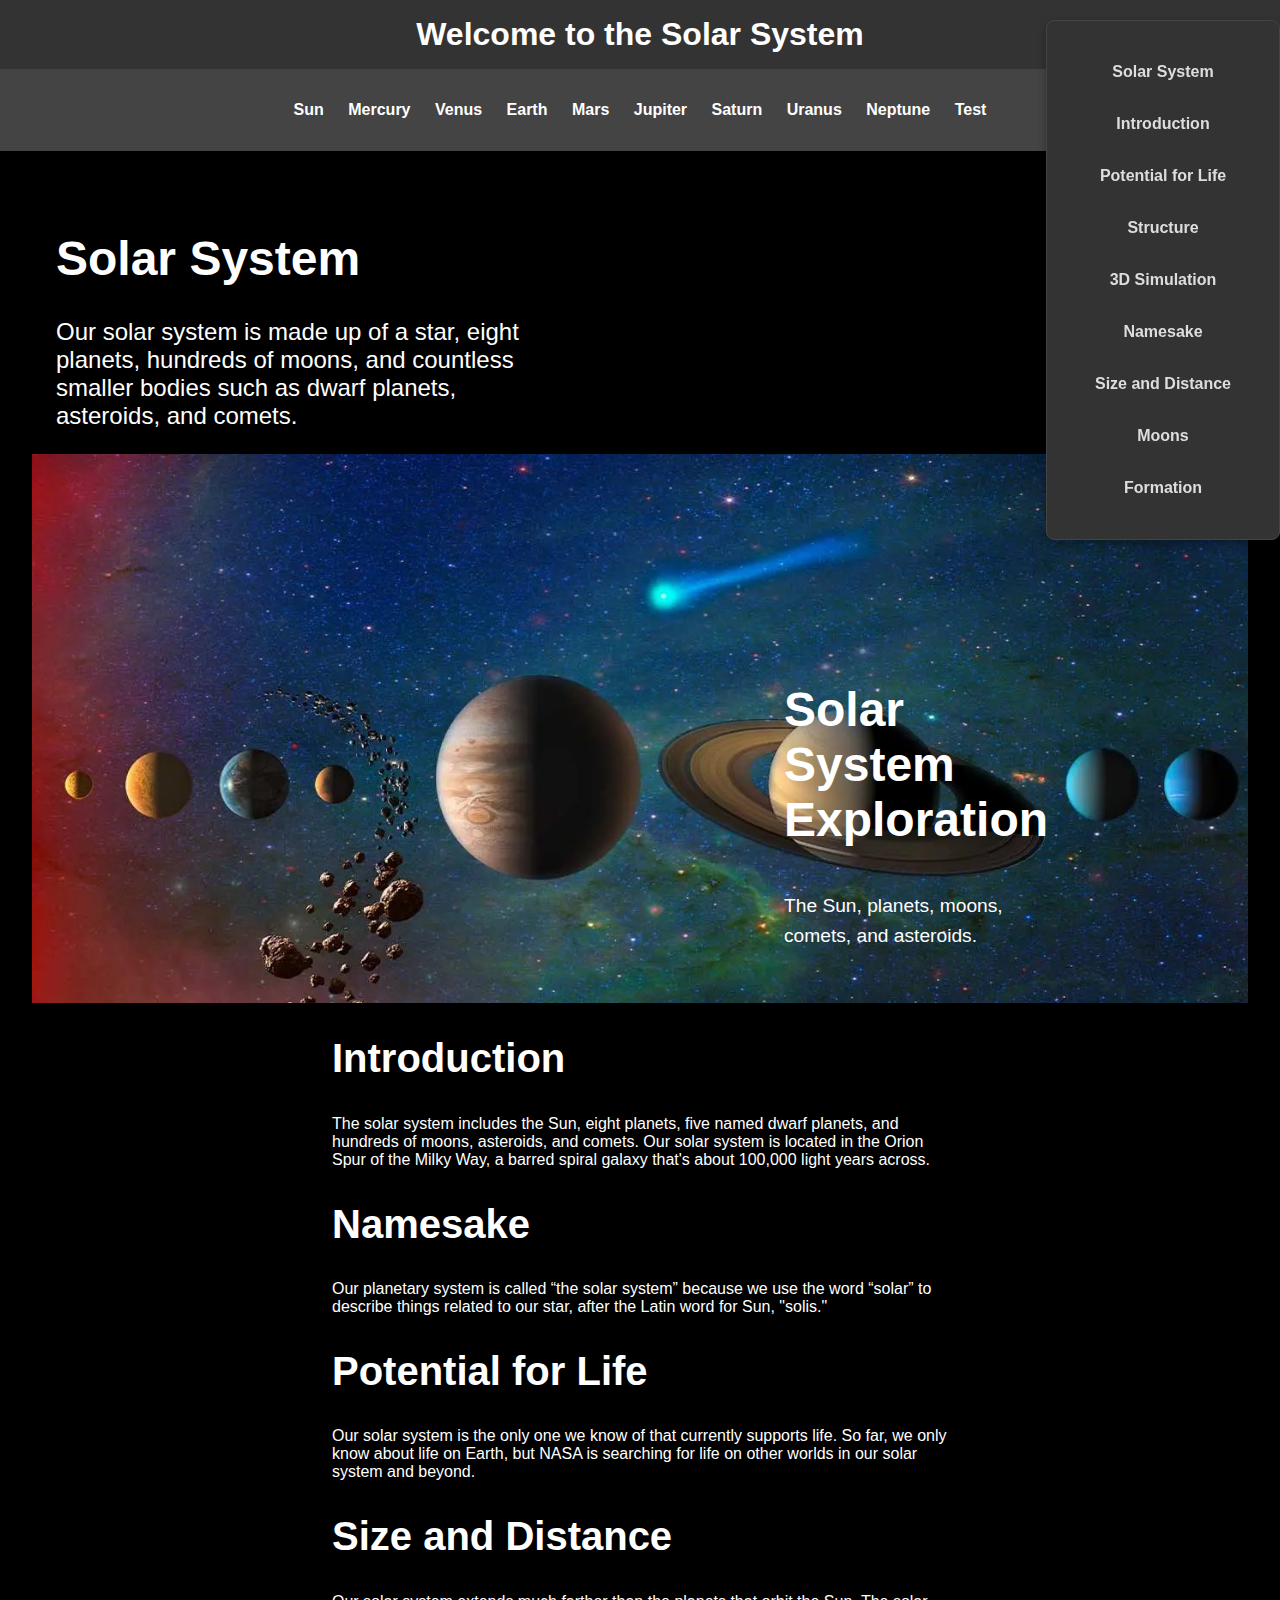
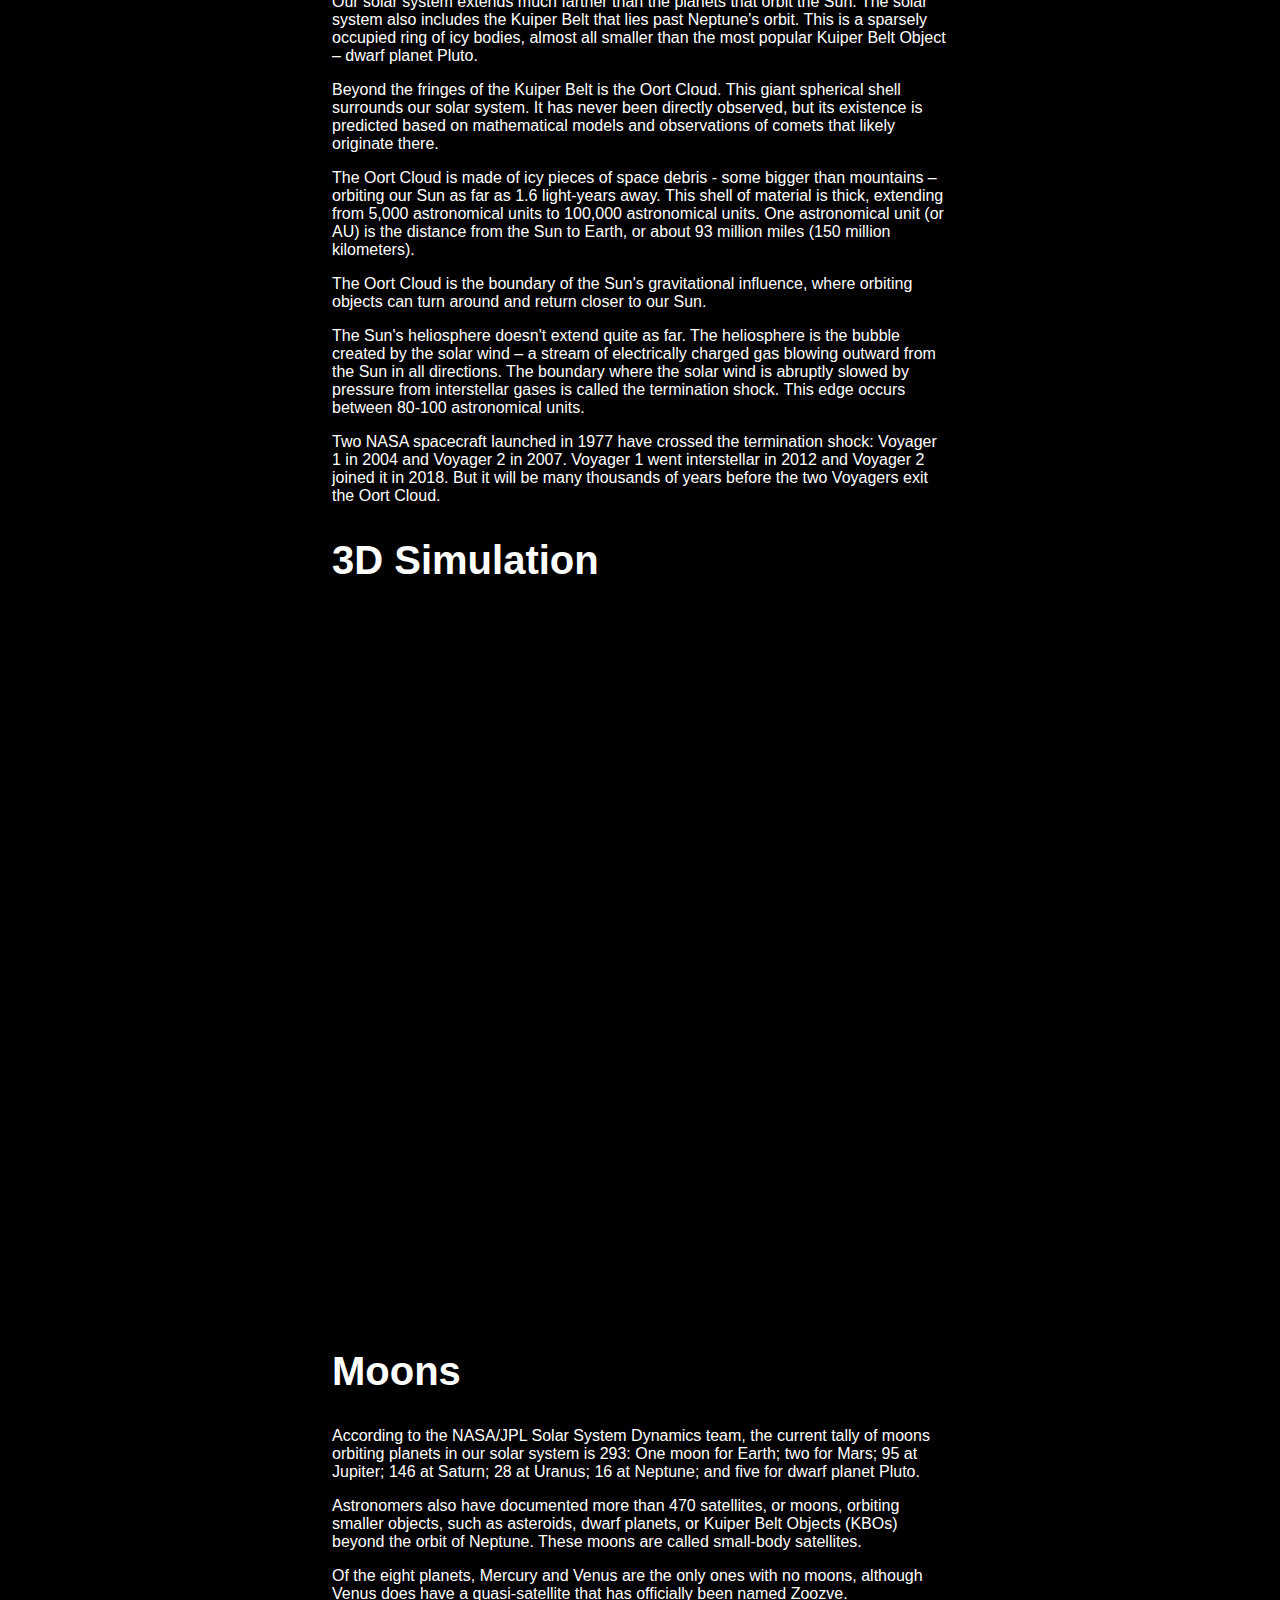
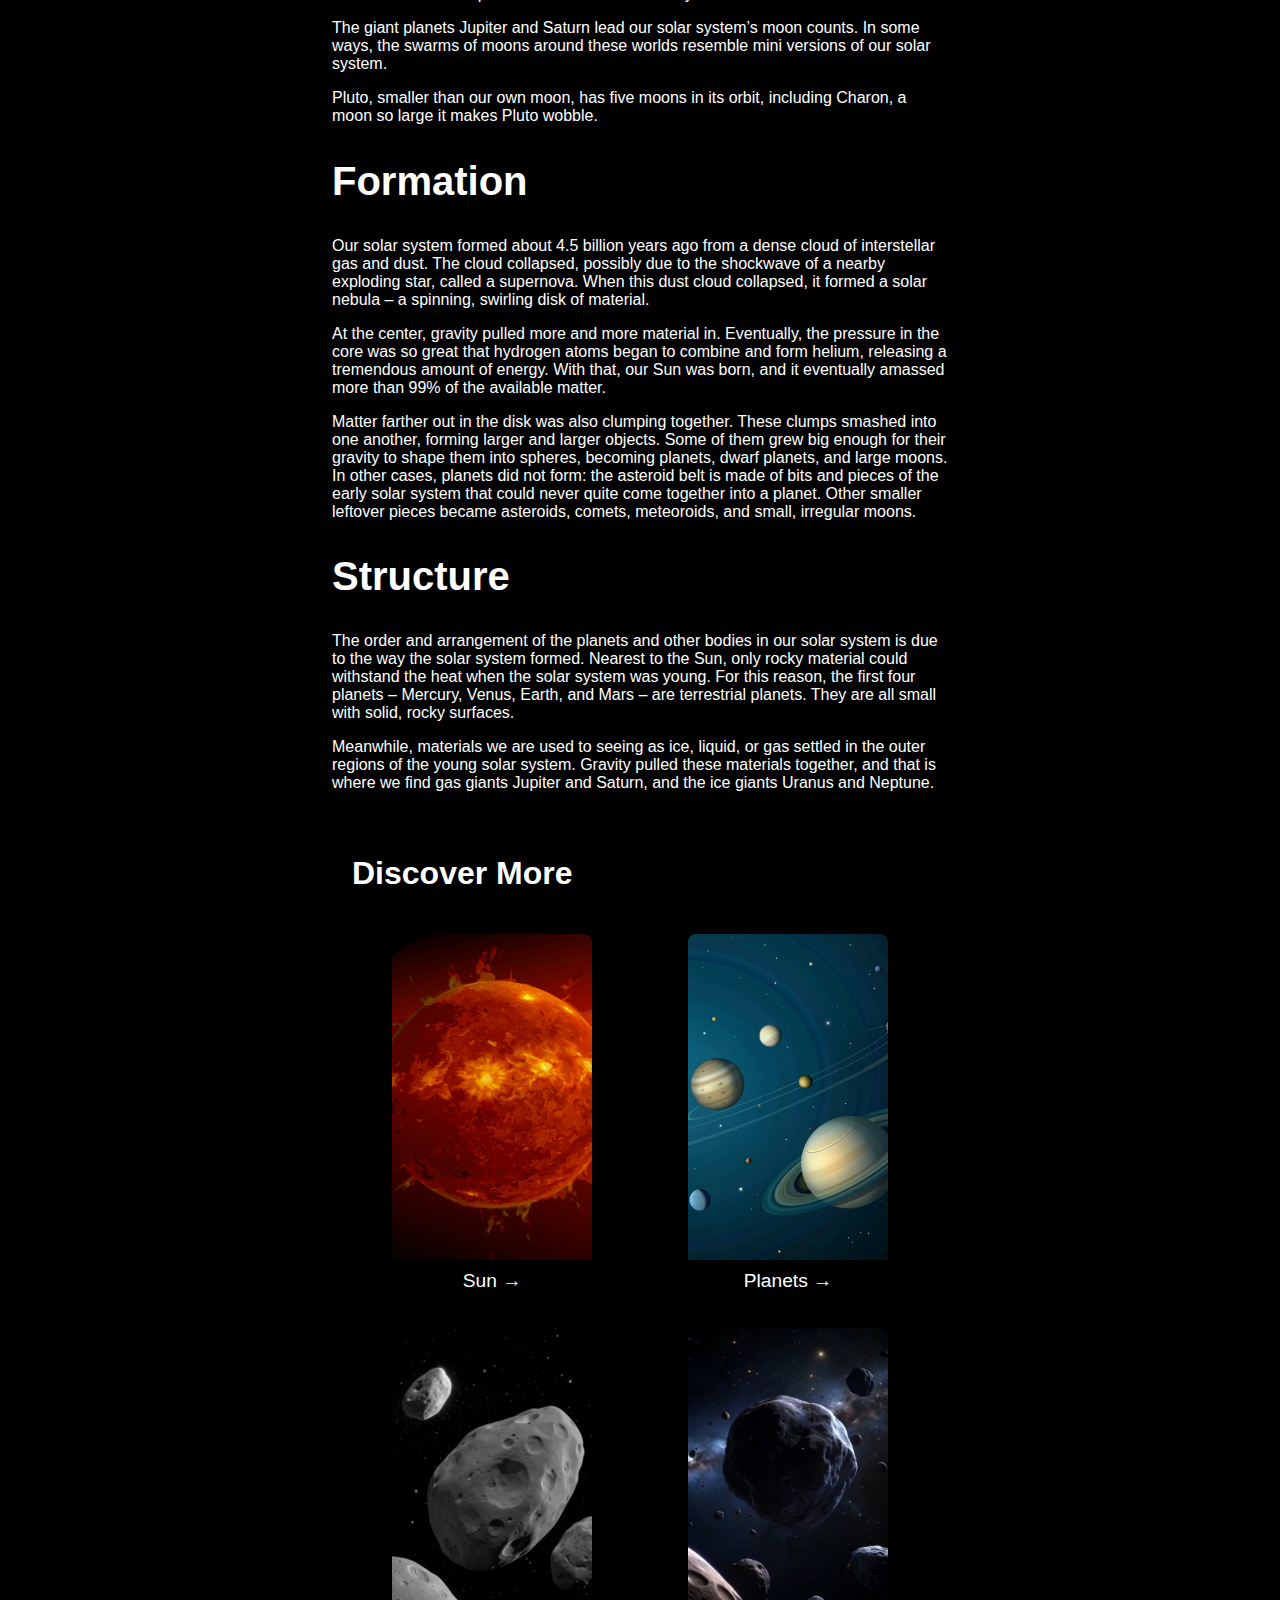
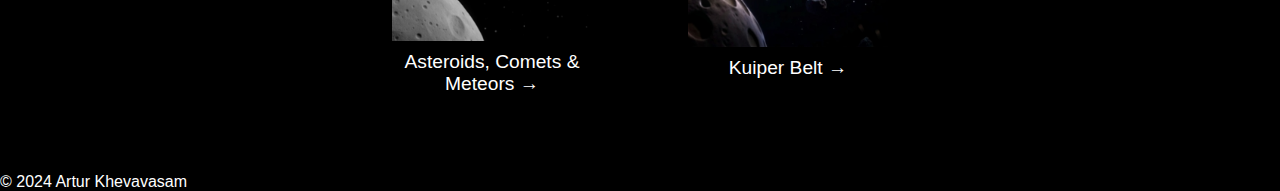
<file: index.html>
<!DOCTYPE html>
<html lang="en">
<head>
    <meta charset="UTF-8">
    <meta name="viewport" content="width=device-width, initial-scale=1.0">
    <title>Solar System</title>
    <!-- Основной CSS файл -->
    <link rel="stylesheet" href="styles/styles.css">
    <!-- CSS для мобильных устройств -->
    <link rel="stylesheet" href="mobile.css/index1.css" media="screen and (max-width: 768px)">
    <link rel="stylesheet" href="mobile.css/index1.css" media="screen and (max-width: 480px)">
</head>
<body>

<header>
    <h1>Welcome to the Solar System</h1>
</header>

<nav>
    <ul>
        <li><a href="sun.html">Sun</a></li>
        <li><a href="mercury.html">Mercury</a></li>
        <li><a href="venus.html">Venus</a></li>
        <li><a href="earth.html">Earth</a></li>
        <li><a href="mars.html">Mars</a></li>
        <li><a href="jupiter.html">Jupiter</a></li>
        <li><a href="saturn.html">Saturn</a></li>
        <li><a href="uranus.html">Uranus</a></li>
        <li><a href="neptune.html">Neptune</a></li>
                      <li><a href="test.html">Test</a></li>
    </ul>
</nav>



<main>
  <button class="nav-button" onclick="toggleSideNav()">☰ Navigation</button>
<nav class="side-navigation">
          <ul>
              <li><a href="#facts">Solar System</a></li>
              <li><a href="#introduction">Introduction</a></li>
              <li><a href="#potential-for-life">Potential for Life</a></li>


              <li><a href="#structure">Structure</a></li>
              <li><a href="#3d-simulation">3D Simulation</a></li>

              <li><a href="#namesake">Namesake</a></li>
              <li><a href="#size-and-distance">Size and Distance</a></li>
              <li><a href="#moons">Moons</a></li>
              <li><a href="#formation">Formation</a></li>


          </ul>
      </nav>
      <div class="text-content">
      <section class="text-section" id="facts">
          <h1>Solar System</h1>
          <p>Our solar system is made up of a star, eight planets, hundreds of moons, and countless smaller bodies such as dwarf planets, asteroids, and comets.</p>
      </section>
      </div>

    <section class="planet-background">
        <h1>Solar System Exploration</h1>
        <p>The Sun, planets, moons, comets, and asteroids.</p>
    </section>
    <div class="content">

    <section id="introduction">
        <h2>Introduction</h2>
        <p>The solar system includes the Sun, eight planets, five named dwarf planets, and hundreds of moons, asteroids, and comets. Our solar system is located in the Orion Spur of the Milky Way, a barred spiral galaxy that's about 100,000 light years across.</p>

    </section>

    <section id="namesake">
        <h2>Namesake</h2>
        <p>Our planetary system is called “the solar system” because we use the word “solar” to describe things related to our star, after the Latin word for Sun, "solis."</p>
    </section>

    <section id="potential-for-life">
        <h2>Potential for Life</h2>
        <p>Our solar system is the only one we know of that currently supports life. So far, we only know about life on Earth, but NASA is searching for life on other worlds in our solar system and beyond.</p>

    </section>

    <section id="size-and-distance">
        <h2>Size and Distance</h2>

        <p>Our solar system extends much farther than the planets that orbit the Sun. The solar system also includes the Kuiper Belt that lies past Neptune's orbit. This is a sparsely occupied ring of icy bodies, almost all smaller than the most popular Kuiper Belt Object – dwarf planet Pluto.</p>

        <p>Beyond the fringes of the Kuiper Belt is the Oort Cloud. This giant spherical shell surrounds our solar system. It has never been directly observed, but its existence is predicted based on mathematical models and observations of comets that likely originate there.</p>

        <p>The Oort Cloud is made of icy pieces of space debris - some bigger than mountains – orbiting our Sun as far as 1.6 light-years away. This shell of material is thick, extending from 5,000 astronomical units to 100,000 astronomical units. One astronomical unit (or AU) is the distance from the Sun to Earth, or about 93 million miles (150 million kilometers).</p>

        <p>The Oort Cloud is the boundary of the Sun's gravitational influence, where orbiting objects can turn around and return closer to our Sun.</p>

        <p>The Sun's heliosphere doesn't extend quite as far. The heliosphere is the bubble created by the solar wind – a stream of electrically charged gas blowing outward from the Sun in all directions. The boundary where the solar wind is abruptly slowed by pressure from interstellar gases is called the termination shock. This edge occurs between 80-100 astronomical units.</p>

        <p>Two NASA spacecraft launched in 1977 have crossed the termination shock: Voyager 1 in 2004 and Voyager 2 in 2007. Voyager 1 went interstellar in 2012 and Voyager 2 joined it in 2018. But it will be many thousands of years before the two Voyagers exit the Oort Cloud.</p>

    </section>

    <section id="3d-simulation">
        <h2>3D Simulation</h2>
        <div class="simulation-container">
          <iframe src="https://eyes.nasa.gov/apps/solar-system/#/home?featured=false&logo=false" allowfullscreen ></iframe>
        </div>
    </section>



    <section id="moons">
        <h2>Moons</h2>
        <p>According to the NASA/JPL Solar System Dynamics team, the current tally of moons orbiting planets in our solar system is 293: One moon for Earth; two for Mars; 95 at Jupiter; 146 at Saturn; 28 at Uranus; 16 at Neptune; and five for dwarf planet Pluto.</p>

        <p>Astronomers also have documented more than 470 satellites, or moons, orbiting smaller objects, such as asteroids, dwarf planets, or Kuiper Belt Objects (KBOs) beyond the orbit of Neptune. These moons are called small-body satellites.</p>

        <p>Of the eight planets, Mercury and Venus are the only ones with no moons, although Venus does have a quasi-satellite that has officially been named Zoozve.</p>

        <p>The giant planets Jupiter and Saturn lead our solar system’s moon counts. In some ways, the swarms of moons around these worlds resemble mini versions of our solar system.</p>

        <p>Pluto, smaller than our own moon, has five moons in its orbit, including Charon, a moon so large it makes Pluto wobble.</p>
    </section>


    <section id="formation">
        <h2>Formation</h2>
        <p>Our solar system formed about 4.5 billion years ago from a dense cloud of interstellar gas and dust. The cloud collapsed, possibly due to the shockwave of a nearby exploding star, called a supernova. When this dust cloud collapsed, it formed a solar nebula – a spinning, swirling disk of material.</p>

        <p>At the center, gravity pulled more and more material in. Eventually, the pressure in the core was so great that hydrogen atoms began to combine and form helium, releasing a tremendous amount of energy. With that, our Sun was born, and it eventually amassed more than 99% of the available matter.</p>

          <p>Matter farther out in the disk was also clumping together. These clumps smashed into one another, forming larger and larger objects. Some of them grew big enough for their gravity to shape them into spheres, becoming planets, dwarf planets, and large moons. In other cases, planets did not form: the asteroid belt is made of bits and pieces of the early solar system that could never quite come together into a planet. Other smaller leftover pieces became asteroids, comets, meteoroids, and small, irregular moons.</p>
    </section>

    <section id="structure">
        <h2>Structure</h2>
        <p>The order and arrangement of the planets and other bodies in our solar system is due to the way the solar system formed. Nearest to the Sun, only rocky material could withstand the heat when the solar system was young. For this reason, the first four planets – Mercury, Venus, Earth, and Mars – are terrestrial planets. They are all small with solid, rocky surfaces.</p>

          <p>Meanwhile, materials we are used to seeing as ice, liquid, or gas settled in the outer regions of the young solar system. Gravity pulled these materials together, and that is where we find gas giants Jupiter and Saturn, and the ice giants Uranus and Neptune.</p>
    </section>



        <div class="more-topics">
            <h2>Discover More</h2>
            <div class="topics-grid">
                <a href="sun.html" class="topic-card">
                    <img src="images/sun.jpg" alt="Sun">
                    <p>Sun &rarr;</p>
                </a>
                <a href="planets.html" class="topic-card">
                    <img src="images/planets.jpg" alt="Planets">
                    <p>Planets &rarr;</p>
                </a>
                <a href="asteroids.html" class="topic-card">
                    <img src="images/asteroids.jpg" alt="Asteroids, Comets & Meteors">
                    <p>Asteroids, Comets & Meteors &rarr;</p>
                </a>
                <a href="kuiper-belt.html" class="topic-card">
                    <img src="images/kuiper-belt.jpg" alt="Kuiper Belt">
                    <p>Kuiper Belt &rarr;</p>
                </a>
            </div>
        </div>
</main>

<footer>
    <p>&copy; 2024 Artur Khevavasam</p>
</footer>


      <script src="scripts/main.js"></script>

</body>
</html>
</file>
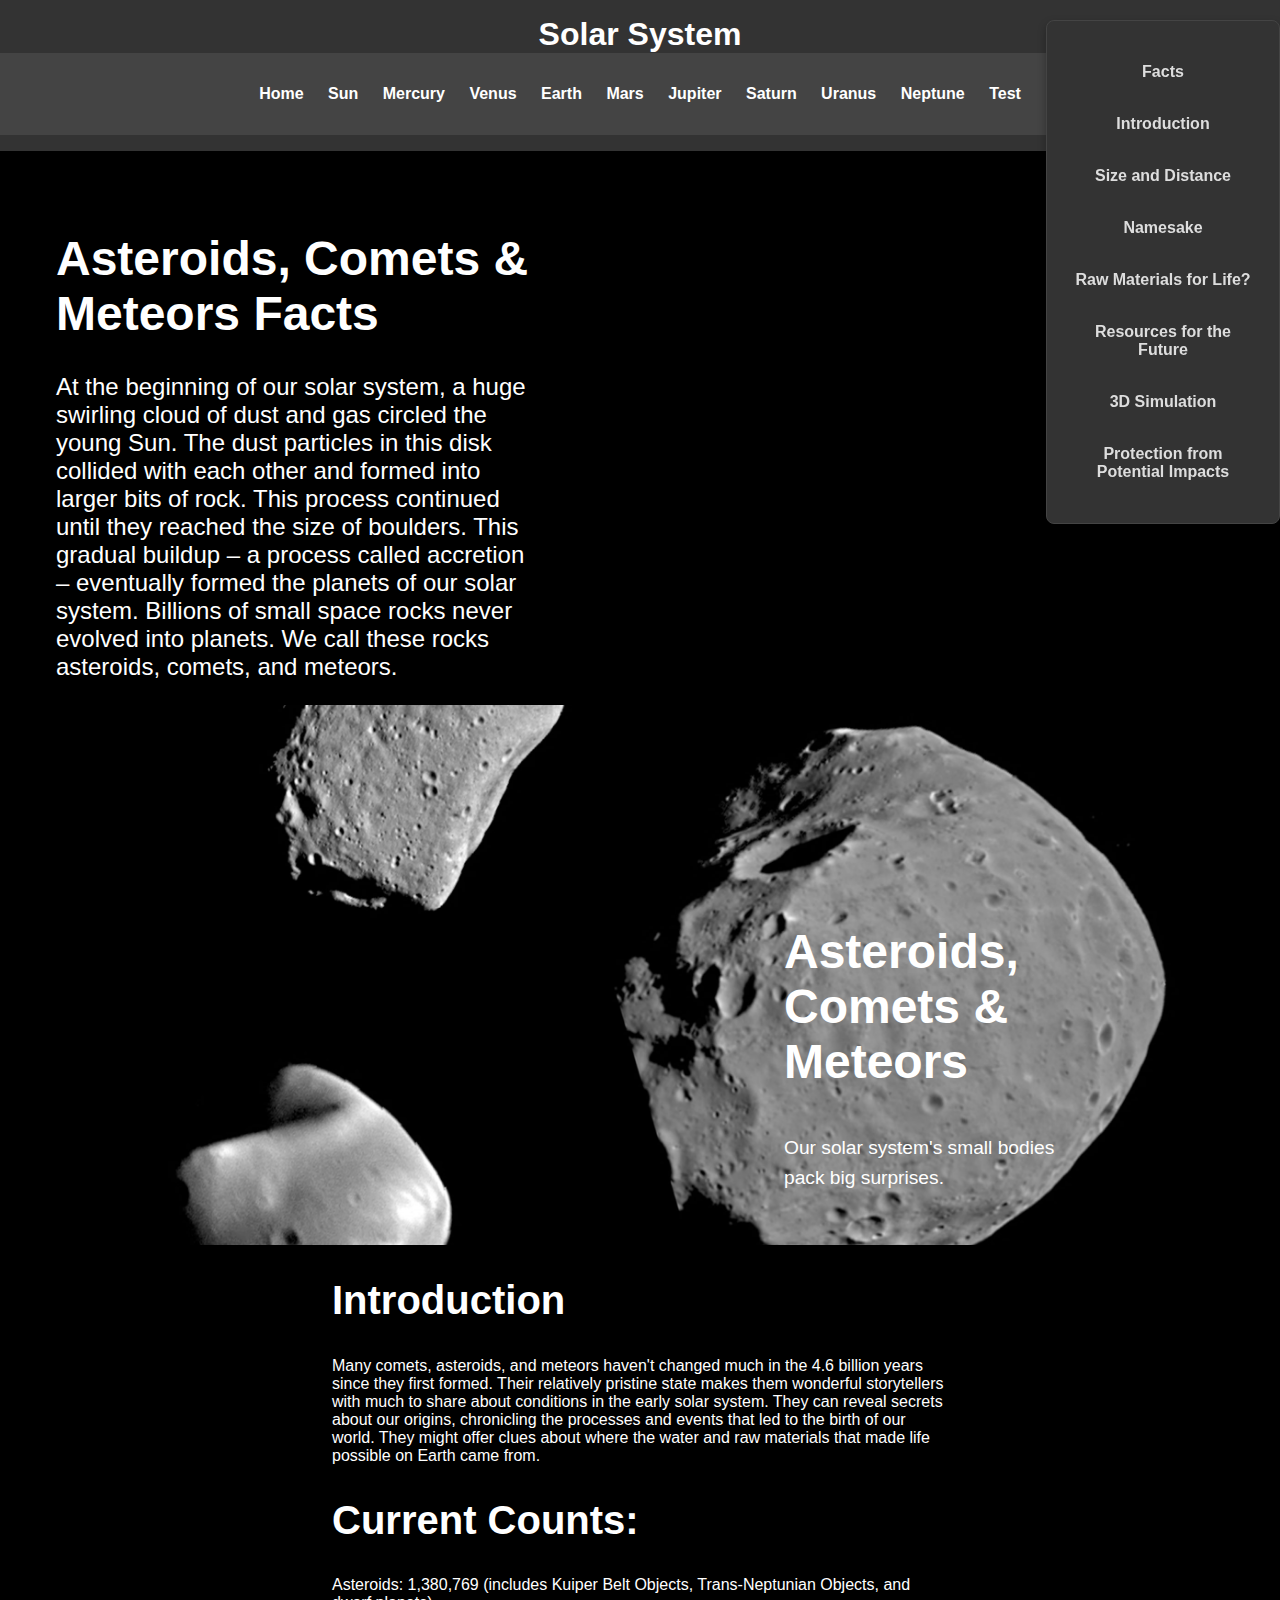
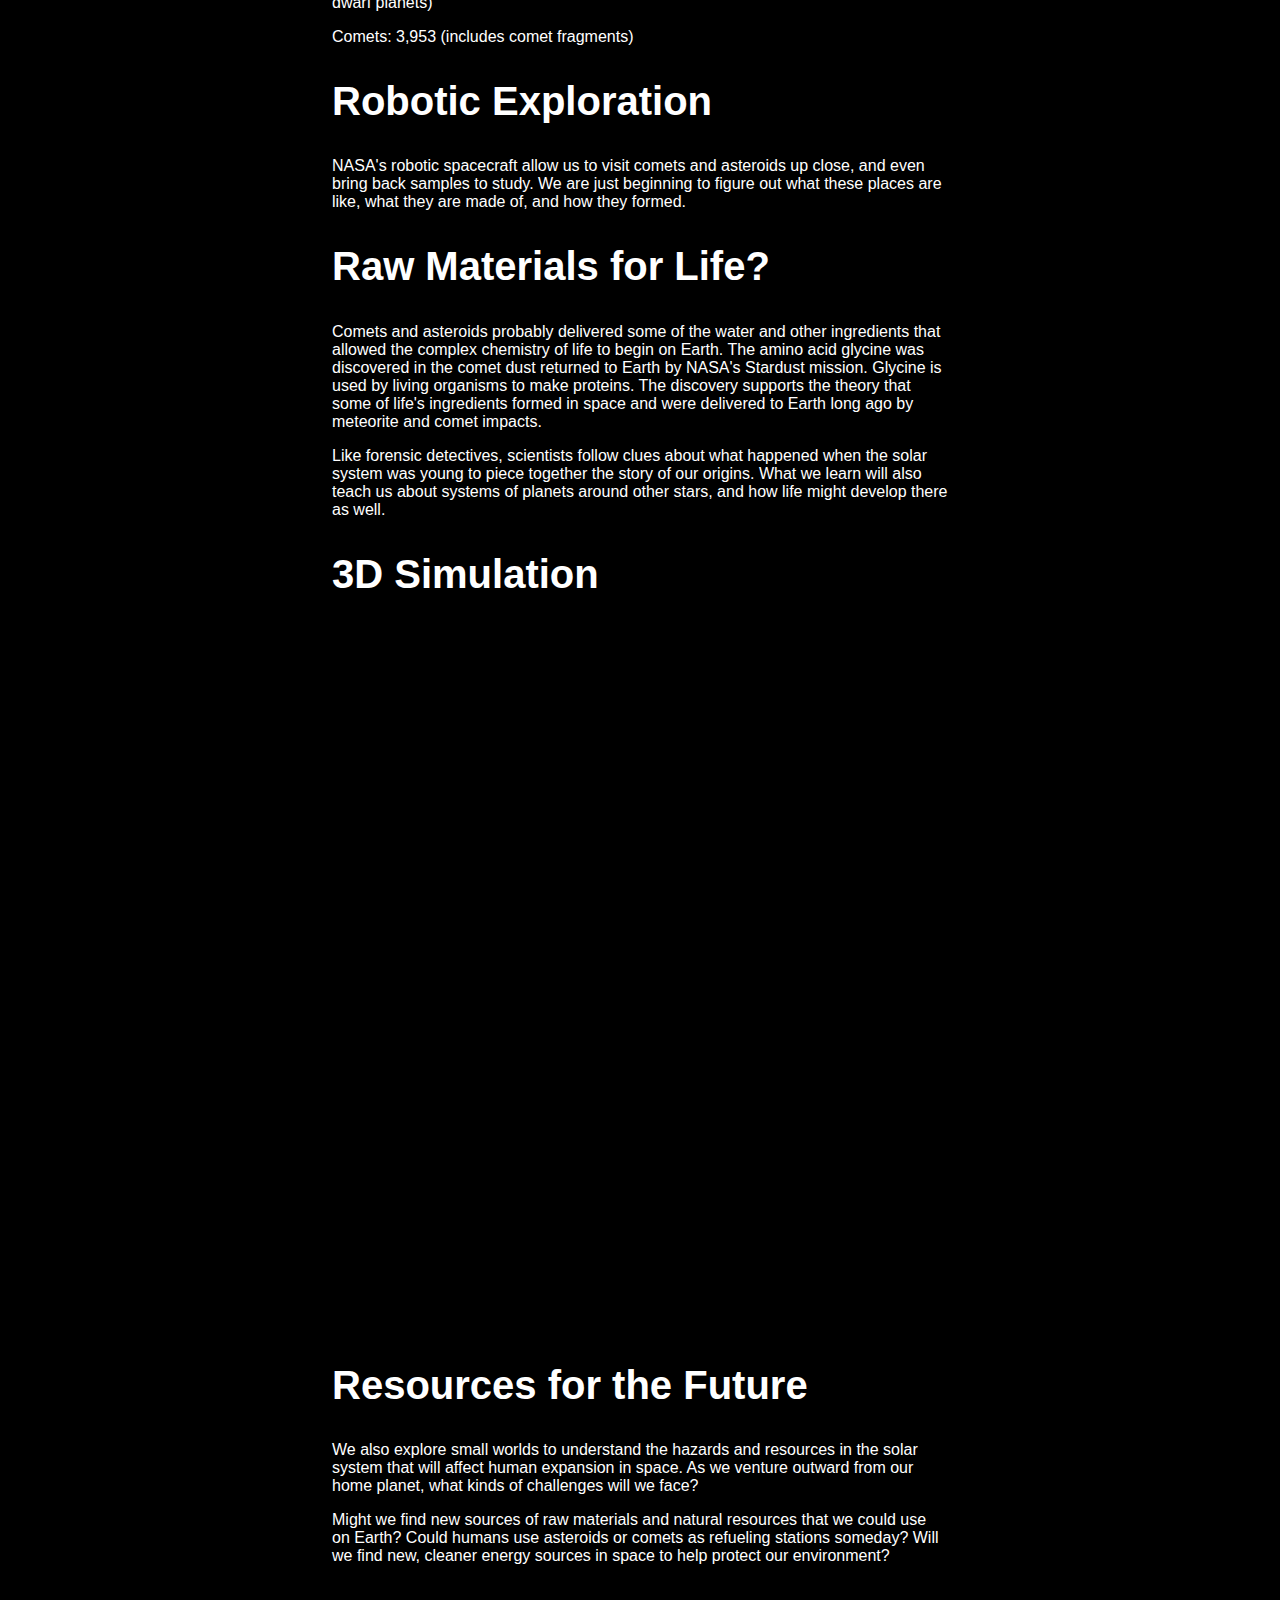
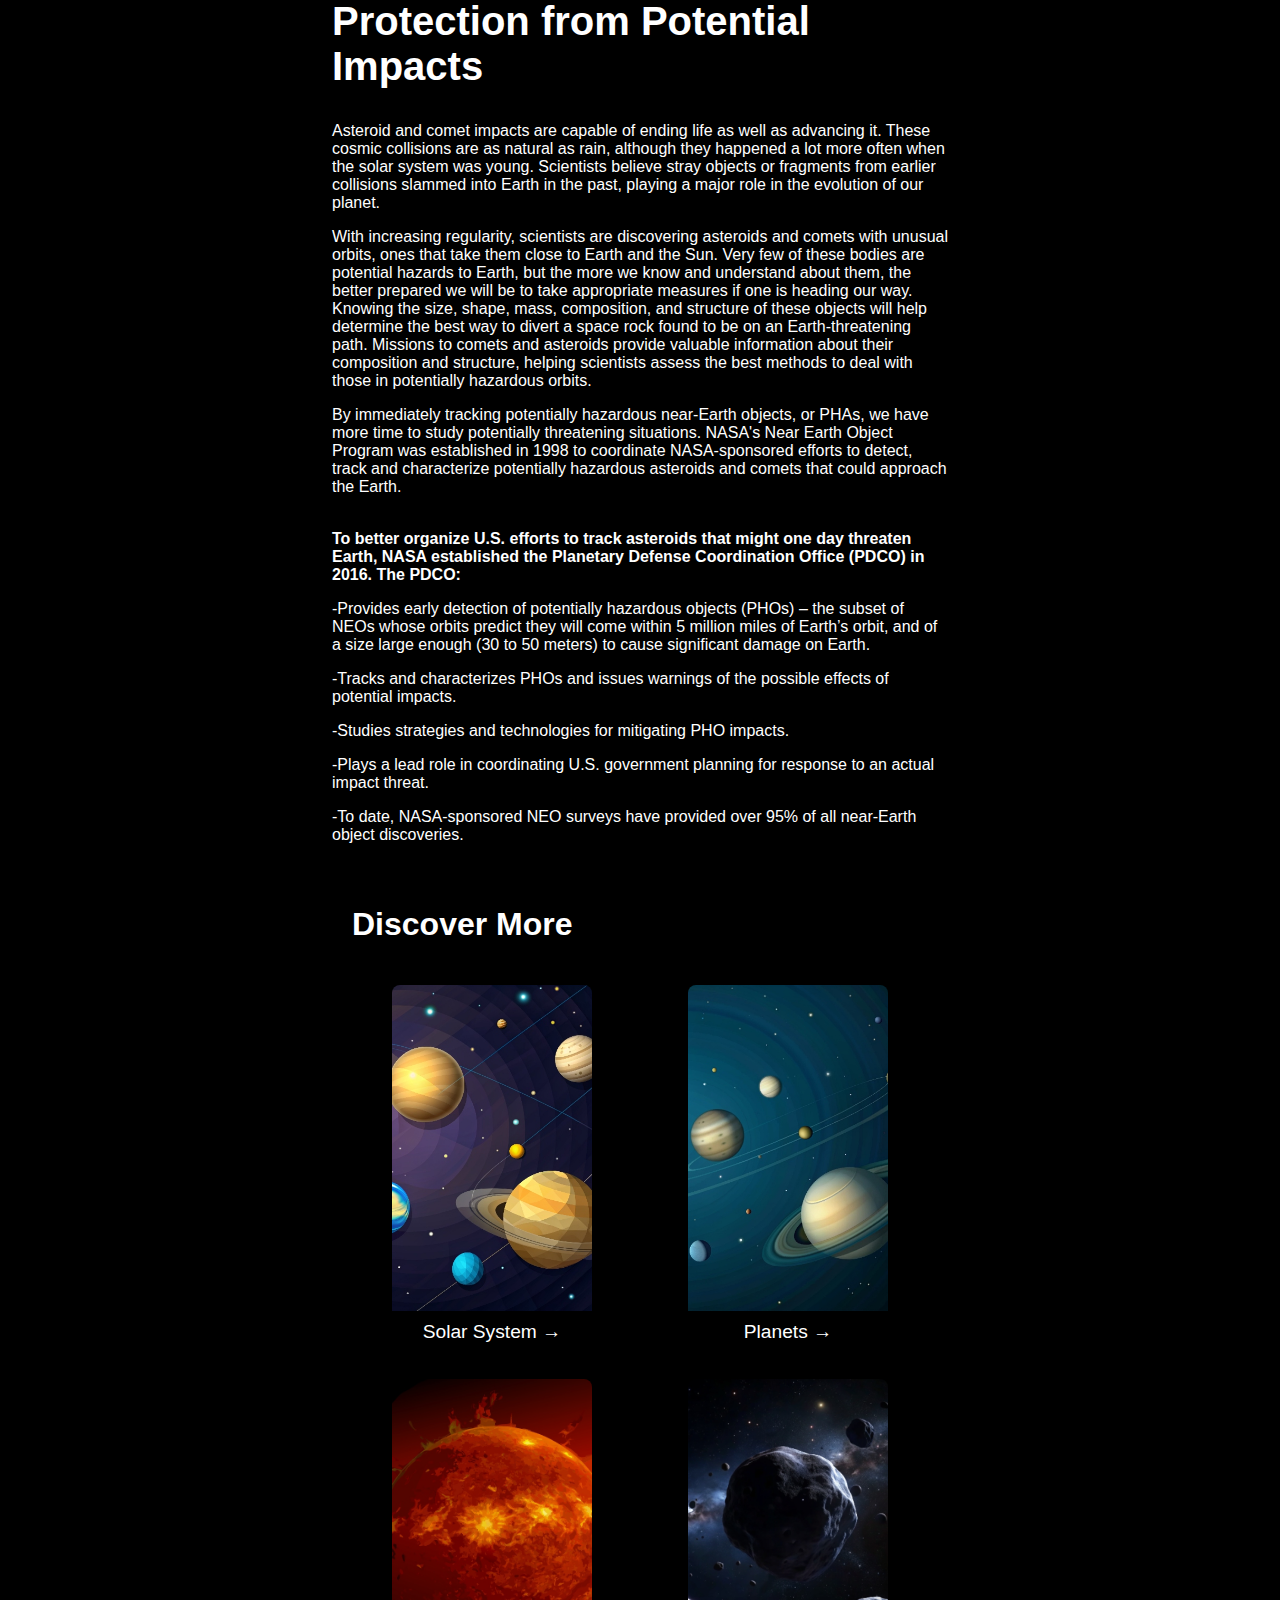
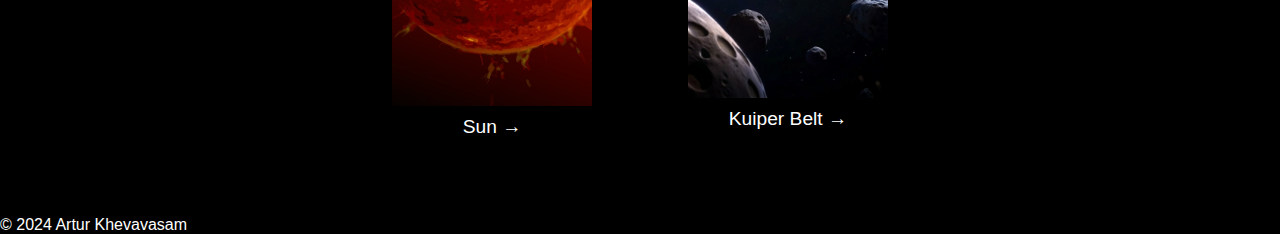
<file: asteroids.html>
<!DOCTYPE html>
<html lang="en">
<head>
    <meta charset="UTF-8">
    <meta name="viewport" content="width=device-width, initial-scale=1.0">
    <title>Asteroids, Comets & Meteors Facts - Solar System</title>
    <!-- Основной CSS файл -->
    <link rel="stylesheet" href="styles/asteroids.css">
    <!-- CSS для мобильных устройств -->
    <link rel="stylesheet" href="mobile.css/asteroids1.css" media="screen and (max-width: 768px)">
    <link rel="stylesheet" href="mobile.css/asteroids1.css" media="screen and (max-width: 480px)">
</head>
<body>
    <header>
        <h1>Solar System</h1>
        <nav>
            <ul>
                <li><a href="index.html">Home</a></li>
                <li><a href="sun.html">Sun</a></li>
                <li><a href="mercury.html">Mercury</a></li>
                <li><a href="venus.html">Venus</a></li>
                <li><a href="earth.html">Earth</a></li>
                <li><a href="mars.html">Mars</a></li>
                <li><a href="jupiter.html">Jupiter</a></li>
                <li><a href="saturn.html">Saturn</a></li>
                <li><a href="uranus.html">Uranus</a></li>
                <li><a href="neptune.html">Neptune</a></li>
                            <li><a href="test.html">Test</a></li>
                <!-- Добавьте ссылки на другие планеты здесь -->
            </ul>
        </nav>
    </header>
    <main>
      <button class="nav-button" onclick="toggleSideNav()">☰ Navigation</button>
   <nav class="side-navigation">
              <ul>
                  <li><a href="#facts">Facts</a></li>
                  <li><a href="#introduction">Introduction</a></li>
                  <li><a href="#Current Counts:">Size and Distance</a></li>
                  <li><a href="#Robotic Exploration">Namesake</a></li>
                  <li><a href="#Raw Materials for Life">Raw Materials for Life?</a></li>
                  <li><a href="#Resources for the Future">Resources for the Future</a></li>


                  <li><a href="#3d-simulation">3D Simulation</a></li>



                  <li><a href="#Protection from Potential Impacts">Protection from Potential Impacts</a></li>


              </ul>
          </nav>
          <div class="text-content">
          <section class="text-section" id="facts">
              <h1>Asteroids, Comets & Meteors Facts</h1>
              <p>At the beginning of our solar system, a huge swirling cloud of dust and gas circled the young Sun. The dust particles in this disk collided with each other and formed into larger bits of rock. This process continued until they reached the size of boulders. This gradual buildup – a process called accretion – eventually formed the planets of our solar system. Billions of small space rocks never evolved into planets. We call these rocks asteroids, comets, and meteors.</p>
          </section>
          </div>

        <section class="planet-background">
            <h1>Asteroids, Comets & Meteors</h1>
            <p>Our solar system's small bodies pack big surprises.</p>
        </section>
        <div class="content">

        <section id="introduction">
            <h2>Introduction</h2>
            <p>Many comets, asteroids, and meteors haven't changed much in the 4.6 billion years since they first formed. Their relatively pristine state makes them wonderful storytellers with much to share about conditions in the early solar system. They can reveal secrets about our origins, chronicling the processes and events that led to the birth of our world. They might offer clues about where the water and raw materials that made life possible on Earth came from.</p>

            <section id="Current Counts:">
                <h2>Current Counts:</h2>
                <p>Asteroids: 1,380,769 (includes Kuiper Belt Objects, Trans-Neptunian Objects, and dwarf planets)</p>
                <p>Comets: 3,953 (includes comet fragments)</p>

            </section>

        <section id="Robotic Exploration">
            <h2>Robotic Exploration</h2>
            <p>NASA's robotic spacecraft allow us to visit comets and asteroids up close, and even bring back samples to study. We are just beginning to figure out what these places are like, what they are made of, and how they formed.</p>
        </section>

        <section id="Raw Materials for Life">
            <h2>Raw Materials for Life?</h2>
            <p>Comets and asteroids probably delivered some of the water and other ingredients that allowed the complex chemistry of life to begin on Earth. The amino acid glycine was discovered in the comet dust returned to Earth by NASA's Stardust mission. Glycine is used by living organisms to make proteins. The discovery supports the theory that some of life's ingredients formed in space and were delivered to Earth long ago by meteorite and comet impacts.</p>

            <p>Like forensic detectives, scientists follow clues about what happened when the solar system was young to piece together the story of our origins. What we learn will also teach us about systems of planets around other stars, and how life might develop there as well.</p>
        </section>



        <section id="3d-simulation">
            <h2>3D Simulation</h2>
            <div class="simulation-container">
              <iframe src="https://eyes.nasa.gov/apps/asteroids" title="Explore in 3D—Eyes on the Solar System" class="smd-iframe-iframe margin-left-auto margin-right-auto border-0" allow="fullscreen" data-gtm-yt-inspected-14="true">Unable to render the provided source</iframe>
            </div>
        </section>

        <section id="Resources for the Future">
            <h2>Resources for the Future</h2>
            <p>We also explore small worlds to understand the hazards and resources in the solar system that will affect human expansion in space. As we venture outward from our home planet, what kinds of challenges will we face?</p>

            <p>Might we find new sources of raw materials and natural resources that we could use on Earth? Could humans use asteroids or comets as refueling stations someday? Will we find new, cleaner energy sources in space to help protect our environment?</p>

        </section>

        <section id="Protection from Potential Impacts">
            <h2>Protection from Potential Impacts</h2>
            <p>Asteroid and comet impacts are capable of ending life as well as advancing it. These cosmic collisions are as natural as rain, although they happened a lot more often when the solar system was young. Scientists believe stray objects or fragments from earlier collisions slammed into Earth in the past, playing a major role in the evolution of our planet.</p>
              <p>With increasing regularity, scientists are discovering asteroids and comets with unusual orbits, ones that take them close to Earth and the Sun. Very few of these bodies are potential hazards to Earth, but the more we know and understand about them, the better prepared we will be to take appropriate measures if one is heading our way. Knowing the size, shape, mass, composition, and structure of these objects will help determine the best way to divert a space rock found to be on an Earth-threatening path. Missions to comets and asteroids provide valuable information about their composition and structure, helping scientists assess the best methods to deal with those in potentially hazardous orbits.</p>

              <p>By immediately tracking potentially hazardous near-Earth objects, or PHAs, we have more time to study potentially threatening situations. NASA's Near Earth Object Program was established in 1998 to coordinate NASA-sponsored efforts to detect, track and characterize potentially hazardous asteroids and comets that could approach the Earth.</p>

              <b><br>To better organize U.S. efforts to track asteroids that might one day threaten Earth, NASA established the Planetary Defense Coordination Office (PDCO) in 2016. The PDCO:</br></b>

                <p>-Provides early detection of potentially hazardous objects (PHOs) – the subset of NEOs whose orbits predict they will come within 5 million miles of Earth’s orbit, and of a size large enough (30 to 50 meters) to cause significant damage on Earth.</p>
                <p>-Tracks and characterizes PHOs and issues warnings of the possible effects of potential impacts.</p>
                <p>-Studies strategies and technologies for mitigating PHO impacts.</p>
                <p>-Plays a lead role in coordinating U.S. government planning for response to an actual impact threat.</p>
                <p>-To date, NASA-sponsored NEO surveys have provided over 95% of all near-Earth object discoveries.</p>
        </section>



            <div class="more-topics">
                <h2>Discover More</h2>
                <div class="topics-grid">
                    <a href="index.html" class="topic-card">
                        <img src="images/solarsystem1.jpg" alt="Solar System">
                        <p>Solar System &rarr;</p>
                    </a>
                    <a href="planets.html" class="topic-card">
                        <img src="images/planets.jpg" alt="Planets">
                        <p>Planets &rarr;</p>
                    </a>
                    <a href="sun.html" class="topic-card">
                      <img src="images/sun.jpg" alt="Sun">
                      <p>Sun &rarr;</p>
                    </a>
                    <a href="kuiper-belt.html" class="topic-card">
                        <img src="images/kuiper-belt.jpg" alt="Kuiper Belt">
                        <p>Kuiper Belt &rarr;</p>
                    </a>
                </div>
            </div>

    </main>

    <footer>
        <p>&copy; 2024 Artur Khevavasam</p>
    </footer>

        <script src="scripts/main.js"></script>

</body>
</html>
</file>
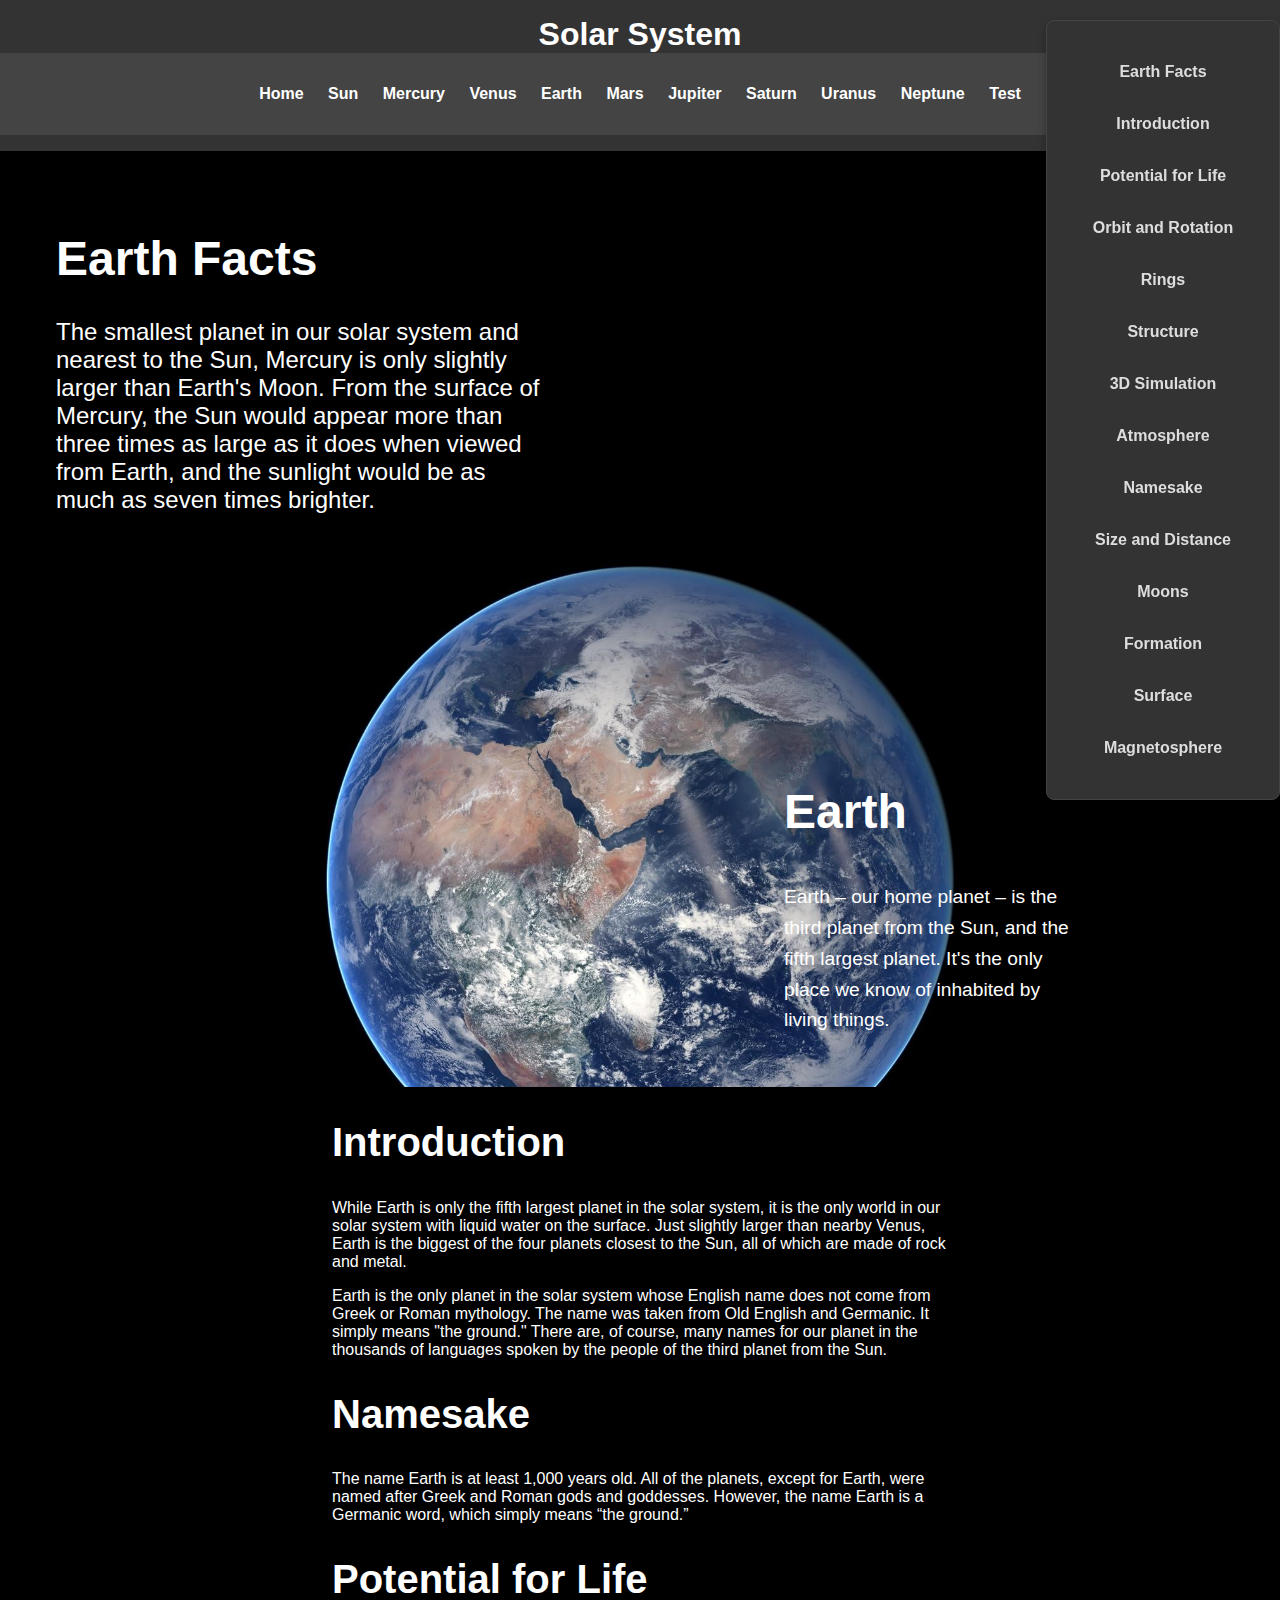
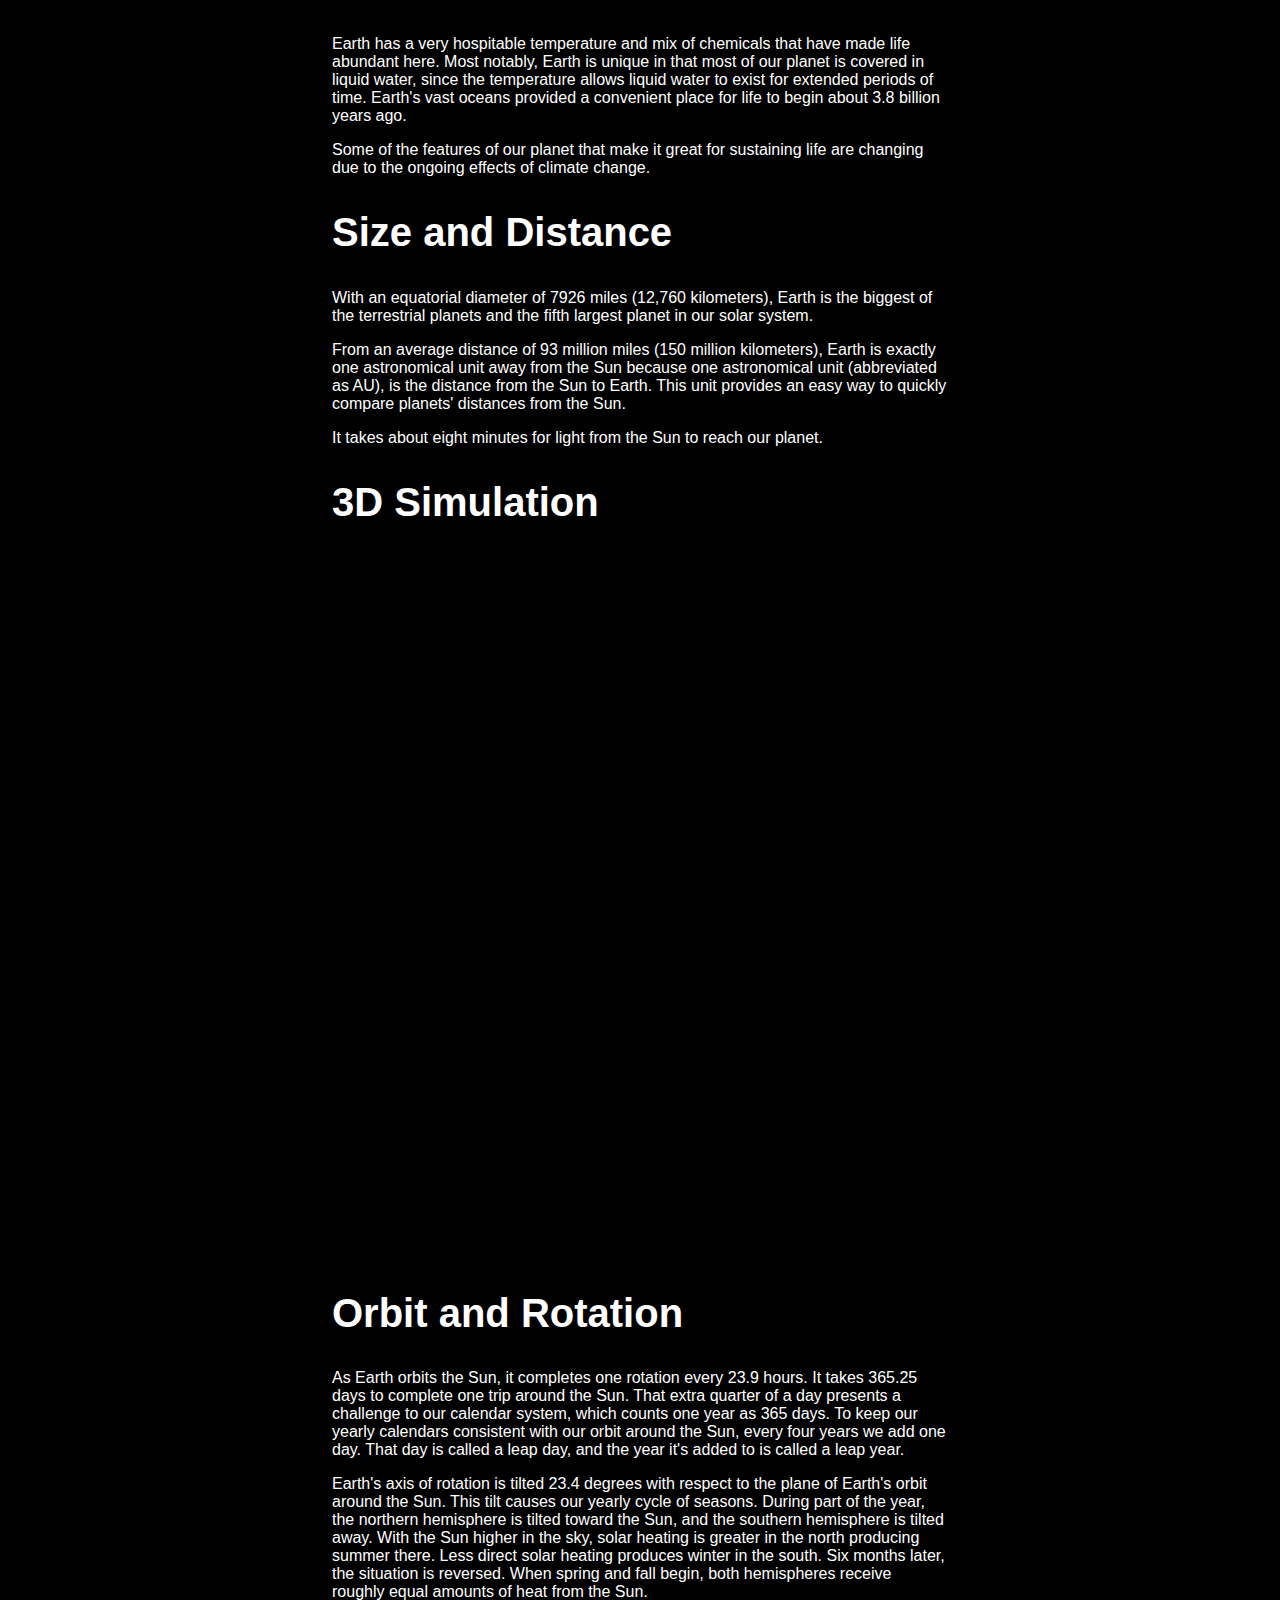
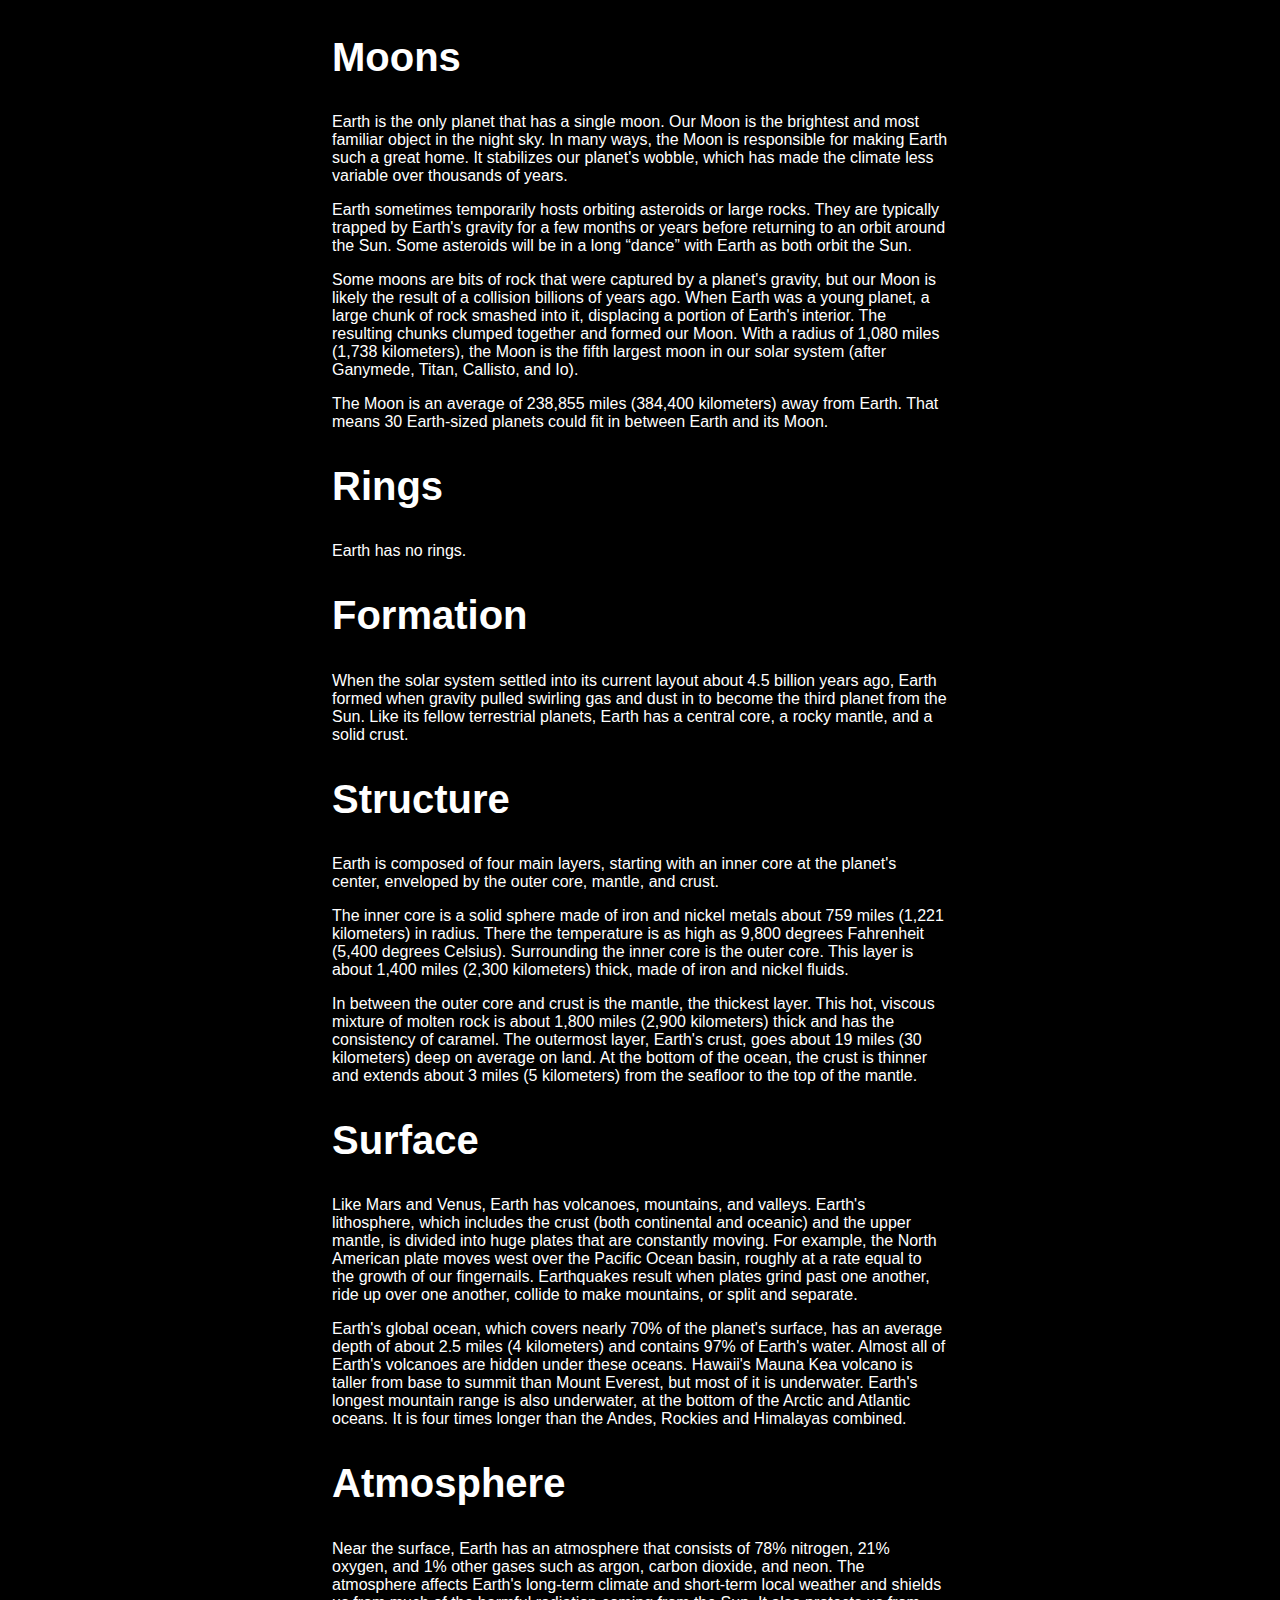
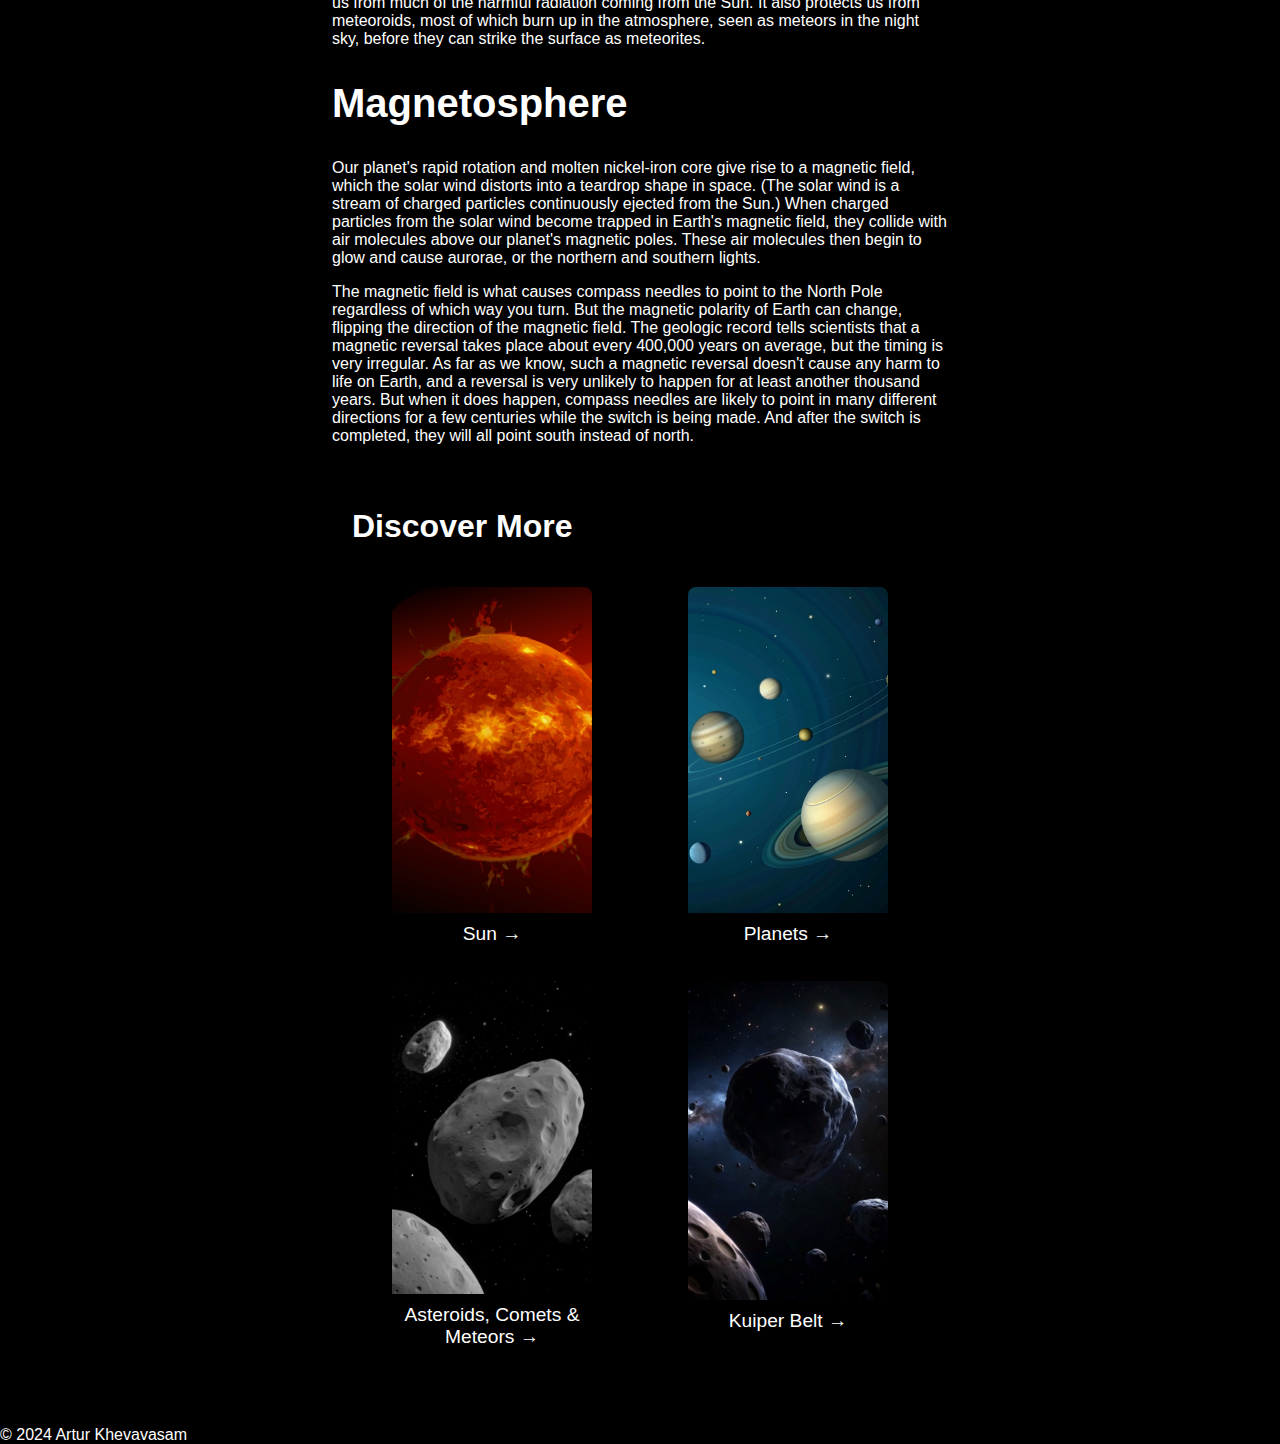
<file: earth.html>
<!DOCTYPE html>
<html lang="en">
<head>
    <meta charset="UTF-8">
    <meta name="viewport" content="width=device-width, initial-scale=1.0">
    <title>Earth - Solar System</title>
    <!-- Основной CSS файл -->
    <link rel="stylesheet" href="styles/earth.css">
    <!-- CSS для мобильных устройств -->
    <link rel="stylesheet" href="mobile.css/earth1.css" media="screen and (max-width: 768px)">
    <link rel="stylesheet" href="mobile.css/earth1.css" media="screen and (max-width: 480px)">
</head>
<body>
    <header>
        <h1>Solar System</h1>
        <nav>
            <ul>
                <li><a href="index.html">Home</a></li>
                <li><a href="sun.html">Sun</a></li>
                <li><a href="mercury.html">Mercury</a></li>
                <li><a href="venus.html">Venus</a></li>
                <li><a href="earth.html">Earth</a></li>
                <li><a href="mars.html">Mars</a></li>
                <li><a href="jupiter.html">Jupiter</a></li>
                <li><a href="saturn.html">Saturn</a></li>
                <li><a href="uranus.html">Uranus</a></li>
                <li><a href="neptune.html">Neptune</a></li>
                            <li><a href="test.html">Test</a></li>
                <!-- Добавьте ссылки на другие планеты здесь -->
            </ul>
        </nav>
    </header>
    <main>
      <button class="nav-button" onclick="toggleSideNav()">☰ Navigation</button>
   <nav class="side-navigation">
              <ul>
                  <li><a href="#facts">Earth Facts</a></li>
                  <li><a href="#introduction">Introduction</a></li>
                  <li><a href="#potential-for-life">Potential for Life</a></li>
                  <li><a href="#orbit-and-rotation">Orbit and Rotation</a></li>
                  <li><a href="#rings">Rings</a></li>
                  <li><a href="#structure">Structure</a></li>
                  <li><a href="#3d-simulation">3D Simulation</a></li>
                  <li><a href="#atmosphere">Atmosphere</a></li>
                  <li><a href="#namesake">Namesake</a></li>
                  <li><a href="#size-and-distance">Size and Distance</a></li>
                  <li><a href="#moons">Moons</a></li>
                  <li><a href="#formation">Formation</a></li>
                  <li><a href="#surface">Surface</a></li>
                  <li><a href="#magnetosphere">Magnetosphere</a></li>
                </ul>
              </nav>
          </div>
          <div class="text-content">
          <section class="text-section" id="facts">
              <h1>Earth Facts</h1>
              <p>The smallest planet in our solar system and nearest to the Sun, Mercury is only slightly larger than Earth's Moon. From the surface of Mercury, the Sun would appear more than three times as large as it does when viewed from Earth, and the sunlight would be as much as seven times brighter.</p>
          </section>
          </div>

        <section class="planet-background">
            <h1>Earth</h1>
            <p>Earth – our home planet – is the third planet from the Sun, and the fifth largest planet. It's the only place we know of inhabited by living things.</p>
        </section>
        <div class="content">

        <section id="introduction">
            <h2>Introduction</h2>
            <p>While Earth is only the fifth largest planet in the solar system, it is the only world in our solar system with liquid water on the surface. Just slightly larger than nearby Venus, Earth is the biggest of the four planets closest to the Sun, all of which are made of rock and metal.</p>

            <p>Earth is the only planet in the solar system whose English name does not come from Greek or Roman mythology. The name was taken from Old English and Germanic. It simply means "the ground." There are, of course, many names for our planet in the thousands of languages spoken by the people of the third planet from the Sun.</p>
        </section>

        <section id="namesake">
            <h2>Namesake</h2>
            <p>The name Earth is at least 1,000 years old. All of the planets, except for Earth, were named after Greek and Roman gods and goddesses. However, the name Earth is a Germanic word, which simply means “the ground.”</p>
        </section>

        <section id="potential-for-life">
            <h2>Potential for Life</h2>
            <p>Earth has a very hospitable temperature and mix of chemicals that have made life abundant here. Most notably, Earth is unique in that most of our planet is covered in liquid water, since the temperature allows liquid water to exist for extended periods of time. Earth's vast oceans provided a convenient place for life to begin about 3.8 billion years ago.</p>

            <p>Some of the features of our planet that make it great for sustaining life are changing due to the ongoing effects of climate change.</p>
        </section>

        <section id="size-and-distance">
            <h2>Size and Distance</h2>
            <p>With an equatorial diameter of 7926 miles (12,760 kilometers), Earth is the biggest of the terrestrial planets and the fifth largest planet in our solar system.</p>

            <p>From an average distance of 93 million miles (150 million kilometers), Earth is exactly one astronomical unit away from the Sun because one astronomical unit (abbreviated as AU), is the distance from the Sun to Earth. This unit provides an easy way to quickly compare planets' distances from the Sun.</p>

            <p>It takes about eight minutes for light from the Sun to reach our planet.</p>
        </section>

        <section id="3d-simulation">
            <h2>3D Simulation</h2>
            <div class="simulation-container">
              <iframe src="https://eyes.nasa.gov/apps/solar-system/#/earth?detailPanel=false" allowfullscreen ></iframe>
            </div>
        </section>

        <section id="orbit-and-rotation">
            <h2>Orbit and Rotation</h2>
            <p>As Earth orbits the Sun, it completes one rotation every 23.9 hours. It takes 365.25 days to complete one trip around the Sun. That extra quarter of a day presents a challenge to our calendar system, which counts one year as 365 days. To keep our yearly calendars consistent with our orbit around the Sun, every four years we add one day. That day is called a leap day, and the year it's added to is called a leap year.</p>

            <p>Earth's axis of rotation is tilted 23.4 degrees with respect to the plane of Earth's orbit around the Sun. This tilt causes our yearly cycle of seasons. During part of the year, the northern hemisphere is tilted toward the Sun, and the southern hemisphere is tilted away. With the Sun higher in the sky, solar heating is greater in the north producing summer there. Less direct solar heating produces winter in the south. Six months later, the situation is reversed. When spring and fall begin, both hemispheres receive roughly equal amounts of heat from the Sun.</p>
        </section>

        <section id="moons">
            <h2>Moons</h2>
            <p>Earth is the only planet that has a single moon. Our Moon is the brightest and most familiar object in the night sky. In many ways, the Moon is responsible for making Earth such a great home. It stabilizes our planet's wobble, which has made the climate less variable over thousands of years.</p>

              <p>Earth sometimes temporarily hosts orbiting asteroids or large rocks. They are typically trapped by Earth's gravity for a few months or years before returning to an orbit around the Sun. Some asteroids will be in a long “dance” with Earth as both orbit the Sun.</p>

              <p>Some moons are bits of rock that were captured by a planet's gravity, but our Moon is likely the result of a collision billions of years ago. When Earth was a young planet, a large chunk of rock smashed into it, displacing a portion of Earth's interior. The resulting chunks clumped together and formed our Moon. With a radius of 1,080 miles (1,738 kilometers), the Moon is the fifth largest moon in our solar system (after Ganymede, Titan, Callisto, and Io).</p>

              <p>The Moon is an average of 238,855 miles (384,400 kilometers) away from Earth. That means 30 Earth-sized planets could fit in between Earth and its Moon.</p>
        </section>

        <section id="rings">
            <h2>Rings</h2>
            <p>Earth has no rings.</p>
        </section>

        <section id="formation">
            <h2>Formation</h2>
            <p>When the solar system settled into its current layout about 4.5 billion years ago, Earth formed when gravity pulled swirling gas and dust in to become the third planet from the Sun. Like its fellow terrestrial planets, Earth has a central core, a rocky mantle, and a solid crust.</p>
        </section>

        <section id="structure">
            <h2>Structure</h2>
            <p>Earth is composed of four main layers, starting with an inner core at the planet's center, enveloped by the outer core, mantle, and crust.</p>

            <p>The inner core is a solid sphere made of iron and nickel metals about 759 miles (1,221 kilometers) in radius. There the temperature is as high as 9,800 degrees Fahrenheit (5,400 degrees Celsius). Surrounding the inner core is the outer core. This layer is about 1,400 miles (2,300 kilometers) thick, made of iron and nickel fluids.</p>

            <p>In between the outer core and crust is the mantle, the thickest layer. This hot, viscous mixture of molten rock is about 1,800 miles (2,900 kilometers) thick and has the consistency of caramel. The outermost layer, Earth's crust, goes about 19 miles (30 kilometers) deep on average on land. At the bottom of the ocean, the crust is thinner and extends about 3 miles (5 kilometers) from the seafloor to the top of the mantle.</p>
        </section>

        <section id="surface">
            <h2>Surface</h2>
            <p>Like Mars and Venus, Earth has volcanoes, mountains, and valleys. Earth's lithosphere, which includes the crust (both continental and oceanic) and the upper mantle, is divided into huge plates that are constantly moving. For example, the North American plate moves west over the Pacific Ocean basin, roughly at a rate equal to the growth of our fingernails. Earthquakes result when plates grind past one another, ride up over one another, collide to make mountains, or split and separate.</p>

            <p>Earth's global ocean, which covers nearly 70% of the planet's surface, has an average depth of about 2.5 miles (4 kilometers) and contains 97% of Earth's water. Almost all of Earth's volcanoes are hidden under these oceans. Hawaii's Mauna Kea volcano is taller from base to summit than Mount Everest, but most of it is underwater. Earth's longest mountain range is also underwater, at the bottom of the Arctic and Atlantic oceans. It is four times longer than the Andes, Rockies and Himalayas combined.</p>
        </section>

        <section id="atmosphere">
            <h2>Atmosphere</h2>
            <p>Near the surface, Earth has an atmosphere that consists of 78% nitrogen, 21% oxygen, and 1% other gases such as argon, carbon dioxide, and neon. The atmosphere affects Earth's long-term climate and short-term local weather and shields us from much of the harmful radiation coming from the Sun. It also protects us from meteoroids, most of which burn up in the atmosphere, seen as meteors in the night sky, before they can strike the surface as meteorites.</p>
        </section>

        <section id="magnetosphere">
            <h2>Magnetosphere</h2>
            <p>Our planet's rapid rotation and molten nickel-iron core give rise to a magnetic field, which the solar wind distorts into a teardrop shape in space. (The solar wind is a stream of charged particles continuously ejected from the Sun.) When charged particles from the solar wind become trapped in Earth's magnetic field, they collide with air molecules above our planet's magnetic poles. These air molecules then begin to glow and cause aurorae, or the northern and southern lights.</p>

            <p>The magnetic field is what causes compass needles to point to the North Pole regardless of which way you turn. But the magnetic polarity of Earth can change, flipping the direction of the magnetic field. The geologic record tells scientists that a magnetic reversal takes place about every 400,000 years on average, but the timing is very irregular. As far as we know, such a magnetic reversal doesn't cause any harm to life on Earth, and a reversal is very unlikely to happen for at least another thousand years. But when it does happen, compass needles are likely to point in many different directions for a few centuries while the switch is being made. And after the switch is completed, they will all point south instead of north.</p>
            </section>

            <div class="more-topics">
                <h2>Discover More</h2>
                <div class="topics-grid">
                    <a href="sun.html" class="topic-card">
                        <img src="images/sun.jpg" alt="Sun">
                        <p>Sun &rarr;</p>
                    </a>
                    <a href="planets.html" class="topic-card">
                        <img src="images/planets.jpg" alt="Planets">
                        <p>Planets &rarr;</p>
                    </a>
                    <a href="asteroids.html" class="topic-card">
                        <img src="images/asteroids.jpg" alt="Asteroids, Comets & Meteors">
                        <p>Asteroids, Comets & Meteors &rarr;</p>
                    </a>
                    <a href="kuiper-belt.html" class="topic-card">
                        <img src="images/kuiper-belt.jpg" alt="Kuiper Belt">
                        <p>Kuiper Belt &rarr;</p>
                    </a>
                </div>
            </div>
    </main>

    <footer>
        <p>&copy; 2024 Artur Khevavasam</p>
    </footer>

        <script src="scripts/main.js"></script>

</body>
</html>
</file>
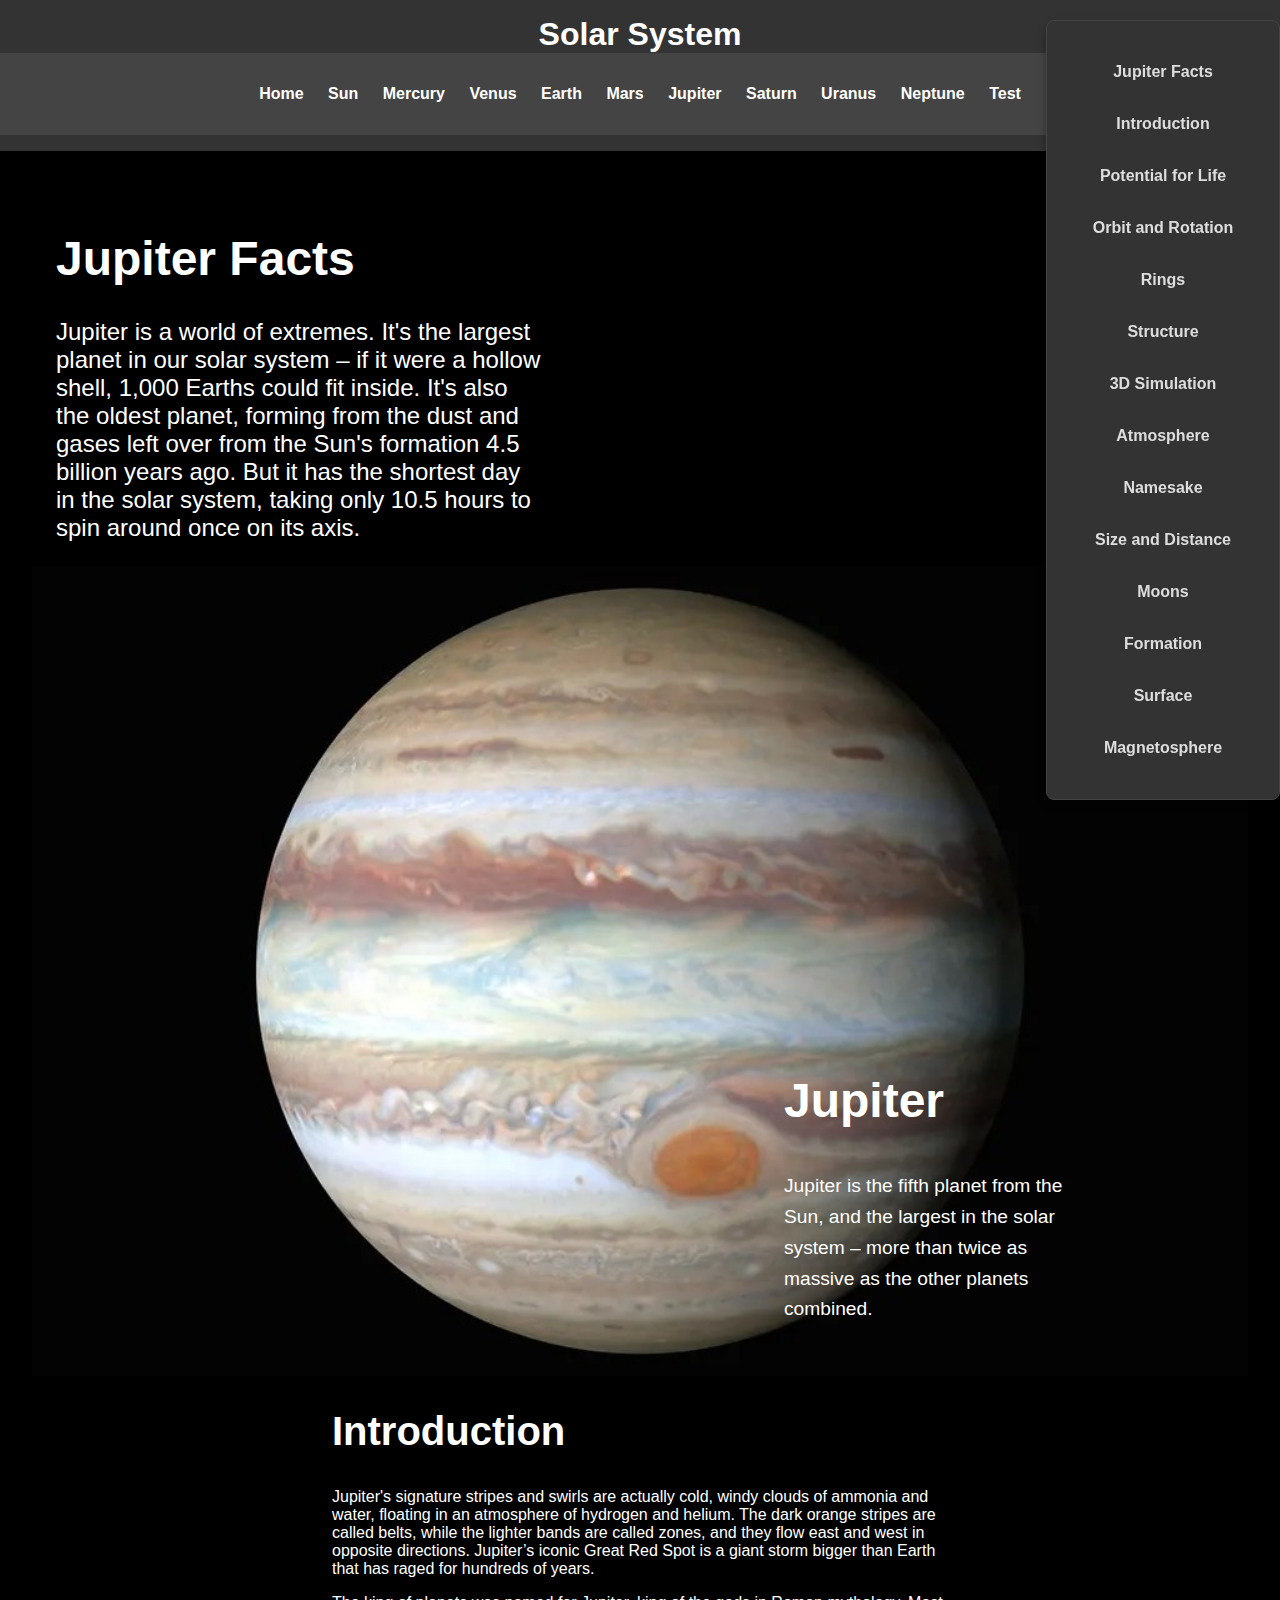
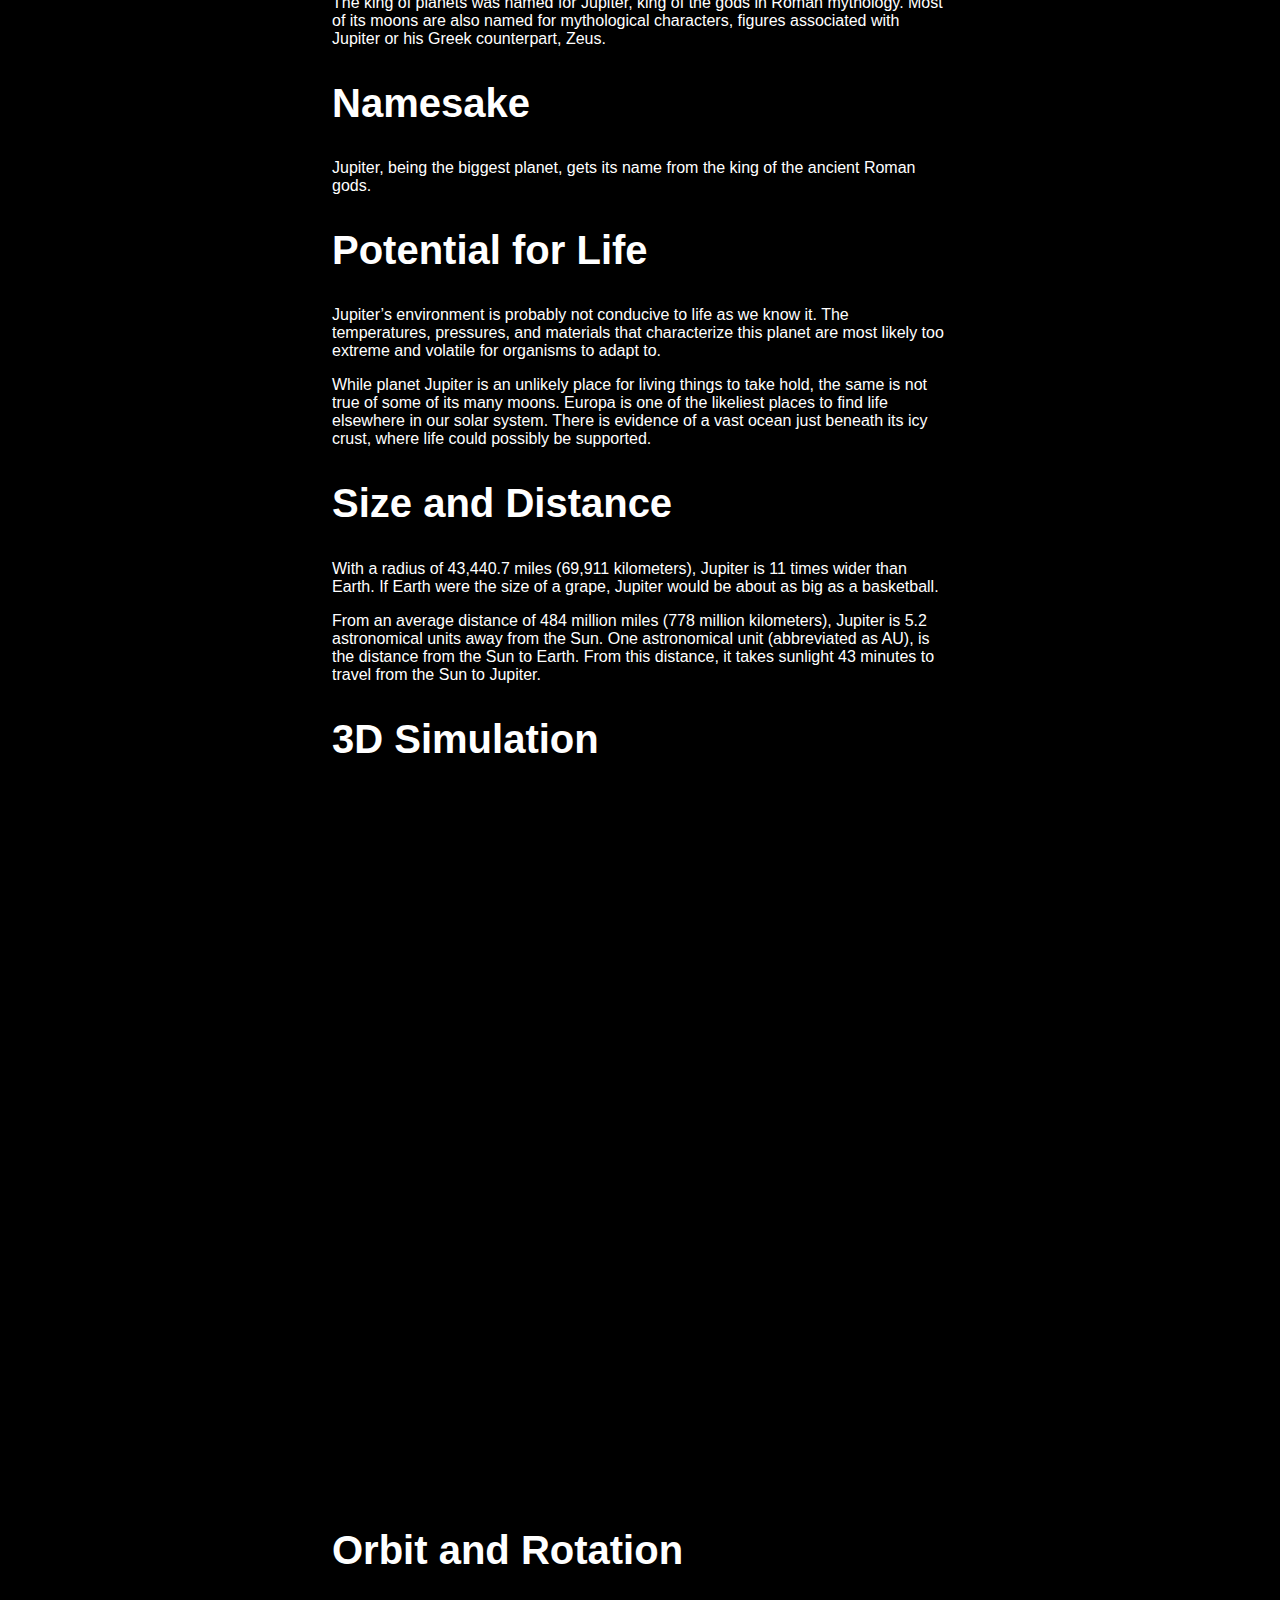
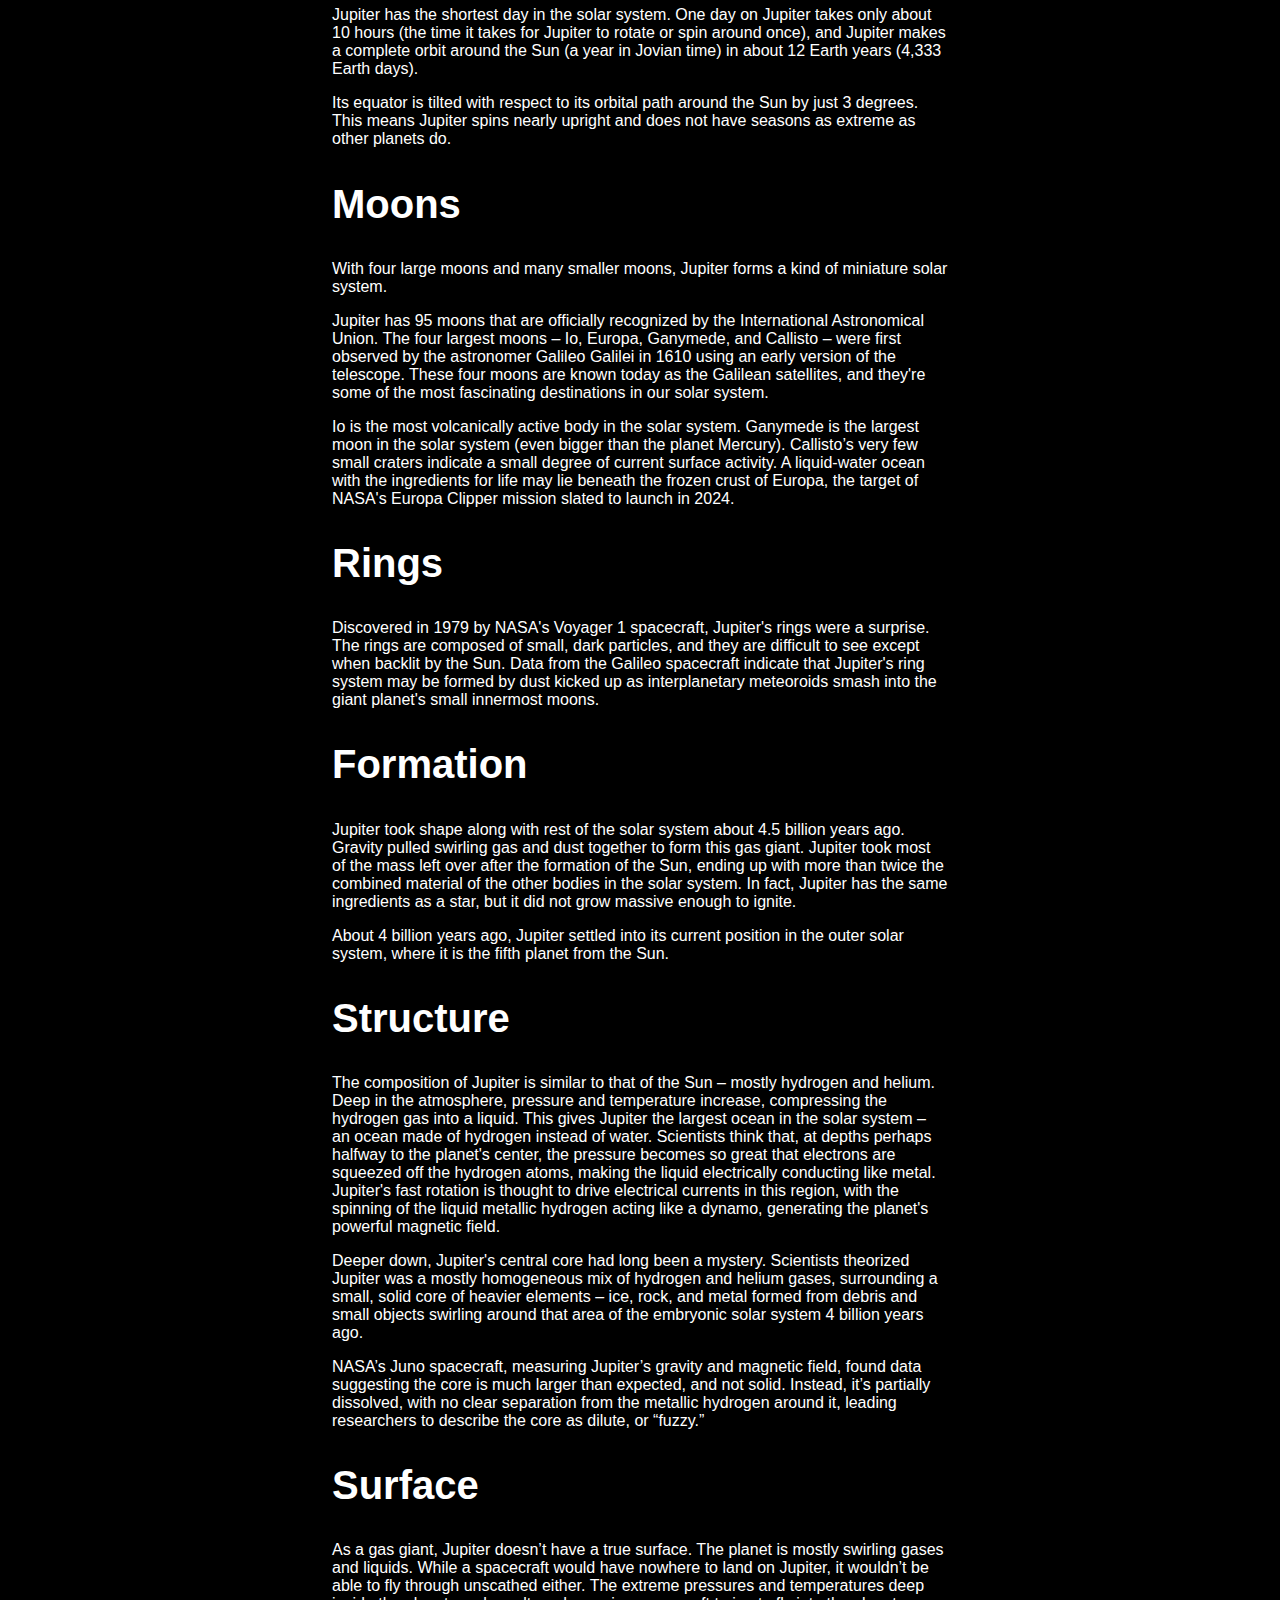
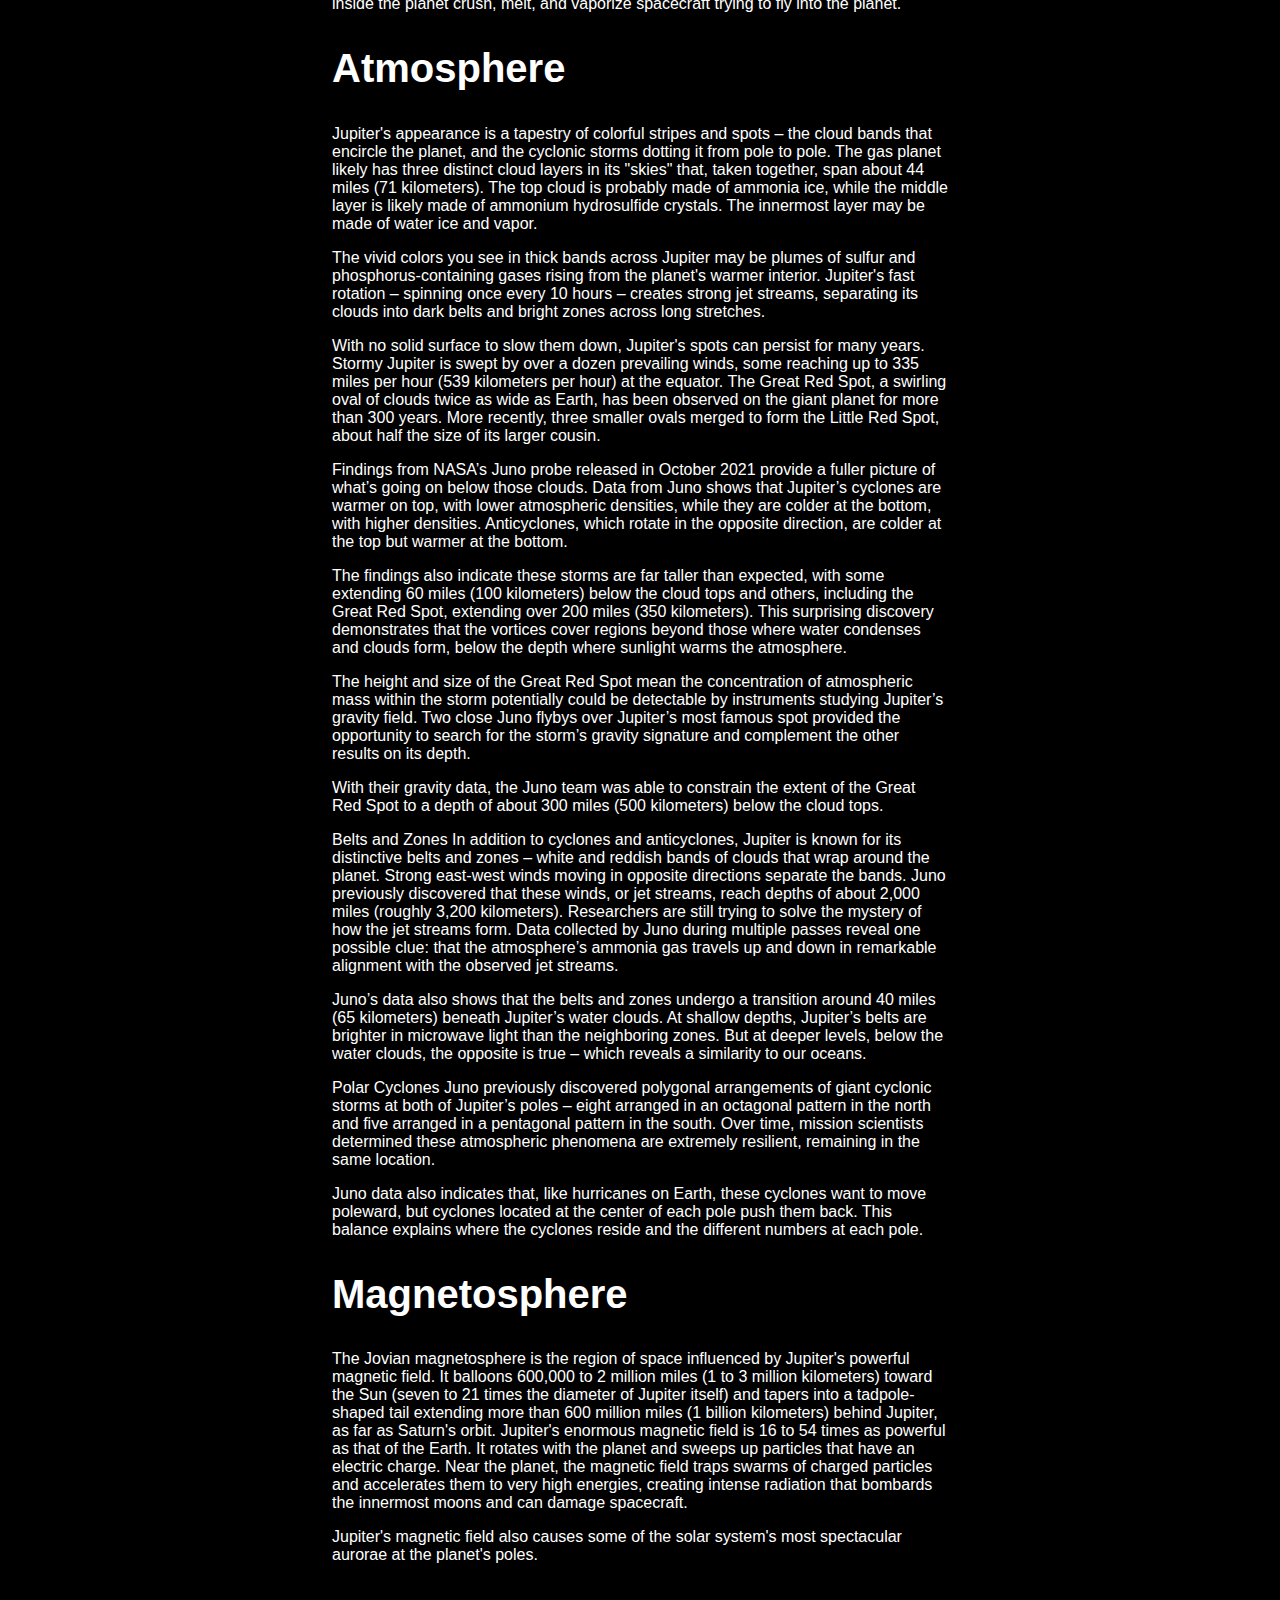
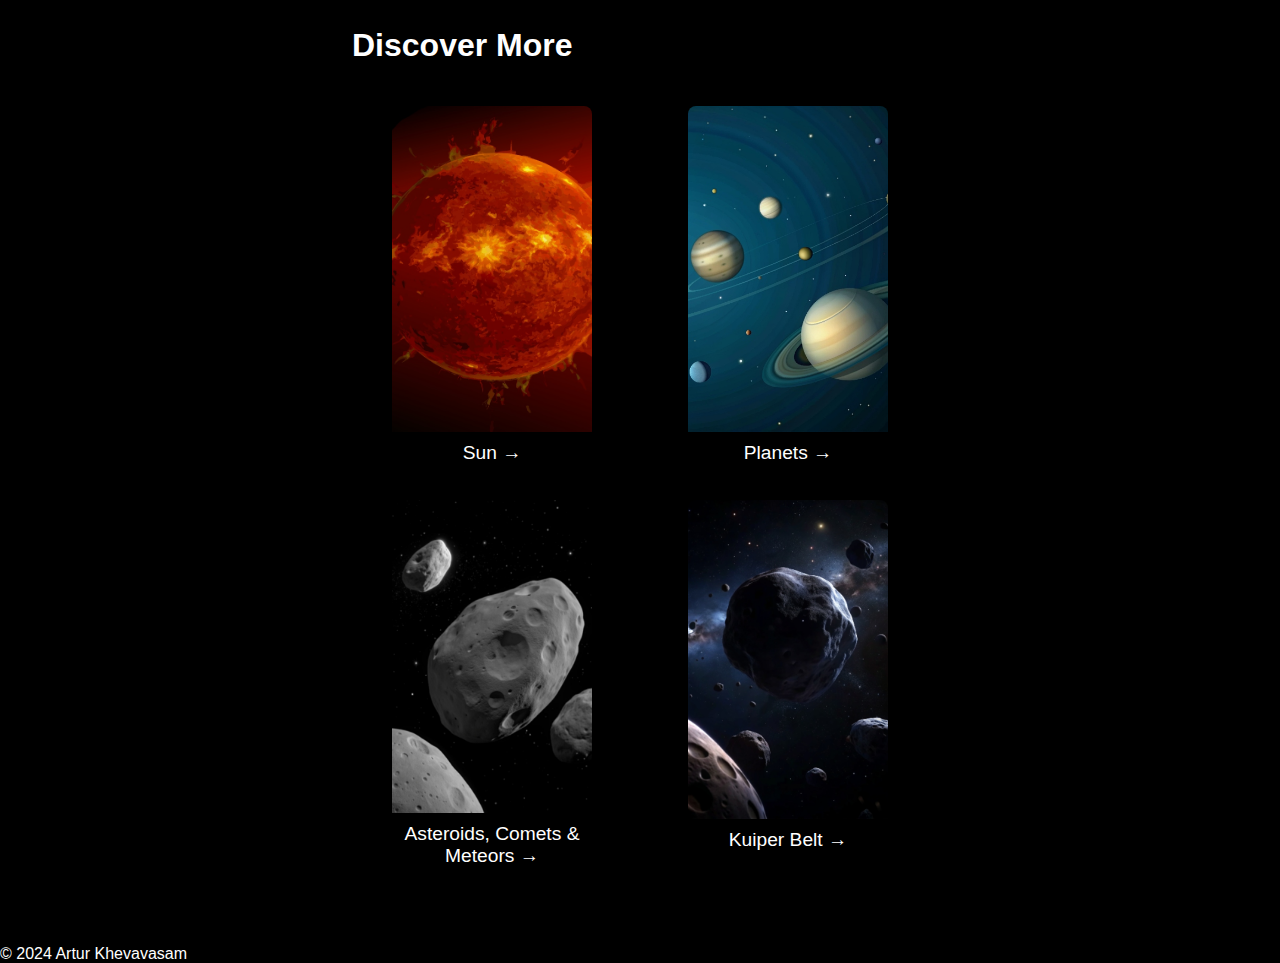
<file: jupiter.html>
<!DOCTYPE html>
<html lang="en">
<head>
    <meta charset="UTF-8">
    <meta name="viewport" content="width=device-width, initial-scale=1.0">
    <title>Jupiter - Solar System</title>
    <!-- Основной CSS файл -->
    <link rel="stylesheet" href="styles/jupiter.css">
    <!-- CSS для мобильных устройств -->
    <link rel="stylesheet" href="mobile.css/jupiter1.css" media="screen and (max-width: 768px)">
    <link rel="stylesheet" href="mobile.css/jupiter1.css" media="screen and (max-width: 480px)">
</head>
<body>
    <header>
        <h1>Solar System</h1>

        <nav>
            <ul>
                <li><a href="index.html">Home</a></li>
                <li><a href="sun.html">Sun</a></li>
                <li><a href="mercury.html">Mercury</a></li>
                <li><a href="venus.html">Venus</a></li>
                <li><a href="earth.html">Earth</a></li>
                <li><a href="mars.html">Mars</a></li>
                <li><a href="jupiter.html">Jupiter</a></li>
                <li><a href="saturn.html">Saturn</a></li>
                <li><a href="uranus.html">Uranus</a></li>
                <li><a href="neptune.html">Neptune</a></li>
                                      <li><a href="test.html">Test</a></li>
                <!-- Добавьте ссылки на другие планеты здесь -->
            </ul>
        </nav>
    </header>

    <main>
      <button class="nav-button" onclick="toggleSideNav()">☰ Navigation</button>
   <nav class="side-navigation">
              <ul>
                  <li><a href="#facts">Jupiter Facts</a></li>
                  <li><a href="#introduction">Introduction</a></li>
                  <li><a href="#potential-for-life">Potential for Life</a></li>
                  <li><a href="#orbit-and-rotation">Orbit and Rotation</a></li>
                  <li><a href="#rings">Rings</a></li>
                  <li><a href="#structure">Structure</a></li>
                  <li><a href="#3d-simulation">3D Simulation</a></li>
                  <li><a href="#atmosphere">Atmosphere</a></li>
                  <li><a href="#namesake">Namesake</a></li>
                  <li><a href="#size-and-distance">Size and Distance</a></li>
                  <li><a href="#moons">Moons</a></li>
                  <li><a href="#formation">Formation</a></li>
                  <li><a href="#surface">Surface</a></li>
                  <li><a href="#magnetosphere">Magnetosphere</a></li>
              </ul>
          </nav>
          <div class="text-content">
          <section class="text-section" id="facts">
              <h1>Jupiter Facts</h1>
              <p>Jupiter is a world of extremes. It's the largest planet in our solar system – if it were a hollow shell, 1,000 Earths could fit inside. It's also the oldest planet, forming from the dust and gases left over from the Sun's formation 4.5 billion years ago. But it has the shortest day in the solar system, taking only 10.5 hours to spin around once on its axis.</p>
          </section>
          </div>

        <section class="planet-background">
            <h1>Jupiter</h1>
            <p>Jupiter is the fifth planet from the Sun, and the largest in the solar system – more than twice as massive as the other planets combined.</p>
        </section>
        <div class="content">


        <section id="introduction">
            <h2>Introduction</h2>
            <p>Jupiter's signature stripes and swirls are actually cold, windy clouds of ammonia and water, floating in an atmosphere of hydrogen and helium. The dark orange stripes are called belts, while the lighter bands are called zones, and they flow east and west in opposite directions. Jupiter’s iconic Great Red Spot is a giant storm bigger than Earth that has raged for hundreds of years.</p>

            <p>The king of planets was named for Jupiter, king of the gods in Roman mythology. Most of its moons are also named for mythological characters, figures associated with Jupiter or his Greek counterpart, Zeus.</p>

        </section>

        <section id="namesake">
            <h2>Namesake</h2>
            <p>Jupiter, being the biggest planet, gets its name from the king of the ancient Roman gods.</p>
        </section>

        <section id="potential-for-life">
            <h2>Potential for Life</h2>
            <p>Jupiter’s environment is probably not conducive to life as we know it. The temperatures, pressures, and materials that characterize this planet are most likely too extreme and volatile for organisms to adapt to.</p>

            <p>While planet Jupiter is an unlikely place for living things to take hold, the same is not true of some of its many moons. Europa is one of the likeliest places to find life elsewhere in our solar system. There is evidence of a vast ocean just beneath its icy crust, where life could possibly be supported.</p>
        </section>

        <section id="size-and-distance">
            <h2>Size and Distance</h2>
            <p>With a radius of 43,440.7 miles (69,911 kilometers), Jupiter is 11 times wider than Earth. If Earth were the size of a grape, Jupiter would be about as big as a basketball.</p>

            <p>From an average distance of 484 million miles (778 million kilometers), Jupiter is 5.2 astronomical units away from the Sun. One astronomical unit (abbreviated as AU), is the distance from the Sun to Earth. From this distance, it takes sunlight 43 minutes to travel from the Sun to Jupiter.</p>
        </section>

        <section id="3d-simulation">
            <h2>3D Simulation</h2>
            <div class="simulation-container">
                <iframe src="https://eyes.nasa.gov/apps/solar-system/#/jupiter?detailPanel=false&logo=false" allowfullscreen ></iframe>
            </div>
        </section>

        <section id="orbit-and-rotation">
            <h2>Orbit and Rotation</h2>
            <p>Jupiter has the shortest day in the solar system. One day on Jupiter takes only about 10 hours (the time it takes for Jupiter to rotate or spin around once), and Jupiter makes a complete orbit around the Sun (a year in Jovian time) in about 12 Earth years (4,333 Earth days).</p>

            <p>Its equator is tilted with respect to its orbital path around the Sun by just 3 degrees. This means Jupiter spins nearly upright and does not have seasons as extreme as other planets do.</p>
        </section>

        <section id="moons">
            <h2>Moons</h2>
            <p>With four large moons and many smaller moons, Jupiter forms a kind of miniature solar system.</p>

            <p>Jupiter has 95 moons that are officially recognized by the International Astronomical Union. The four largest moons – Io, Europa, Ganymede, and Callisto – were first observed by the astronomer Galileo Galilei in 1610 using an early version of the telescope. These four moons are known today as the Galilean satellites, and they're some of the most fascinating destinations in our solar system.</p>

            <p>Io is the most volcanically active body in the solar system. Ganymede is the largest moon in the solar system (even bigger than the planet Mercury). Callisto’s very few small craters indicate a small degree of current surface activity. A liquid-water ocean with the ingredients for life may lie beneath the frozen crust of Europa, the target of NASA's Europa Clipper mission slated to launch in 2024.</p>
        </section>

        <section id="rings">
            <h2>Rings</h2>
            <p>Discovered in 1979 by NASA's Voyager 1 spacecraft, Jupiter's rings were a surprise. The rings are composed of small, dark particles, and they are difficult to see except when backlit by the Sun. Data from the Galileo spacecraft indicate that Jupiter's ring system may be formed by dust kicked up as interplanetary meteoroids smash into the giant planet's small innermost moons.</p>
        </section>

        <section id="formation">
            <h2>Formation</h2>
            <p>Jupiter took shape along with rest of the solar system about 4.5 billion years ago. Gravity pulled swirling gas and dust together to form this gas giant. Jupiter took most of the mass left over after the formation of the Sun, ending up with more than twice the combined material of the other bodies in the solar system. In fact, Jupiter has the same ingredients as a star, but it did not grow massive enough to ignite.</p>

            <p>About 4 billion years ago, Jupiter settled into its current position in the outer solar system, where it is the fifth planet from the Sun.</p>
        </section>

        <section id="structure">
            <h2>Structure</h2>
            <p>The composition of Jupiter is similar to that of the Sun – mostly hydrogen and helium. Deep in the atmosphere, pressure and temperature increase, compressing the hydrogen gas into a liquid. This gives Jupiter the largest ocean in the solar system – an ocean made of hydrogen instead of water. Scientists think that, at depths perhaps halfway to the planet's center, the pressure becomes so great that electrons are squeezed off the hydrogen atoms, making the liquid electrically conducting like metal. Jupiter's fast rotation is thought to drive electrical currents in this region, with the spinning of the liquid metallic hydrogen acting like a dynamo, generating the planet's powerful magnetic field.</p>

            <p>Deeper down, Jupiter's central core had long been a mystery. Scientists theorized Jupiter was a mostly homogeneous mix of hydrogen and helium gases, surrounding a small, solid core of heavier elements – ice, rock, and metal formed from debris and small objects swirling around that area of the embryonic solar system 4 billion years ago.</p>

            <p>NASA’s Juno spacecraft, measuring Jupiter’s gravity and magnetic field, found data suggesting the core is much larger than expected, and not solid. Instead, it’s partially dissolved, with no clear separation from the metallic hydrogen around it, leading researchers to describe the core as dilute, or “fuzzy.”</p>
        </section>

        <section id="surface">
            <h2>Surface</h2>
            <p>As a gas giant, Jupiter doesn’t have a true surface. The planet is mostly swirling gases and liquids. While a spacecraft would have nowhere to land on Jupiter, it wouldn’t be able to fly through unscathed either. The extreme pressures and temperatures deep inside the planet crush, melt, and vaporize spacecraft trying to fly into the planet.</p>
        </section>

        <section id="atmosphere">
            <h2>Atmosphere</h2>
            <p>Jupiter's appearance is a tapestry of colorful stripes and spots – the cloud bands that encircle the planet, and the cyclonic storms dotting it from pole to pole. The gas planet likely has three distinct cloud layers in its "skies" that, taken together, span about 44 miles (71 kilometers). The top cloud is probably made of ammonia ice, while the middle layer is likely made of ammonium hydrosulfide crystals. The innermost layer may be made of water ice and vapor.</p>

            <p>The vivid colors you see in thick bands across Jupiter may be plumes of sulfur and phosphorus-containing gases rising from the planet's warmer interior. Jupiter's fast rotation – spinning once every 10 hours – creates strong jet streams, separating its clouds into dark belts and bright zones across long stretches.</p>

            <p>With no solid surface to slow them down, Jupiter's spots can persist for many years. Stormy Jupiter is swept by over a dozen prevailing winds, some reaching up to 335 miles per hour (539 kilometers per hour) at the equator. The Great Red Spot, a swirling oval of clouds twice as wide as Earth, has been observed on the giant planet for more than 300 years. More recently, three smaller ovals merged to form the Little Red Spot, about half the size of its larger cousin.</p>

            <p>Findings from NASA’s Juno probe released in October 2021 provide a fuller picture of what’s going on below those clouds. Data from Juno shows that Jupiter’s cyclones are warmer on top, with lower atmospheric densities, while they are colder at the bottom, with higher densities. Anticyclones, which rotate in the opposite direction, are colder at the top but warmer at the bottom.</p>

            <p>The findings also indicate these storms are far taller than expected, with some extending 60 miles (100 kilometers) below the cloud tops and others, including the Great Red Spot, extending over 200 miles (350 kilometers). This surprising discovery demonstrates that the vortices cover regions beyond those where water condenses and clouds form, below the depth where sunlight warms the atmosphere.</p>

            <p>The height and size of the Great Red Spot mean the concentration of atmospheric mass within the storm potentially could be detectable by instruments studying Jupiter’s gravity field. Two close Juno flybys over Jupiter’s most famous spot provided the opportunity to search for the storm’s gravity signature and complement the other results on its depth.</p>

            <p>With their gravity data, the Juno team was able to constrain the extent of the Great Red Spot to a depth of about 300 miles (500 kilometers) below the cloud tops.

            <p>Belts and Zones In addition to cyclones and anticyclones, Jupiter is known for its distinctive belts and zones – white and reddish bands of clouds that wrap around the planet. Strong east-west winds moving in opposite directions separate the bands. Juno previously discovered that these winds, or jet streams, reach depths of about 2,000 miles (roughly 3,200 kilometers). Researchers are still trying to solve the mystery of how the jet streams form. Data collected by Juno during multiple passes reveal one possible clue: that the atmosphere’s ammonia gas travels up and down in remarkable alignment with the observed jet streams.</p>

            <p>Juno’s data also shows that the belts and zones undergo a transition around 40 miles (65 kilometers) beneath Jupiter’s water clouds. At shallow depths, Jupiter’s belts are brighter in microwave light than the neighboring zones. But at deeper levels, below the water clouds, the opposite is true – which reveals a similarity to our oceans.</p>

            <p>Polar Cyclones Juno previously discovered polygonal arrangements of giant cyclonic storms at both of Jupiter’s poles – eight arranged in an octagonal pattern in the north and five arranged in a pentagonal pattern in the south. Over time, mission scientists determined these atmospheric phenomena are extremely resilient, remaining in the same location.</p>

            <p>Juno data also indicates that, like hurricanes on Earth, these cyclones want to move poleward, but cyclones located at the center of each pole push them back. This balance explains where the cyclones reside and the different numbers at each pole.</p>
        </section>

        <section id="magnetosphere">
            <h2>Magnetosphere</h2>
            <p>The Jovian magnetosphere is the region of space influenced by Jupiter's powerful magnetic field. It balloons 600,000 to 2 million miles (1 to 3 million kilometers) toward the Sun (seven to 21 times the diameter of Jupiter itself) and tapers into a tadpole-shaped tail extending more than 600 million miles (1 billion kilometers) behind Jupiter, as far as Saturn's orbit. Jupiter's enormous magnetic field is 16 to 54 times as powerful as that of the Earth. It rotates with the planet and sweeps up particles that have an electric charge. Near the planet, the magnetic field traps swarms of charged particles and accelerates them to very high energies, creating intense radiation that bombards the innermost moons and can damage spacecraft.</p>

            <p>Jupiter's magnetic field also causes some of the solar system's most spectacular aurorae at the planet's poles.</p>
        </section>

        <div class="more-topics">
            <h2>Discover More</h2>
            <div class="topics-grid">
                <a href="sun.html" class="topic-card">
                    <img src="images/sun.jpg" alt="Sun">
                    <p>Sun &rarr;</p>
                </a>
                <a href="planets.html" class="topic-card">
                    <img src="images/planets.jpg" alt="Planets">
                    <p>Planets &rarr;</p>
                </a>
                <a href="asteroids.html" class="topic-card">
                    <img src="images/asteroids.jpg" alt="Asteroids, Comets & Meteors">
                    <p>Asteroids, Comets & Meteors &rarr;</p>
                </a>
                <a href="kuiper-belt.html" class="topic-card">
                    <img src="images/kuiper-belt.jpg" alt="Kuiper Belt">
                    <p>Kuiper Belt &rarr;</p>
                </a>
            </div>
        </div>


    </main>

    <footer>
        <p>&copy; 2024 Artur Khevavasam</p>
    </footer>


        <script src="scripts/main.js"></script>


</body>
</html>
</file>
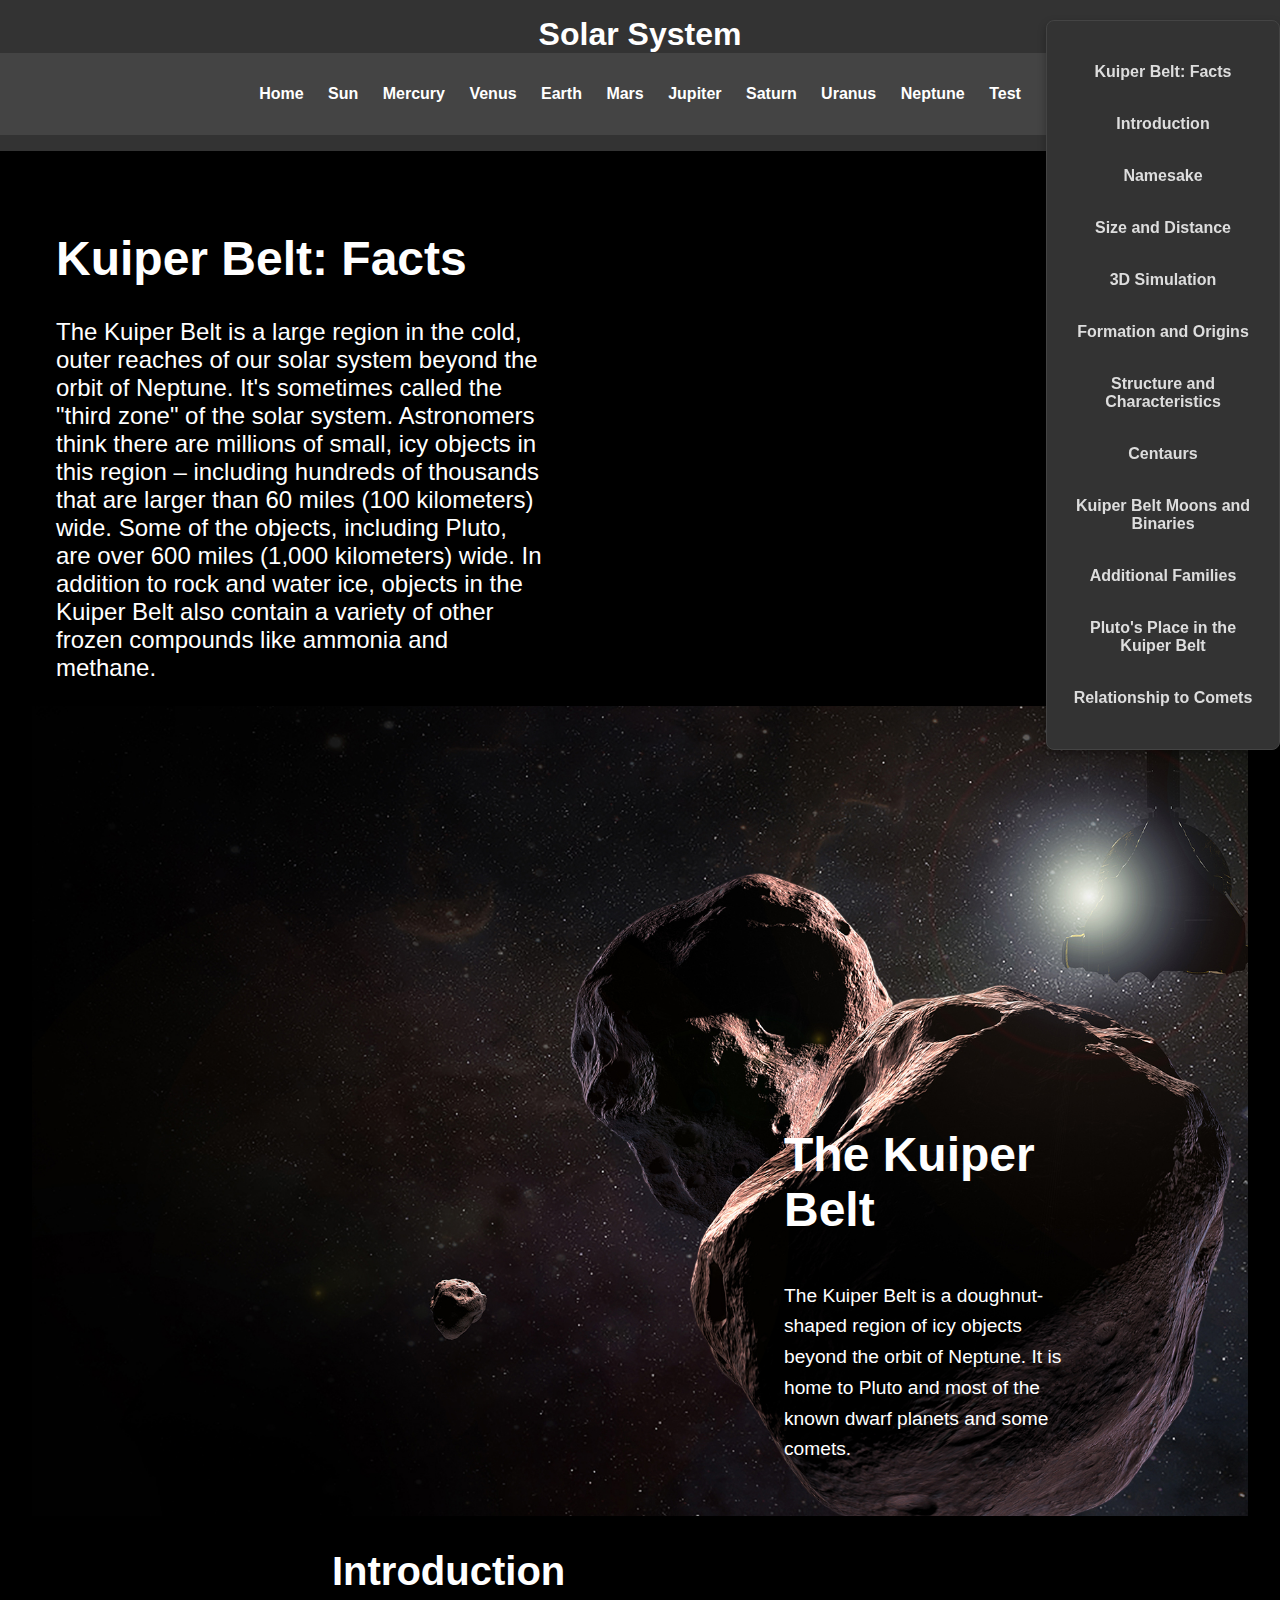
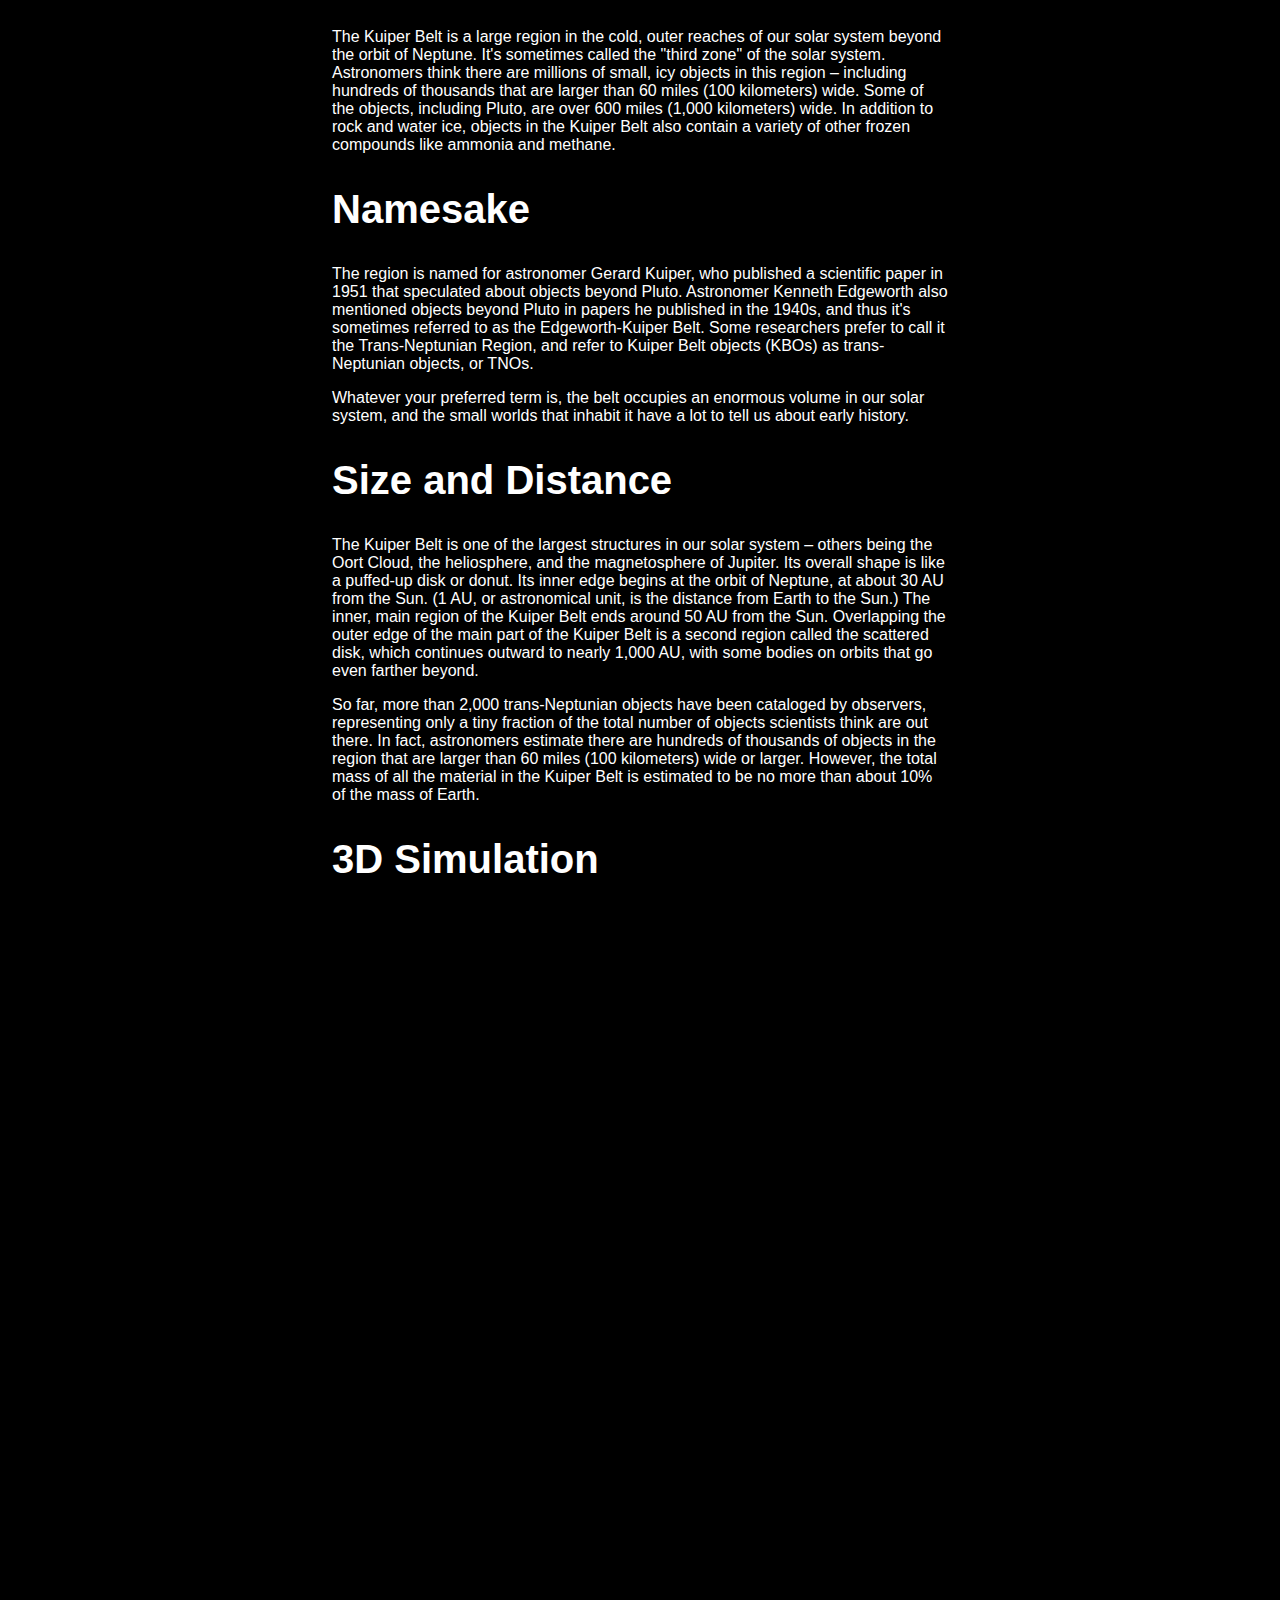
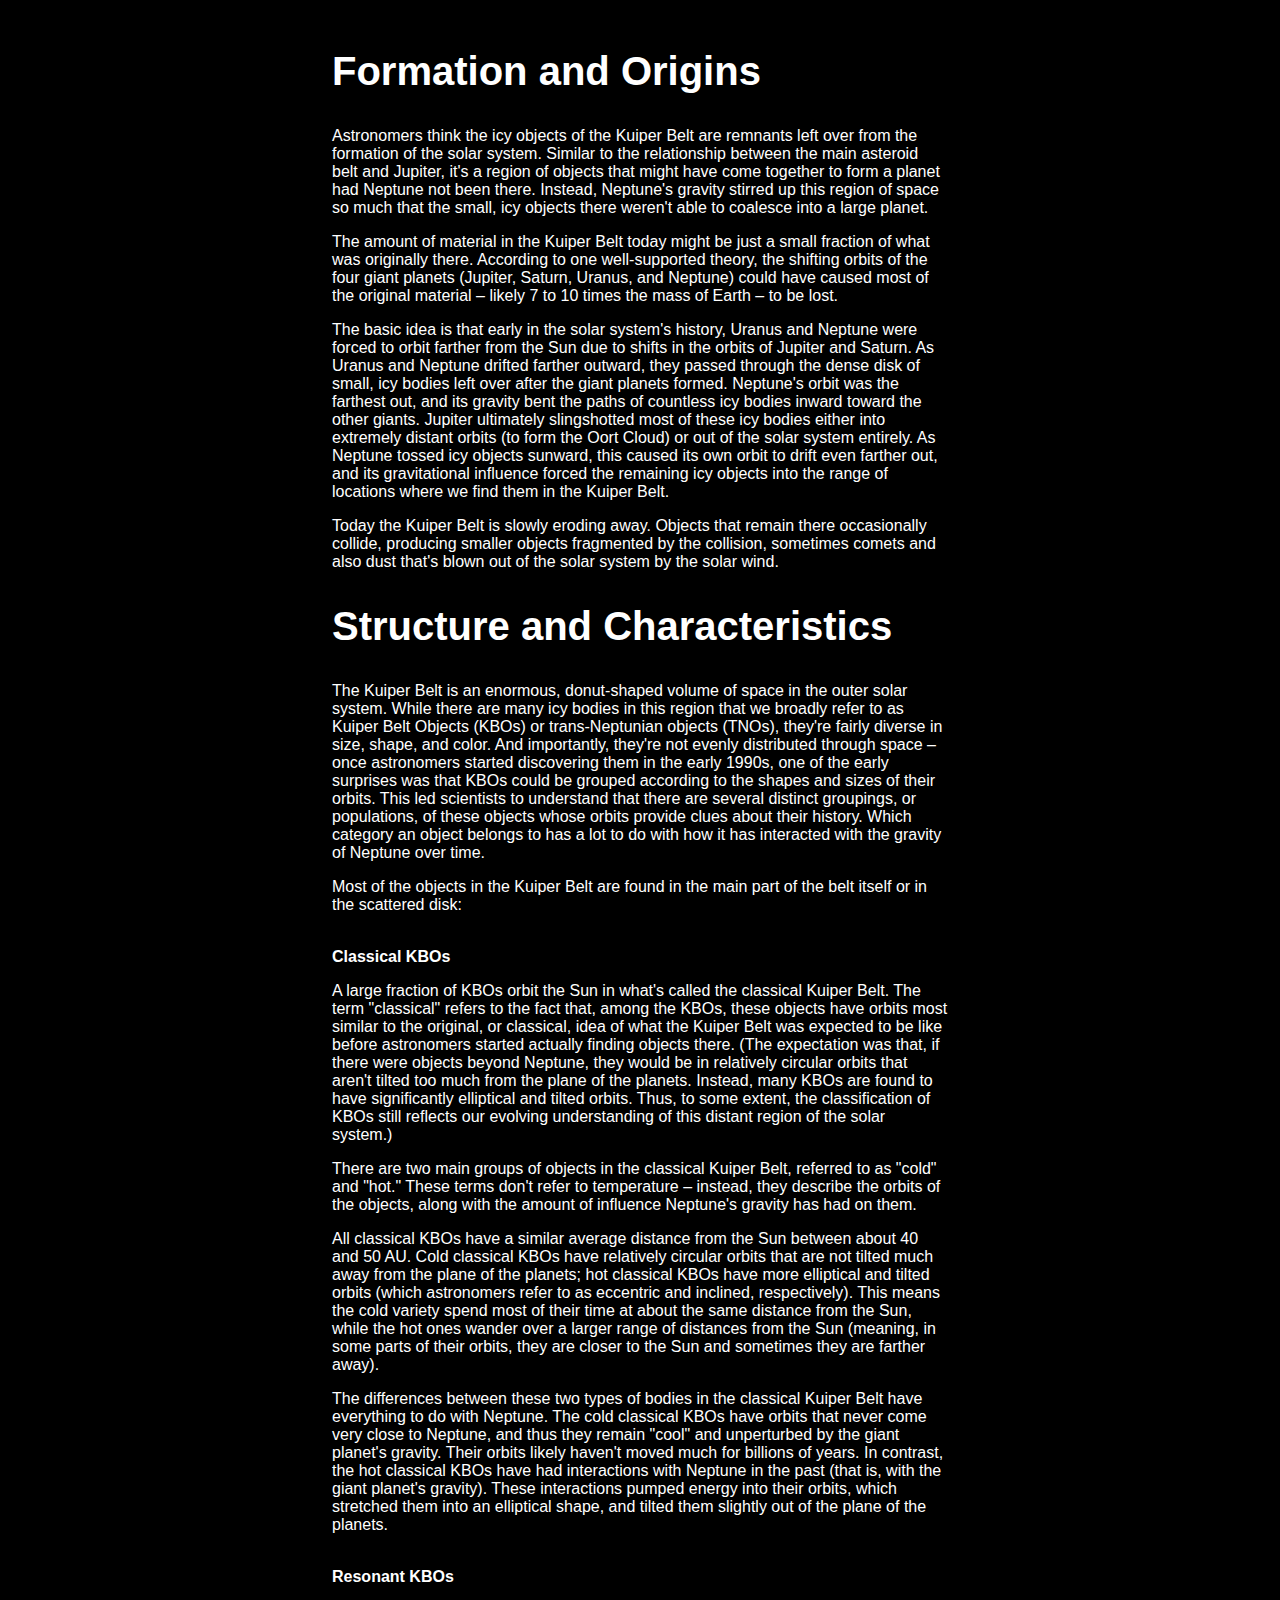
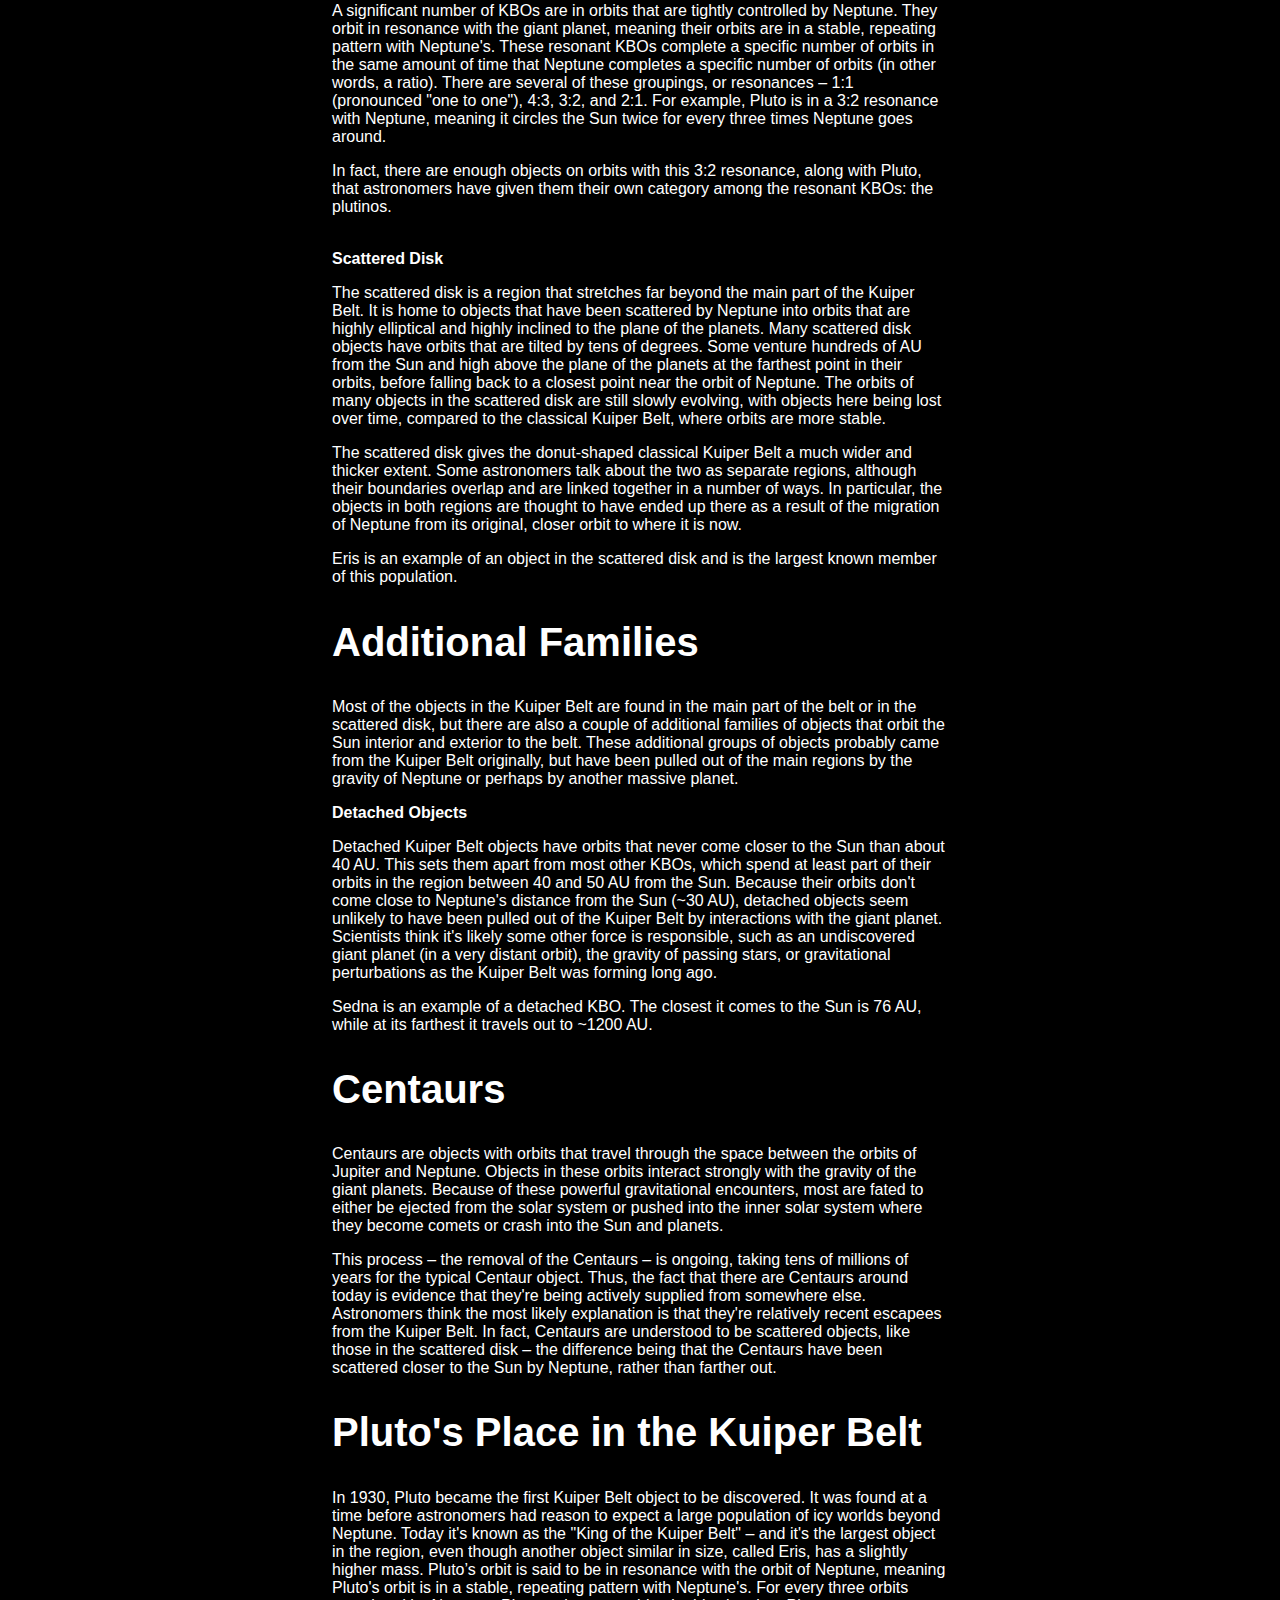
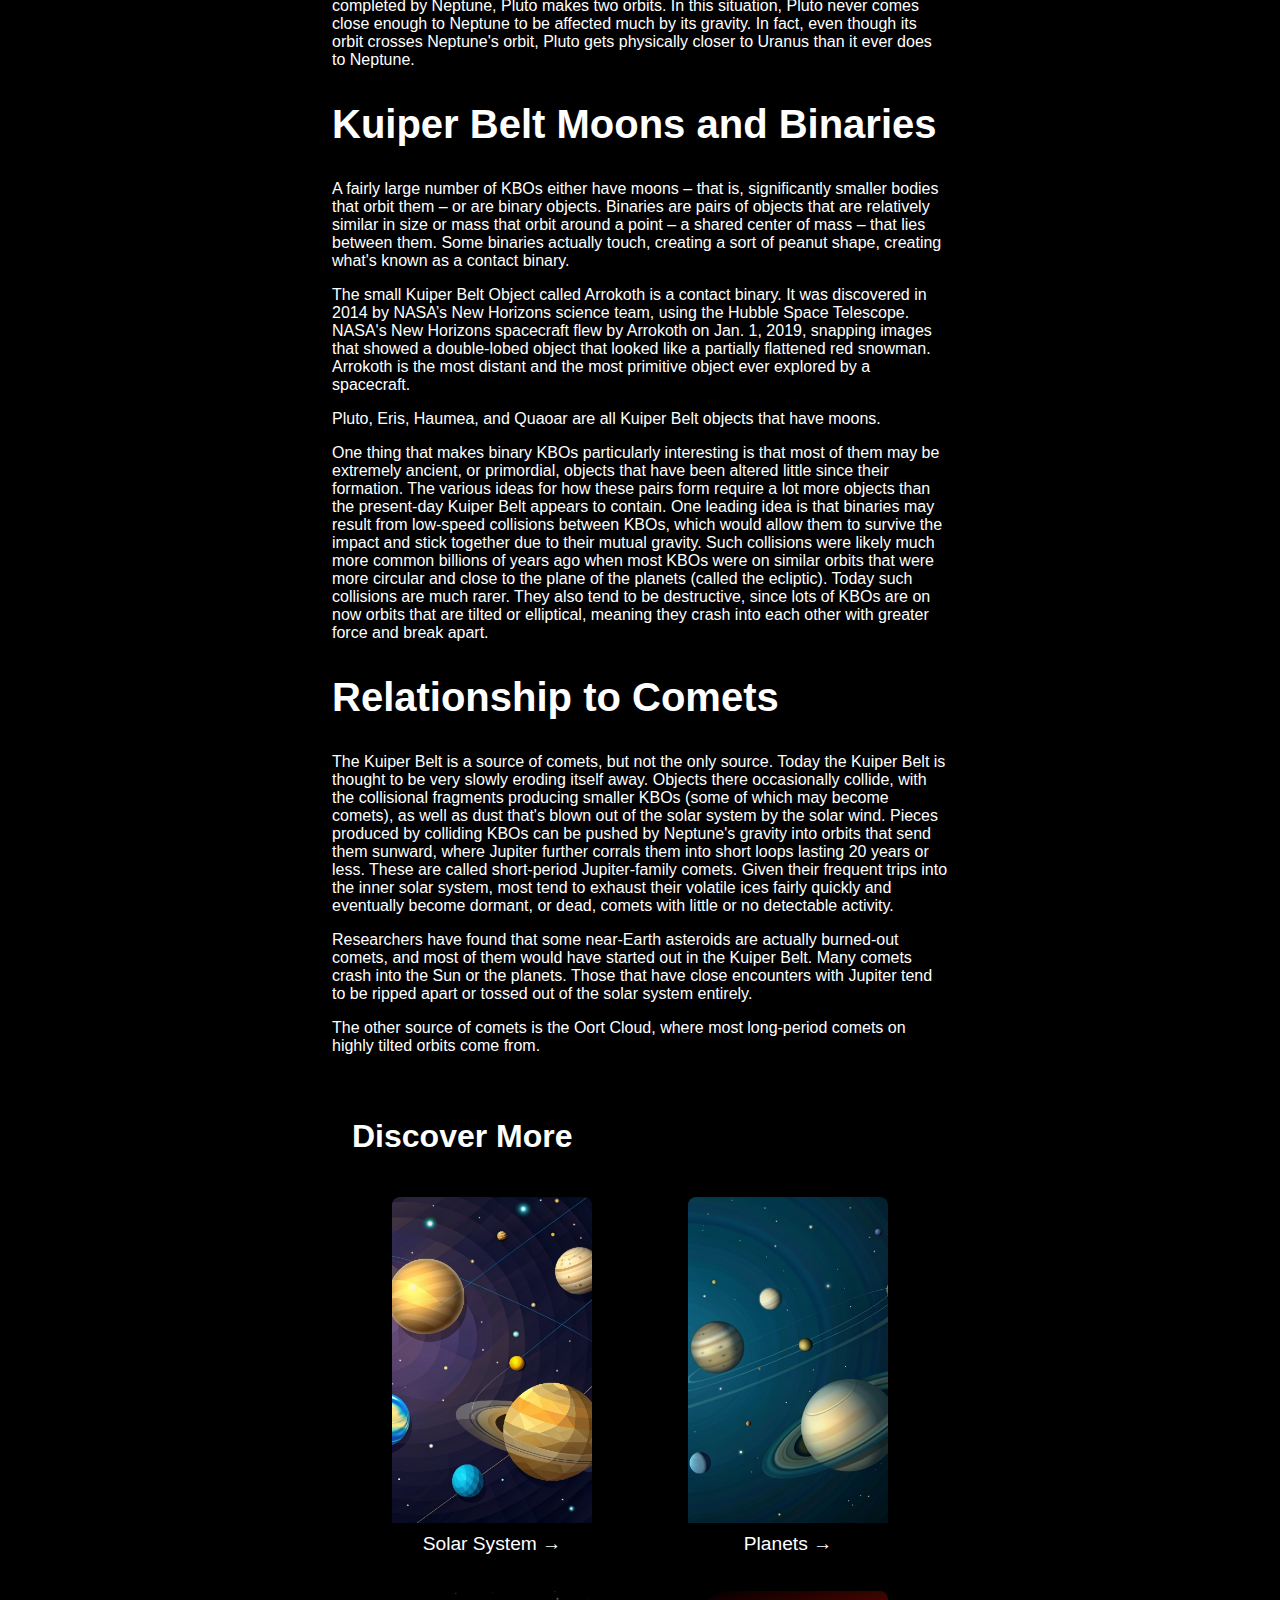
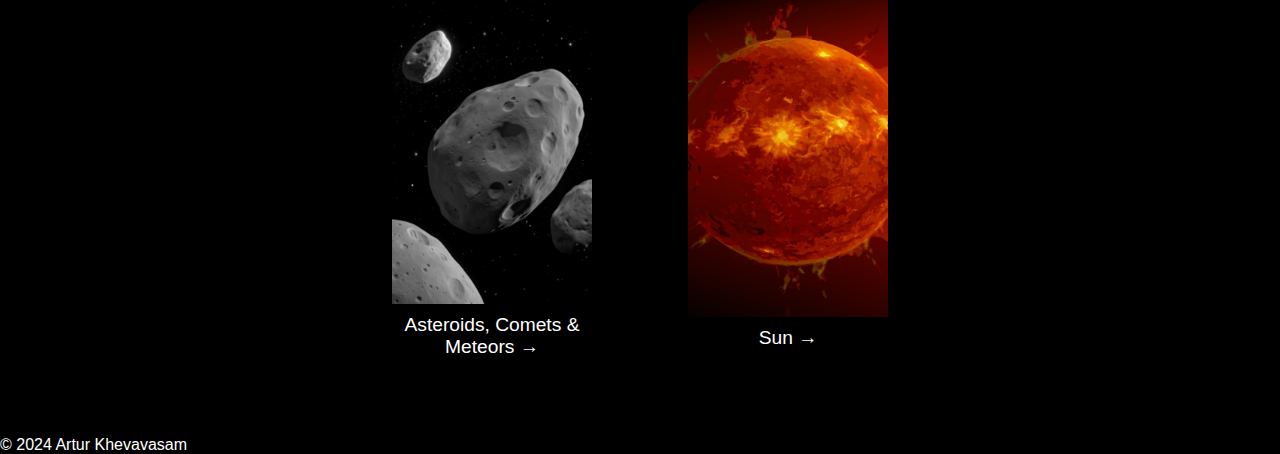
<file: kuiper-belt.html>
<!DOCTYPE html>
<html lang="en">
<head>
    <meta charset="UTF-8">
    <meta name="viewport" content="width=device-width, initial-scale=1.0">
    <title>Kuiper Belt - Solar System</title>
    <!-- Основной CSS файл -->
    <link rel="stylesheet" href="styles/kuiperbelt.css">
    <!-- CSS для мобильных устройств -->
    <link rel="stylesheet" href="mobile.css/kuiperbelt1.css" media="screen and (max-width: 768px)">
    <link rel="stylesheet" href="mobile.css/kuiperbelt1.css" media="screen and (max-width: 480px)">
</head>
<body>
    <header>
        <h1>Solar System</h1>
        <nav>
            <ul>
                <li><a href="index.html">Home</a></li>
                <li><a href="sun.html">Sun</a></li>
                <li><a href="mercury.html">Mercury</a></li>
                <li><a href="venus.html">Venus</a></li>
                <li><a href="earth.html">Earth</a></li>
                <li><a href="mars.html">Mars</a></li>
                <li><a href="jupiter.html">Jupiter</a></li>
                <li><a href="saturn.html">Saturn</a></li>
                <li><a href="uranus.html">Uranus</a></li>
                <li><a href="neptune.html">Neptune</a></li>
                                      <li><a href="test.html">Test</a></li>
                <!-- Добавьте ссылки на другие планеты здесь -->
            </ul>
        </nav>
    </header>
    <main>
      <button class="nav-button" onclick="toggleSideNav()">☰ Navigation</button>
   <nav class="side-navigation">
              <ul>
                  <li><a href="#facts">Kuiper Belt: Facts</a></li>
                  <li><a href="#introduction">Introduction</a></li>
                  <li><a href="#namesake">Namesake</a></li>
                  <li><a href="#size-and-distance">Size and Distance</a></li>
                  <li><a href="#3d-simulation">3D Simulation</a></li>

                  <li><a href="#Formation and Origins">Formation and Origins</a></li>
                  <li><a href="#Structure and Characteristics">Structure and Characteristics</a></li>
                  <li><a href="#Centaurs">Centaurs</a></li>
                  <li><a href="#Kuiper Belt Moons and Binaries">Kuiper Belt Moons and Binaries</a></li>

                  <li><a href="#Additional Families">Additional Families</a></li>
                  <li><a href="#Pluto's Place in the Kuiper Belt">Pluto's Place in the Kuiper Belt</a></li>
                  <li><a href="#Relationship to Comets">Relationship to Comets</a></li>
              </nav>
          </div>
          <div class="text-content">
          <section class="text-section" id="facts">
              <h1>Kuiper Belt: Facts</h1>
              <p>The Kuiper Belt is a large region in the cold, outer reaches of our solar system beyond the orbit of Neptune. It's sometimes called the "third zone" of the solar system. Astronomers think there are millions of small, icy objects in this region – including hundreds of thousands that are larger than 60 miles (100 kilometers) wide. Some of the objects, including Pluto, are over 600 miles (1,000 kilometers) wide. In addition to rock and water ice, objects in the Kuiper Belt also contain a variety of other frozen compounds like ammonia and methane.</p>
          </section>
          </div>

        <section class="planet-background">
            <h1>The Kuiper Belt</h1>
            <p>The Kuiper Belt is a doughnut-shaped region of icy objects beyond the orbit of Neptune. It is home to Pluto and most of the known dwarf planets and some comets.</p>
        </section>
        <div class="content">

        <section id="introduction">
            <h2>Introduction</h2>
            <p>The Kuiper Belt is a large region in the cold, outer reaches of our solar system beyond the orbit of Neptune. It's sometimes called the "third zone" of the solar system. Astronomers think there are millions of small, icy objects in this region – including hundreds of thousands that are larger than 60 miles (100 kilometers) wide. Some of the objects, including Pluto, are over 600 miles (1,000 kilometers) wide. In addition to rock and water ice, objects in the Kuiper Belt also contain a variety of other frozen compounds like ammonia and methane.</p>

        <section id="namesake">
            <h2>Namesake</h2>
            <p>The region is named for astronomer Gerard Kuiper, who published a scientific paper in 1951 that speculated about objects beyond Pluto. Astronomer Kenneth Edgeworth also mentioned objects beyond Pluto in papers he published in the 1940s, and thus it's sometimes referred to as the Edgeworth-Kuiper Belt. Some researchers prefer to call it the Trans-Neptunian Region, and refer to Kuiper Belt objects (KBOs) as trans-Neptunian objects, or TNOs.</p>

            <p>Whatever your preferred term is, the belt occupies an enormous volume in our solar system, and the small worlds that inhabit it have a lot to tell us about early history.</p>
        </section>



        <section id="size-and-distance">
            <h2>Size and Distance</h2>
            <p>The Kuiper Belt is one of the largest structures in our solar system – others being the Oort Cloud, the heliosphere, and the magnetosphere of Jupiter. Its overall shape is like a puffed-up disk or donut. Its inner edge begins at the orbit of Neptune, at about 30 AU from the Sun. (1 AU, or astronomical unit, is the distance from Earth to the Sun.) The inner, main region of the Kuiper Belt ends around 50 AU from the Sun. Overlapping the outer edge of the main part of the Kuiper Belt is a second region called the scattered disk, which continues outward to nearly 1,000 AU, with some bodies on orbits that go even farther beyond.</p>

            <p>So far, more than 2,000 trans-Neptunian objects have been cataloged by observers, representing only a tiny fraction of the total number of objects scientists think are out there. In fact, astronomers estimate there are hundreds of thousands of objects in the region that are larger than 60 miles (100 kilometers) wide or larger. However, the total mass of all the material in the Kuiper Belt is estimated to be no more than about 10% of the mass of Earth.</p>
        </section>

        <section id="3d-simulation">
            <h2>3D Simulation</h2>
            <div class="simulation-container">
              <iframe src="https://eyes.nasa.gov/apps/solar-system/#/486958_arrokoth" allowfullscreen ></iframe>
            </div>
        </section>

        <section id="Formation and Origins">
            <h2>Formation and Origins</h2>
            <p>Astronomers think the icy objects of the Kuiper Belt are remnants left over from the formation of the solar system. Similar to the relationship between the main asteroid belt and Jupiter, it's a region of objects that might have come together to form a planet had Neptune not been there. Instead, Neptune's gravity stirred up this region of space so much that the small, icy objects there weren't able to coalesce into a large planet.</p>

            <p>The amount of material in the Kuiper Belt today might be just a small fraction of what was originally there. According to one well-supported theory, the shifting orbits of the four giant planets (Jupiter, Saturn, Uranus, and Neptune) could have caused most of the original material – likely 7 to 10 times the mass of Earth – to be lost.</p>

            <p>The basic idea is that early in the solar system's history, Uranus and Neptune were forced to orbit farther from the Sun due to shifts in the orbits of Jupiter and Saturn. As Uranus and Neptune drifted farther outward, they passed through the dense disk of small, icy bodies left over after the giant planets formed. Neptune's orbit was the farthest out, and its gravity bent the paths of countless icy bodies inward toward the other giants. Jupiter ultimately slingshotted most of these icy bodies either into extremely distant orbits (to form the Oort Cloud) or out of the solar system entirely. As Neptune tossed icy objects sunward, this caused its own orbit to drift even farther out, and its gravitational influence forced the remaining icy objects into the range of locations where we find them in the Kuiper Belt.</p>

            <p>Today the Kuiper Belt is slowly eroding away. Objects that remain there occasionally collide, producing smaller objects fragmented by the collision, sometimes comets and also dust that's blown out of the solar system by the solar wind.</p>

        </section>


        <section id="Structure and Characteristics">
            <h2>Structure and Characteristics</h2>
            <p>The Kuiper Belt is an enormous, donut-shaped volume of space in the outer solar system. While there are many icy bodies in this region that we broadly refer to as Kuiper Belt Objects (KBOs) or trans-Neptunian objects (TNOs), they're fairly diverse in size, shape, and color. And importantly, they're not evenly distributed through space – once astronomers started discovering them in the early 1990s, one of the early surprises was that KBOs could be grouped according to the shapes and sizes of their orbits. This led scientists to understand that there are several distinct groupings, or populations, of these objects whose orbits provide clues about their history. Which category an object belongs to has a lot to do with how it has interacted with the gravity of Neptune over time.</p>

            <p>Most of the objects in the Kuiper Belt are found in the main part of the belt itself or in the scattered disk:</p>

            <br><b>Classical KBOs</b></br>
              <p>A large fraction of KBOs orbit the Sun in what's called the classical Kuiper Belt. The term "classical" refers to the fact that, among the KBOs, these objects have orbits most similar to the original, or classical, idea of what the Kuiper Belt was expected to be like before astronomers started actually finding objects there. (The expectation was that, if there were objects beyond Neptune, they would be in relatively circular orbits that aren't tilted too much from the plane of the planets. Instead, many KBOs are found to have significantly elliptical and tilted orbits. Thus, to some extent, the classification of KBOs still reflects our evolving understanding of this distant region of the solar system.)</p>

              <p>There are two main groups of objects in the classical Kuiper Belt, referred to as "cold" and "hot." These terms don't refer to temperature – instead, they describe the orbits of the objects, along with the amount of influence Neptune's gravity has had on them.</p>

              <p>All classical KBOs have a similar average distance from the Sun between about 40 and 50 AU. Cold classical KBOs have relatively circular orbits that are not tilted much away from the plane of the planets; hot classical KBOs have more elliptical and tilted orbits (which astronomers refer to as eccentric and inclined, respectively). This means the cold variety spend most of their time at about the same distance from the Sun, while the hot ones wander over a larger range of distances from the Sun (meaning, in some parts of their orbits, they are closer to the Sun and sometimes they are farther away).</p>

              <p>The differences between these two types of bodies in the classical Kuiper Belt have everything to do with Neptune. The cold classical KBOs have orbits that never come very close to Neptune, and thus they remain "cool" and unperturbed by the giant planet's gravity. Their orbits likely haven't moved much for billions of years. In contrast, the hot classical KBOs have had interactions with Neptune in the past (that is, with the giant planet's gravity). These interactions pumped energy into their orbits, which stretched them into an elliptical shape, and tilted them slightly out of the plane of the planets.</p>

              <br><b>Resonant KBOs</b></br>
              <p>A significant number of KBOs are in orbits that are tightly controlled by Neptune. They orbit in resonance with the giant planet, meaning their orbits are in a stable, repeating pattern with Neptune's. These resonant KBOs complete a specific number of orbits in the same amount of time that Neptune completes a specific number of orbits (in other words, a ratio). There are several of these groupings, or resonances – 1:1 (pronounced "one to one"), 4:3, 3:2, and 2:1. For example, Pluto is in a 3:2 resonance with Neptune, meaning it circles the Sun twice for every three times Neptune goes around.</p>

              <p>In fact, there are enough objects on orbits with this 3:2 resonance, along with Pluto, that astronomers have given them their own category among the resonant KBOs: the plutinos.</p>

              <br><b>Scattered Disk</b></br>
              <p>The scattered disk is a region that stretches far beyond the main part of the Kuiper Belt. It is home to objects that have been scattered by Neptune into orbits that are highly elliptical and highly inclined to the plane of the planets. Many scattered disk objects have orbits that are tilted by tens of degrees. Some venture hundreds of AU from the Sun and high above the plane of the planets at the farthest point in their orbits, before falling back to a closest point near the orbit of Neptune. The orbits of many objects in the scattered disk are still slowly evolving, with objects here being lost over time, compared to the classical Kuiper Belt, where orbits are more stable.</p>

              <p>The scattered disk gives the donut-shaped classical Kuiper Belt a much wider and thicker extent. Some astronomers talk about the two as separate regions, although their boundaries overlap and are linked together in a number of ways. In particular, the objects in both regions are thought to have ended up there as a result of the migration of Neptune from its original, closer orbit to where it is now.</p>

              <p>Eris is an example of an object in the scattered disk and is the largest known member of this population.</p>

        </section>

        <section id="Additional Families">
            <h2>Additional Families</h2>
            <p>Most of the objects in the Kuiper Belt are found in the main part of the belt or in the scattered disk, but there are also a couple of additional families of objects that orbit the Sun interior and exterior to the belt. These additional groups of objects probably came from the Kuiper Belt originally, but have been pulled out of the main regions by the gravity of Neptune or perhaps by another massive planet.</p>

            <b>Detached Objects</b>
            <p>Detached Kuiper Belt objects have orbits that never come closer to the Sun than about 40 AU. This sets them apart from most other KBOs, which spend at least part of their orbits in the region between 40 and 50 AU from the Sun. Because their orbits don't come close to Neptune's distance from the Sun (~30 AU), detached objects seem unlikely to have been pulled out of the Kuiper Belt by interactions with the giant planet. Scientists think it's likely some other force is responsible, such as an undiscovered giant planet (in a very distant orbit), the gravity of passing stars, or gravitational perturbations as the Kuiper Belt was forming long ago.</p>

            <p>Sedna is an example of a detached KBO. The closest it comes to the Sun is 76 AU, while at its farthest it travels out to ~1200 AU.</p>
        </section>

        <section id="Centaurs">
            <h2>Centaurs</h2>
            <p>Centaurs are objects with orbits that travel through the space between the orbits of Jupiter and Neptune. Objects in these orbits interact strongly with the gravity of the giant planets. Because of these powerful gravitational encounters, most are fated to either be ejected from the solar system or pushed into the inner solar system where they become comets or crash into the Sun and planets.</p>

            <p>This process – the removal of the Centaurs – is ongoing, taking tens of millions of years for the typical Centaur object. Thus, the fact that there are Centaurs around today is evidence that they're being actively supplied from somewhere else. Astronomers think the most likely explanation is that they're relatively recent escapees from the Kuiper Belt. In fact, Centaurs are understood to be scattered objects, like those in the scattered disk – the difference being that the Centaurs have been scattered closer to the Sun by Neptune, rather than farther out.</p>





        <section id="Pluto's Place in the Kuiper Belt">
            <h2>Pluto's Place in the Kuiper Belt</h2>
            <p>In 1930, Pluto became the first Kuiper Belt object to be discovered. It was found at a time before astronomers had reason to expect a large population of icy worlds beyond Neptune. Today it's known as the "King of the Kuiper Belt" – and it's the largest object in the region, even though another object similar in size, called Eris, has a slightly higher mass. Pluto’s orbit is said to be in resonance with the orbit of Neptune, meaning Pluto's orbit is in a stable, repeating pattern with Neptune's. For every three orbits completed by Neptune, Pluto makes two orbits. In this situation, Pluto never comes close enough to Neptune to be affected much by its gravity. In fact, even though its orbit crosses Neptune's orbit, Pluto gets physically closer to Uranus than it ever does to Neptune.</p>
        </section>

        <section id="Kuiper Belt Moons and Binaries">
            <h2>Kuiper Belt Moons and Binaries</h2>
            <p>A fairly large number of KBOs either have moons – that is, significantly smaller bodies that orbit them – or are binary objects. Binaries are pairs of objects that are relatively similar in size or mass that orbit around a point – a shared center of mass – that lies between them. Some binaries actually touch, creating a sort of peanut shape, creating what's known as a contact binary.</p>

            <p>The small Kuiper Belt Object called Arrokoth is a contact binary. It was discovered in 2014 by NASA’s New Horizons science team, using the Hubble Space Telescope. NASA's New Horizons spacecraft flew by Arrokoth on Jan. 1, 2019, snapping images that showed a double-lobed object that looked like a partially flattened red snowman. Arrokoth is the most distant and the most primitive object ever explored by a spacecraft.</p>
              <p>Pluto, Eris, Haumea, and Quaoar are all Kuiper Belt objects that have moons.<p>

            <p>One thing that makes binary KBOs particularly interesting is that most of them may be extremely ancient, or primordial, objects that have been altered little since their formation. The various ideas for how these pairs form require a lot more objects than the present-day Kuiper Belt appears to contain. One leading idea is that binaries may result from low-speed collisions between KBOs, which would allow them to survive the impact and stick together due to their mutual gravity. Such collisions were likely much more common billions of years ago when most KBOs were on similar orbits that were more circular and close to the plane of the planets (called the ecliptic). Today such collisions are much rarer. They also tend to be destructive, since lots of KBOs are on now orbits that are tilted or elliptical, meaning they crash into each other with greater force and break apart.</p>

        </section>

        <section id="Relationship to Comets">
            <h2>Relationship to Comets</h2>
            <p>The Kuiper Belt is a source of comets, but not the only source. Today the Kuiper Belt is thought to be very slowly eroding itself away. Objects there occasionally collide, with the collisional fragments producing smaller KBOs (some of which may become comets), as well as dust that's blown out of the solar system by the solar wind. Pieces produced by colliding KBOs can be pushed by Neptune's gravity into orbits that send them sunward, where Jupiter further corrals them into short loops lasting 20 years or less. These are called short-period Jupiter-family comets. Given their frequent trips into the inner solar system, most tend to exhaust their volatile ices fairly quickly and eventually become dormant, or dead, comets with little or no detectable activity.</p>

            <p>Researchers have found that some near-Earth asteroids are actually burned-out comets, and most of them would have started out in the Kuiper Belt. Many comets crash into the Sun or the planets. Those that have close encounters with Jupiter tend to be ripped apart or tossed out of the solar system entirely.</p>

            <p>The other source of comets is the Oort Cloud, where most long-period comets on highly tilted orbits come from.</p>
            </section>

            <div class="more-topics">
                <h2>Discover More</h2>
                <div class="topics-grid">
                    <a href="index.html" class="topic-card">
                        <img src="images/solarsystem1.jpg" alt="Solar System">
                        <p>Solar System &rarr;</p>
                    </a>
                    <a href="planets.html" class="topic-card">
                        <img src="images/planets.jpg" alt="Planets">
                        <p>Planets &rarr;</p>
                    </a>
                    <a href="asteroids.html" class="topic-card">
                        <img src="images/asteroids.jpg" alt="Asteroids, Comets & Meteors">
                        <p>Asteroids, Comets & Meteors &rarr;</p>
                    </a>
                    <a href="sun.html" class="topic-card">
                        <img src="images/sun.jpg" alt="Sun">
                        <p>Sun &rarr;</p>
                    </a>
                    </a>
                </div>
            </div>
    </main>

    <footer>
        <p>&copy; 2024 Artur Khevavasam</p>
    </footer>

    <script src="scripts/main.js"></script>


</body>
</html>
</file>
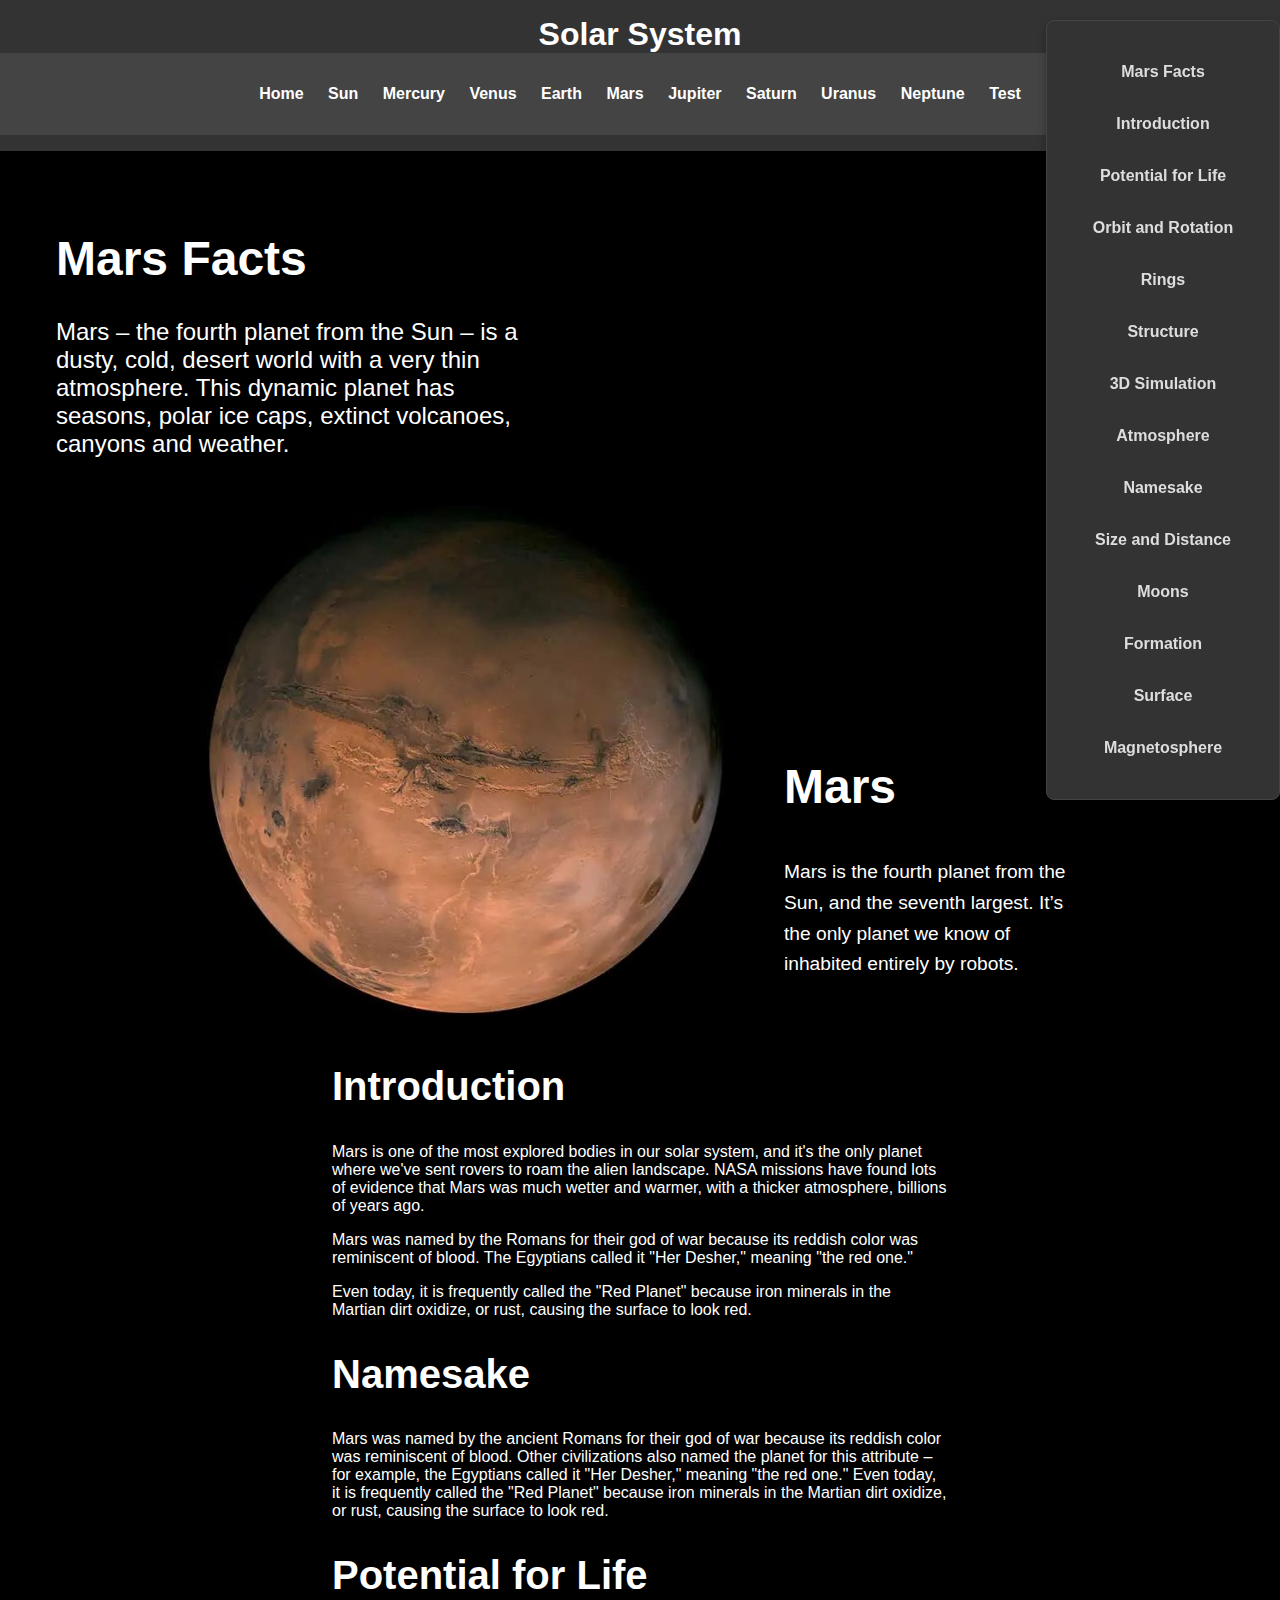
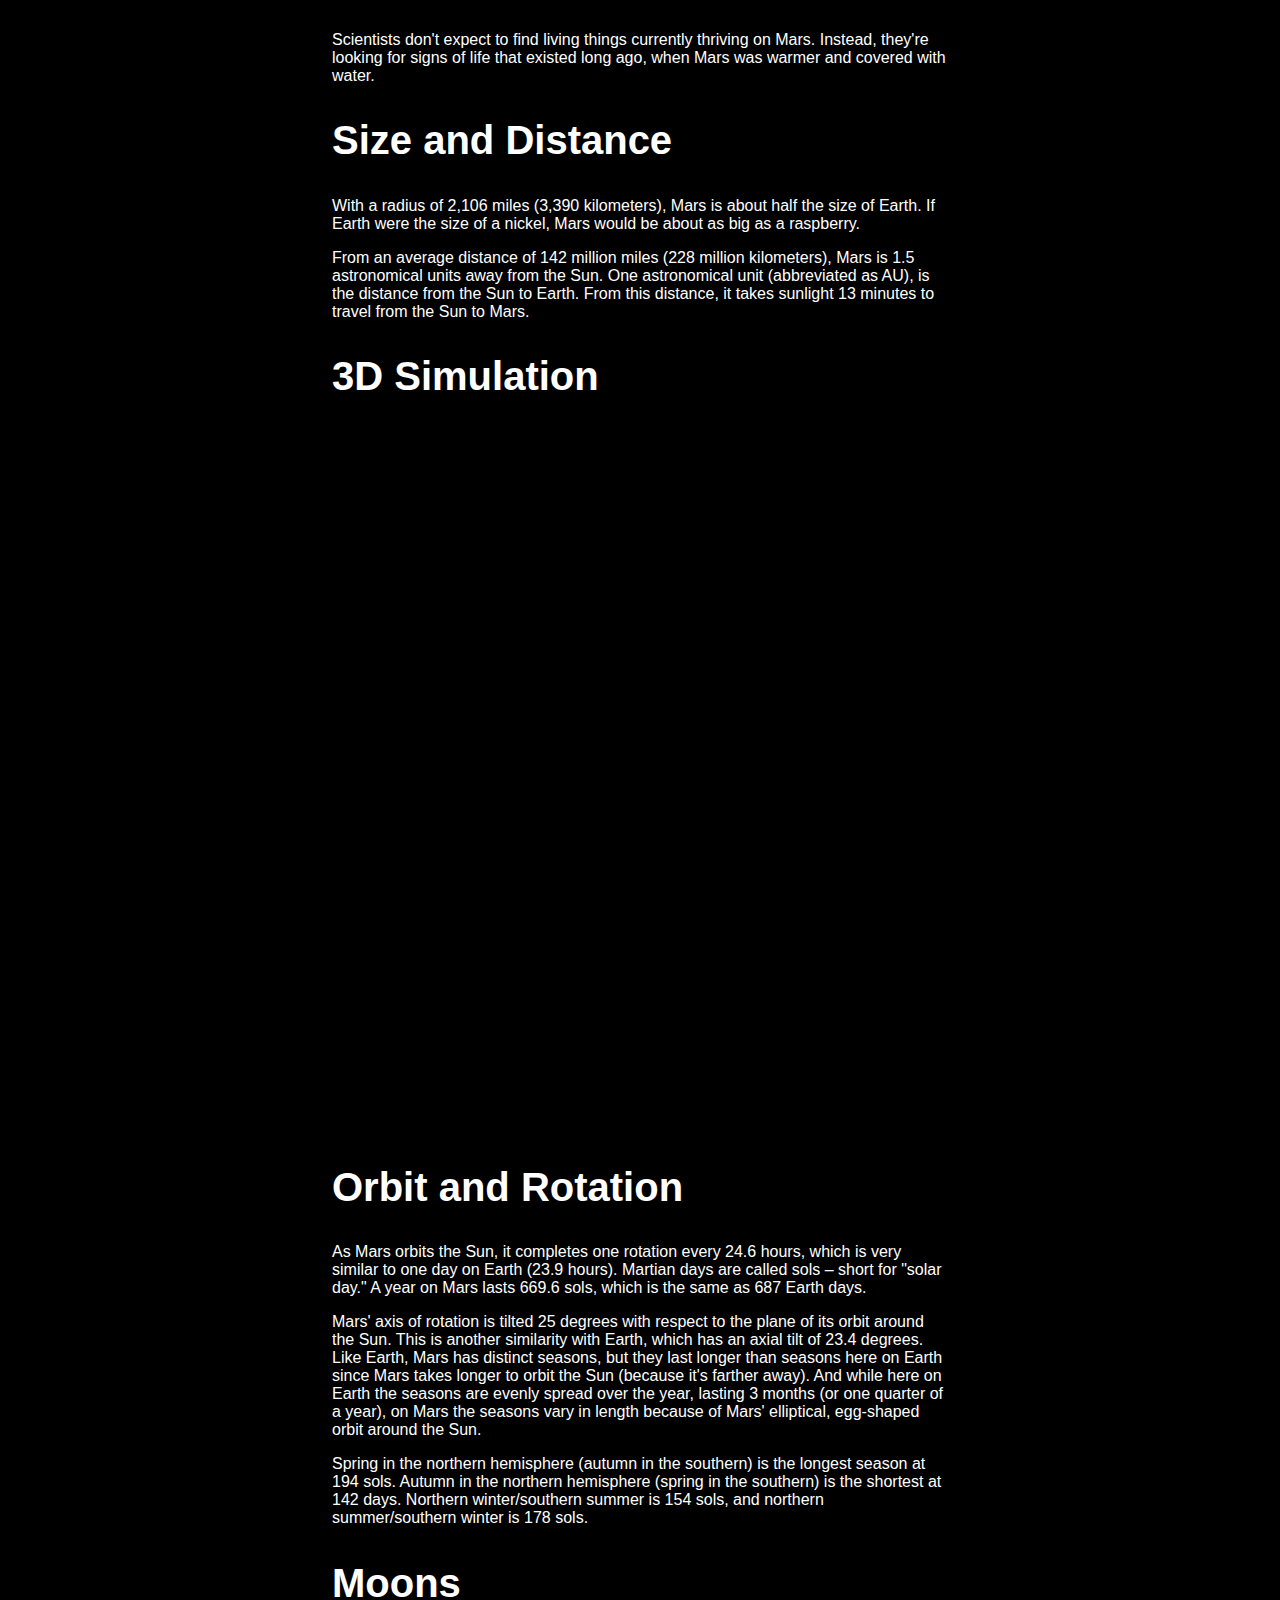
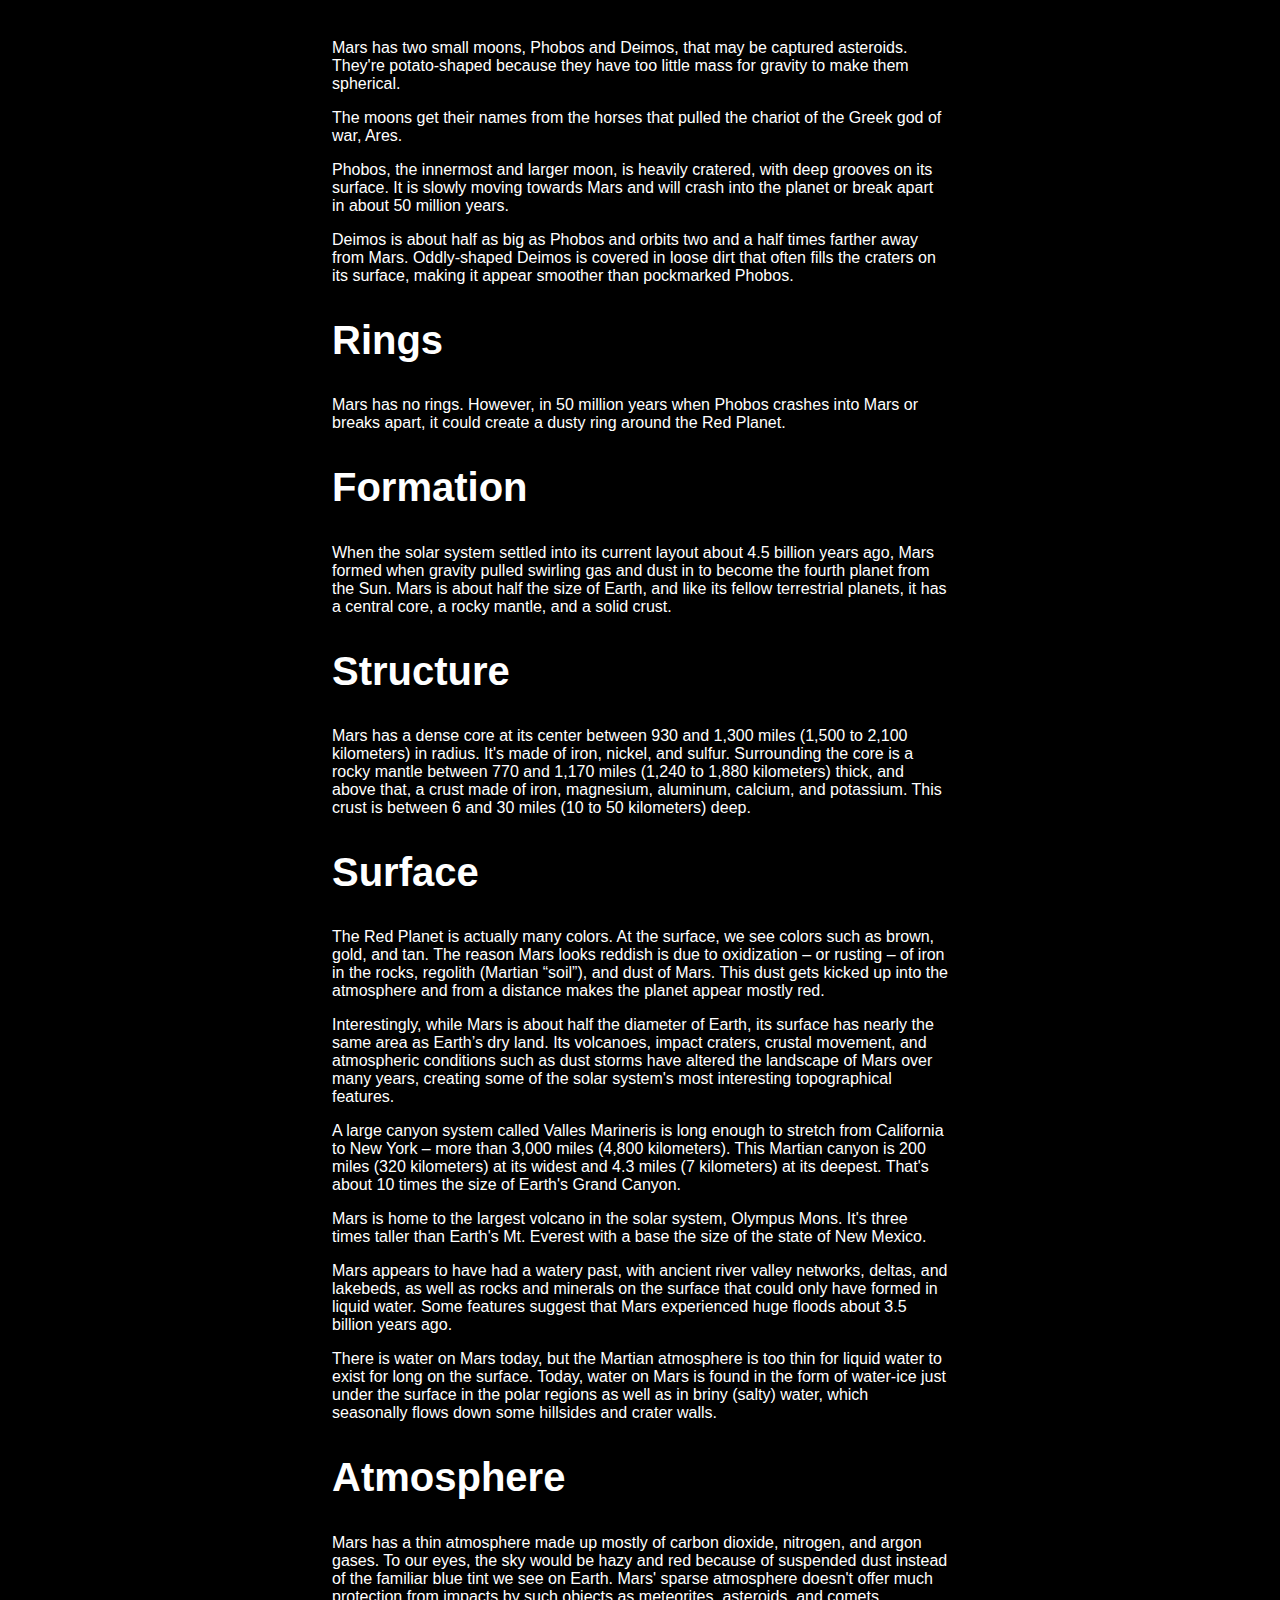
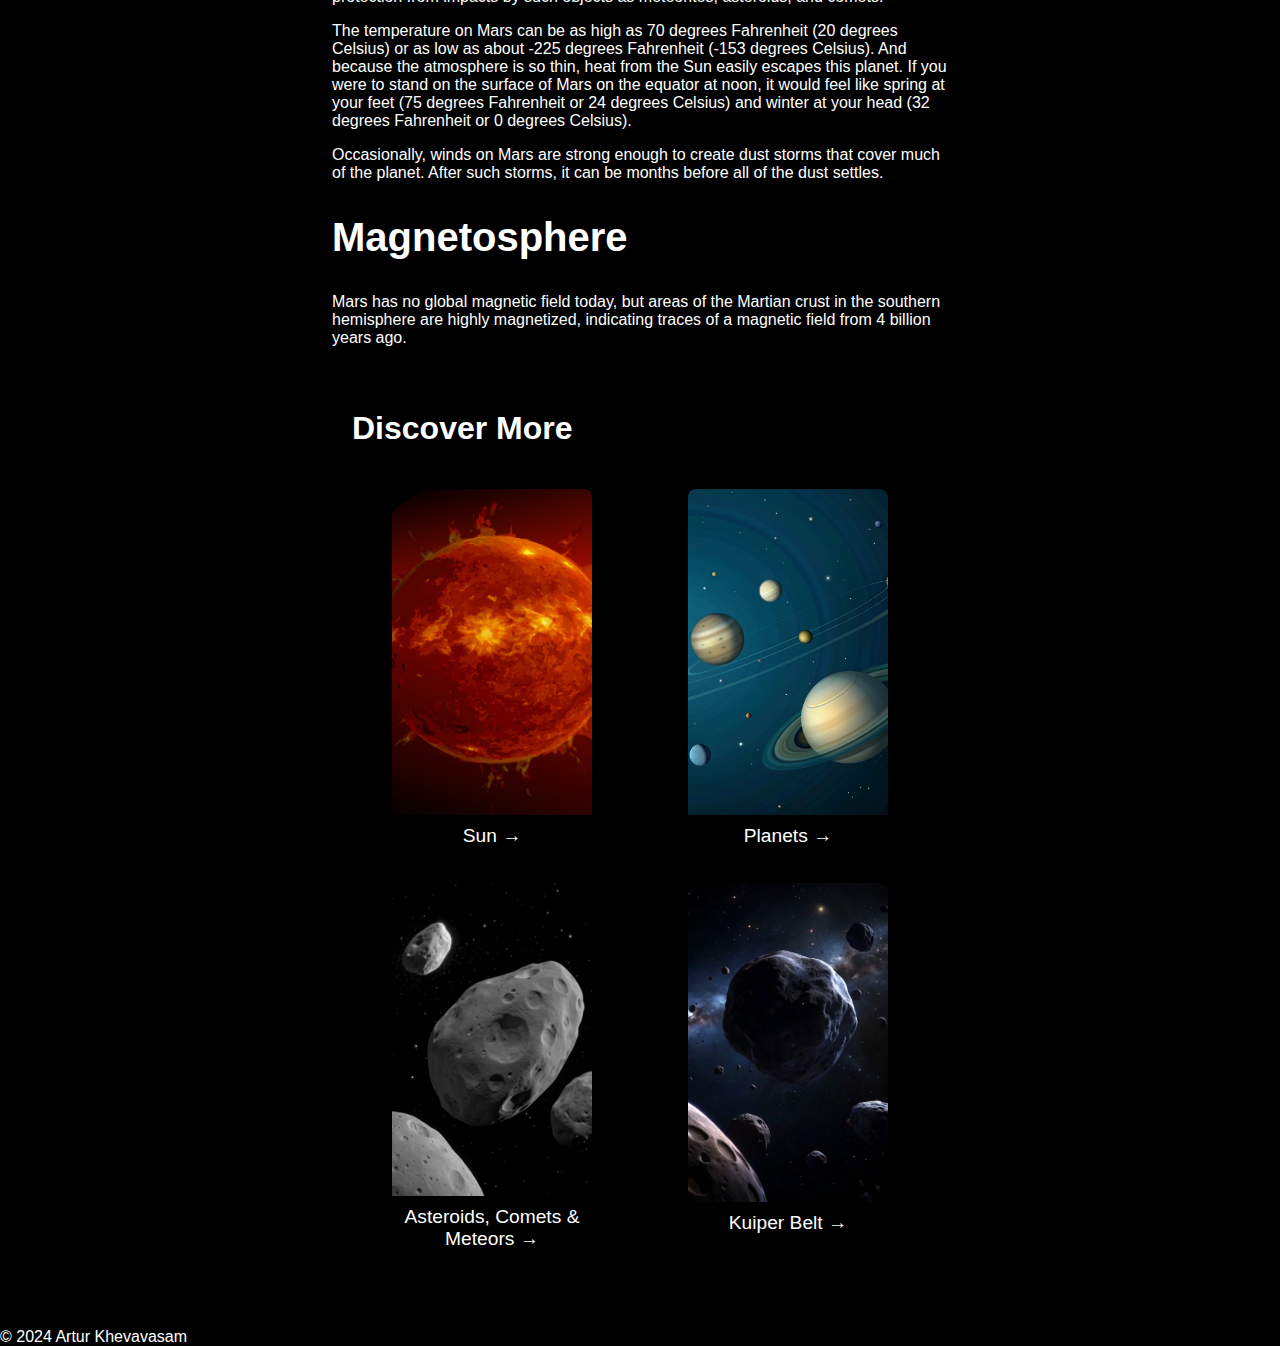
<file: mars.html>
<!DOCTYPE html>
<html lang="en">
<head>
    <meta charset="UTF-8">
    <meta name="viewport" content="width=device-width, initial-scale=1.0">
    <title>Mars - Solar System</title>
    <!-- Основной CSS файл -->
    <link rel="stylesheet" href="styles/mars.css">
    <!-- CSS для мобильных устройств -->
    <link rel="stylesheet" href="mobile.css/mars1.css" media="screen and (max-width: 768px)">
    <link rel="stylesheet" href="mobile.css/mars1.css" media="screen and (max-width: 480px)">
</head>
<body>
    <header>
        <h1>Solar System</h1>
        <nav>
            <ul>
                <li><a href="index.html">Home</a></li>
                <li><a href="sun.html">Sun</a></li>
                <li><a href="mercury.html">Mercury</a></li>
                <li><a href="venus.html">Venus</a></li>
                <li><a href="earth.html">Earth</a></li>
                <li><a href="mars.html">Mars</a></li>
                <li><a href="jupiter.html">Jupiter</a></li>
                <li><a href="saturn.html">Saturn</a></li>
                <li><a href="uranus.html">Uranus</a></li>
                <li><a href="neptune.html">Neptune</a></li>
                                      <li><a href="test.html">Test</a></li>
                <!-- Добавьте ссылки на другие планеты здесь -->
            </ul>
        </nav>
    </header>
    <main>
      <button class="nav-button" onclick="toggleSideNav()">☰ Navigation</button>
   <nav class="side-navigation">
              <ul>
                  <li><a href="#facts">Mars Facts</a></li>
                  <li><a href="#introduction">Introduction</a></li>
                  <li><a href="#potential-for-life">Potential for Life</a></li>
                  <li><a href="#orbit-and-rotation">Orbit and Rotation</a></li>
                  <li><a href="#rings">Rings</a></li>
                  <li><a href="#structure">Structure</a></li>
                  <li><a href="#3d-simulation">3D Simulation</a></li>
                  <li><a href="#atmosphere">Atmosphere</a></li>
                  <li><a href="#namesake">Namesake</a></li>
                  <li><a href="#size-and-distance">Size and Distance</a></li>
                  <li><a href="#moons">Moons</a></li>
                  <li><a href="#formation">Formation</a></li>
                  <li><a href="#surface">Surface</a></li>
                  <li><a href="#magnetosphere">Magnetosphere</a></li>
              </ul>
          </nav>
          <div class="text-content">
          <section class="text-section" id="facts">
              <h1>Mars Facts</h1>
              <p>Mars – the fourth planet from the Sun – is a dusty, cold, desert world with a very thin atmosphere. This dynamic planet has seasons, polar ice caps, extinct volcanoes, canyons and weather.</p>
          </section>
          </div>

        <section class="planet-background">
            <h1>Mars</h1>
            <p>Mars is the fourth planet from the Sun, and the seventh largest. It’s the only planet we know of inhabited entirely by robots.</p>
        </section>
        <div class="content">

        <section id="introduction">
            <h2>Introduction</h2>
            <p>Mars is one of the most explored bodies in our solar system, and it's the only planet where we've sent rovers to roam the alien landscape. NASA missions have found lots of evidence that Mars was much wetter and warmer, with a thicker atmosphere, billions of years ago.</p>

            <p>Mars was named by the Romans for their god of war because its reddish color was reminiscent of blood. The Egyptians called it "Her Desher," meaning "the red one."</p>

            <p>Even today, it is frequently called the "Red Planet" because iron minerals in the Martian dirt oxidize, or rust, causing the surface to look red.</p>
        </section>

        <section id="namesake">
            <h2>Namesake</h2>
            <p>Mars was named by the ancient Romans for their god of war because its reddish color was reminiscent of blood. Other civilizations also named the planet for this attribute – for example, the Egyptians called it "Her Desher," meaning "the red one." Even today, it is frequently called the "Red Planet" because iron minerals in the Martian dirt oxidize, or rust, causing the surface to look red.</p>
        </section>

        <section id="potential-for-life">
            <h2>Potential for Life</h2>
            <p>Scientists don't expect to find living things currently thriving on Mars. Instead, they're looking for signs of life that existed long ago, when Mars was warmer and covered with water.</p>
        </section>

        <section id="size-and-distance">
            <h2>Size and Distance</h2>
            <p>With a radius of 2,106 miles (3,390 kilometers), Mars is about half the size of Earth. If Earth were the size of a nickel, Mars would be about as big as a raspberry.</p>

            <p>From an average distance of 142 million miles (228 million kilometers), Mars is 1.5 astronomical units away from the Sun. One astronomical unit (abbreviated as AU), is the distance from the Sun to Earth. From this distance, it takes sunlight 13 minutes to travel from the Sun to Mars.</p>
        </section>

        <section id="3d-simulation">
            <h2>3D Simulation</h2>
            <div class="simulation-container">
                <iframe src="https://eyes.nasa.gov/apps/solar-system/#/mars?detailPanel=false" allowfullscreen ></iframe>
            </div>
        </section>

        <section id="orbit-and-rotation">
            <h2>Orbit and Rotation</h2>
            <p>As Mars orbits the Sun, it completes one rotation every 24.6 hours, which is very similar to one day on Earth (23.9 hours). Martian days are called sols – short for "solar day." A year on Mars lasts 669.6 sols, which is the same as 687 Earth days.</p>

            <p>Mars' axis of rotation is tilted 25 degrees with respect to the plane of its orbit around the Sun. This is another similarity with Earth, which has an axial tilt of 23.4 degrees. Like Earth, Mars has distinct seasons, but they last longer than seasons here on Earth since Mars takes longer to orbit the Sun (because it's farther away). And while here on Earth the seasons are evenly spread over the year, lasting 3 months (or one quarter of a year), on Mars the seasons vary in length because of Mars' elliptical, egg-shaped orbit around the Sun.</p>

            <p>Spring in the northern hemisphere (autumn in the southern) is the longest season at 194 sols. Autumn in the northern hemisphere (spring in the southern) is the shortest at 142 days. Northern winter/southern summer is 154 sols, and northern summer/southern winter is 178 sols.</p>
        </section>

        <section id="moons">
            <h2>Moons</h2>
            <p>Mars has two small moons, Phobos and Deimos, that may be captured asteroids. They're potato-shaped because they have too little mass for gravity to make them spherical.</p>

            <p>The moons get their names from the horses that pulled the chariot of the Greek god of war, Ares.</p>

            <p>Phobos, the innermost and larger moon, is heavily cratered, with deep grooves on its surface. It is slowly moving towards Mars and will crash into the planet or break apart in about 50 million years.</p>

            <p>Deimos is about half as big as Phobos and orbits two and a half times farther away from Mars. Oddly-shaped Deimos is covered in loose dirt that often fills the craters on its surface, making it appear smoother than pockmarked Phobos.</p>
        </section>

        <section id="rings">
            <h2>Rings</h2>
            <p>Mars has no rings. However, in 50 million years when Phobos crashes into Mars or breaks apart, it could create a dusty ring around the Red Planet.</p>
        </section>

        <section id="formation">
            <h2>Formation</h2>
            <p>When the solar system settled into its current layout about 4.5 billion years ago, Mars formed when gravity pulled swirling gas and dust in to become the fourth planet from the Sun. Mars is about half the size of Earth, and like its fellow terrestrial planets, it has a central core, a rocky mantle, and a solid crust.</p>
        </section>

        <section id="structure">
            <h2>Structure</h2>
            <p>Mars has a dense core at its center between 930 and 1,300 miles (1,500 to 2,100 kilometers) in radius. It's made of iron, nickel, and sulfur. Surrounding the core is a rocky mantle between 770 and 1,170 miles (1,240 to 1,880 kilometers) thick, and above that, a crust made of iron, magnesium, aluminum, calcium, and potassium. This crust is between 6 and 30 miles (10 to 50 kilometers) deep.</p>
        </section>

        <section id="surface">
            <h2>Surface</h2>
            <p>The Red Planet is actually many colors. At the surface, we see colors such as brown, gold, and tan. The reason Mars looks reddish is due to oxidization – or rusting – of iron in the rocks, regolith (Martian “soil”), and dust of Mars. This dust gets kicked up into the atmosphere and from a distance makes the planet appear mostly red.</p>

            <p>Interestingly, while Mars is about half the diameter of Earth, its surface has nearly the same area as Earth’s dry land. Its volcanoes, impact craters, crustal movement, and atmospheric conditions such as dust storms have altered the landscape of Mars over many years, creating some of the solar system's most interesting topographical features.</p>

            <p>A large canyon system called Valles Marineris is long enough to stretch from California to New York – more than 3,000 miles (4,800 kilometers). This Martian canyon is 200 miles (320 kilometers) at its widest and 4.3 miles (7 kilometers) at its deepest. That's about 10 times the size of Earth's Grand Canyon.</p>

            <p>Mars is home to the largest volcano in the solar system, Olympus Mons. It's three times taller than Earth's Mt. Everest with a base the size of the state of New Mexico.</p>

            <p>Mars appears to have had a watery past, with ancient river valley networks, deltas, and lakebeds, as well as rocks and minerals on the surface that could only have formed in liquid water. Some features suggest that Mars experienced huge floods about 3.5 billion years ago.</p>

            <p>There is water on Mars today, but the Martian atmosphere is too thin for liquid water to exist for long on the surface. Today, water on Mars is found in the form of water-ice just under the surface in the polar regions as well as in briny (salty) water, which seasonally flows down some hillsides and crater walls.</p>
        </section>

        <section id="atmosphere">
            <h2>Atmosphere</h2>
            <p>Mars has a thin atmosphere made up mostly of carbon dioxide, nitrogen, and argon gases. To our eyes, the sky would be hazy and red because of suspended dust instead of the familiar blue tint we see on Earth. Mars' sparse atmosphere doesn't offer much protection from impacts by such objects as meteorites, asteroids, and comets.</p>

            <p>The temperature on Mars can be as high as 70 degrees Fahrenheit (20 degrees Celsius) or as low as about -225 degrees Fahrenheit (-153 degrees Celsius). And because the atmosphere is so thin, heat from the Sun easily escapes this planet. If you were to stand on the surface of Mars on the equator at noon, it would feel like spring at your feet (75 degrees Fahrenheit or 24 degrees Celsius) and winter at your head (32 degrees Fahrenheit or 0 degrees Celsius).</p>

            <p>Occasionally, winds on Mars are strong enough to create dust storms that cover much of the planet. After such storms, it can be months before all of the dust settles.</p>
        </section>

        <section id="magnetosphere">
            <h2>Magnetosphere</h2>
            <p>Mars has no global magnetic field today, but areas of the Martian crust in the southern hemisphere are highly magnetized, indicating traces of a magnetic field from 4 billion years ago.</p>
        </section>

        <div class="more-topics">
            <h2>Discover More</h2>
            <div class="topics-grid">
                <a href="sun.html" class="topic-card">
                    <img src="images/sun.jpg" alt="Sun">
                    <p>Sun &rarr;</p>
                </a>
                <a href="planets.html" class="topic-card">
                    <img src="images/planets.jpg" alt="Planets">
                    <p>Planets &rarr;</p>
                </a>
                <a href="asteroids.html" class="topic-card">
                    <img src="images/asteroids.jpg" alt="Asteroids, Comets & Meteors">
                    <p>Asteroids, Comets & Meteors &rarr;</p>
                </a>
                <a href="kuiper-belt.html" class="topic-card">
                    <img src="images/kuiper-belt.jpg" alt="Kuiper Belt">
                    <p>Kuiper Belt &rarr;</p>
                </a>
            </div>
        </div>


    </main>

    <footer>
        <p>&copy; 2024 Artur Khevavasam</p>
    </footer>

        <script src="scripts/main.js"></script>


</body>
</html>
</file>
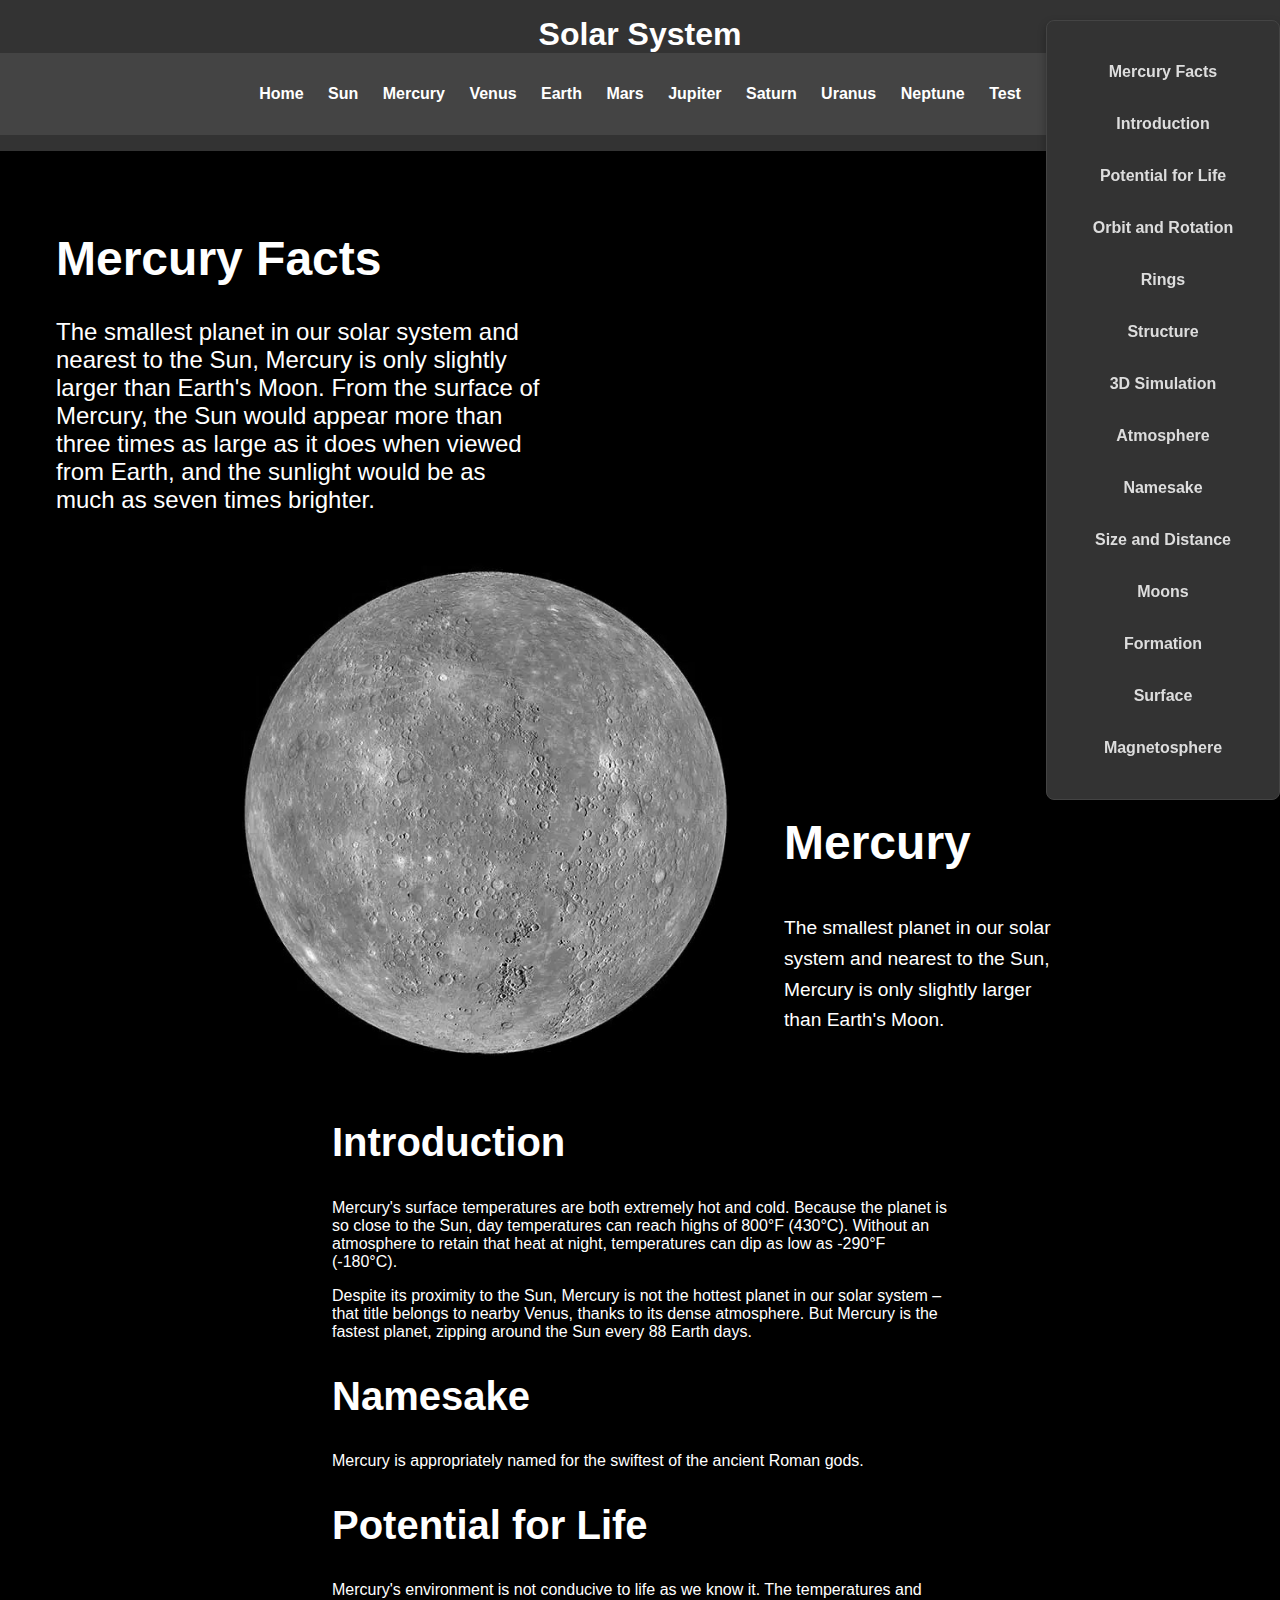
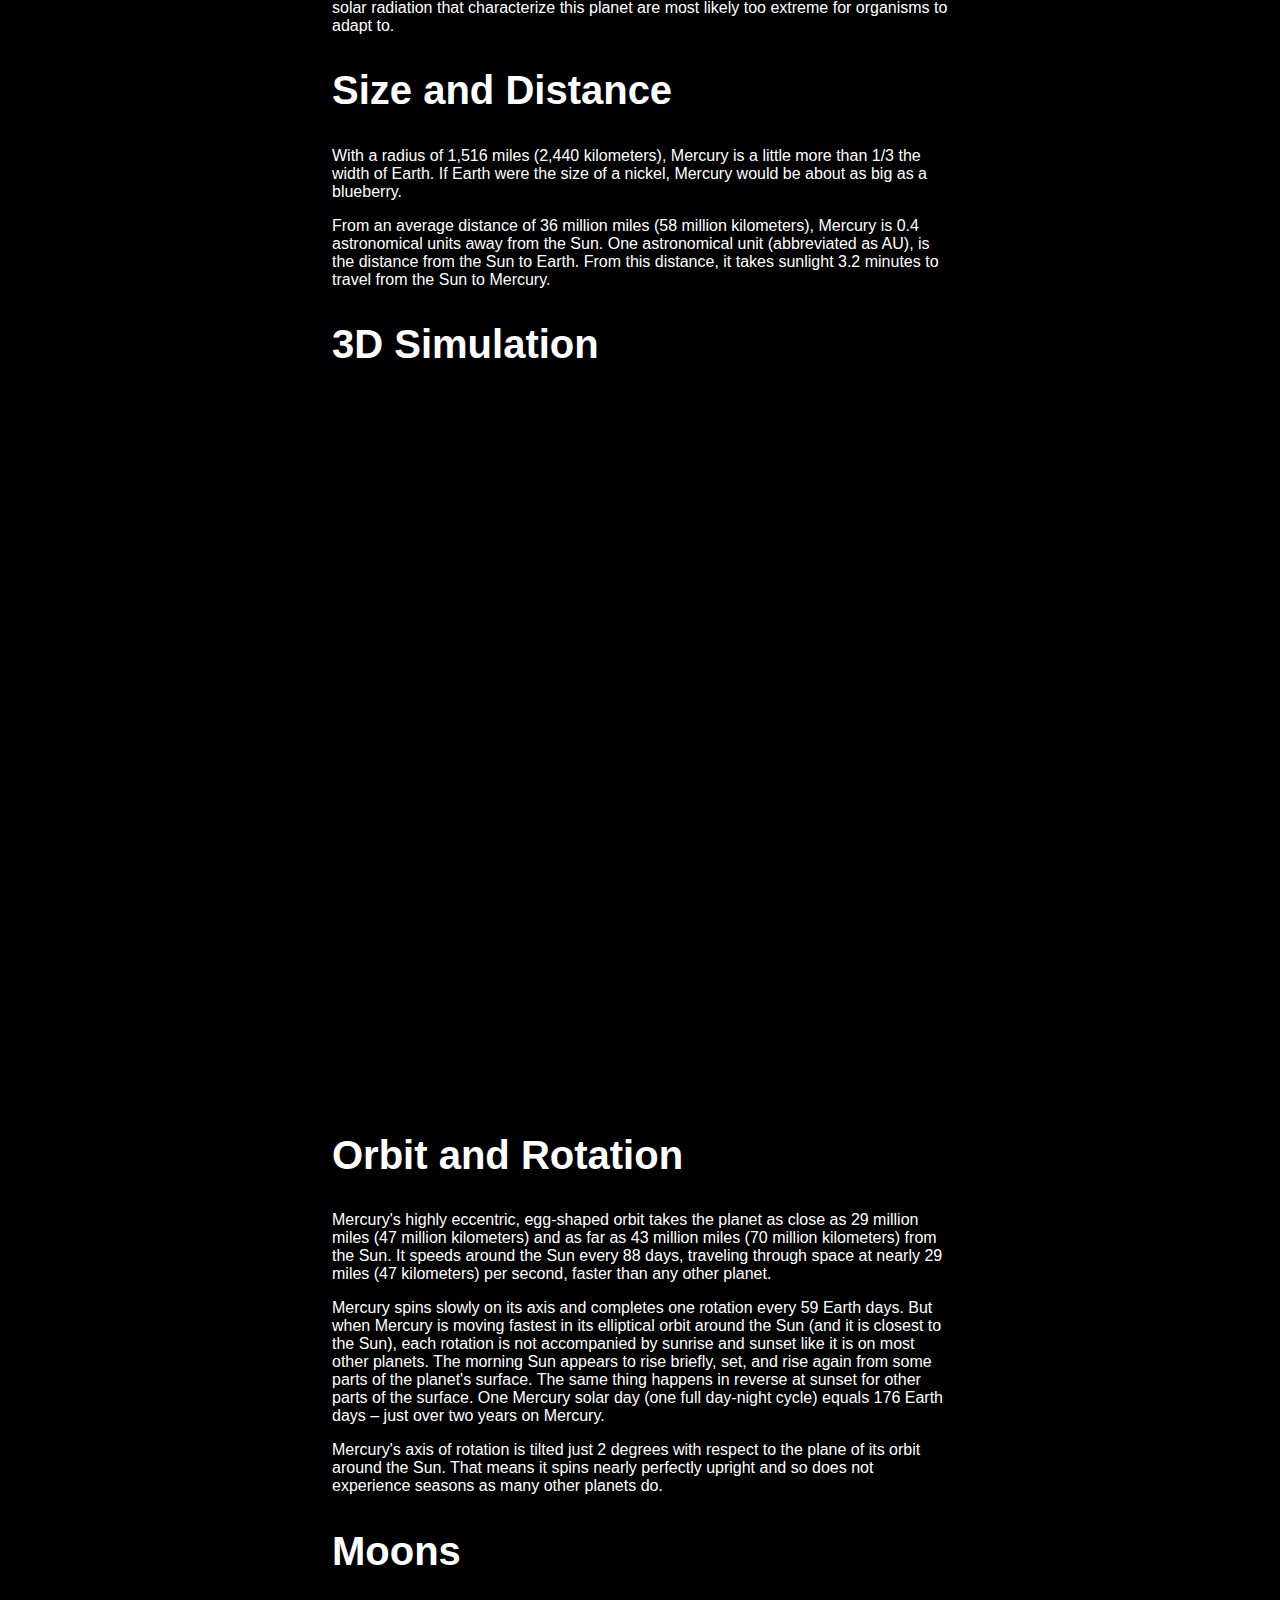
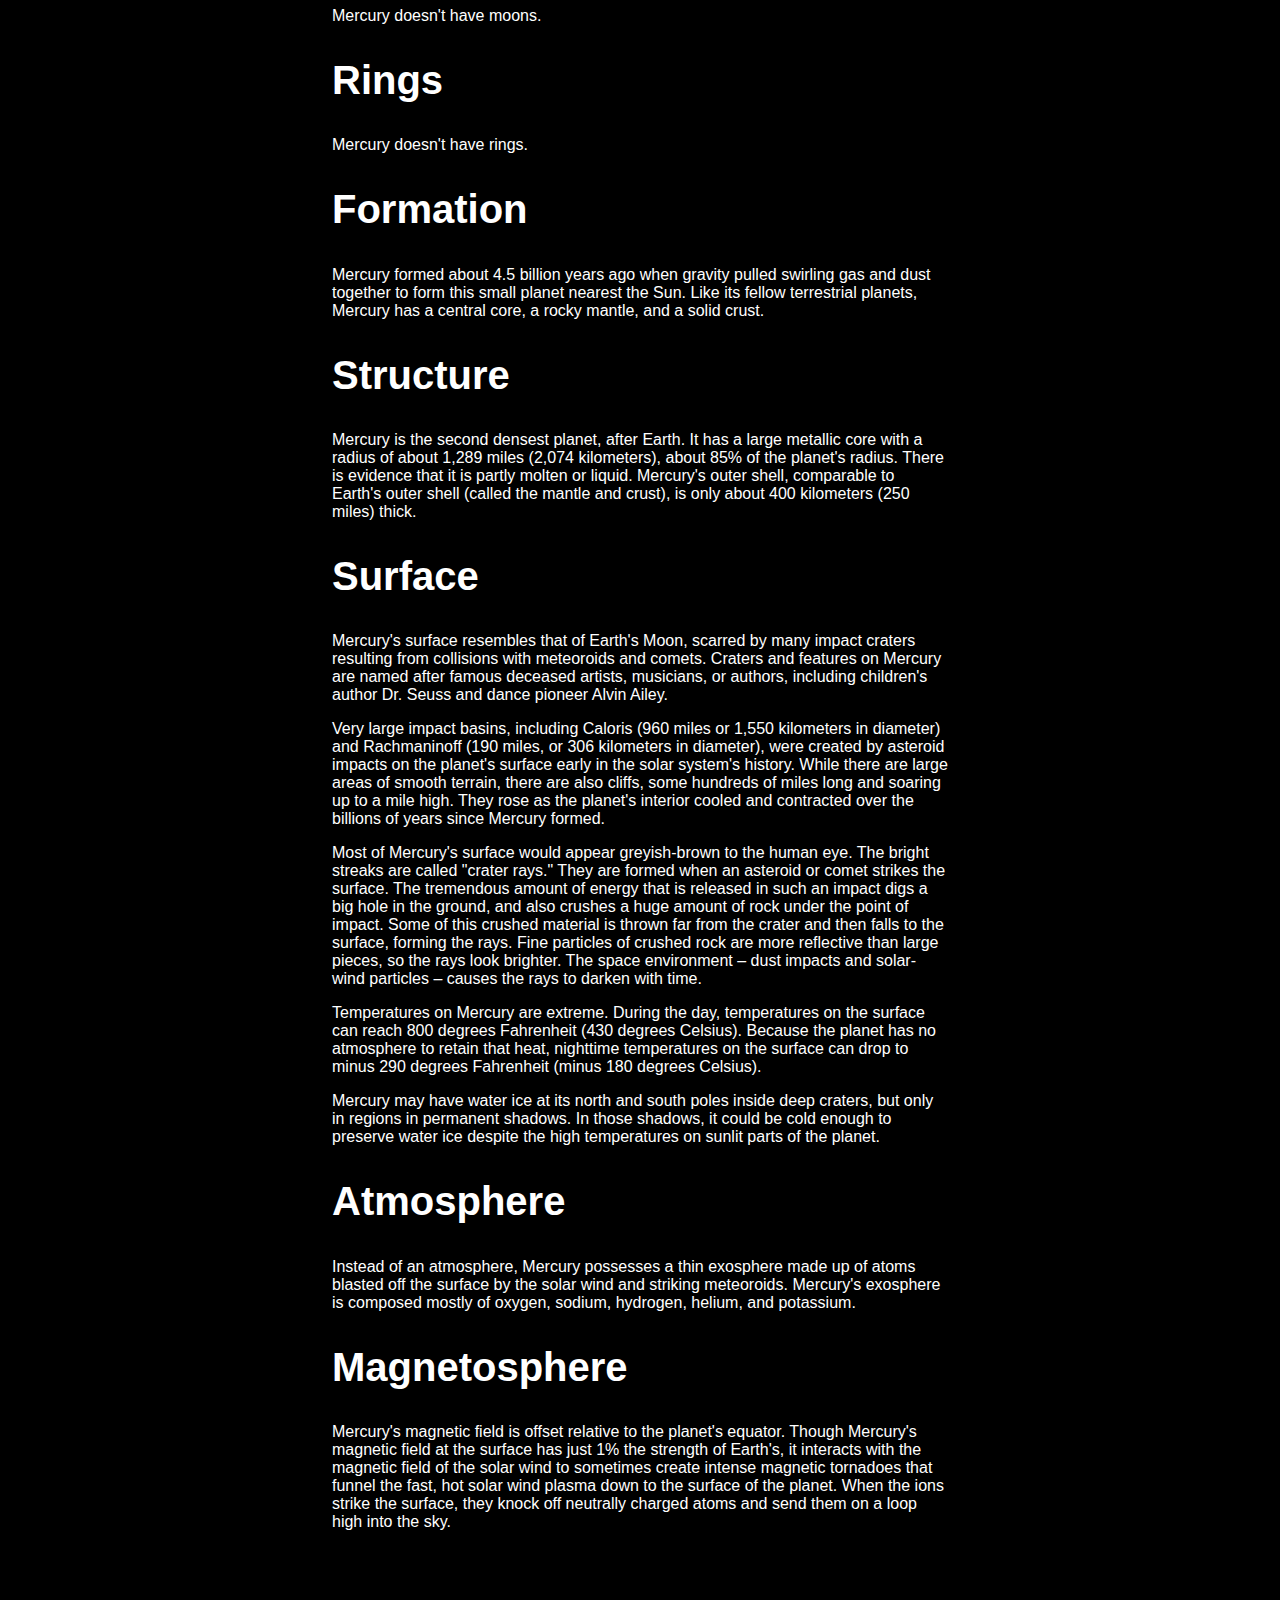
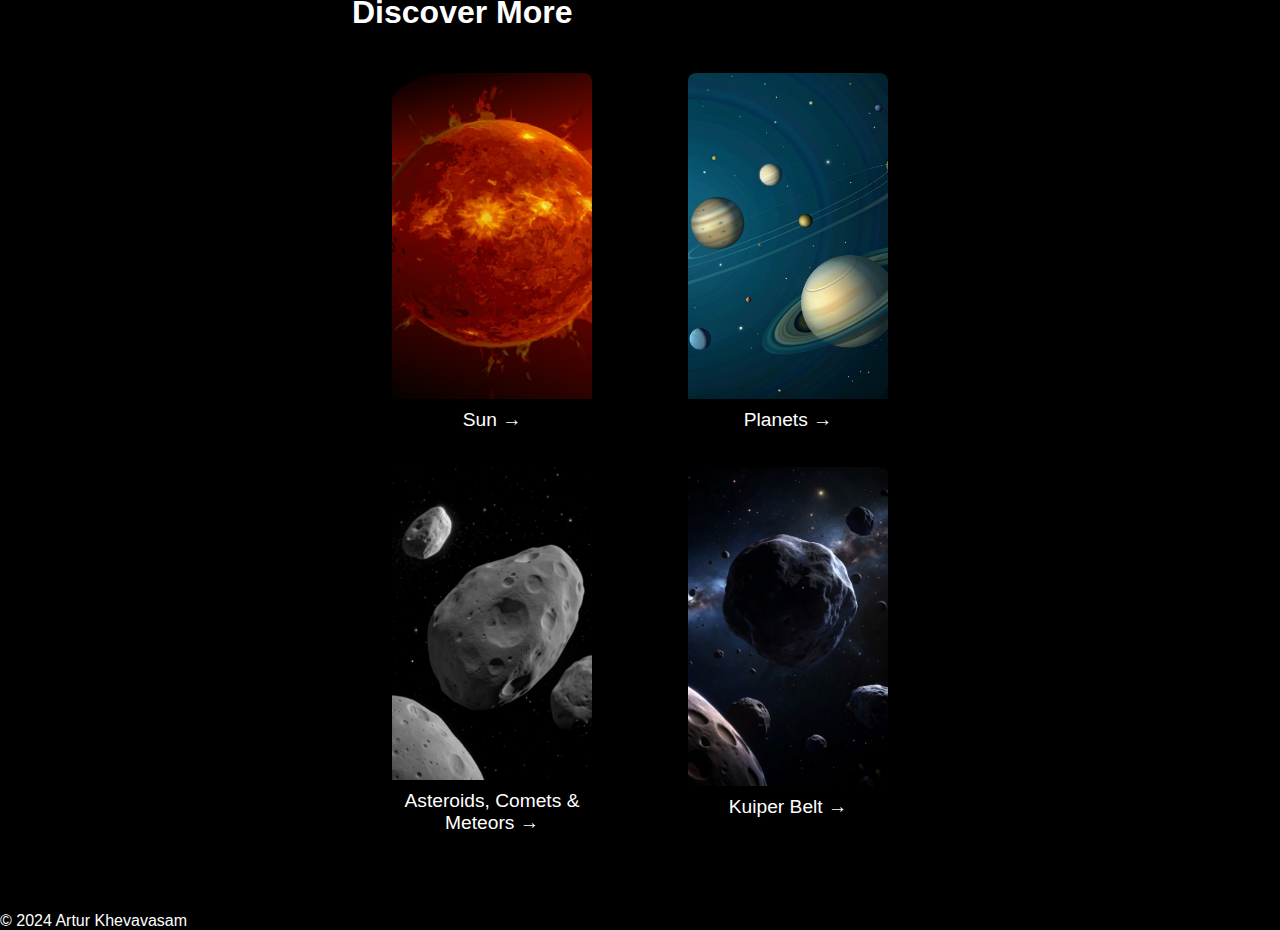
<file: mercury.html>
<!DOCTYPE html>
<html lang="en">
<head>
    <meta charset="UTF-8">
    <meta name="viewport" content="width=device-width, initial-scale=1.0">
    <title>Mercury - Solar System</title>
      <!-- Основной CSS файл -->
    <link rel="stylesheet" href="styles/mercury.css">
    <!-- CSS для мобильных устройств -->
    <link rel="stylesheet" href="mobile.css/mercury1.css" media="screen and (max-width: 768px)">
    <link rel="stylesheet" href="mobile.css/mercury1.css" media="screen and (max-width: 480px)">
</head>
</head>
<body>
    <header>
        <h1>Solar System</h1>
        <nav>
            <ul>
                <li><a href="index.html">Home</a></li>
                <li><a href="sun.html">Sun</a></li>
                <li><a href="mercury.html">Mercury</a></li>
                <li><a href="venus.html">Venus</a></li>
                <li><a href="earth.html">Earth</a></li>
                <li><a href="mars.html">Mars</a></li>
                <li><a href="jupiter.html">Jupiter</a></li>
                <li><a href="saturn.html">Saturn</a></li>
                <li><a href="uranus.html">Uranus</a></li>
                <li><a href="neptune.html">Neptune</a></li>
                                      <li><a href="test.html">Test</a></li>
                <!-- Добавьте ссылки на другие планеты здесь -->
            </ul>
        </nav>
    </header>
    <main>
        <button class="nav-button" onclick="toggleSideNav()">☰ Navigation</button>
      <nav class="side-navigation">
              <ul>
                  <li><a href="#facts">Mercury Facts</a></li>
                  <li><a href="#introduction">Introduction</a></li>
                  <li><a href="#potential-for-life">Potential for Life</a></li>
                  <li><a href="#orbit-and-rotation">Orbit and Rotation</a></li>
                  <li><a href="#rings">Rings</a></li>
                  <li><a href="#structure">Structure</a></li>
                  <li><a href="#3d-simulation">3D Simulation</a></li>
                  <li><a href="#atmosphere">Atmosphere</a></li>
                  <li><a href="#namesake">Namesake</a></li>
                  <li><a href="#size-and-distance">Size and Distance</a></li>
                  <li><a href="#moons">Moons</a></li>
                  <li><a href="#formation">Formation</a></li>
                  <li><a href="#surface">Surface</a></li>
                  <li><a href="#magnetosphere">Magnetosphere</a></li>
              </nav>
          </div>
          <div class="text-content">
          <section class="text-section" id="facts">
              <h1>Mercury Facts</h1>
              <p>The smallest planet in our solar system and nearest to the Sun, Mercury is only slightly larger than Earth's Moon. From the surface of Mercury, the Sun would appear more than three times as large as it does when viewed from Earth, and the sunlight would be as much as seven times brighter.</p>
          </section>
          </div>

        <section class="planet-background">
            <h1>Mercury</h1>
            <p>The smallest planet in our solar system and nearest to the Sun, Mercury is only slightly larger than Earth's Moon.</p>
        </section>
        <div class="content">

        <section id="introduction">
            <h2>Introduction</h2>
            <p>Mercury's surface temperatures are both extremely hot and cold. Because the planet is so close to the Sun, day temperatures can reach highs of 800°F (430°C). Without an atmosphere to retain that heat at night, temperatures can dip as low as -290°F (-180°C).</p>
            <p>Despite its proximity to the Sun, Mercury is not the hottest planet in our solar system – that title belongs to nearby Venus, thanks to its dense atmosphere. But Mercury is the fastest planet, zipping around the Sun every 88 Earth days.</p>
        </section>

        <section id="namesake">
            <h2>Namesake</h2>
            <p>Mercury is appropriately named for the swiftest of the ancient Roman gods.</p>
        </section>

        <section id="potential-for-life">
            <h2>Potential for Life</h2>
            <p>Mercury's environment is not conducive to life as we know it. The temperatures and solar radiation that characterize this planet are most likely too extreme for organisms to adapt to.</p>
        </section>

        <section id="size-and-distance">
            <h2>Size and Distance</h2>
            <p>With a radius of 1,516 miles (2,440 kilometers), Mercury is a little more than 1/3 the width of Earth. If Earth were the size of a nickel, Mercury would be about as big as a blueberry.</p>
            <p>From an average distance of 36 million miles (58 million kilometers), Mercury is 0.4 astronomical units away from the Sun. One astronomical unit (abbreviated as AU), is the distance from the Sun to Earth. From this distance, it takes sunlight 3.2 minutes to travel from the Sun to Mercury.</p>
        </section>

        <section id="3d-simulation">
            <h2>3D Simulation</h2>
            <div class="simulation-container">
                <iframe src="https://eyes.nasa.gov/apps/solar-system/#/mercury?detailPanel=false&logo=false&hd=true" allowfullscreen ></iframe>
            </div>
        </section>

        <section id="orbit-and-rotation">
            <h2>Orbit and Rotation</h2>
            <p>Mercury's highly eccentric, egg-shaped orbit takes the planet as close as 29 million miles (47 million kilometers) and as far as 43 million miles (70 million kilometers) from the Sun. It speeds around the Sun every 88 days, traveling through space at nearly 29 miles (47 kilometers) per second, faster than any other planet.</p>
            <p>Mercury spins slowly on its axis and completes one rotation every 59 Earth days. But when Mercury is moving fastest in its elliptical orbit around the Sun (and it is closest to the Sun), each rotation is not accompanied by sunrise and sunset like it is on most other planets. The morning Sun appears to rise briefly, set, and rise again from some parts of the planet's surface. The same thing happens in reverse at sunset for other parts of the surface. One Mercury solar day (one full day-night cycle) equals 176 Earth days – just over two years on Mercury.</p>
            <p>Mercury's axis of rotation is tilted just 2 degrees with respect to the plane of its orbit around the Sun. That means it spins nearly perfectly upright and so does not experience seasons as many other planets do.</p>
        </section>

        <section id="moons">
            <h2>Moons</h2>
            <p>Mercury doesn't have moons.</p>
        </section>

        <section id="rings">
            <h2>Rings</h2>
            <p>Mercury doesn't have rings.</p>
        </section>

        <section id="formation">
            <h2>Formation</h2>
            <p>Mercury formed about 4.5 billion years ago when gravity pulled swirling gas and dust together to form this small planet nearest the Sun. Like its fellow terrestrial planets, Mercury has a central core, a rocky mantle, and a solid crust.</p>
        </section>

        <section id="structure">
            <h2>Structure</h2>
            <p>Mercury is the second densest planet, after Earth. It has a large metallic core with a radius of about 1,289 miles (2,074 kilometers), about 85% of the planet's radius. There is evidence that it is partly molten or liquid. Mercury's outer shell, comparable to Earth's outer shell (called the mantle and crust), is only about 400 kilometers (250 miles) thick.</p>
        </section>

        <section id="surface">
            <h2>Surface</h2>
            <p>Mercury's surface resembles that of Earth's Moon, scarred by many impact craters resulting from collisions with meteoroids and comets. Craters and features on Mercury are named after famous deceased artists, musicians, or authors, including children's author Dr. Seuss and dance pioneer Alvin Ailey.</p>
            <p>Very large impact basins, including Caloris (960 miles or 1,550 kilometers in diameter) and Rachmaninoff (190 miles, or 306 kilometers in diameter), were created by asteroid impacts on the planet's surface early in the solar system's history. While there are large areas of smooth terrain, there are also cliffs, some hundreds of miles long and soaring up to a mile high. They rose as the planet's interior cooled and contracted over the billions of years since Mercury formed.</p>
            <p>Most of Mercury's surface would appear greyish-brown to the human eye. The bright streaks are called "crater rays." They are formed when an asteroid or comet strikes the surface. The tremendous amount of energy that is released in such an impact digs a big hole in the ground, and also crushes a huge amount of rock under the point of impact. Some of this crushed material is thrown far from the crater and then falls to the surface, forming the rays. Fine particles of crushed rock are more reflective than large pieces, so the rays look brighter. The space environment – dust impacts and solar-wind particles – causes the rays to darken with time.</p>
            <p>Temperatures on Mercury are extreme. During the day, temperatures on the surface can reach 800 degrees Fahrenheit (430 degrees Celsius). Because the planet has no atmosphere to retain that heat, nighttime temperatures on the surface can drop to minus 290 degrees Fahrenheit (minus 180 degrees Celsius).</p>
            <p>Mercury may have water ice at its north and south poles inside deep craters, but only in regions in permanent shadows. In those shadows, it could be cold enough to preserve water ice despite the high temperatures on sunlit parts of the planet.</p>
        </section>

        <section id="atmosphere">
            <h2>Atmosphere</h2>
            <p>Instead of an atmosphere, Mercury possesses a thin exosphere made up of atoms blasted off the surface by the solar wind and striking meteoroids. Mercury's exosphere is composed mostly of oxygen, sodium, hydrogen, helium, and potassium.</p>
        </section>

        <section id="magnetosphere">
            <h2>Magnetosphere</h2>
            <p>Mercury's magnetic field is offset relative to the planet's equator. Though Mercury's magnetic field at the surface has just 1% the strength of Earth's, it interacts with the magnetic field of the solar wind to sometimes create intense magnetic tornadoes that funnel the fast, hot solar wind plasma down to the surface of the planet. When the ions strike the surface, they knock off neutrally charged atoms and send them on a loop high into the sky.</p>
        </section>

        <div class="more-topics">
            <h2>Discover More</h2>
            <div class="topics-grid">
                <a href="sun.html" class="topic-card">
                    <img src="images/sun.jpg" alt="Sun">
                    <p>Sun &rarr;</p>
                </a>
                <a href="planets.html" class="topic-card">
                    <img src="images/planets.jpg" alt="Planets">
                    <p>Planets &rarr;</p>
                </a>
                <a href="asteroids.html" class="topic-card">
                    <img src="images/asteroids.jpg" alt="Asteroids, Comets & Meteors">
                    <p>Asteroids, Comets & Meteors &rarr;</p>
                </a>
                <a href="kuiper-belt.html" class="topic-card">
                    <img src="images/kuiper-belt.jpg" alt="Kuiper Belt">
                    <p>Kuiper Belt &rarr;</p>
                </a>
            </div>
        </div>



    </main>

    <footer>
        <p>&copy; 2024 Artur Khevavasam</p>
    </footer>


  <script src="scripts/main.js"></script>


</body>
</html>
</file>
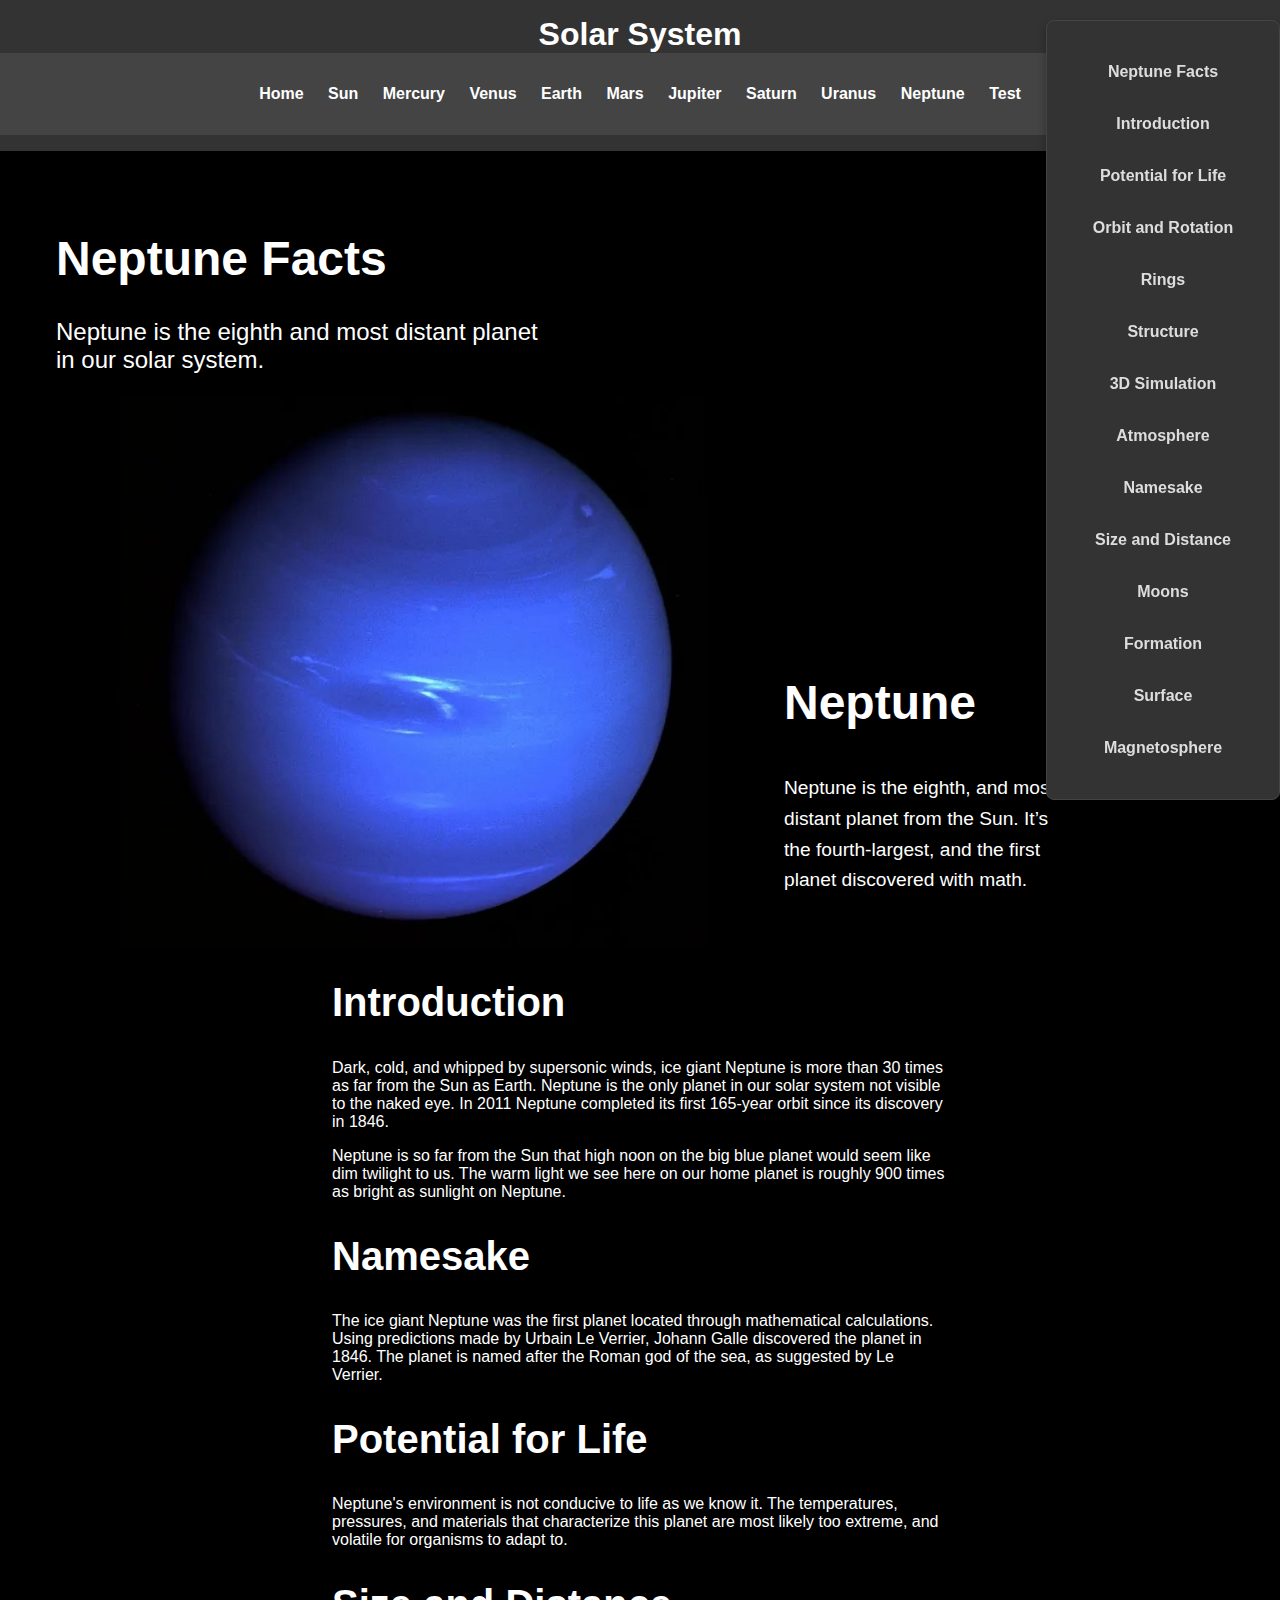
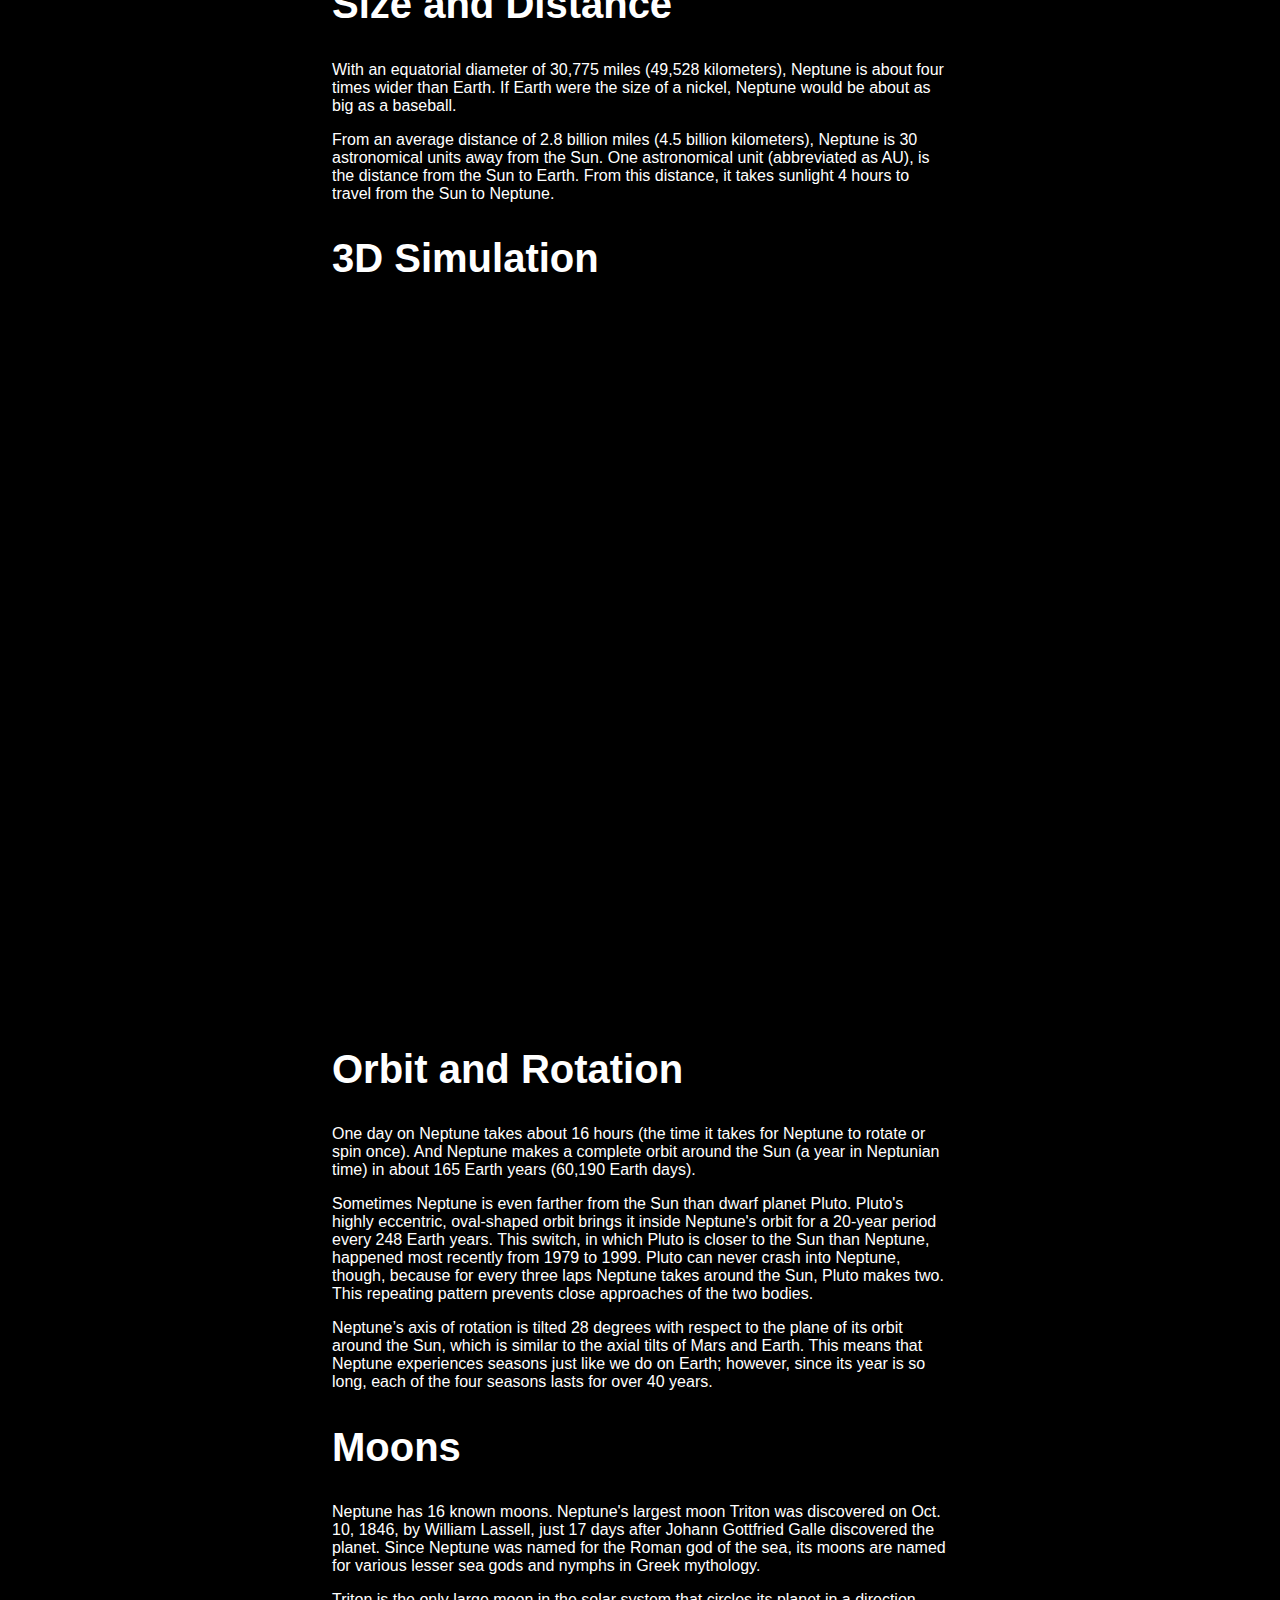
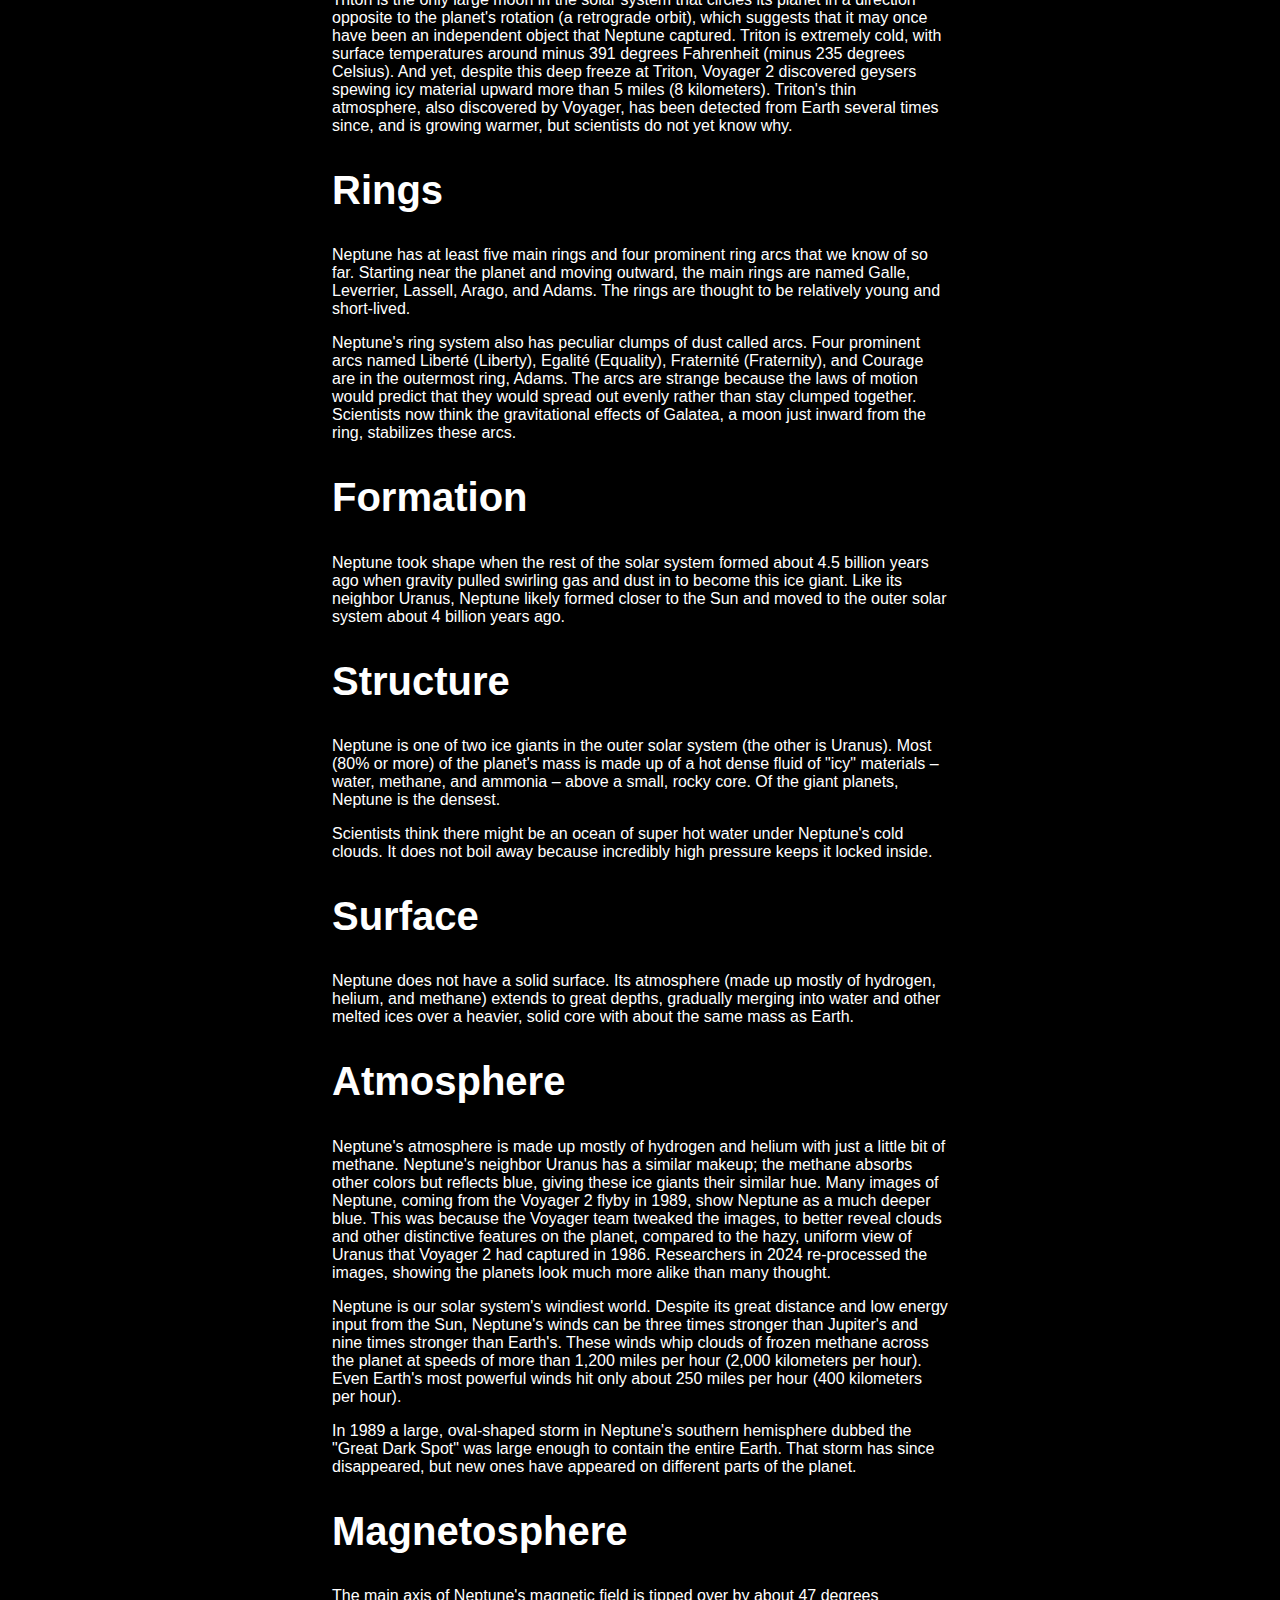
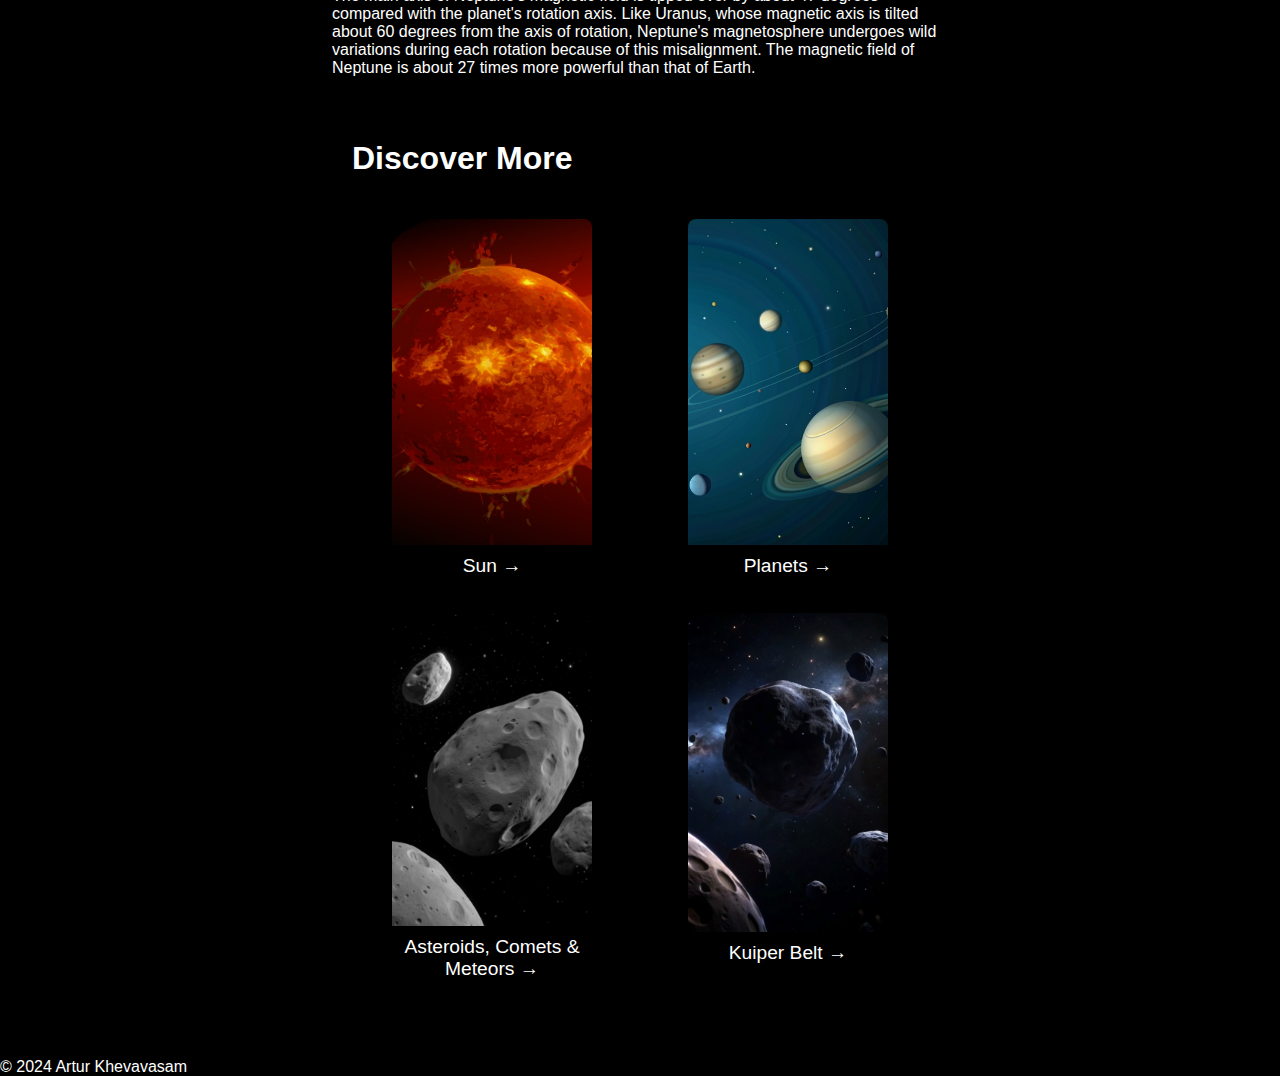
<file: neptune.html>
<!DOCTYPE html>
<html lang="en">
<head>
    <meta charset="UTF-8">
    <meta name="viewport" content="width=device-width, initial-scale=1.0">
    <title>Neptune - Solar System</title>
    <!-- Основной CSS файл -->
    <link rel="stylesheet" href="styles/neptune.css">
    <!-- CSS для мобильных устройств -->
    <link rel="stylesheet" href="mobile.css/neptune1.css" media="screen and (max-width: 768px)">
    <link rel="stylesheet" href="mobile.css/neptune1.css" media="screen and (max-width: 480px)">
</head>
<body>
    <header>
        <h1>Solar System</h1>
        <nav>
            <ul>
                <li><a href="index.html">Home</a></li>
                <li><a href="sun.html">Sun</a></li>
                <li><a href="mercury.html">Mercury</a></li>
                <li><a href="venus.html">Venus</a></li>
                <li><a href="earth.html">Earth</a></li>
                <li><a href="mars.html">Mars</a></li>
                <li><a href="jupiter.html">Jupiter</a></li>
                <li><a href="saturn.html">Saturn</a></li>
                <li><a href="uranus.html">Uranus</a></li>
                <li><a href="neptune.html">Neptune</a></li>
                                      <li><a href="test.html">Test</a></li>
                <!-- Добавьте ссылки на другие планеты здесь -->
            </nav>
        </nav>
    </header>
    <main>
      <button class="nav-button" onclick="toggleSideNav()">☰ Navigation</button>
   <nav class="side-navigation">
              <ul>
                  <li><a href="#facts">Neptune Facts</a></li>
                  <li><a href="#introduction">Introduction</a></li>
                  <li><a href="#potential-for-life">Potential for Life</a></li>
                  <li><a href="#orbit-and-rotation">Orbit and Rotation</a></li>
                  <li><a href="#rings">Rings</a></li>
                  <li><a href="#structure">Structure</a></li>
                  <li><a href="#3d-simulation">3D Simulation</a></li>
                  <li><a href="#atmosphere">Atmosphere</a></li>
                  <li><a href="#namesake">Namesake</a></li>
                  <li><a href="#size-and-distance">Size and Distance</a></li>
                  <li><a href="#moons">Moons</a></li>
                  <li><a href="#formation">Formation</a></li>
                  <li><a href="#surface">Surface</a></li>
                  <li><a href="#magnetosphere">Magnetosphere</a></li>
              </ul>
          </nav>
          <div class="text-content">
          <section class="text-section" id="facts">
              <h1>Neptune Facts</h1>
              <p>Neptune is the eighth and most distant planet in our solar system.</p>
          </section>
          </div>

        <section class="planet-background">
            <h1>Neptune</h1>
            <p>Neptune is the eighth, and most distant planet from the Sun. It’s the fourth-largest, and the first planet discovered with math.</p>
        </section>
        <div class="content">

        <section id="introduction">
            <h2>Introduction</h2>
            <p>Dark, cold, and whipped by supersonic winds, ice giant Neptune is more than 30 times as far from the Sun as Earth. Neptune is the only planet in our solar system not visible to the naked eye. In 2011 Neptune completed its first 165-year orbit since its discovery in 1846.</p>

            <p>Neptune is so far from the Sun that high noon on the big blue planet would seem like dim twilight to us. The warm light we see here on our home planet is roughly 900 times as bright as sunlight on Neptune.</p>
        </section>

        <section id="namesake">
            <h2>Namesake</h2>
            <p>The ice giant Neptune was the first planet located through mathematical calculations. Using predictions made by Urbain Le Verrier, Johann Galle discovered the planet in 1846. The planet is named after the Roman god of the sea, as suggested by Le Verrier.</p>
        </section>

        <section id="potential-for-life">
            <h2>Potential for Life</h2>
            <p>Neptune's environment is not conducive to life as we know it. The temperatures, pressures, and materials that characterize this planet are most likely too extreme, and volatile for organisms to adapt to.</p>
        </section>

        <section id="size-and-distance">
            <h2>Size and Distance</h2>
            <p>With an equatorial diameter of 30,775 miles (49,528 kilometers), Neptune is about four times wider than Earth. If Earth were the size of a nickel, Neptune would be about as big as a baseball.</p>

            <p>From an average distance of 2.8 billion miles (4.5 billion kilometers), Neptune is 30 astronomical units away from the Sun. One astronomical unit (abbreviated as AU), is the distance from the Sun to Earth. From this distance, it takes sunlight 4 hours to travel from the Sun to Neptune.</p>
        </section>

        <section id="3d-simulation">
            <h2>3D Simulation</h2>
            <div class="simulation-container">
                <iframe src="https://eyes.nasa.gov/apps/solar-system/#/neptune?detailPanel=false&logo=false" allowfullscreen ></iframe>
            </div>
        </section>

        <section id="orbit-and-rotation">
            <h2>Orbit and Rotation</h2>
            <p>One day on Neptune takes about 16 hours (the time it takes for Neptune to rotate or spin once). And Neptune makes a complete orbit around the Sun (a year in Neptunian time) in about 165 Earth years (60,190 Earth days).</p>

            <p>Sometimes Neptune is even farther from the Sun than dwarf planet Pluto. Pluto's highly eccentric, oval-shaped orbit brings it inside Neptune's orbit for a 20-year period every 248 Earth years. This switch, in which Pluto is closer to the Sun than Neptune, happened most recently from 1979 to 1999. Pluto can never crash into Neptune, though, because for every three laps Neptune takes around the Sun, Pluto makes two.
            This repeating pattern prevents close approaches of the two bodies.</p>

            <p>Neptune’s axis of rotation is tilted 28 degrees with respect to the plane of its orbit around the Sun, which is similar to the axial tilts of Mars and Earth. This means that Neptune experiences seasons just like we do on Earth; however, since its year is so long, each of the four seasons lasts for over 40 years.</p>
        </section>

        <section id="moons">
            <h2>Moons</h2>
            <p>Neptune has 16 known moons. Neptune's largest moon Triton was discovered on Oct. 10, 1846, by William Lassell, just 17 days after Johann Gottfried Galle discovered the planet. Since Neptune was named for the Roman god of the sea, its moons are named for various lesser sea gods and nymphs in Greek mythology.</p>

            <p>Triton is the only large moon in the solar system that circles its planet in a direction opposite to the planet's rotation (a retrograde orbit), which suggests that it may once have been an independent object that Neptune captured. Triton is extremely cold, with surface temperatures around minus 391 degrees Fahrenheit (minus 235 degrees Celsius). And yet, despite this deep freeze at Triton, Voyager 2 discovered geysers spewing icy material upward more than 5 miles (8 kilometers). Triton's thin atmosphere, also discovered by Voyager, has been detected from Earth several times since, and is growing warmer, but scientists do not yet know why.</p>
        </section>

        <section id="rings">
            <h2>Rings</h2>
            <p>Neptune has at least five main rings and four prominent ring arcs that we know of so far. Starting near the planet and moving outward, the main rings are named Galle, Leverrier, Lassell, Arago, and Adams. The rings are thought to be relatively young and short-lived.</p>
            <p>Neptune's ring system also has peculiar clumps of dust called arcs. Four prominent arcs named Liberté (Liberty), Egalité (Equality), Fraternité (Fraternity), and Courage are in the outermost ring, Adams. The arcs are strange because the laws of motion would predict that they would spread out evenly rather than stay clumped together. Scientists now think the gravitational effects of Galatea, a moon just inward from the ring, stabilizes these arcs.</p>
        </section>

        <section id="formation">
            <h2>Formation</h2>
            <p>Neptune took shape when the rest of the solar system formed about 4.5 billion years ago when gravity pulled swirling gas and dust in to become this ice giant. Like its neighbor Uranus, Neptune likely formed closer to the Sun and moved to the outer solar system about 4 billion years ago.</p>
        </section>

        <section id="structure">
            <h2>Structure</h2>
            <p>Neptune is one of two ice giants in the outer solar system (the other is Uranus). Most (80% or more) of the planet's mass is made up of a hot dense fluid of "icy" materials – water, methane, and ammonia – above a small, rocky core. Of the giant planets, Neptune is the densest.</p>

            <p>Scientists think there might be an ocean of super hot water under Neptune's cold clouds. It does not boil away because incredibly high pressure keeps it locked inside.</p>
        </section>

        <section id="surface">
            <h2>Surface</h2>
            <p>Neptune does not have a solid surface. Its atmosphere (made up mostly of hydrogen, helium, and methane) extends to great depths, gradually merging into water and other melted ices over a heavier, solid core with about the same mass as Earth.</p>
        </section>

        <section id="atmosphere">
            <h2>Atmosphere</h2>
            <p>Neptune's atmosphere is made up mostly of hydrogen and helium with just a little bit of methane. Neptune's neighbor Uranus has a similar makeup; the methane absorbs other colors but reflects blue, giving these ice giants their similar hue. Many images of Neptune, coming from the Voyager 2 flyby in 1989, show Neptune as a much deeper blue. This was because the Voyager team tweaked the images, to better reveal clouds and other distinctive features on the planet, compared to the hazy, uniform view of Uranus that Voyager 2 had captured in 1986. Researchers in 2024 re-processed the images, showing the planets look much more alike than many thought.</p>

            <p>Neptune is our solar system's windiest world. Despite its great distance and low energy input from the Sun, Neptune's winds can be three times stronger than Jupiter's and nine times stronger than Earth's. These winds whip clouds of frozen methane across the planet at speeds of more than 1,200 miles per hour (2,000 kilometers per hour). Even Earth's most powerful winds hit only about 250 miles per hour (400 kilometers per hour).</p>

            <p>In 1989 a large, oval-shaped storm in Neptune's southern hemisphere dubbed the "Great Dark Spot" was large enough to contain the entire Earth. That storm has since disappeared, but new ones have appeared on different parts of the planet.</p>
        </section>

        <section id="magnetosphere">
            <h2>Magnetosphere</h2>
            <p>The main axis of Neptune's magnetic field is tipped over by about 47 degrees compared with the planet's rotation axis. Like Uranus, whose magnetic axis is tilted about 60 degrees from the axis of rotation, Neptune's magnetosphere undergoes wild variations during each rotation because of this misalignment. The magnetic field of Neptune is about 27 times more powerful than that of Earth.</p>
        </section>


        <div class="more-topics">
            <h2>Discover More</h2>
            <div class="topics-grid">
                <a href="sun.html" class="topic-card">
                    <img src="images/sun.jpg" alt="Sun">
                    <p>Sun &rarr;</p>
                </a>
                <a href="planets.html" class="topic-card">
                    <img src="images/planets.jpg" alt="Planets">
                    <p>Planets &rarr;</p>
                </a>
                <a href="asteroids.html" class="topic-card">
                    <img src="images/asteroids.jpg" alt="Asteroids, Comets & Meteors">
                    <p>Asteroids, Comets & Meteors &rarr;</p>
                </a>
                <a href="kuiper-belt.html" class="topic-card">
                    <img src="images/kuiper-belt.jpg" alt="Kuiper Belt">
                    <p>Kuiper Belt &rarr;</p>
                </a>
            </div>
        </div>



    </main>

    <footer>
        <p>&copy; 2024 Artur Khevavasam</p>
    </footer>


    <script src="scripts/main.js"></script>


</body>
</html>
</file>
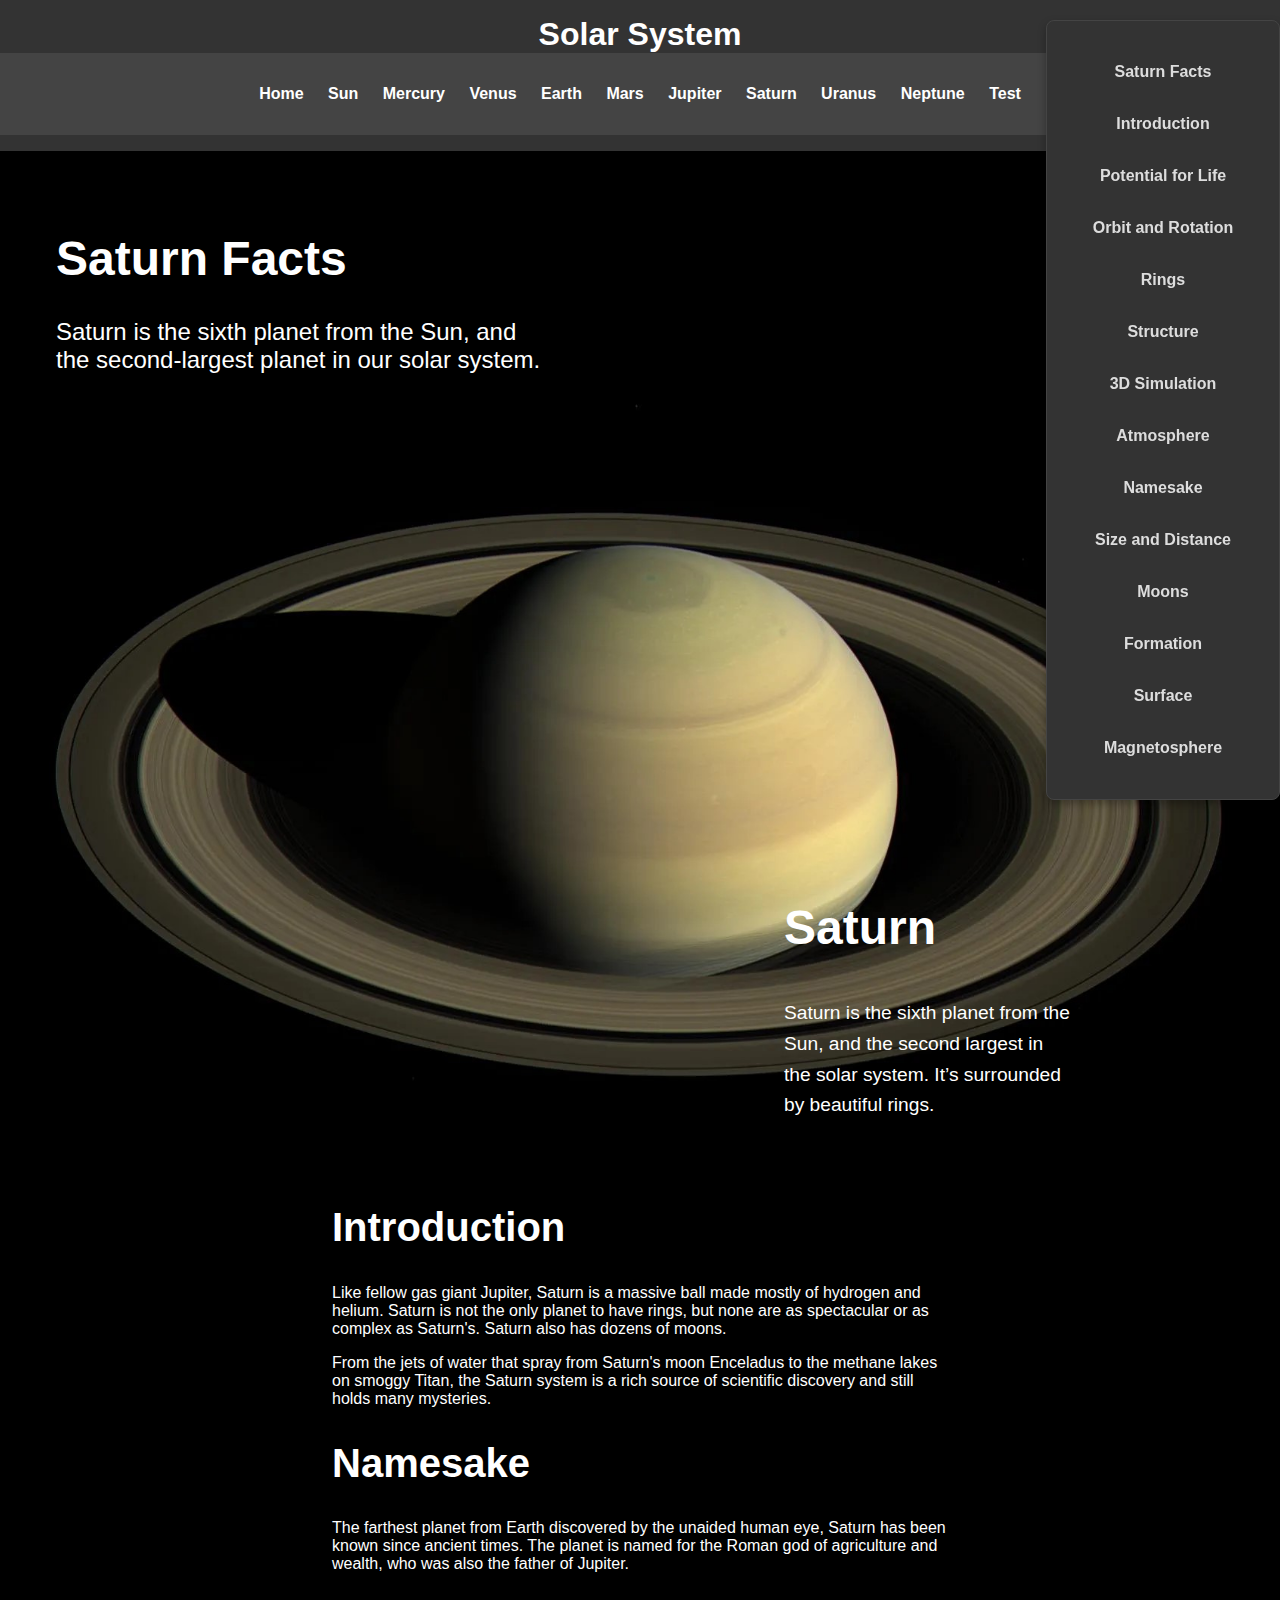
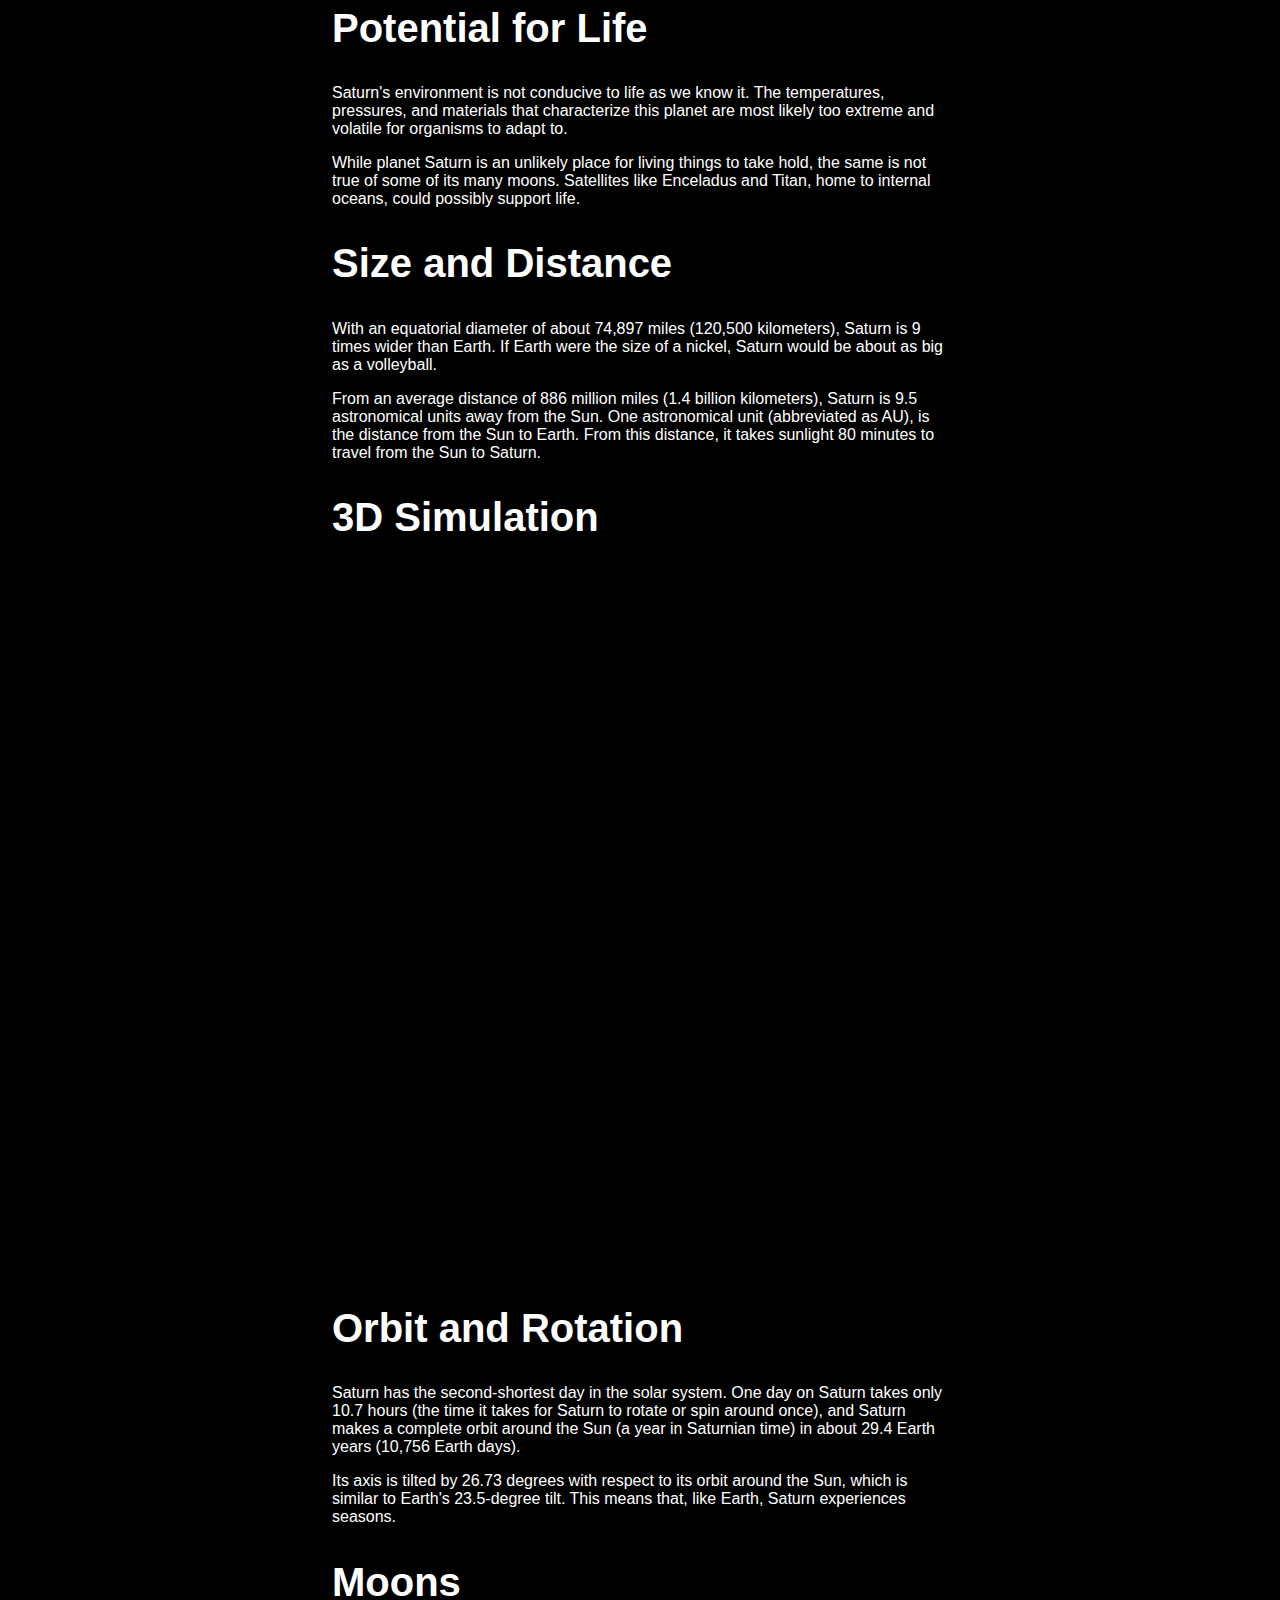
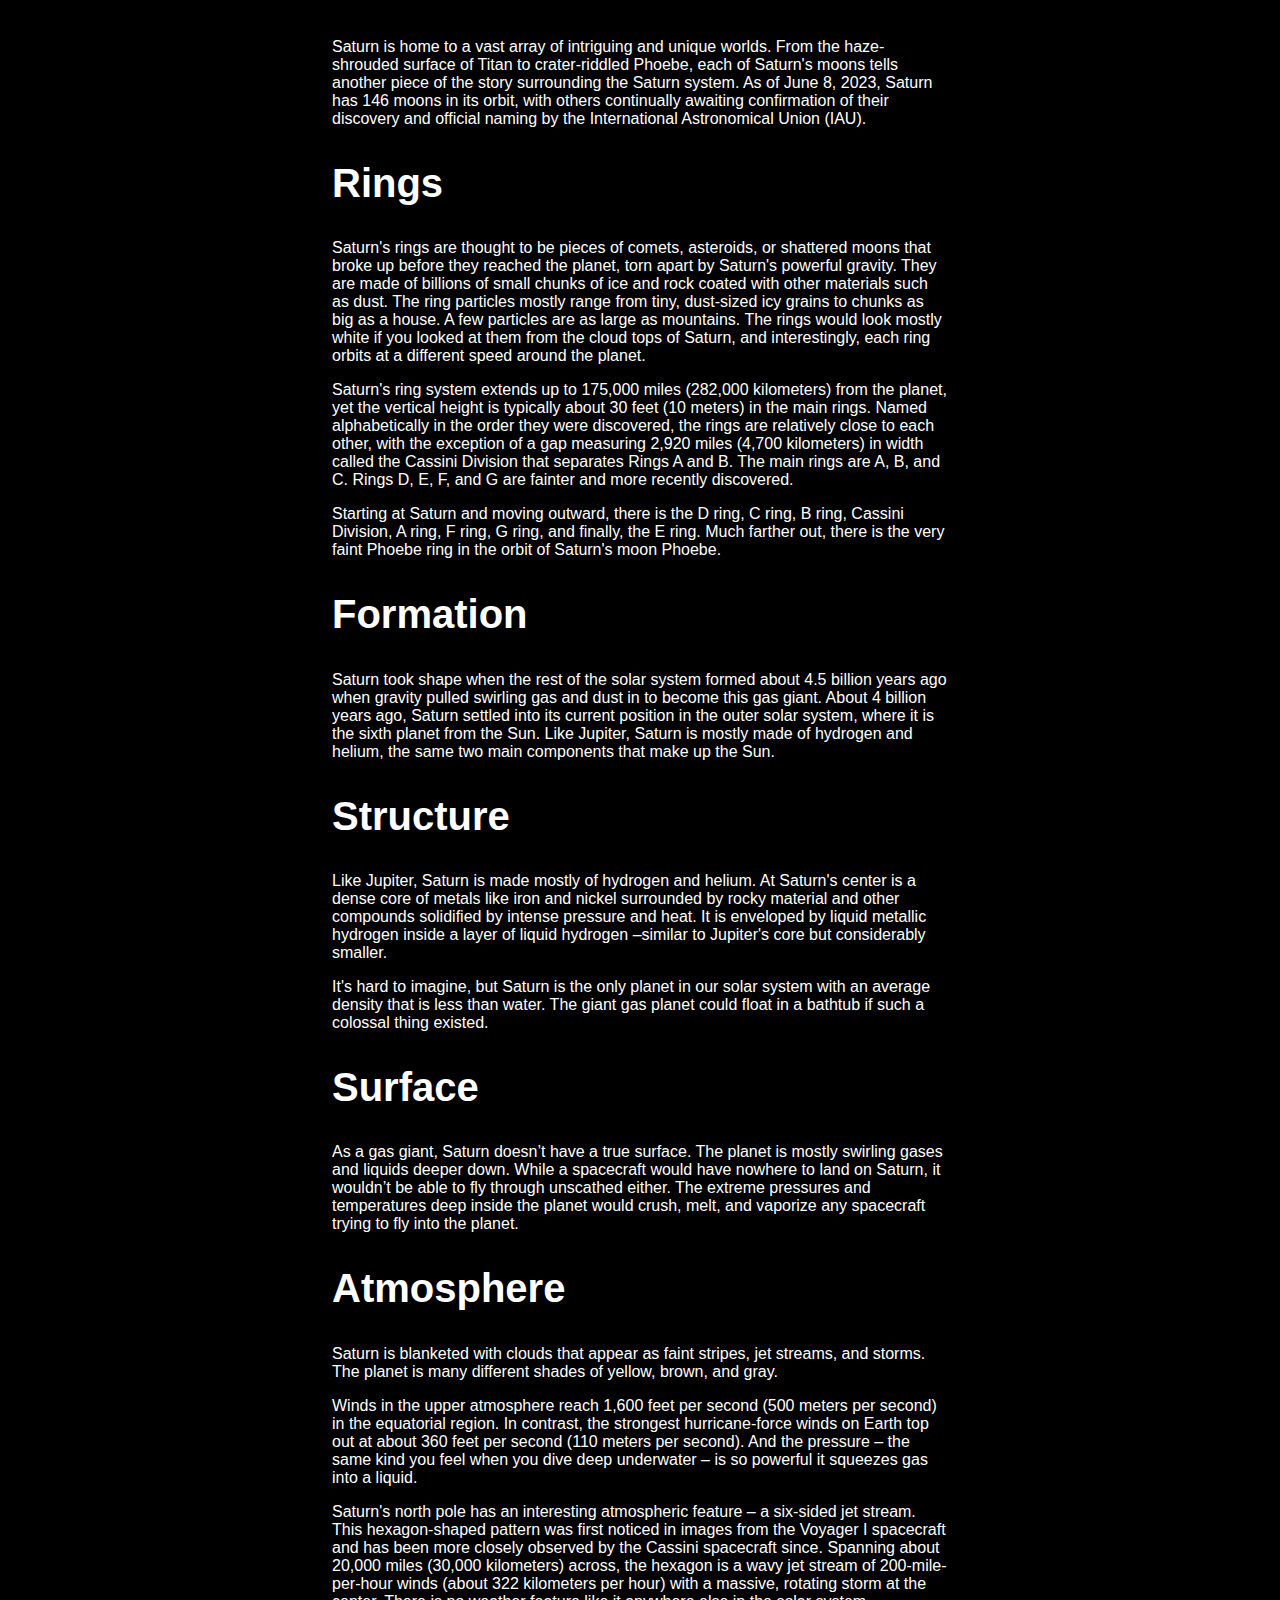
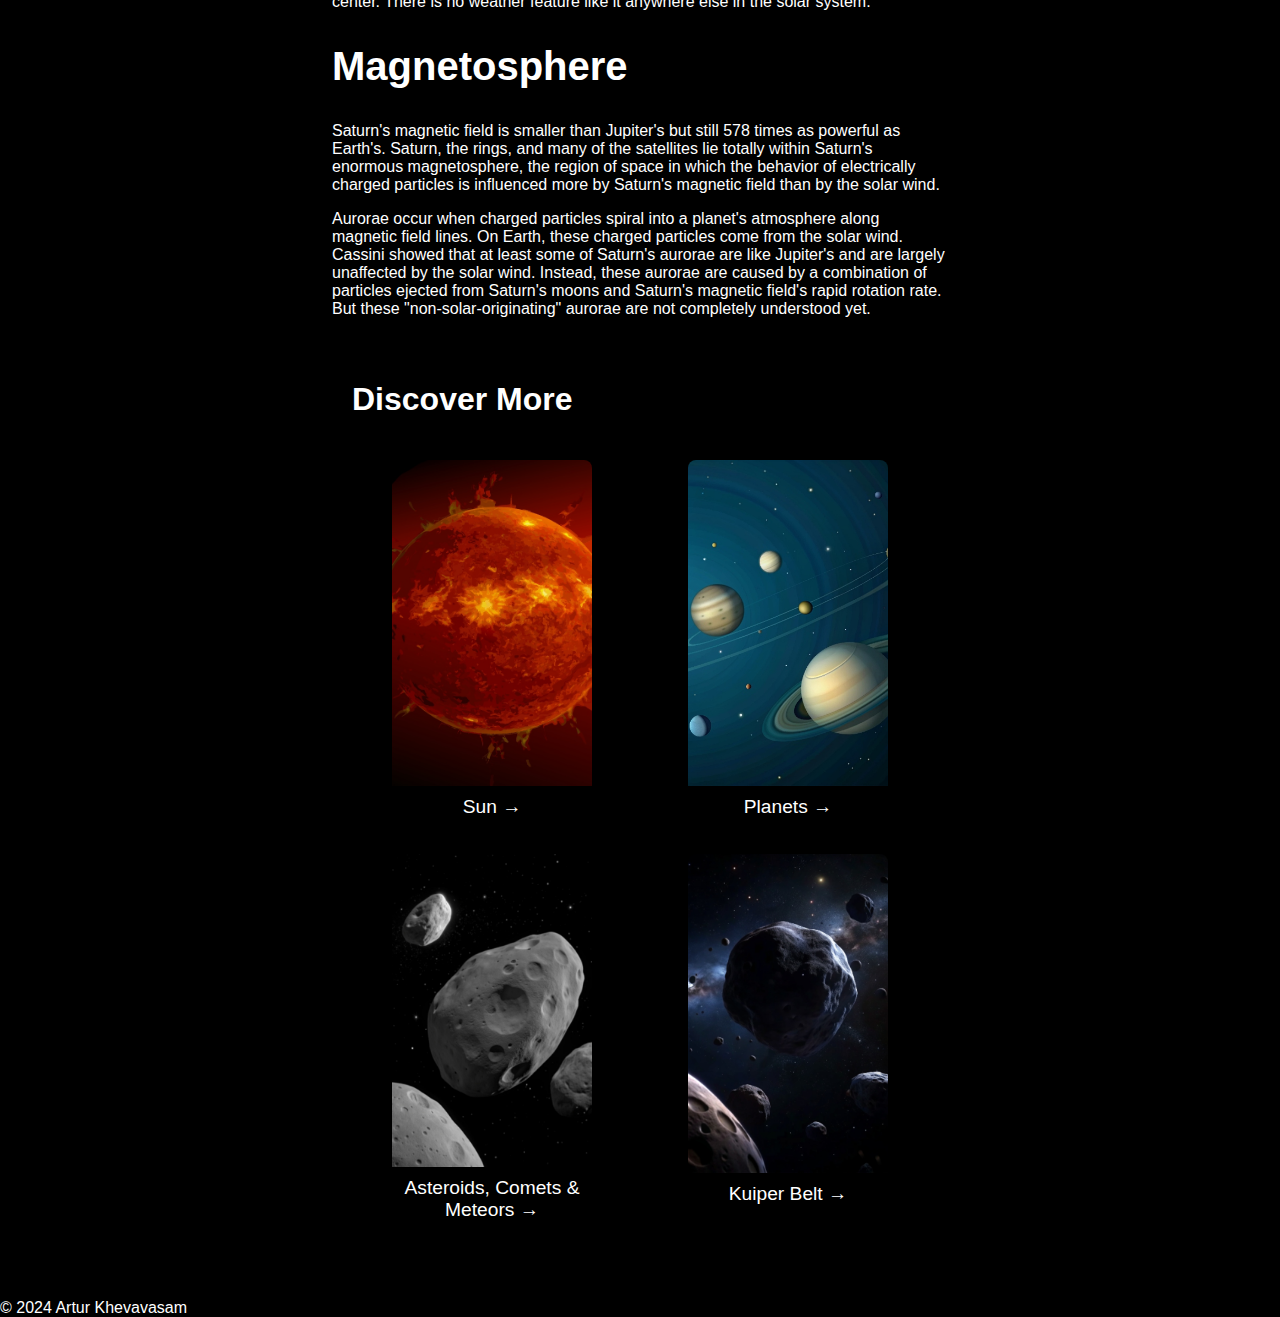
<file: saturn.html>
<!DOCTYPE html>
<html lang="en">
<head>
    <meta charset="UTF-8">
    <meta name="viewport" content="width=device-width, initial-scale=1.0">
    <title>Saturn - Solar System</title>
    <!-- Основной CSS файл -->
    <link rel="stylesheet" href="styles/saturn.css">
    <!-- CSS для мобильных устройств -->
    <link rel="stylesheet" href="mobile.css/saturn1.css" media="screen and (max-width: 768px)">
    <link rel="stylesheet" href="mobile.css/saturn1.css" media="screen and (max-width: 480px)">
</head>
<body>
    <header>
        <h1>Solar System</h1>
        <nav>
            <ul>
                <li><a href="index.html">Home</a></li>
                <li><a href="sun.html">Sun</a></li>
                <li><a href="mercury.html">Mercury</a></li>
                <li><a href="venus.html">Venus</a></li>
                <li><a href="earth.html">Earth</a></li>
                <li><a href="mars.html">Mars</a></li>
                <li><a href="jupiter.html">Jupiter</a></li>
                <li><a href="saturn.html">Saturn</a></li>
                <li><a href="uranus.html">Uranus</a></li>
                <li><a href="neptune.html">Neptune</a></li>
                                      <li><a href="test.html">Test</a></li>
                <!-- Добавьте ссылки на другие планеты здесь -->
            </ul>
        </nav>
    </header>
    <main>
      <button class="nav-button" onclick="toggleSideNav()">☰ Navigation</button>
   <nav class="side-navigation">
              <ul>
                  <li><a href="#facts">Saturn Facts</a></li>
                  <li><a href="#introduction">Introduction</a></li>
                  <li><a href="#potential-for-life">Potential for Life</a></li>
                  <li><a href="#orbit-and-rotation">Orbit and Rotation</a></li>
                  <li><a href="#rings">Rings</a></li>
                  <li><a href="#structure">Structure</a></li>
                  <li><a href="#3d-simulation">3D Simulation</a></li>
                  <li><a href="#atmosphere">Atmosphere</a></li>
                  <li><a href="#namesake">Namesake</a></li>
                  <li><a href="#size-and-distance">Size and Distance</a></li>
                  <li><a href="#moons">Moons</a></li>
                  <li><a href="#formation">Formation</a></li>
                  <li><a href="#surface">Surface</a></li>
                  <li><a href="#magnetosphere">Magnetosphere</a></li>
              </nav>
          </div>
          <div class="text-content">
          <section class="text-section" id="facts">
              <h1>Saturn Facts</h1>
              <p>Saturn is the sixth planet from the Sun, and the second-largest planet in our solar system.</p>
          </section>
          </div>

        <section class="planet-background">
            <h1>Saturn</h1>
            <p>Saturn is the sixth planet from the Sun, and the second largest in the solar system. It’s surrounded by beautiful rings.</p>
        </section>
        <div class="content">

        <section id="introduction">
            <h2>Introduction</h2>
            <p>Like fellow gas giant Jupiter, Saturn is a massive ball made mostly of hydrogen and helium. Saturn is not the only planet to have rings, but none are as spectacular or as complex as Saturn's. Saturn also has dozens of moons.</p>

            <p>From the jets of water that spray from Saturn's moon Enceladus to the methane lakes on smoggy Titan, the Saturn system is a rich source of scientific discovery and still holds many mysteries.</p>
        </section>

        <section id="namesake">
            <h2>Namesake</h2>
            <p>The farthest planet from Earth discovered by the unaided human eye, Saturn has been known since ancient times. The planet is named for the Roman god of agriculture and wealth, who was also the father of Jupiter.</p>
        </section>

        <section id="potential-for-life">
            <h2>Potential for Life</h2>
            <p>Saturn's environment is not conducive to life as we know it. The temperatures, pressures, and materials that characterize this planet are most likely too extreme and volatile for organisms to adapt to.</p>

            <p>While planet Saturn is an unlikely place for living things to take hold, the same is not true of some of its many moons. Satellites like Enceladus and Titan, home to internal oceans, could possibly support life.</p>
        </section>

        <section id="size-and-distance">
            <h2>Size and Distance</h2>
            <p>With an equatorial diameter of about 74,897 miles (120,500 kilometers), Saturn is 9 times wider than Earth. If Earth were the size of a nickel, Saturn would be about as big as a volleyball.</p>

            <p>From an average distance of 886 million miles (1.4 billion kilometers), Saturn is 9.5 astronomical units away from the Sun. One astronomical unit (abbreviated as AU), is the distance from the Sun to Earth. From this distance, it takes sunlight 80 minutes to travel from the Sun to Saturn.</p>
        </section>

        <section id="3d-simulation">
            <h2>3D Simulation</h2>
            <div class="simulation-container">
                <iframe src="https://eyes.nasa.gov/apps/solar-system/#/saturn?detailPanel=false&logo=false" allowfullscreen ></iframe>
            </div>
        </section>

        <section id="orbit-and-rotation">
            <h2>Orbit and Rotation</h2>
            <p>Saturn has the second-shortest day in the solar system. One day on Saturn takes only 10.7 hours (the time it takes for Saturn to rotate or spin around once), and Saturn makes a complete orbit around the Sun (a year in Saturnian time) in about 29.4 Earth years (10,756 Earth days).</p>

            <p>Its axis is tilted by 26.73 degrees with respect to its orbit around the Sun, which is similar to Earth's 23.5-degree tilt. This means that, like Earth, Saturn experiences seasons.</p>
        </section>

        <section id="moons">
            <h2>Moons</h2>
            <p>Saturn is home to a vast array of intriguing and unique worlds. From the haze-shrouded surface of Titan to crater-riddled Phoebe, each of Saturn's moons tells another piece of the story surrounding the Saturn system. As of June 8, 2023, Saturn has 146 moons in its orbit, with others continually awaiting confirmation of their discovery and official naming by the International Astronomical Union (IAU).</p>
        </section>

        <section id="rings">
            <h2>Rings</h2>
            <p>Saturn's rings are thought to be pieces of comets, asteroids, or shattered moons that broke up before they reached the planet, torn apart by Saturn's powerful gravity. They are made of billions of small chunks of ice and rock coated with other materials such as dust. The ring particles mostly range from tiny, dust-sized icy grains to chunks as big as a house. A few particles are as large as mountains. The rings would look mostly white if you looked at them from the cloud tops of Saturn, and interestingly, each ring orbits at a different speed around the planet.</p>

            <p>Saturn's ring system extends up to 175,000 miles (282,000 kilometers) from the planet, yet the vertical height is typically about 30 feet (10 meters) in the main rings. Named alphabetically in the order they were discovered, the rings are relatively close to each other, with the exception of a gap measuring 2,920 miles (4,700 kilometers) in width called the Cassini Division that separates Rings A and B. The main rings are A, B, and C. Rings D, E, F, and G are fainter and more recently discovered.</p>

            <p>Starting at Saturn and moving outward, there is the D ring, C ring, B ring, Cassini Division, A ring, F ring, G ring, and finally, the E ring. Much farther out, there is the very faint Phoebe ring in the orbit of Saturn's moon Phoebe.</p>
        </section>

        <section id="formation">
            <h2>Formation</h2>
            <p>Saturn took shape when the rest of the solar system formed about 4.5 billion years ago when gravity pulled swirling gas and dust in to become this gas giant. About 4 billion years ago, Saturn settled into its current position in the outer solar system, where it is the sixth planet from the Sun. Like Jupiter, Saturn is mostly made of hydrogen and helium, the same two main components that make up the Sun.</p>
        </section>

        <section id="structure">
            <h2>Structure</h2>
            <p>Like Jupiter, Saturn is made mostly of hydrogen and helium. At Saturn's center is a dense core of metals like iron and nickel surrounded by rocky material and other compounds solidified by intense pressure and heat. It is enveloped by liquid metallic hydrogen inside a layer of liquid hydrogen –similar to Jupiter's core but considerably smaller.</p>

            <p>It's hard to imagine, but Saturn is the only planet in our solar system with an average density that is less than water. The giant gas planet could float in a bathtub if such a colossal thing existed.</p>
        </section>

        <section id="surface">
            <h2>Surface</h2>
            <p>As a gas giant, Saturn doesn’t have a true surface. The planet is mostly swirling gases and liquids deeper down. While a spacecraft would have nowhere to land on Saturn, it wouldn’t be able to fly through unscathed either. The extreme pressures and temperatures deep inside the planet would crush, melt, and vaporize any spacecraft trying to fly into the planet.</p>
        </section>

        <section id="atmosphere">
            <h2>Atmosphere</h2>
            <p>Saturn is blanketed with clouds that appear as faint stripes, jet streams, and storms. The planet is many different shades of yellow, brown, and gray.</p>

            <p>Winds in the upper atmosphere reach 1,600 feet per second (500 meters per second) in the equatorial region. In contrast, the strongest hurricane-force winds on Earth top out at about 360 feet per second (110 meters per second). And the pressure – the same kind you feel when you dive deep underwater – is so powerful it squeezes gas into a liquid.</p>

            <p>Saturn's north pole has an interesting atmospheric feature – a six-sided jet stream. This hexagon-shaped pattern was first noticed in images from the Voyager I spacecraft and has been more closely observed by the Cassini spacecraft since. Spanning about 20,000 miles (30,000 kilometers) across, the hexagon is a wavy jet stream of 200-mile-per-hour winds (about 322 kilometers per hour) with a massive, rotating storm at the center. There is no weather feature like it anywhere else in the solar system.</p>
        </section>

        <section id="magnetosphere">
            <h2>Magnetosphere</h2>
            <p>Saturn's magnetic field is smaller than Jupiter's but still 578 times as powerful as Earth's. Saturn, the rings, and many of the satellites lie totally within Saturn's enormous magnetosphere, the region of space in which the behavior of electrically charged particles is influenced more by Saturn's magnetic field than by the solar wind.</p>

            <p>Aurorae occur when charged particles spiral into a planet's atmosphere along magnetic field lines. On Earth, these charged particles come from the solar wind. Cassini showed that at least some of Saturn's aurorae are like Jupiter's and are largely unaffected by the solar wind. Instead, these aurorae are caused by a combination of particles ejected from Saturn's moons and Saturn's magnetic field's rapid rotation rate. But these "non-solar-originating" aurorae are not completely understood yet.</p>

        </section>


        <div class="more-topics">
            <h2>Discover More</h2>
            <div class="topics-grid">
                <a href="sun.html" class="topic-card">
                    <img src="images/sun.jpg" alt="Sun">
                    <p>Sun &rarr;</p>
                </a>
                <a href="planets.html" class="topic-card">
                    <img src="images/planets.jpg" alt="Planets">
                    <p>Planets &rarr;</p>
                </a>
                <a href="asteroids.html" class="topic-card">
                    <img src="images/asteroids.jpg" alt="Asteroids, Comets & Meteors">
                    <p>Asteroids, Comets & Meteors &rarr;</p>
                </a>
                <a href="kuiper-belt.html" class="topic-card">
                    <img src="images/kuiper-belt.jpg" alt="Kuiper Belt">
                    <p>Kuiper Belt &rarr;</p>
                </a>
            </div>
        </div>



    </main>

    <footer>
        <p>&copy; 2024 Artur Khevavasam</p>
    </footer>

      <script src="scripts/main.js"></script>


</body>
</html>
</file>
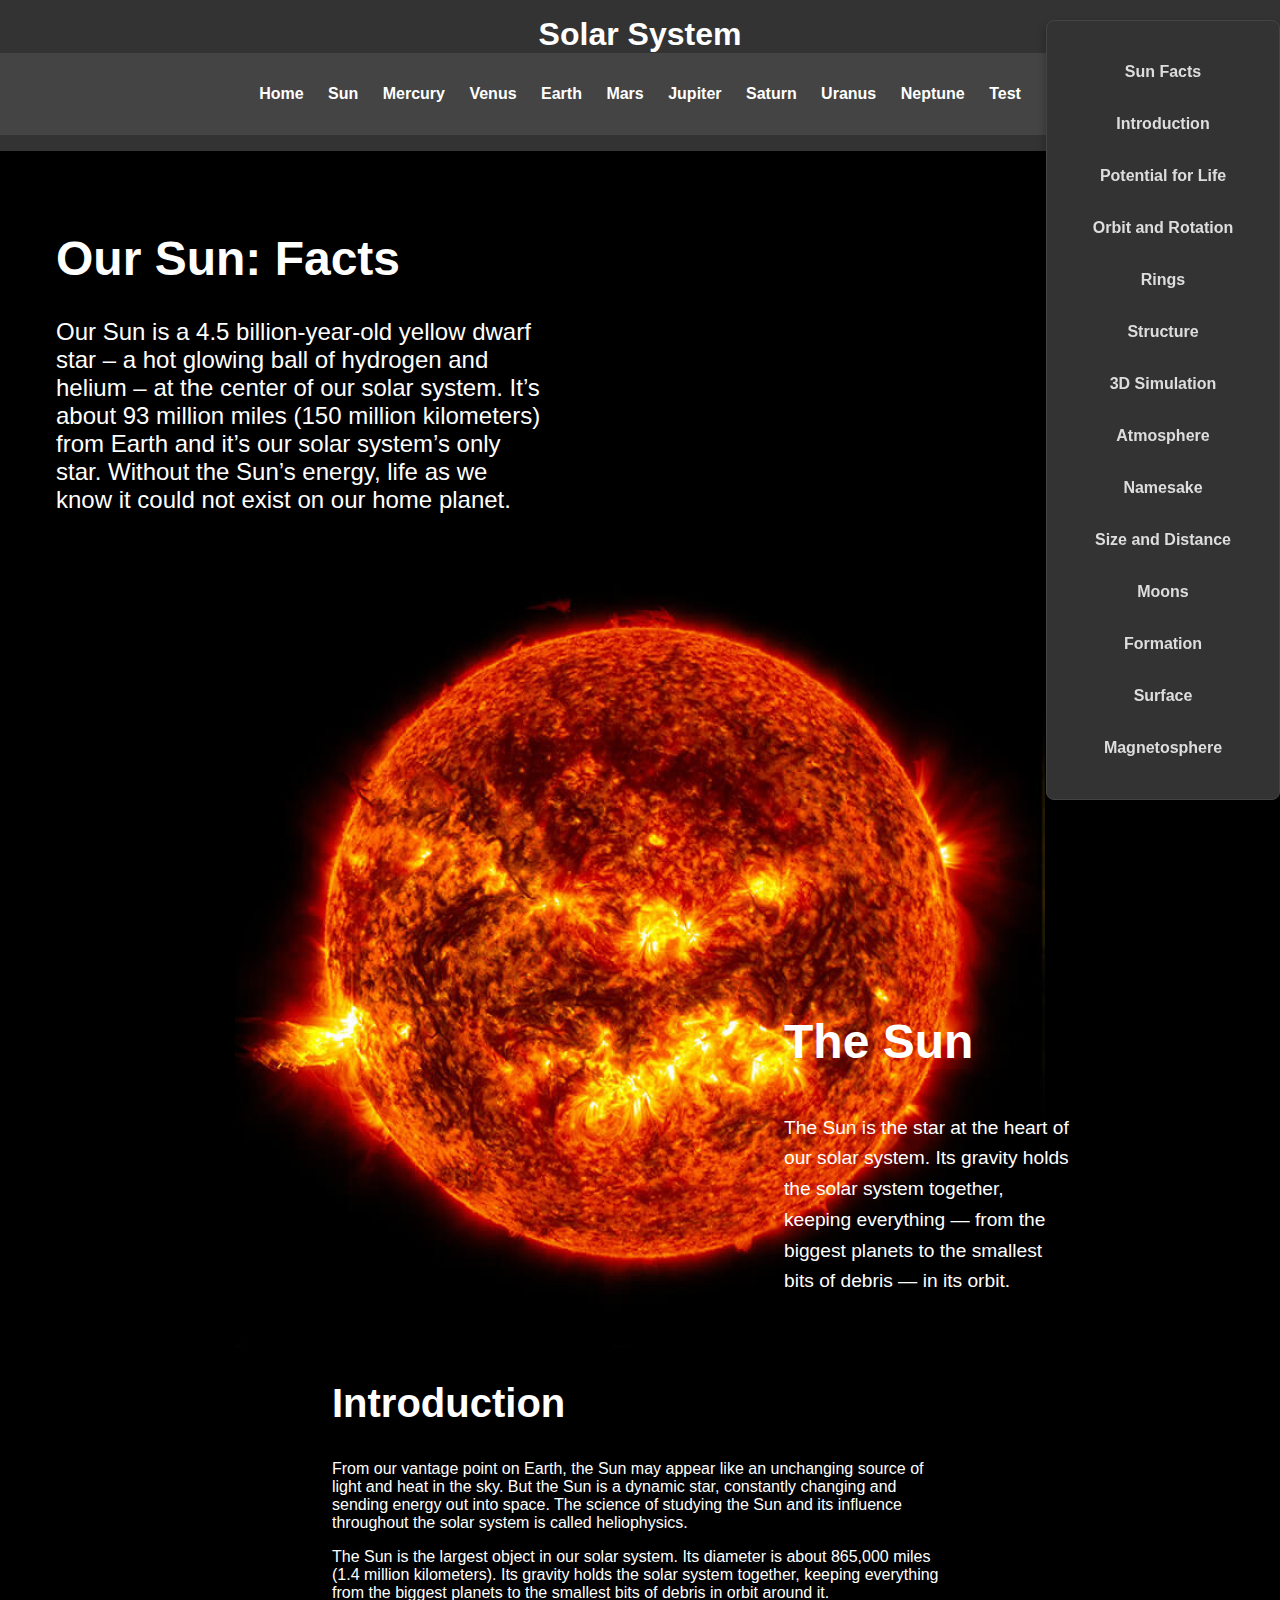
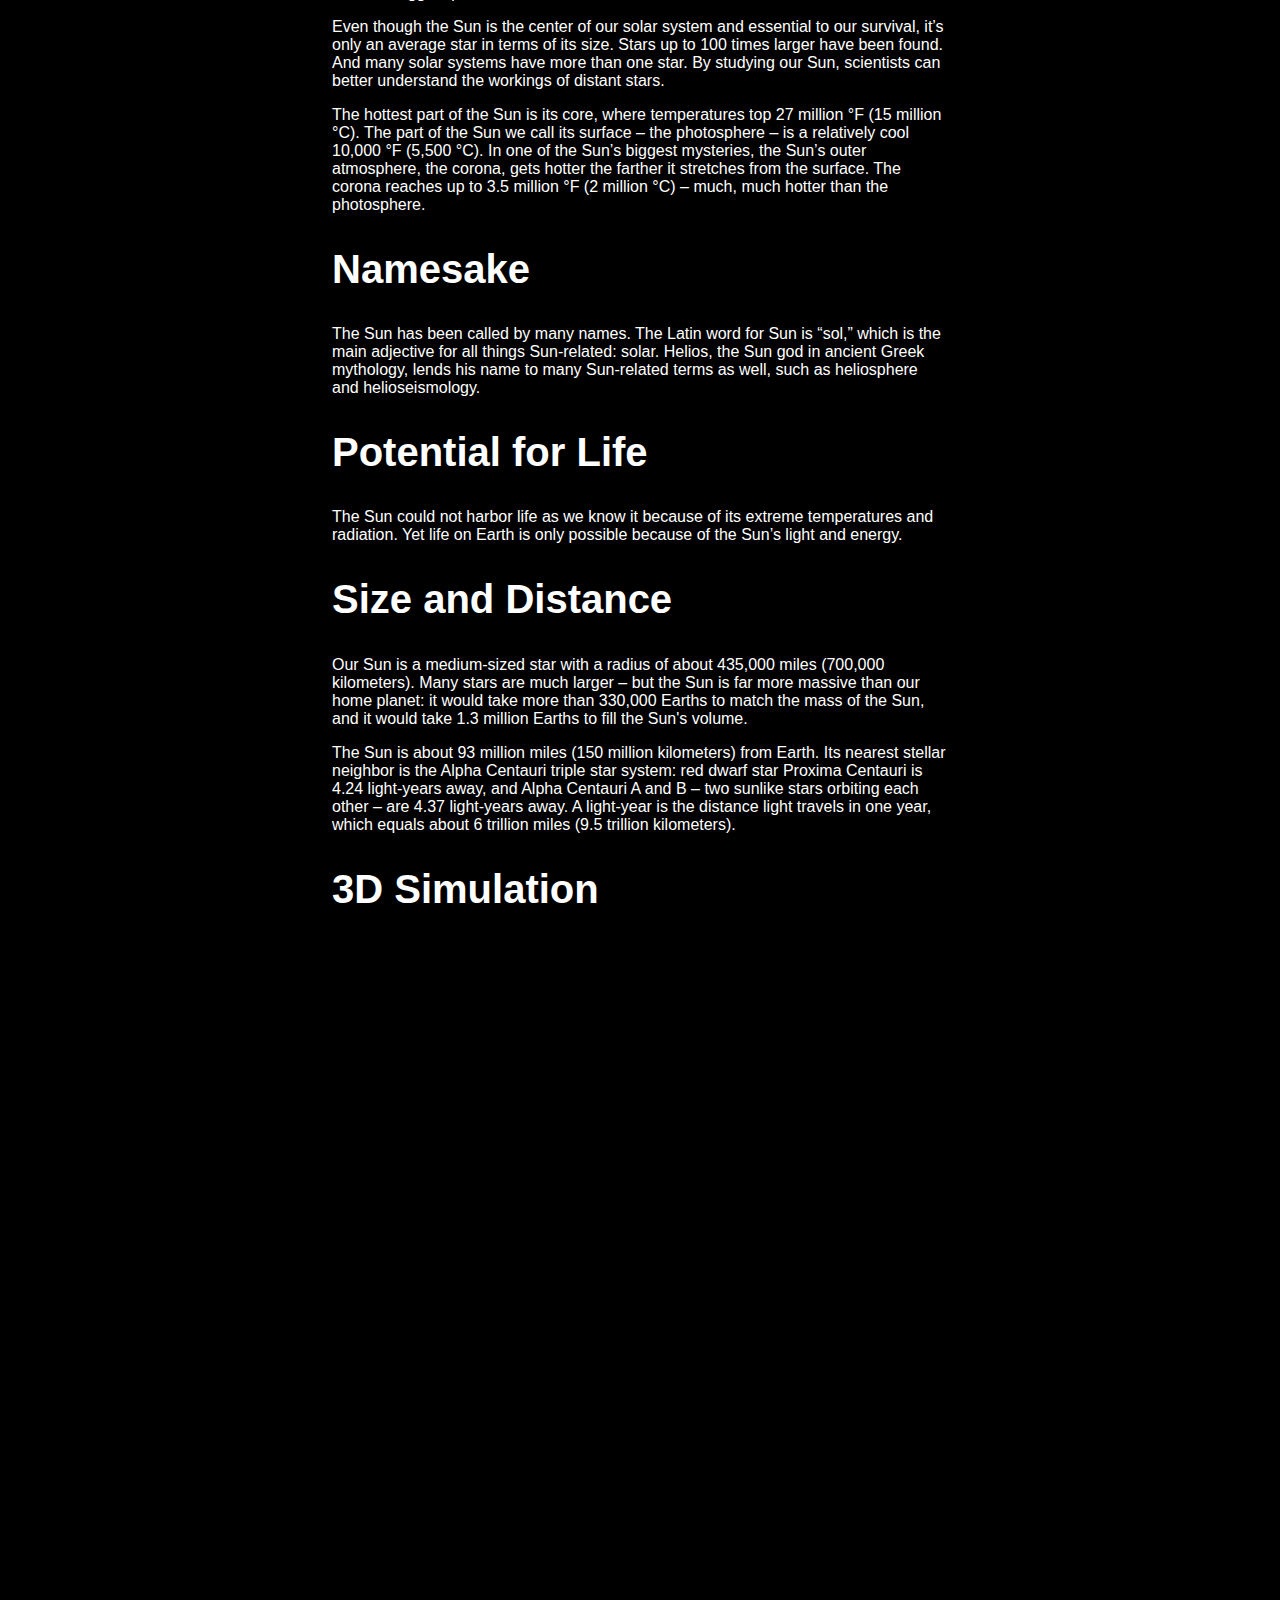
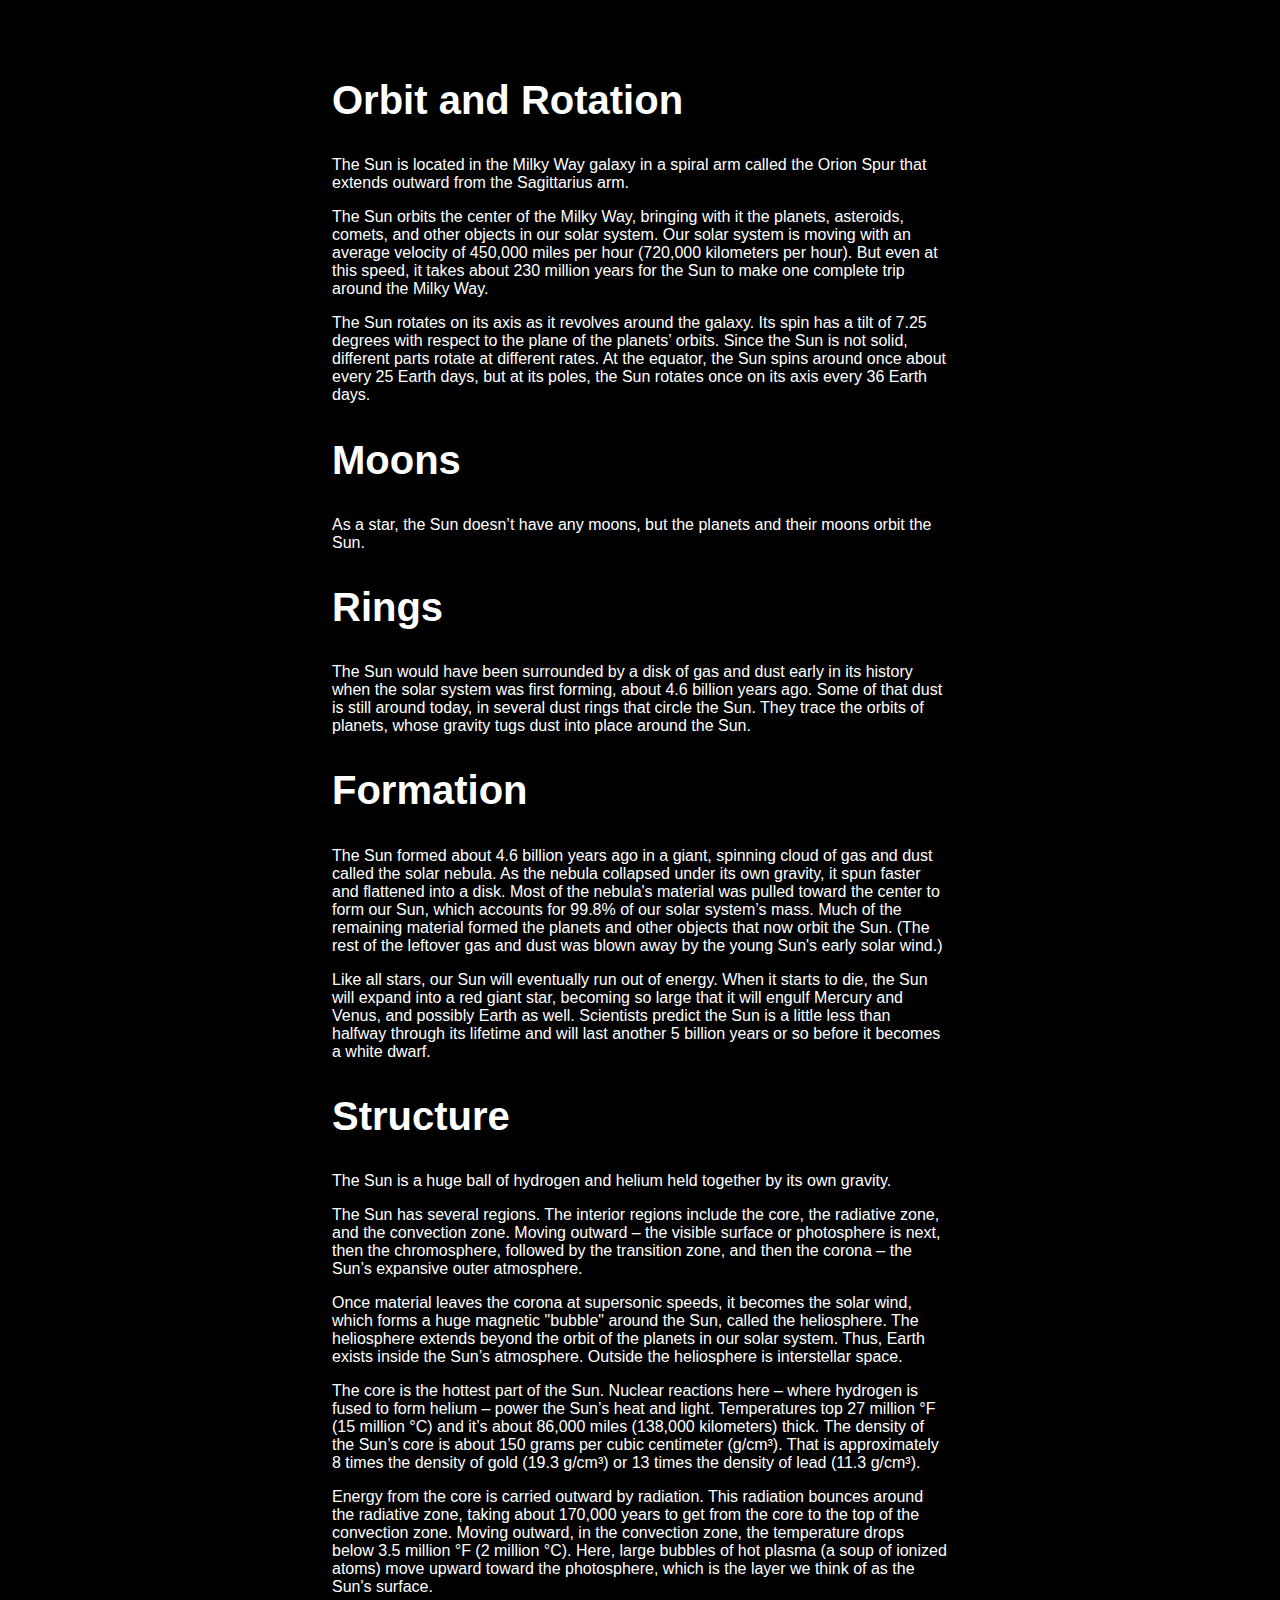
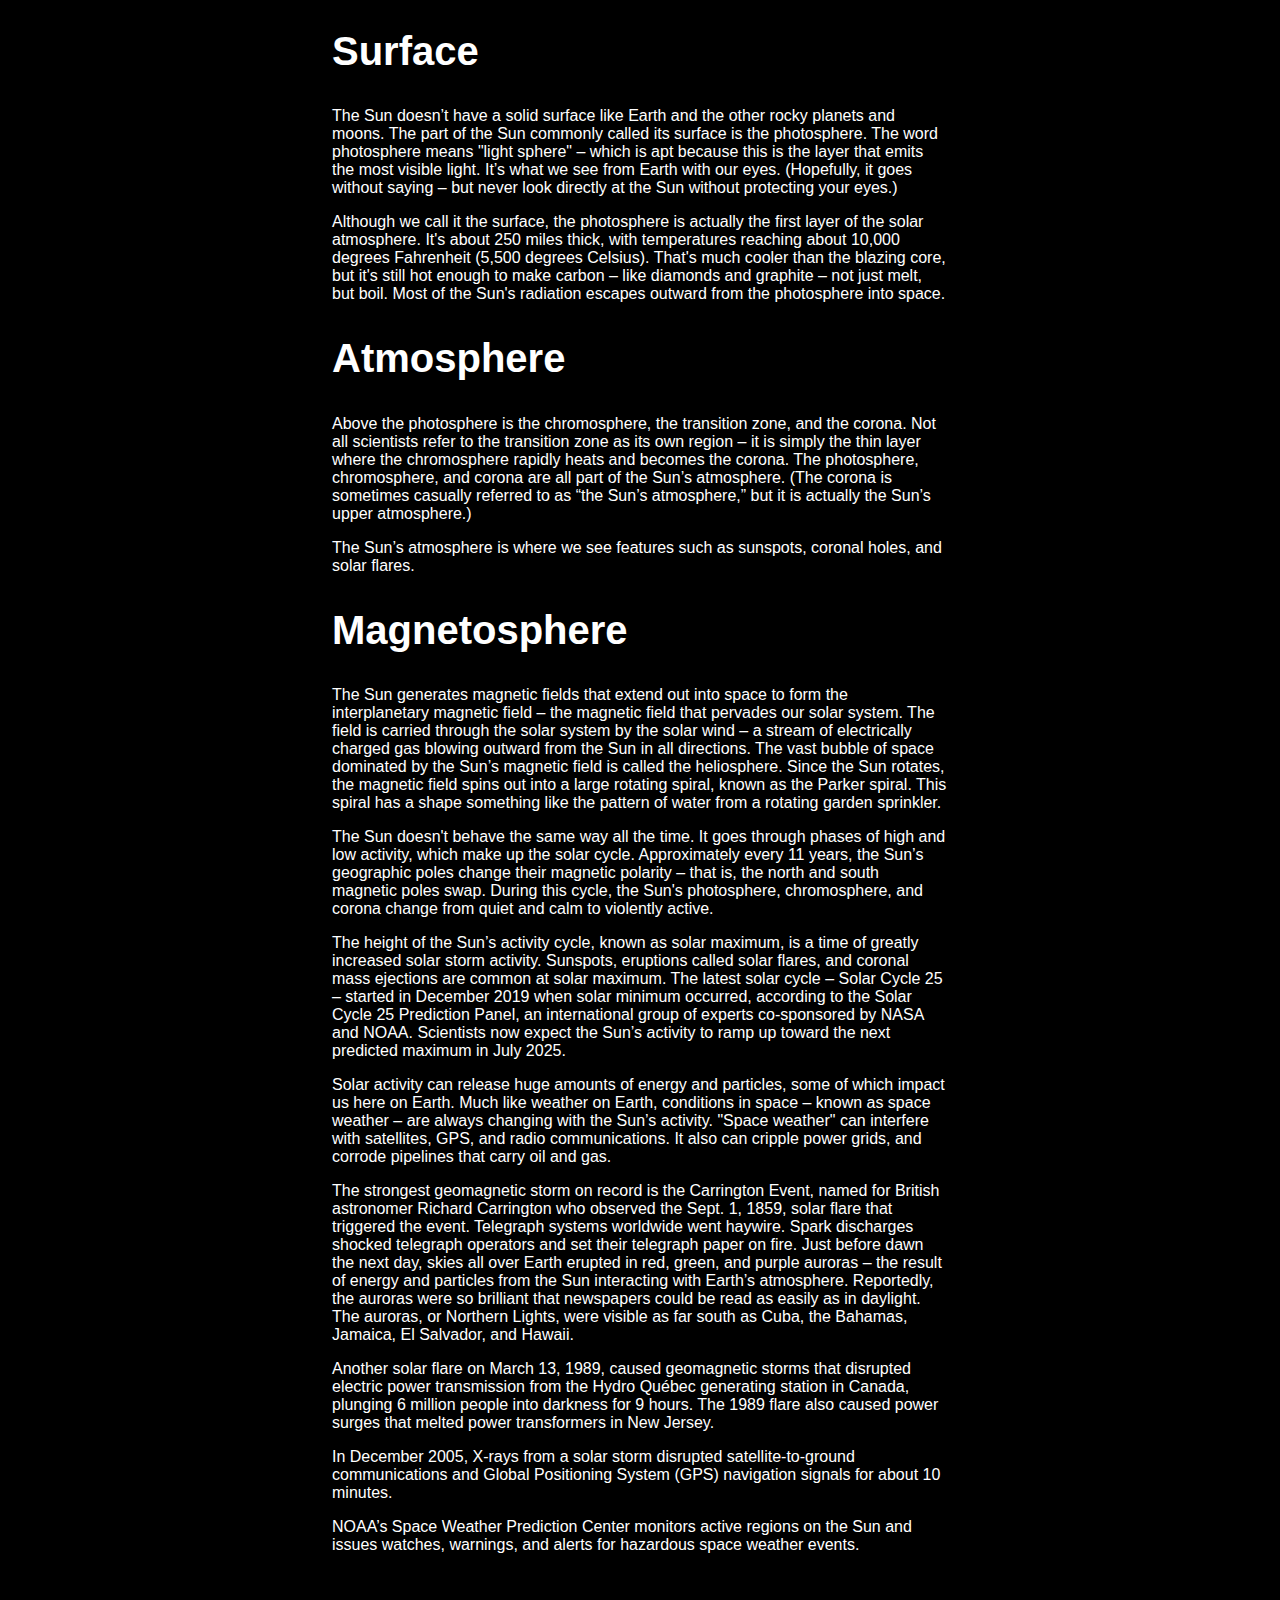
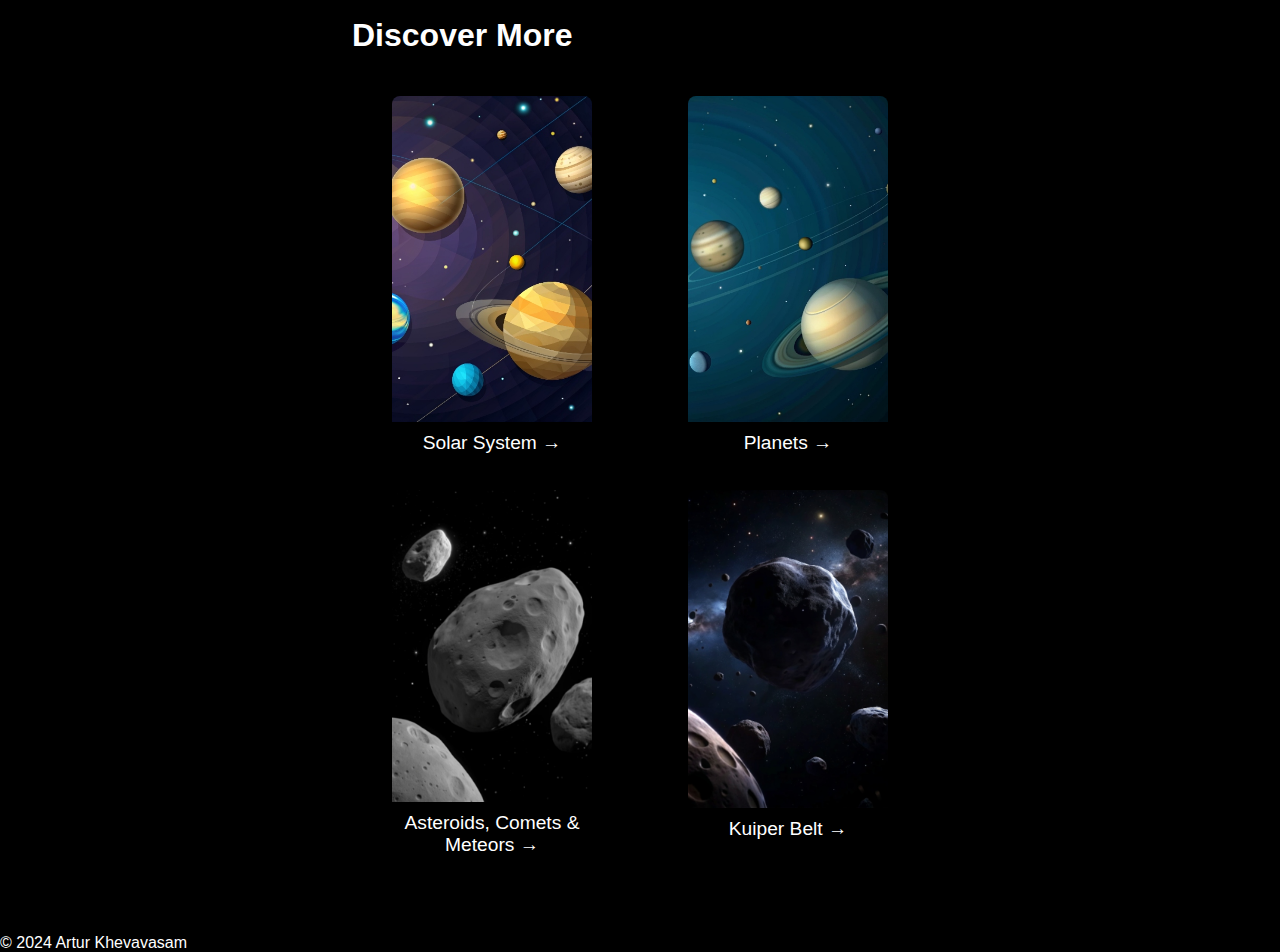
<file: sun.html>
<!DOCTYPE html>
<html lang="en">
<head>
    <meta charset="UTF-8">
    <meta name="viewport" content="width=device-width, initial-scale=1.0">
    <title>Sun - Solar System</title>
    <!-- Основной CSS файл -->
    <link rel="stylesheet" href="styles/sun.css">
    <!-- CSS для мобильных устройств -->
    <link rel="stylesheet" href="mobile.css/sun1.css" media="screen and (max-width: 768px)">
    <link rel="stylesheet" href="mobile.css/sun1.css" media="screen and (max-width: 480px)">
</head>
<body>
    <header>
        <h1>Solar System</h1>
        <nav>
            <ul>
                <li><a href="index.html">Home</a></li>
                <li><a href="sun.html">Sun</a></li>
                <li><a href="mercury.html">Mercury</a></li>
                <li><a href="venus.html">Venus</a></li>
                <li><a href="earth.html">Earth</a></li>
                <li><a href="mars.html">Mars</a></li>
                <li><a href="jupiter.html">Jupiter</a></li>
                <li><a href="saturn.html">Saturn</a></li>
                <li><a href="uranus.html">Uranus</a></li>
                <li><a href="neptune.html">Neptune</a></li>
                                      <li><a href="test.html">Test</a></li>
                <!-- Добавьте ссылки на другие планеты здесь -->
            </ul>
        </nav>
    </header>
    <main>
      <button class="nav-button" onclick="toggleSideNav()">☰ Navigation</button>
   <nav class="side-navigation">
              <ul>
                  <li><a href="#facts">Sun Facts</a></li>
                  <li><a href="#introduction">Introduction</a></li>
                  <li><a href="#potential-for-life">Potential for Life</a></li>
                  <li><a href="#orbit-and-rotation">Orbit and Rotation</a></li>
                  <li><a href="#rings">Rings</a></li>
                  <li><a href="#structure">Structure</a></li>
                  <li><a href="#3d-simulation">3D Simulation</a></li>
                  <li><a href="#atmosphere">Atmosphere</a></li>
                  <li><a href="#namesake">Namesake</a></li>
                  <li><a href="#size-and-distance">Size and Distance</a></li>
                  <li><a href="#moons">Moons</a></li>
                  <li><a href="#formation">Formation</a></li>
                  <li><a href="#surface">Surface</a></li>
                  <li><a href="#magnetosphere">Magnetosphere</a></li>
              </ul>
          </nav>
          <div class="text-content">
          <section class="text-section" id="facts">
              <h1>Our Sun: Facts</h1>
              <p>Our Sun is a 4.5 billion-year-old yellow dwarf star – a hot glowing ball of hydrogen and helium – at the center of our solar system. It’s about 93 million miles (150 million kilometers) from Earth and it’s our solar system’s only star. Without the Sun’s energy, life as we know it could not exist on our home planet.</p>
          </section>
          </div>

        <section class="planet-background">
            <h1>The Sun</h1>
            <p>The Sun is the star at the heart of our solar system. Its gravity holds the solar system together, keeping everything — from the biggest planets to the smallest bits of debris — in its orbit.</p>
        </section>
        <div class="content">

        <section id="introduction">
            <h2>Introduction</h2>
            <p>From our vantage point on Earth, the Sun may appear like an unchanging source of light and heat in the sky. But the Sun is a dynamic star, constantly changing and sending energy out into space. The science of studying the Sun and its influence throughout the solar system is called heliophysics.</p>

            <p>The Sun is the largest object in our solar system. Its diameter is about 865,000 miles (1.4 million kilometers). Its gravity holds the solar system together, keeping everything from the biggest planets to the smallest bits of debris in orbit around it.</p>

            <p>Even though the Sun is the center of our solar system and essential to our survival, it’s only an average star in terms of its size. Stars up to 100 times larger have been found. And many solar systems have more than one star. By studying our Sun, scientists can better understand the workings of distant stars.</p>

            <p>The hottest part of the Sun is its core, where temperatures top 27 million °F (15 million °C). The part of the Sun we call its surface – the photosphere – is a relatively cool 10,000 °F (5,500 °C). In one of the Sun’s biggest mysteries, the Sun’s outer atmosphere, the corona, gets hotter the farther it stretches from the surface. The corona reaches up to 3.5 million °F (2 million °C) – much, much hotter than the photosphere.</p>
        </section>

        <section id="namesake">
            <h2>Namesake</h2>
            <p>The Sun has been called by many names. The Latin word for Sun is “sol,” which is the main adjective for all things Sun-related: solar. Helios, the Sun god in ancient Greek mythology, lends his name to many Sun-related terms as well, such as heliosphere and helioseismology.</p>
        </section>

        <section id="potential-for-life">
            <h2>Potential for Life</h2>
            <p>The Sun could not harbor life as we know it because of its extreme temperatures and radiation. Yet life on Earth is only possible because of the Sun’s light and energy.</p>
        </section>

        <section id="size-and-distance">
            <h2>Size and Distance</h2>
            <p>Our Sun is a medium-sized star with a radius of about 435,000 miles (700,000 kilometers). Many stars are much larger – but the Sun is far more massive than our home planet: it would take more than 330,000 Earths to match the mass of the Sun, and it would take 1.3 million Earths to fill the Sun's volume.</p>

            <p>The Sun is about 93 million miles (150 million kilometers) from Earth. Its nearest stellar neighbor is the Alpha Centauri triple star system: red dwarf star Proxima Centauri is 4.24 light-years away, and Alpha Centauri A and B – two sunlike stars orbiting each other – are 4.37 light-years away. A light-year is the distance light travels in one year, which equals about 6 trillion miles (9.5 trillion kilometers).</p>
        </section>

        <section id="3d-simulation">
            <h2>3D Simulation</h2>
            <div class="simulation-container">
              <iframe src="https://eyes.nasa.gov/apps/solar-system/#/sun?logo=false" allowfullscreen ></iframe>
            </div>
        </section>

        <section id="orbit-and-rotation">
            <h2>Orbit and Rotation</h2>
            <p>The Sun is located in the Milky Way galaxy in a spiral arm called the Orion Spur that extends outward from the Sagittarius arm.</p>
            <p>The Sun orbits the center of the Milky Way, bringing with it the planets, asteroids, comets, and other objects in our solar system. Our solar system is moving with an average velocity of 450,000 miles per hour (720,000 kilometers per hour). But even at this speed, it takes about 230 million years for the Sun to make one complete trip around the Milky Way.</p>

            <p>The Sun rotates on its axis as it revolves around the galaxy. Its spin has a tilt of 7.25 degrees with respect to the plane of the planets’ orbits. Since the Sun is not solid, different parts rotate at different rates. At the equator, the Sun spins around once about every 25 Earth days, but at its poles, the Sun rotates once on its axis every 36 Earth days.</p>
        </section>

        <section id="moons">
            <h2>Moons</h2>
            <p>As a star, the Sun doesn’t have any moons, but the planets and their moons orbit the Sun.</p>
        </section>

        <section id="rings">
            <h2>Rings</h2>
            <p>The Sun would have been surrounded by a disk of gas and dust early in its history when the solar system was first forming, about 4.6 billion years ago. Some of that dust is still around today, in several dust rings that circle the Sun. They trace the orbits of planets, whose gravity tugs dust into place around the Sun.</p>
        </section>

        <section id="formation">
            <h2>Formation</h2>
            <p>The Sun formed about 4.6 billion years ago in a giant, spinning cloud of gas and dust called the solar nebula. As the nebula collapsed under its own gravity, it spun faster and flattened into a disk. Most of the nebula's material was pulled toward the center to form our Sun, which accounts for 99.8% of our solar system’s mass. Much of the remaining material formed the planets and other objects that now orbit the Sun. (The rest of the leftover gas and dust was blown away by the young Sun's early solar wind.)</p>

            <p>Like all stars, our Sun will eventually run out of energy. When it starts to die, the Sun will expand into a red giant star, becoming so large that it will engulf Mercury and Venus, and possibly Earth as well. Scientists predict the Sun is a little less than halfway through its lifetime and will last another 5 billion years or so before it becomes a white dwarf.</p>
        </section>

        <section id="structure">
            <h2>Structure</h2>
            <p>The Sun is a huge ball of hydrogen and helium held together by its own gravity.</p>

            <p>The Sun has several regions. The interior regions include the core, the radiative zone, and the convection zone. Moving outward – the visible surface or photosphere is next, then the chromosphere, followed by the transition zone, and then the corona – the Sun’s expansive outer atmosphere.</p>

            <p>Once material leaves the corona at supersonic speeds, it becomes the solar wind, which forms a huge magnetic "bubble" around the Sun, called the heliosphere. The heliosphere extends beyond the orbit of the planets in our solar system. Thus, Earth exists inside the Sun’s atmosphere. Outside the heliosphere is interstellar space.</p>

            <p>The core is the hottest part of the Sun. Nuclear reactions here – where hydrogen is fused to form helium – power the Sun’s heat and light. Temperatures top 27 million °F (15 million °C) and it’s about 86,000 miles (138,000 kilometers) thick. The density of the Sun’s core is about 150 grams per cubic centimeter (g/cm³). That is approximately 8 times the density of gold (19.3 g/cm³) or 13 times the density of lead (11.3 g/cm³).</p>

            <p>Energy from the core is carried outward by radiation. This radiation bounces around the radiative zone, taking about 170,000 years to get from the core to the top of the convection zone. Moving outward, in the convection zone, the temperature drops below 3.5 million °F (2 million °C). Here, large bubbles of hot plasma (a soup of ionized atoms) move upward toward the photosphere, which is the layer we think of as the Sun's surface.</p>

        <section id="surface">
            <h2>Surface</h2>
            <p>The Sun doesn’t have a solid surface like Earth and the other rocky planets and moons. The part of the Sun commonly called its surface is the photosphere. The word photosphere means "light sphere" – which is apt because this is the layer that emits the most visible light. It’s what we see from Earth with our eyes. (Hopefully, it goes without saying – but never look directly at the Sun without protecting your eyes.)</p>

            <p>Although we call it the surface, the photosphere is actually the first layer of the solar atmosphere. It's about 250 miles thick, with temperatures reaching about 10,000 degrees Fahrenheit (5,500 degrees Celsius). That's much cooler than the blazing core, but it's still hot enough to make carbon – like diamonds and graphite – not just melt, but boil. Most of the Sun's radiation escapes outward from the photosphere into space.</p>
        </section>

        <section id="atmosphere">
            <h2>Atmosphere</h2>
            <p>Above the photosphere is the chromosphere, the transition zone, and the corona. Not all scientists refer to the transition zone as its own region – it is simply the thin layer where the chromosphere rapidly heats and becomes the corona. The photosphere, chromosphere, and corona are all part of the Sun’s atmosphere. (The corona is sometimes casually referred to as “the Sun’s atmosphere,” but it is actually the Sun’s upper atmosphere.)</p>

            <p>The Sun’s atmosphere is where we see features such as sunspots, coronal holes, and solar flares.</p>
        </section>

        <section id="magnetosphere">
            <h2>Magnetosphere</h2>
            <p>The Sun generates magnetic fields that extend out into space to form the interplanetary magnetic field – the magnetic field that pervades our solar system. The field is carried through the solar system by the solar wind – a stream of electrically charged gas blowing outward from the Sun in all directions. The vast bubble of space dominated by the Sun’s magnetic field is called the heliosphere. Since the Sun rotates, the magnetic field spins out into a large rotating spiral, known as the Parker spiral. This spiral has a shape something like the pattern of water from a rotating garden sprinkler.</p>

            <p>The Sun doesn't behave the same way all the time. It goes through phases of high and low activity, which make up the solar cycle. Approximately every 11 years, the Sun’s geographic poles change their magnetic polarity – that is, the north and south magnetic poles swap. During this cycle, the Sun's photosphere, chromosphere, and corona change from quiet and calm to violently active.</p>

            <p>The height of the Sun’s activity cycle, known as solar maximum, is a time of greatly increased solar storm activity. Sunspots, eruptions called solar flares, and coronal mass ejections are common at solar maximum. The latest solar cycle – Solar Cycle 25 – started in December 2019 when solar minimum occurred, according to the Solar Cycle 25 Prediction Panel, an international group of experts co-sponsored by NASA and NOAA. Scientists now expect the Sun’s activity to ramp up toward the next predicted maximum in July 2025.</p>

            <p>Solar activity can release huge amounts of energy and particles, some of which impact us here on Earth. Much like weather on Earth, conditions in space – known as space weather – are always changing with the Sun’s activity. "Space weather" can interfere with satellites, GPS, and radio communications. It also can cripple power grids, and corrode pipelines that carry oil and gas.</p>

            <p>The strongest geomagnetic storm on record is the Carrington Event, named for British astronomer Richard Carrington who observed the Sept. 1, 1859, solar flare that triggered the event. Telegraph systems worldwide went haywire. Spark discharges shocked telegraph operators and set their telegraph paper on fire. Just before dawn the next day, skies all over Earth erupted in red, green, and purple auroras – the result of energy and particles from the Sun interacting with Earth’s atmosphere. Reportedly, the auroras were so brilliant that newspapers could be read as easily as in daylight. The auroras, or Northern Lights, were visible as far south as Cuba, the Bahamas, Jamaica, El Salvador, and Hawaii.</p>

            <p>Another solar flare on March 13, 1989, caused geomagnetic storms that disrupted electric power transmission from the Hydro Québec generating station in Canada, plunging 6 million people into darkness for 9 hours. The 1989 flare also caused power surges that melted power transformers in New Jersey.</p>

            <p>In December 2005, X-rays from a solar storm disrupted satellite-to-ground communications and Global Positioning System (GPS) navigation signals for about 10 minutes.

            <p>NOAA’s Space Weather Prediction Center monitors active regions on the Sun and issues watches, warnings, and alerts for hazardous space weather events.</p>
            </section>

            <div class="more-topics">
                <h2>Discover More</h2>
                <div class="topics-grid">
                    <a href="index.html" class="topic-card">
                        <img src="images/solarsystem1.jpg" alt="Solar System">
                        <p>Solar System &rarr;</p>
                    </a>
                    <a href="planets.html" class="topic-card">
                        <img src="images/planets.jpg" alt="Planets">
                        <p>Planets &rarr;</p>
                    </a>
                    <a href="asteroids.html" class="topic-card">
                        <img src="images/asteroids.jpg" alt="Asteroids, Comets & Meteors">
                        <p>Asteroids, Comets & Meteors &rarr;</p>
                    </a>
                    <a href="kuiper-belt.html" class="topic-card">
                        <img src="images/kuiper-belt.jpg" alt="Kuiper Belt">
                        <p>Kuiper Belt &rarr;</p>
                    </a>
                </div>
            </div>
    </main>

    <footer>
        <p>&copy; 2024 Artur Khevavasam</p>
    </footer>

              <script src="scripts/main.js"></script>



</body>
</html>
</file>
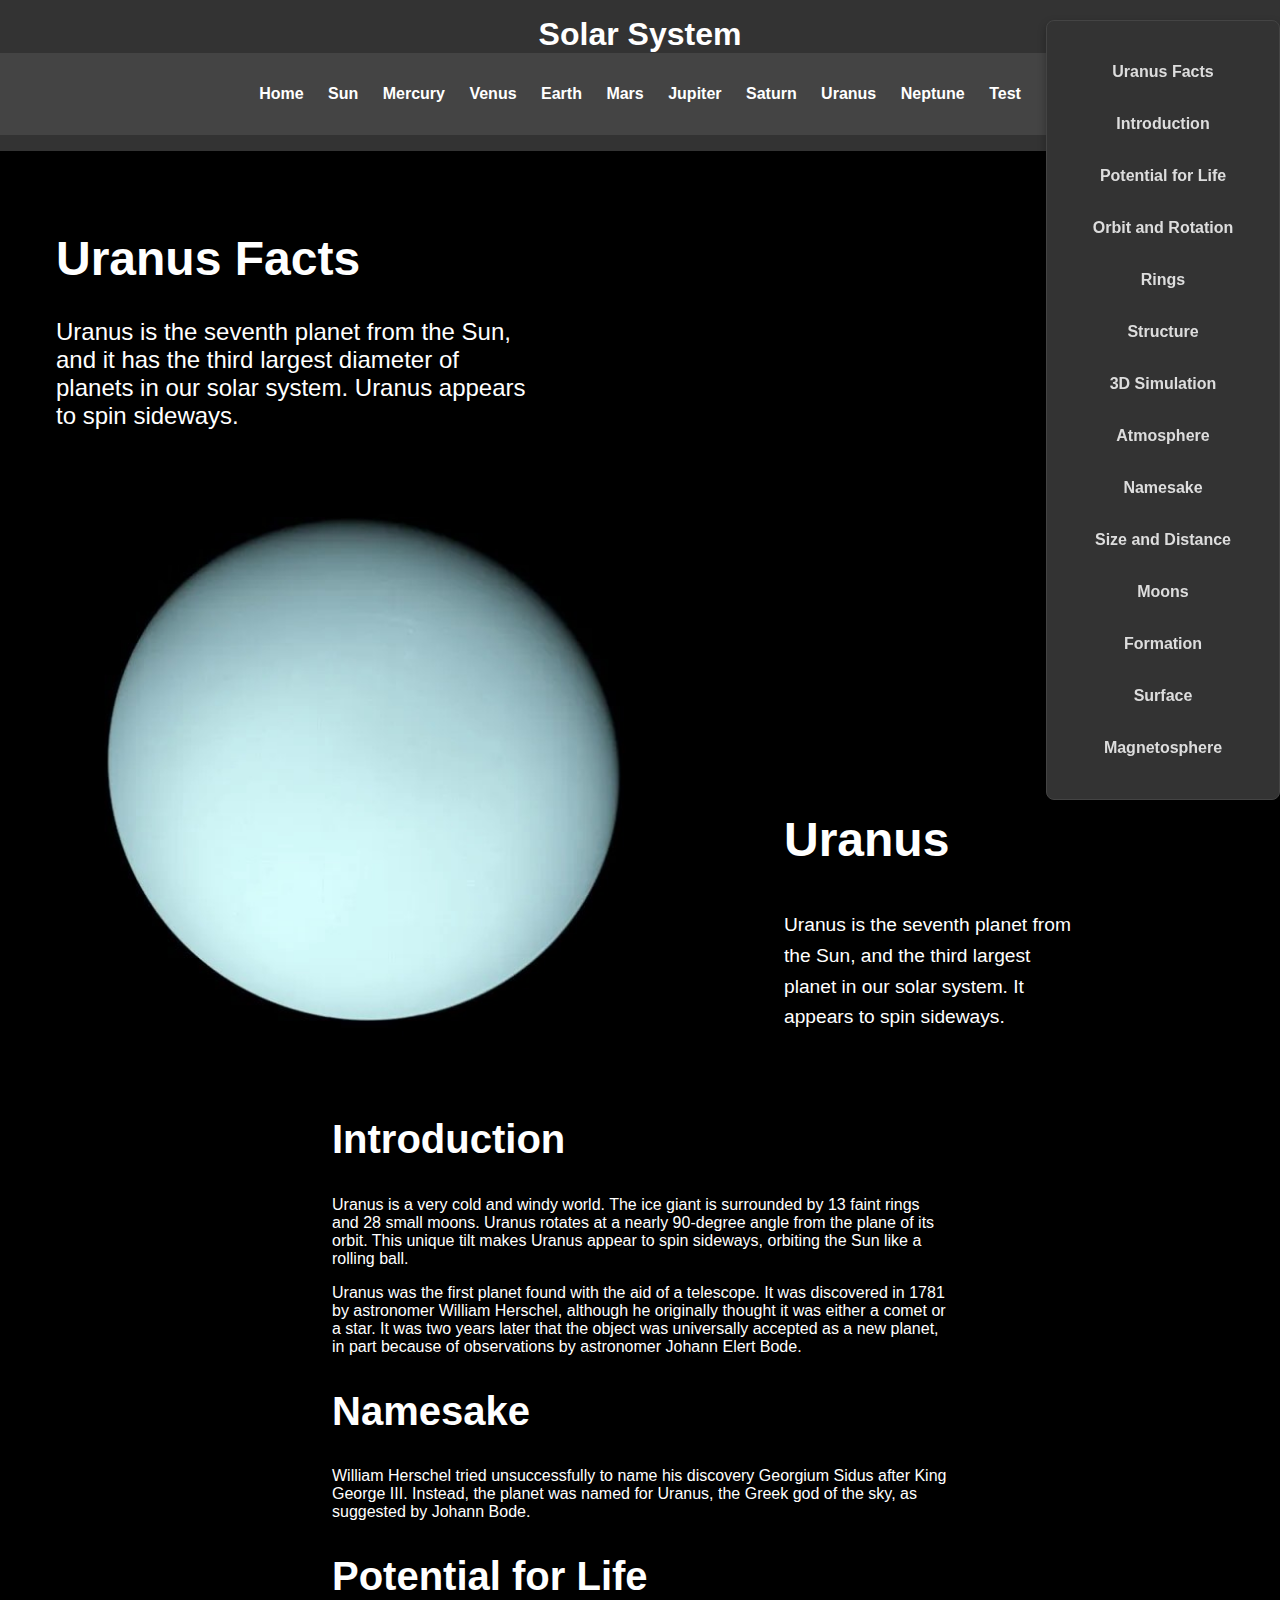
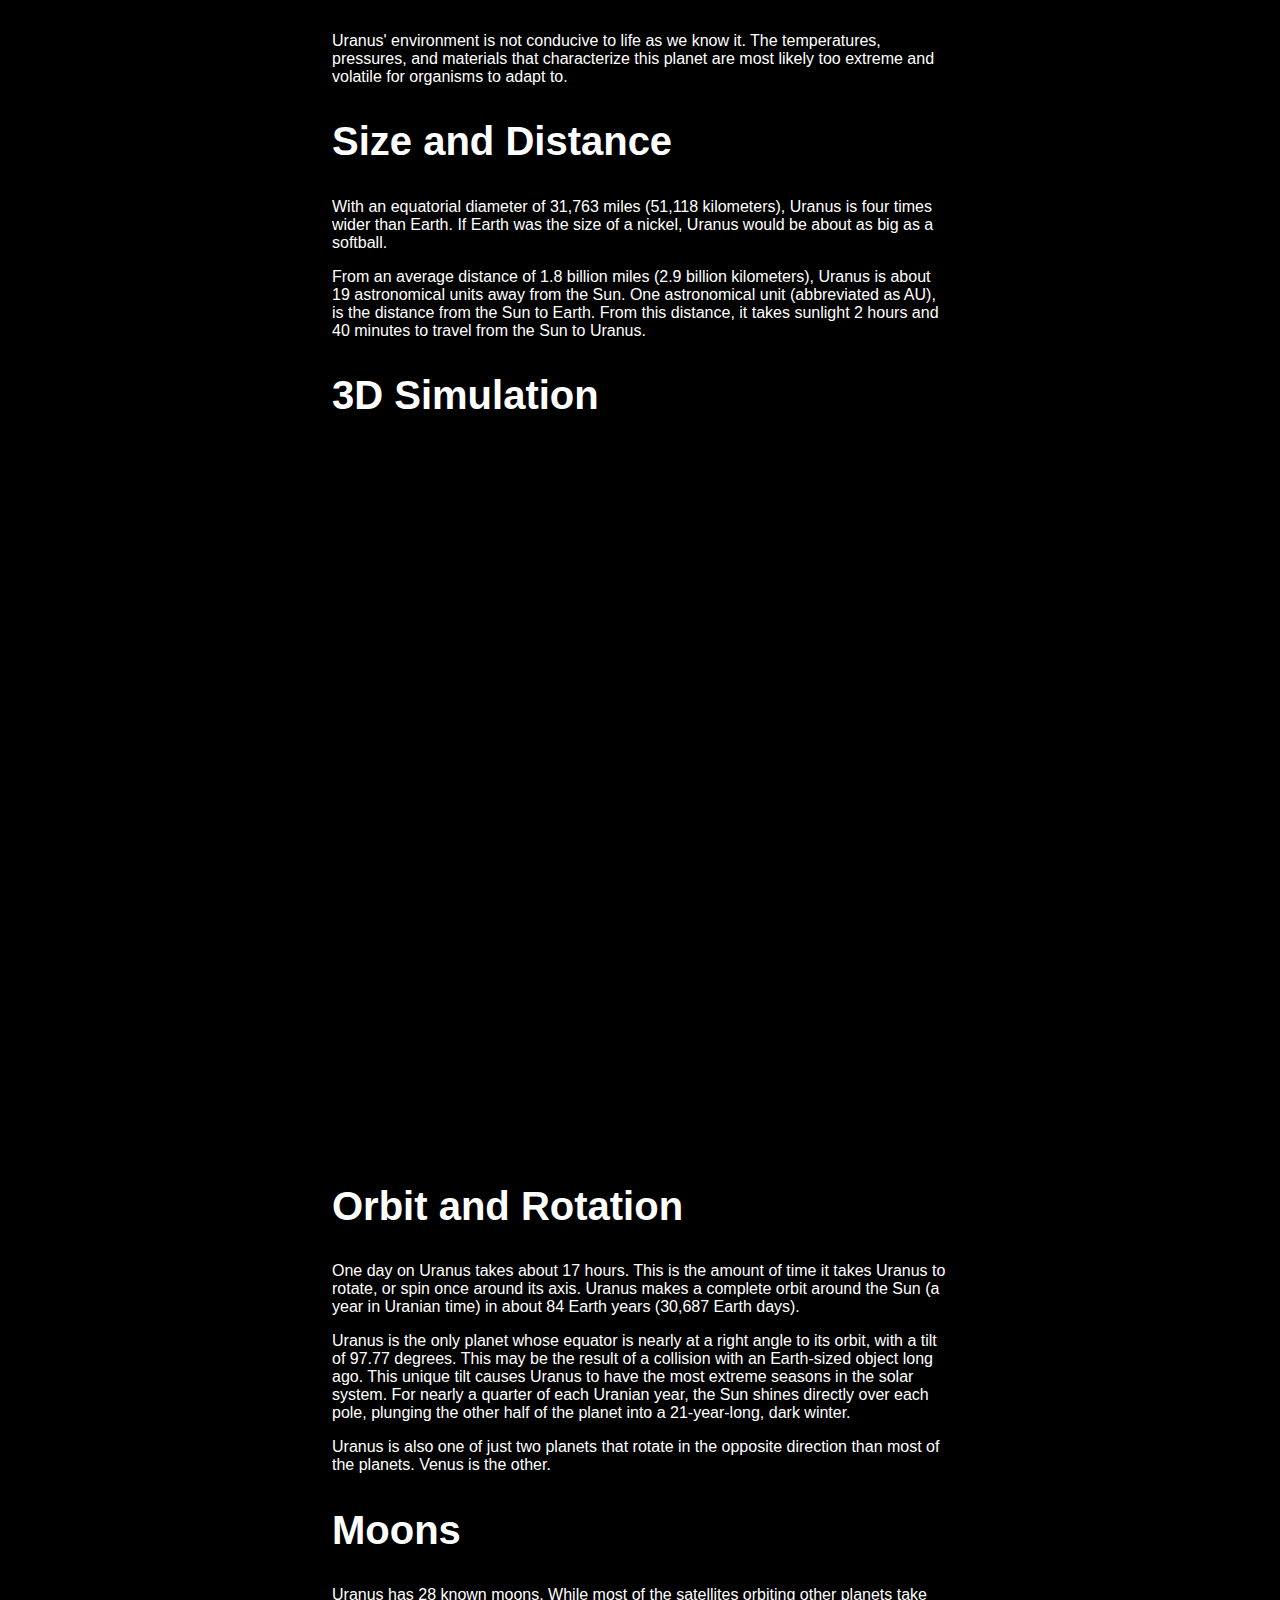
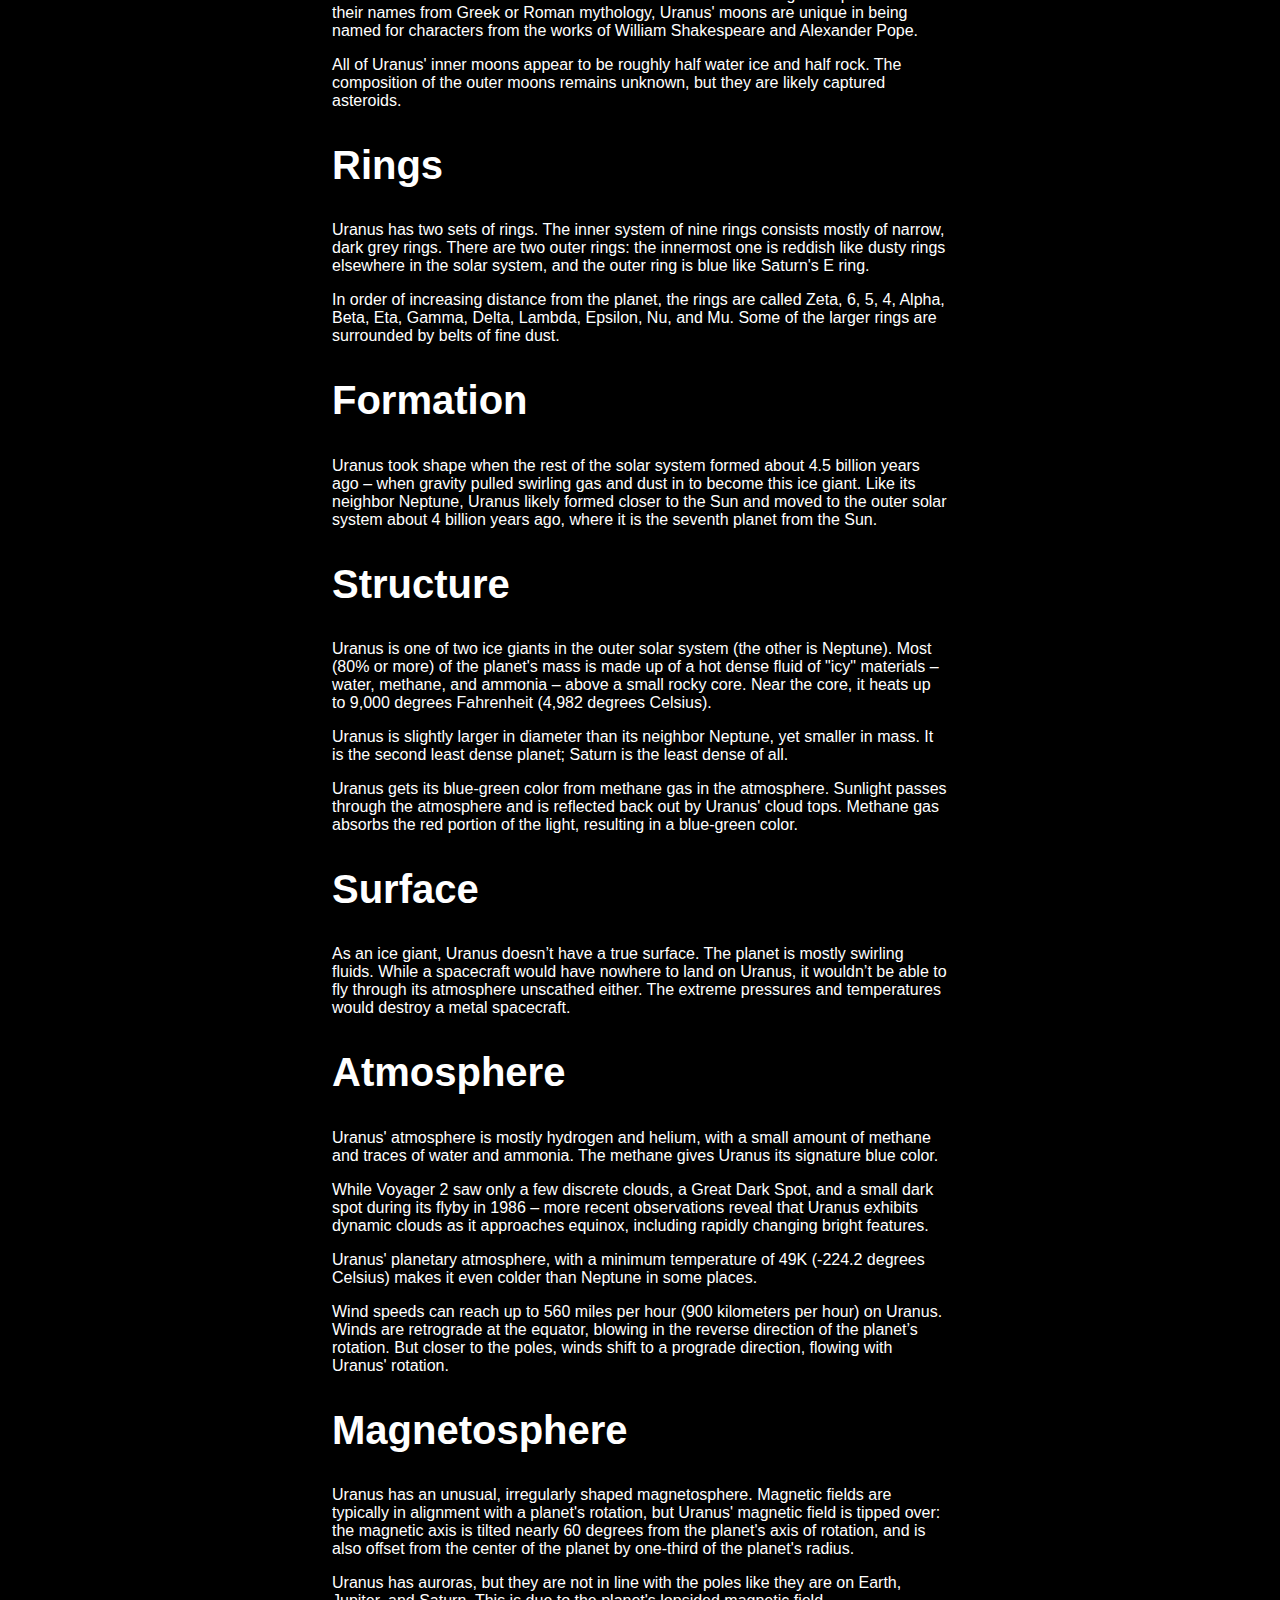
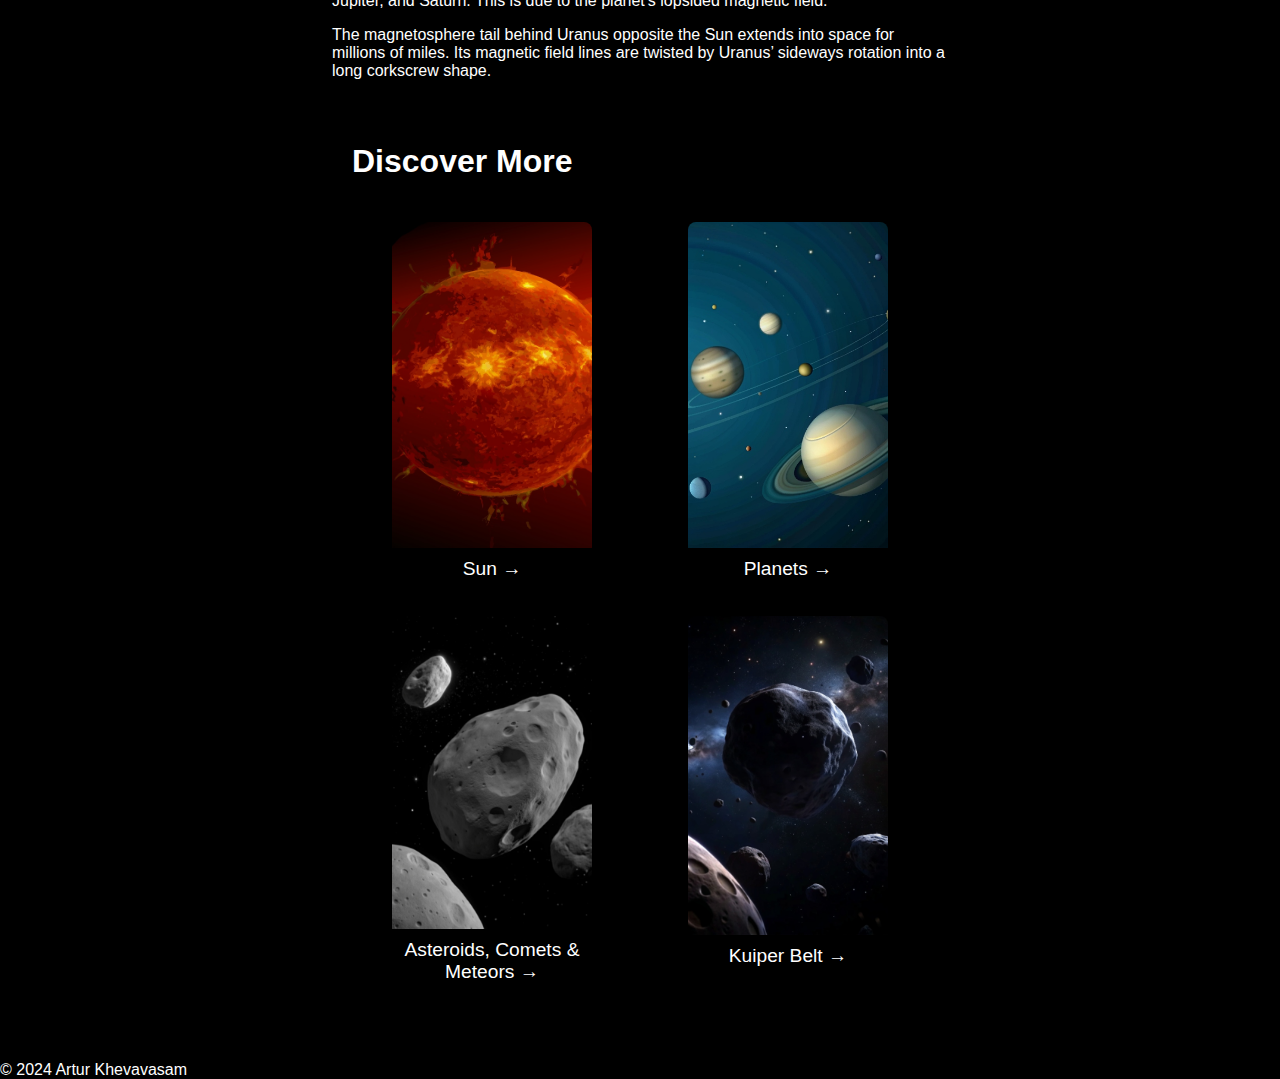
<file: uranus.html>
<!DOCTYPE html>
<html lang="en">
<head>
    <meta charset="UTF-8">
    <meta name="viewport" content="width=device-width, initial-scale=1.0">
    <title>Uranus - Solar System</title>
    <!-- Основной CSS файл -->
    <link rel="stylesheet" href="styles/uranus.css">
    <!-- CSS для мобильных устройств -->
    <link rel="stylesheet" href="mobile.css/uranus1.css" media="screen and (max-width: 768px)">
    <link rel="stylesheet" href="mobile.css/uranus1.css" media="screen and (max-width: 480px)">
</head>
<body>
    <header>
        <h1>Solar System</h1>
        <nav>
            <ul>
                <li><a href="index.html">Home</a></li>
                <li><a href="sun.html">Sun</a></li>
                <li><a href="mercury.html">Mercury</a></li>
                <li><a href="venus.html">Venus</a></li>
                <li><a href="earth.html">Earth</a></li>
                <li><a href="mars.html">Mars</a></li>
                <li><a href="jupiter.html">Jupiter</a></li>
                <li><a href="saturn.html">Saturn</a></li>
                <li><a href="uranus.html">Uranus</a></li>
                <li><a href="neptune.html">Neptune</a></li>
                                      <li><a href="test.html">Test</a></li>
                <!-- Добавьте ссылки на другие планеты здесь -->
            </ul>
        </nav>
    </header>
    <main>
      <button class="nav-button" onclick="toggleSideNav()">☰ Navigation</button>
   <nav class="side-navigation">
              <ul>
                  <li><a href="#facts">Uranus Facts</a></li>
                  <li><a href="#introduction">Introduction</a></li>
                  <li><a href="#potential-for-life">Potential for Life</a></li>
                  <li><a href="#orbit-and-rotation">Orbit and Rotation</a></li>
                  <li><a href="#rings">Rings</a></li>
                  <li><a href="#structure">Structure</a></li>
                  <li><a href="#3d-simulation">3D Simulation</a></li>
                  <li><a href="#atmosphere">Atmosphere</a></li>
                  <li><a href="#namesake">Namesake</a></li>
                  <li><a href="#size-and-distance">Size and Distance</a></li>
                  <li><a href="#moons">Moons</a></li>
                  <li><a href="#formation">Formation</a></li>
                  <li><a href="#surface">Surface</a></li>
                  <li><a href="#magnetosphere">Magnetosphere</a></li>
              </nav>
          </div>
          <div class="text-content">
          <section class="text-section" id="facts">
              <h1>Uranus Facts</h1>
              <p>Uranus is the seventh planet from the Sun, and it has the third largest diameter of planets in our solar system. Uranus appears to spin sideways.</p>
          </section>
          </div>

        <section class="planet-background">
            <h1>Uranus</h1>
            <p>Uranus is the seventh planet from the Sun, and the third largest planet in our solar system. It appears to spin sideways.</p>
        </section>
        <div class="content">

        <section id="introduction">
            <h2>Introduction</h2>
            <p>Uranus is a very cold and windy world. The ice giant is surrounded by 13 faint rings and 28 small moons. Uranus rotates at a nearly 90-degree angle from the plane of its orbit. This unique tilt makes Uranus appear to spin sideways, orbiting the Sun like a rolling ball.</p>

            <p>Uranus was the first planet found with the aid of a telescope. It was discovered in 1781 by astronomer William Herschel, although he originally thought it was either a comet or a star. It was two years later that the object was universally accepted as a new planet, in part because of observations by astronomer Johann Elert Bode.</p>
        </section>

        <section id="namesake">
            <h2>Namesake</h2>
            <p>William Herschel tried unsuccessfully to name his discovery Georgium Sidus after King George III. Instead, the planet was named for Uranus, the Greek god of the sky, as suggested by Johann Bode.</p>
        </section>

        <section id="potential-for-life">
            <h2>Potential for Life</h2>
            <p>Uranus' environment is not conducive to life as we know it. The temperatures, pressures, and materials that characterize this planet are most likely too extreme and volatile for organisms to adapt to.</p>
        </section>

        <section id="size-and-distance">
            <h2>Size and Distance</h2>
            <p>With an equatorial diameter of 31,763 miles (51,118 kilometers), Uranus is four times wider than Earth. If Earth was the size of a nickel, Uranus would be about as big as a softball.</p>

            <p>From an average distance of 1.8 billion miles (2.9 billion kilometers), Uranus is about 19 astronomical units away from the Sun. One astronomical unit (abbreviated as AU), is the distance from the Sun to Earth. From this distance, it takes sunlight 2 hours and 40 minutes to travel from the Sun to Uranus.</p>
        </section>

        <section id="3d-simulation">
            <h2>3D Simulation</h2>
            <div class="simulation-container">
                <iframe src="https://eyes.nasa.gov/apps/solar-system/#/uranus?detailPanel=false&logo=false" allowfullscreen ></iframe>
            </div>
        </section>

        <section id="orbit-and-rotation">
            <h2>Orbit and Rotation</h2>
            <p>One day on Uranus takes about 17 hours. This is the amount of time it takes Uranus to rotate, or spin once around its axis. Uranus makes a complete orbit around the Sun (a year in Uranian time) in about 84 Earth years (30,687 Earth days).</p>

            <p>Uranus is the only planet whose equator is nearly at a right angle to its orbit, with a tilt of 97.77 degrees. This may be the result of a collision with an Earth-sized object long ago. This unique tilt causes Uranus to have the most extreme seasons in the solar system. For nearly a quarter of each Uranian year, the Sun shines directly over each pole, plunging the other half of the planet into a 21-year-long, dark winter.</p>

            <p>Uranus is also one of just two planets that rotate in the opposite direction than most of the planets. Venus is the other.</p>


        </section>

        <section id="moons">
            <h2>Moons</h2>
            <p>Uranus has 28 known moons. While most of the satellites orbiting other planets take their names from Greek or Roman mythology, Uranus' moons are unique in being named for characters from the works of William Shakespeare and Alexander Pope.</p>

            <p>All of Uranus' inner moons appear to be roughly half water ice and half rock. The composition of the outer moons remains unknown, but they are likely captured asteroids.</p>
        </section>

        <section id="rings">
            <h2>Rings</h2>
            <p>Uranus has two sets of rings. The inner system of nine rings consists mostly of narrow, dark grey rings. There are two outer rings: the innermost one is reddish like dusty rings elsewhere in the solar system, and the outer ring is blue like Saturn's E ring.</p>

            <p>In order of increasing distance from the planet, the rings are called Zeta, 6, 5, 4, Alpha, Beta, Eta, Gamma, Delta, Lambda, Epsilon, Nu, and Mu. Some of the larger rings are surrounded by belts of fine dust.</p>
        </section>

        <section id="formation">
            <h2>Formation</h2>
            <p>Uranus took shape when the rest of the solar system formed about 4.5 billion years ago – when gravity pulled swirling gas and dust in to become this ice giant. Like its neighbor Neptune, Uranus likely formed closer to the Sun and moved to the outer solar system about 4 billion years ago, where it is the seventh planet from the Sun.</p>
        </section>

        <section id="structure">
            <h2>Structure</h2>
            <p>Uranus is one of two ice giants in the outer solar system (the other is Neptune). Most (80% or more) of the planet's mass is made up of a hot dense fluid of "icy" materials – water, methane, and ammonia – above a small rocky core. Near the core, it heats up to 9,000 degrees Fahrenheit (4,982 degrees Celsius).</p>

            <p>Uranus is slightly larger in diameter than its neighbor Neptune, yet smaller in mass. It is the second least dense planet; Saturn is the least dense of all.</p>

            <p>Uranus gets its blue-green color from methane gas in the atmosphere. Sunlight passes through the atmosphere and is reflected back out by Uranus' cloud tops. Methane gas absorbs the red portion of the light, resulting in a blue-green color.</p>
                  </section>

        <section id="surface">
            <h2>Surface</h2>
            <p>As an ice giant, Uranus doesn’t have a true surface. The planet is mostly swirling fluids. While a spacecraft would have nowhere to land on Uranus, it wouldn’t be able to fly through its atmosphere unscathed either. The extreme pressures and temperatures would destroy a metal spacecraft.</p>
        </section>

        <section id="atmosphere">
            <h2>Atmosphere</h2>
            <p>Uranus' atmosphere is mostly hydrogen and helium, with a small amount of methane and traces of water and ammonia. The methane gives Uranus its signature blue color.</p>

            <p>While Voyager 2 saw only a few discrete clouds, a Great Dark Spot, and a small dark spot during its flyby in 1986 – more recent observations reveal that Uranus exhibits dynamic clouds as it approaches equinox, including rapidly changing bright features.</p>

            <p>Uranus' planetary atmosphere, with a minimum temperature of 49K (-224.2 degrees Celsius) makes it even colder than Neptune in some places.</p>

            <p>Wind speeds can reach up to 560 miles per hour (900 kilometers per hour) on Uranus. Winds are retrograde at the equator, blowing in the reverse direction of the planet’s rotation. But closer to the poles, winds shift to a prograde direction, flowing with Uranus' rotation.</p>
        </section>

        <section id="magnetosphere">
            <h2>Magnetosphere</h2>
            <p>Uranus has an unusual, irregularly shaped magnetosphere. Magnetic fields are typically in alignment with a planet's rotation, but Uranus' magnetic field is tipped over: the magnetic axis is tilted nearly 60 degrees from the planet's axis of rotation, and is also offset from the center of the planet by one-third of the planet's radius.</p>

            <p>Uranus has auroras, but they are not in line with the poles like they are on Earth, Jupiter, and Saturn. This is due to the planet's lopsided magnetic field.</p>

            <p>The magnetosphere tail behind Uranus opposite the Sun extends into space for millions of miles. Its magnetic field lines are twisted by Uranus’ sideways rotation into a long corkscrew shape.</p>
        </section>

        <div class="more-topics">
            <h2>Discover More</h2>
            <div class="topics-grid">
                <a href="sun.html" class="topic-card">
                    <img src="images/sun.jpg" alt="Sun">
                    <p>Sun &rarr;</p>
                </a>
                <a href="planets.html" class="topic-card">
                    <img src="images/planets.jpg" alt="Planets">
                    <p>Planets &rarr;</p>
                </a>
                <a href="asteroids.html" class="topic-card">
                    <img src="images/asteroids.jpg" alt="Asteroids, Comets & Meteors">
                    <p>Asteroids, Comets & Meteors &rarr;</p>
                </a>
                <a href="kuiper-belt.html" class="topic-card">
                    <img src="images/kuiper-belt.jpg" alt="Kuiper Belt">
                    <p>Kuiper Belt &rarr;</p>
                </a>
            </div>
        </div>


    </main>

    <footer>
        <p>&copy; 2024 Artur Khevavasam</p>
    </footer>

      <script src="scripts/main.js"></script>


</body>
</html>
</file>
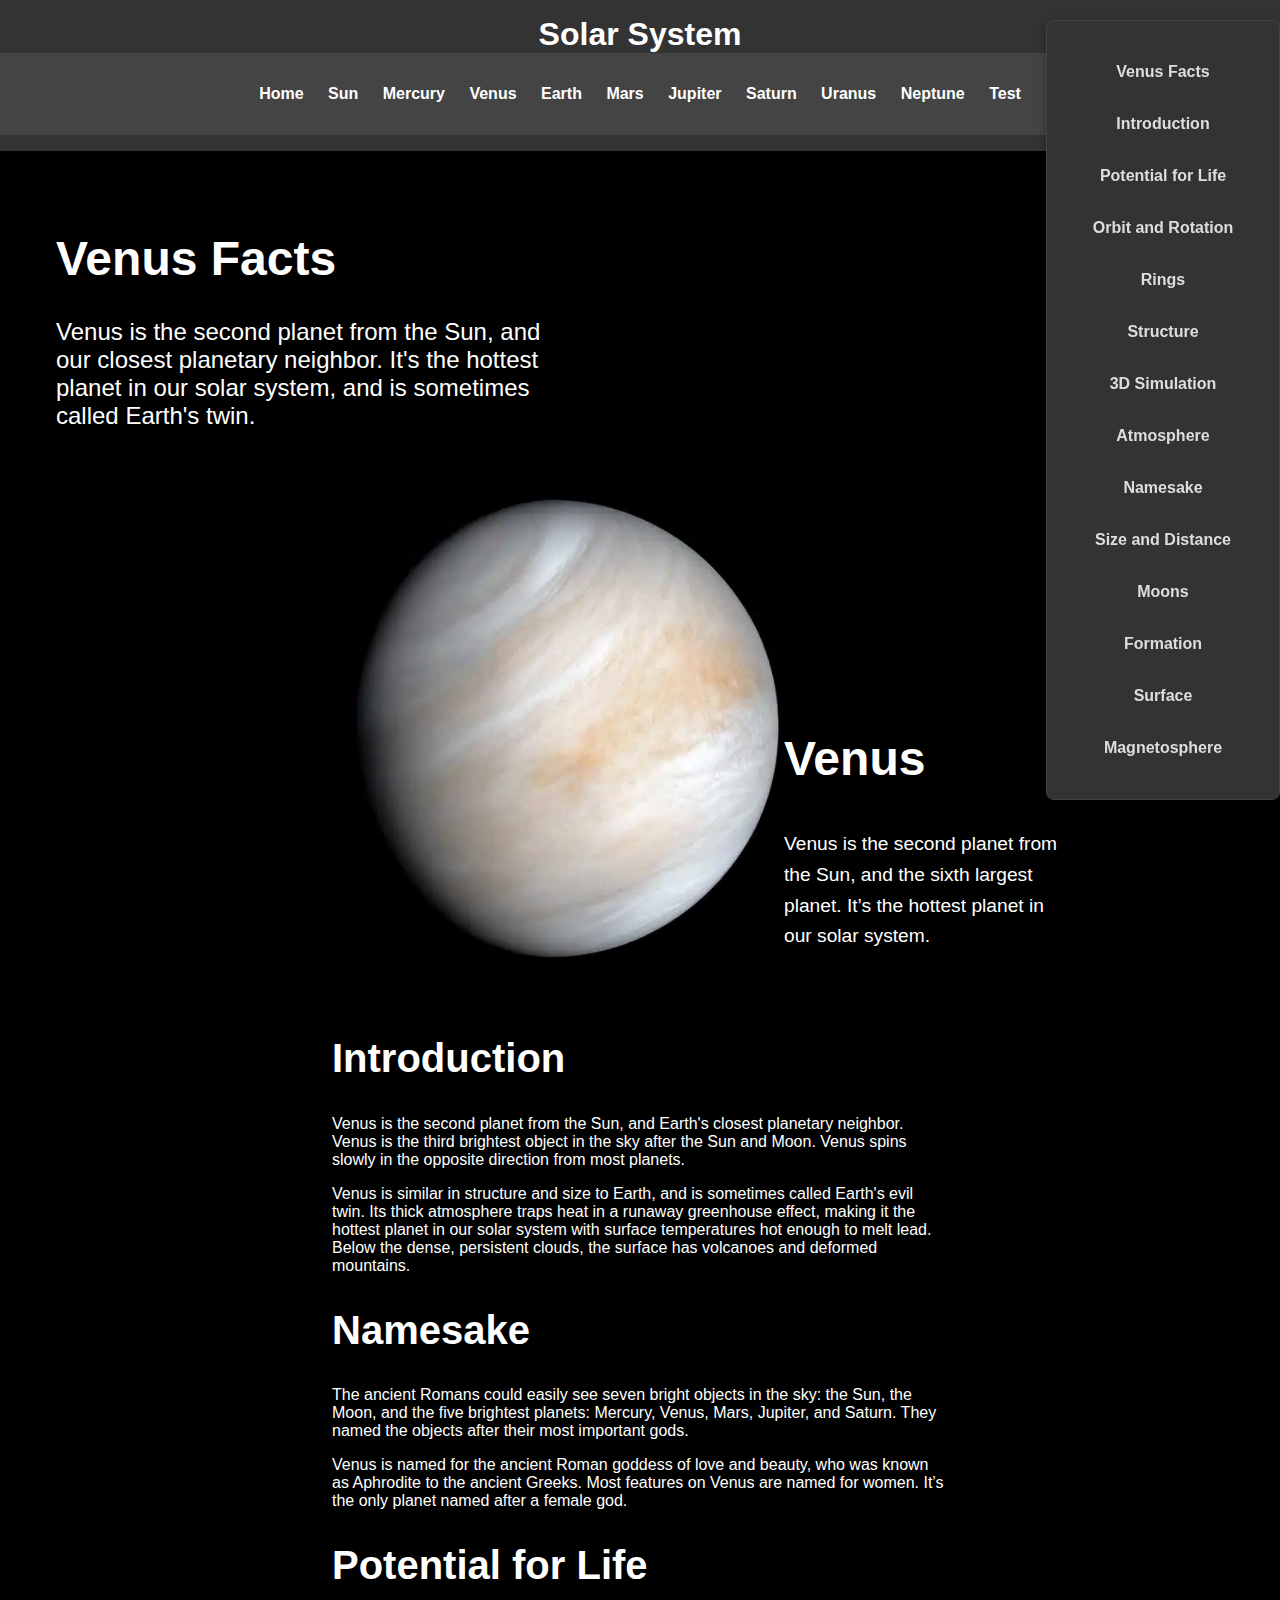
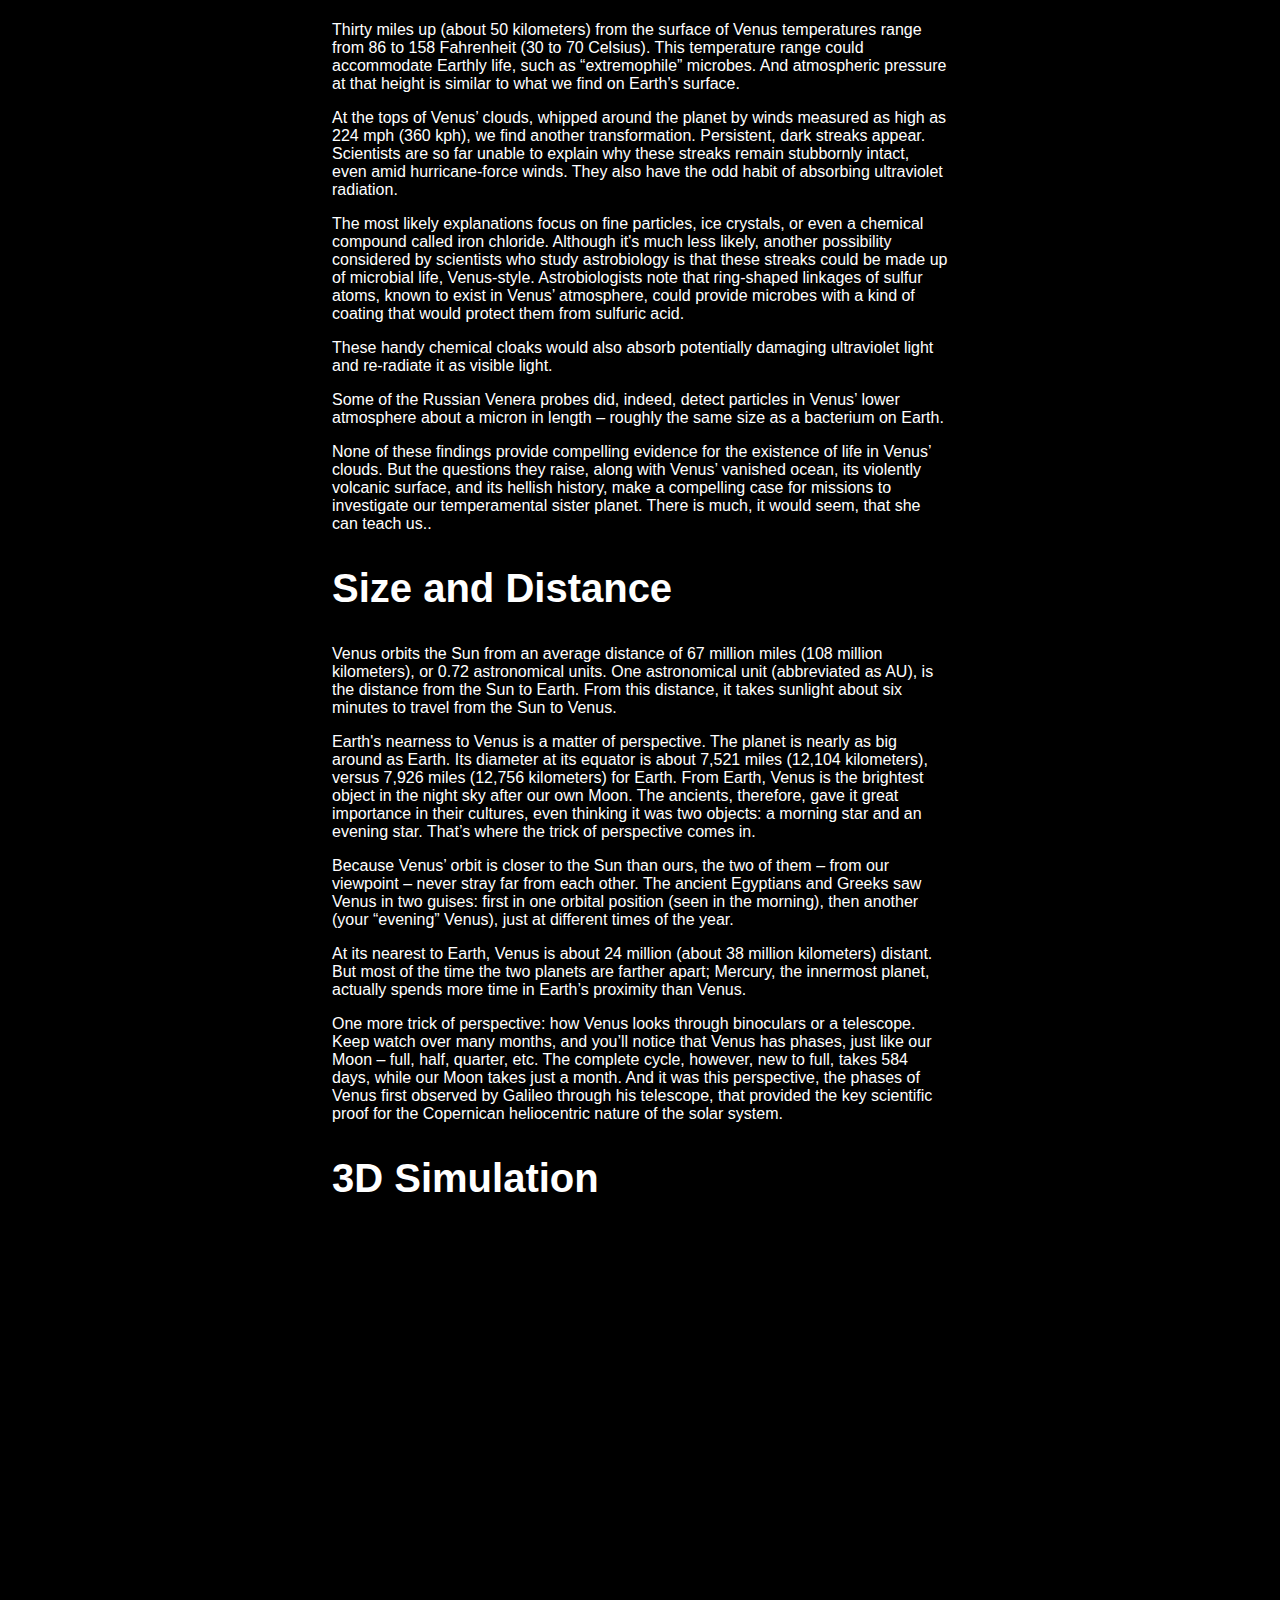
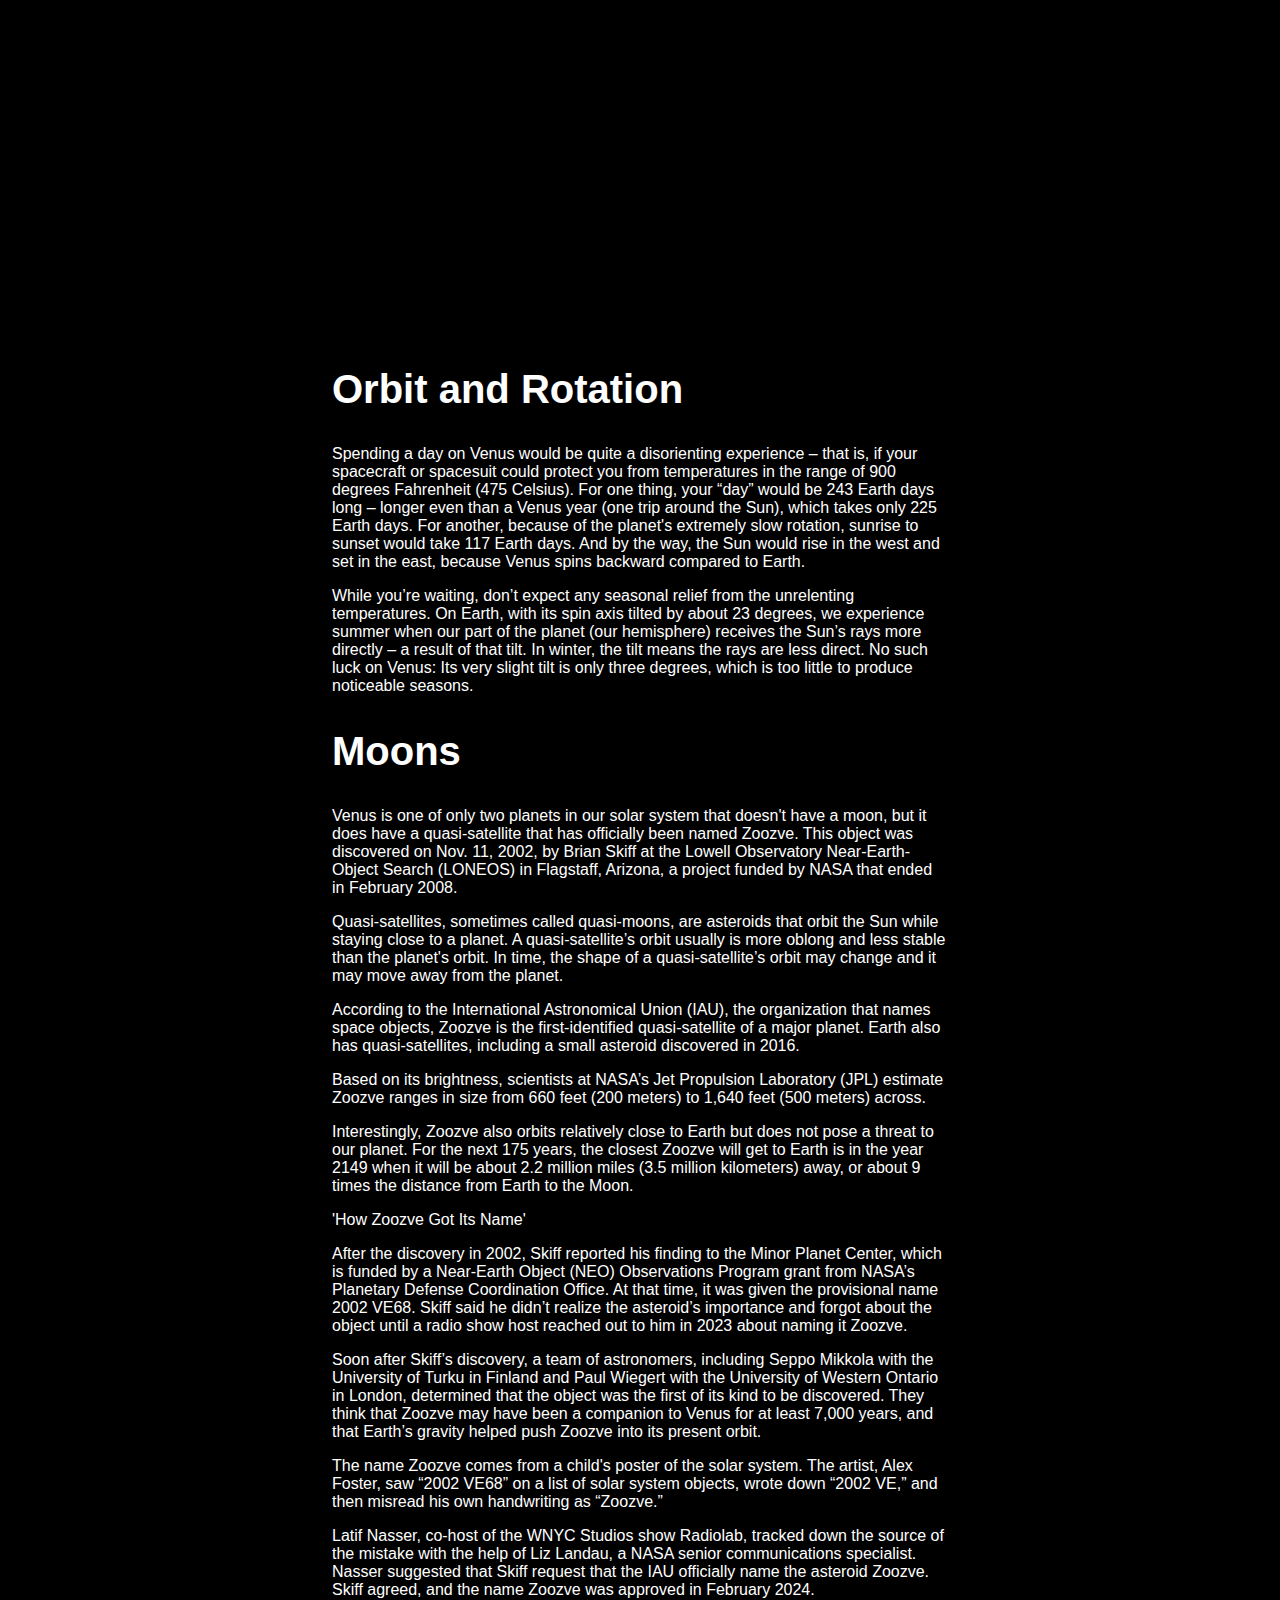
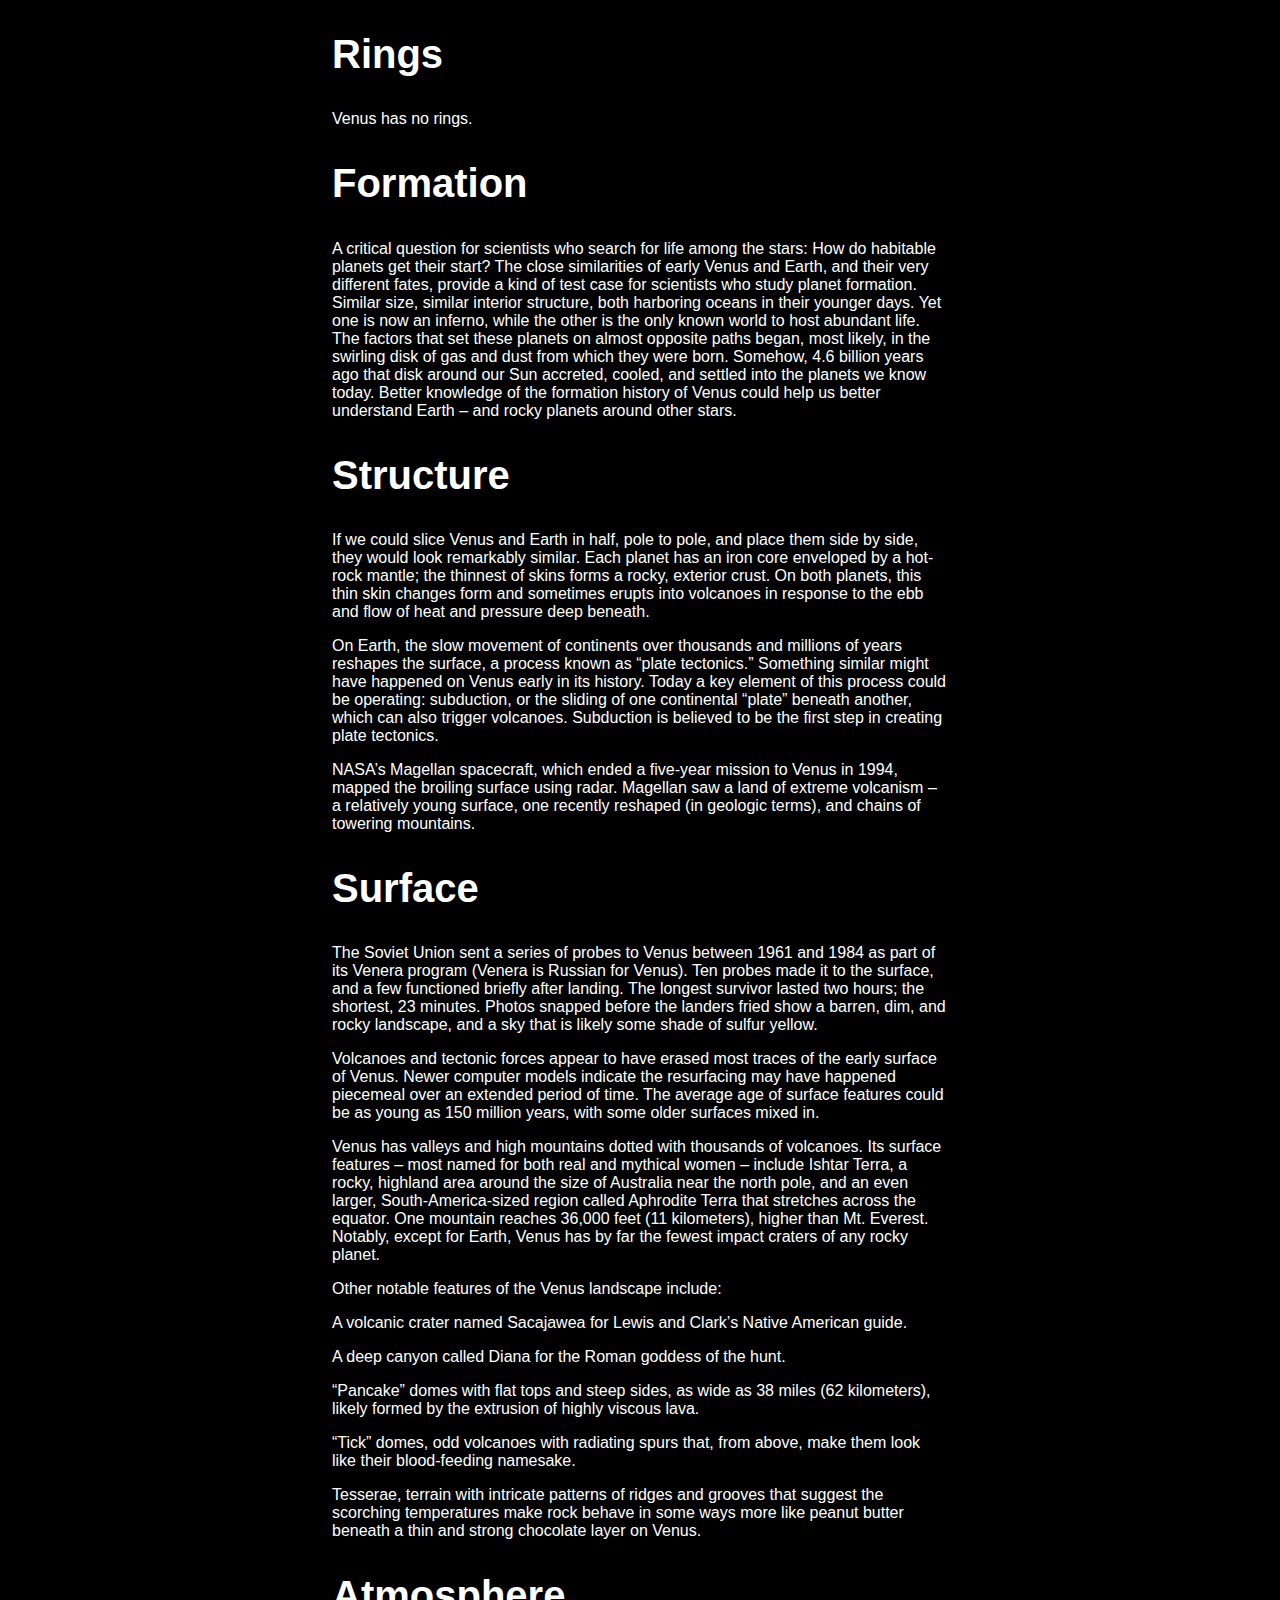
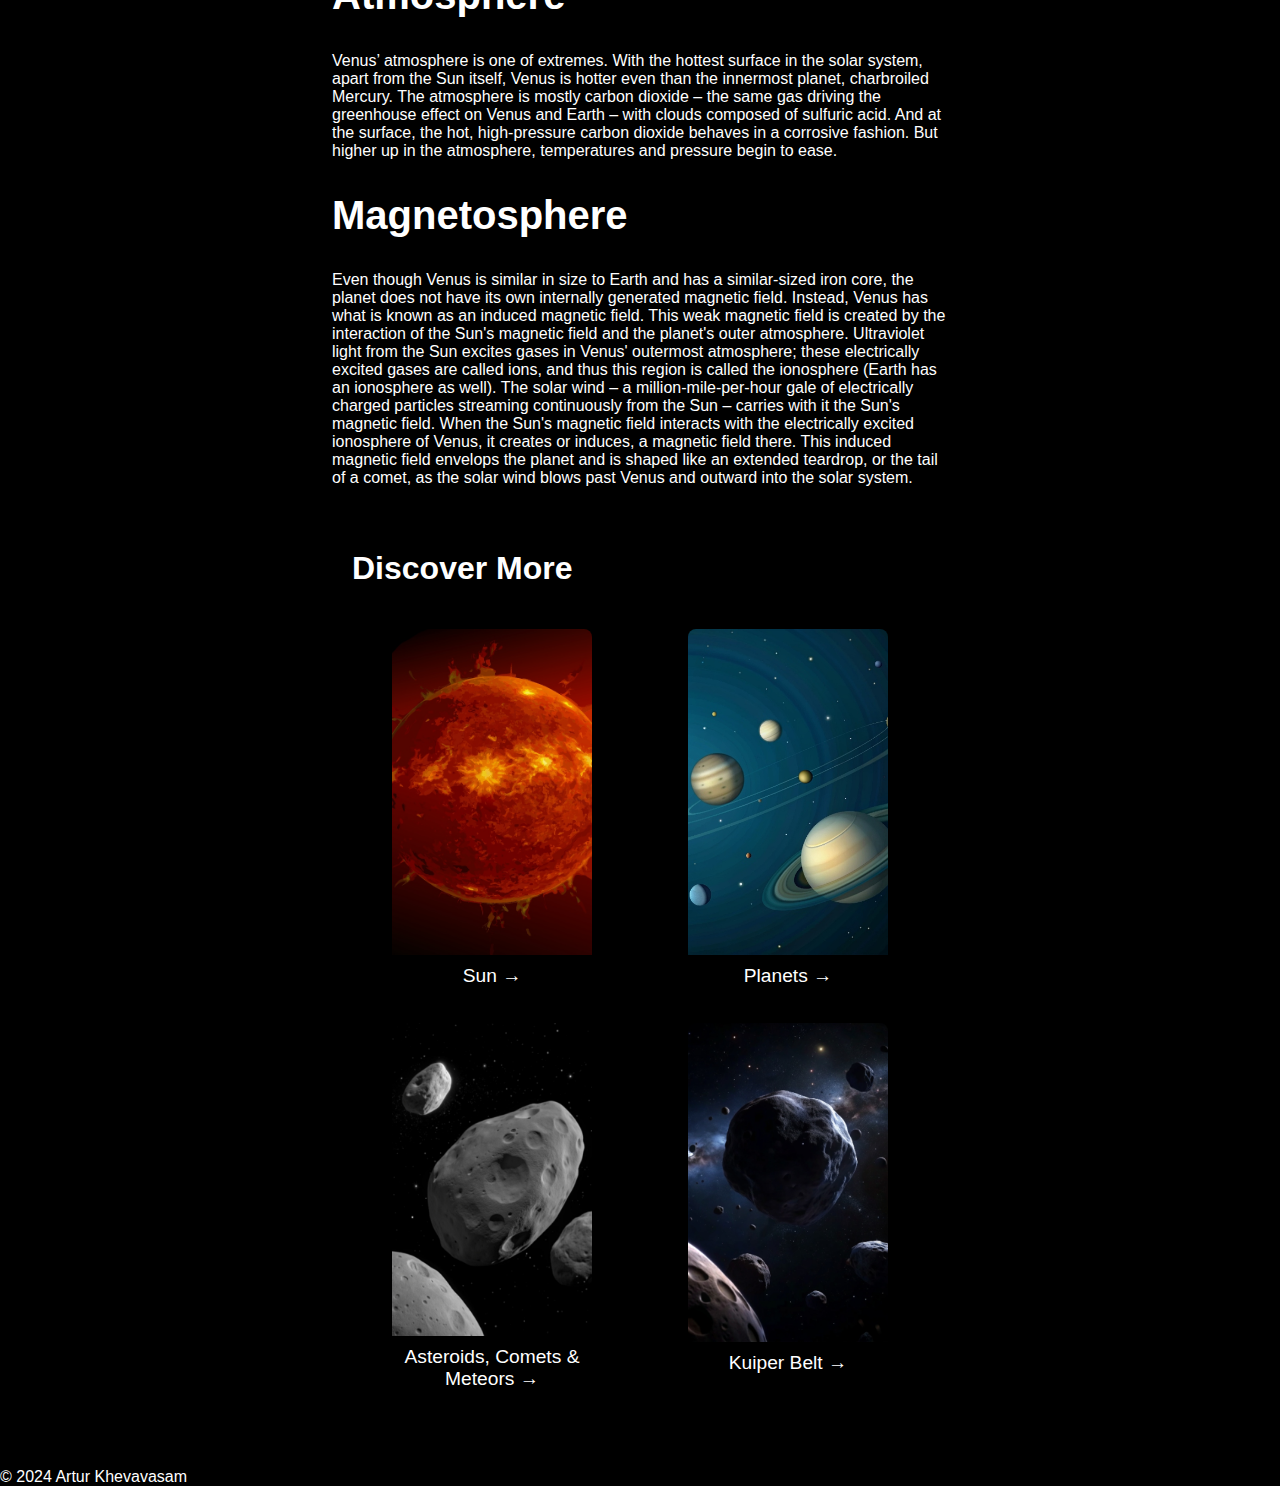
<file: venus.html>
<!DOCTYPE html>
<html lang="en">
<head>
    <meta charset="UTF-8">
    <meta name="viewport" content="width=device-width, initial-scale=1.0">
    <title>Venus - Solar System</title>
    <!-- Основной CSS файл -->
    <link rel="stylesheet" href="styles/venus.css">
    <!-- CSS для мобильных устройств -->
    <link rel="stylesheet" href="mobile.css/venus1.css" media="screen and (max-width: 768px)">
    <link rel="stylesheet" href="mobile.css/venus1.css" media="screen and (max-width: 480px)">
</head>
<body>
    <header>
        <h1>Solar System</h1>
        <nav>
            <ul>
                <li><a href="index.html">Home</a></li>
                <li><a href="sun.html">Sun</a></li>
                <li><a href="mercury.html">Mercury</a></li>
                <li><a href="venus.html">Venus</a></li>
                <li><a href="earth.html">Earth</a></li>
                <li><a href="mars.html">Mars</a></li>
                <li><a href="jupiter.html">Jupiter</a></li>
                <li><a href="saturn.html">Saturn</a></li>
                <li><a href="uranus.html">Uranus</a></li>
                <li><a href="neptune.html">Neptune</a></li>
                                      <li><a href="test.html">Test</a></li>
                <!-- Добавьте ссылки на другие планеты здесь -->
            </ul>
        </nav>
    </header>
    <main>
      <button class="nav-button" onclick="toggleSideNav()">☰ Navigation</button>
   <nav class="side-navigation">
              <ul>
                  <li><a href="#facts">Venus Facts</a></li>
                  <li><a href="#introduction">Introduction</a></li>
                  <li><a href="#potential-for-life">Potential for Life</a></li>
                  <li><a href="#orbit-and-rotation">Orbit and Rotation</a></li>
                  <li><a href="#rings">Rings</a></li>
                  <li><a href="#structure">Structure</a></li>
                  <li><a href="#3d-simulation">3D Simulation</a></li>
                  <li><a href="#atmosphere">Atmosphere</a></li>
                  <li><a href="#namesake">Namesake</a></li>
                  <li><a href="#size-and-distance">Size and Distance</a></li>
                  <li><a href="#moons">Moons</a></li>
                  <li><a href="#formation">Formation</a></li>
                  <li><a href="#surface">Surface</a></li>
                  <li><a href="#magnetosphere">Magnetosphere</a></li>
              </nav>
          </div>
          <div class="text-content">
          <section class="text-section" id="facts">
              <h1>Venus Facts</h1>
              <p>Venus is the second planet from the Sun, and our closest planetary neighbor. It's the hottest planet in our solar system, and is sometimes called Earth's twin. </p>
          </section>
          </div>

        <section class="planet-background">
            <h1>Venus</h1>
            <p>Venus is the second planet from the Sun, and the sixth largest planet. It’s the hottest planet in our solar system.</p>
        </section>
        <div class="content">

        <section id="introduction">
            <h2>Introduction</h2>
            <p>Venus is the second planet from the Sun, and Earth's closest planetary neighbor. Venus is the third brightest object in the sky after the Sun and Moon. Venus spins slowly in the opposite direction from most planets.</p>
            <p>Venus is similar in structure and size to Earth, and is sometimes called Earth's evil twin. Its thick atmosphere traps heat in a runaway greenhouse effect, making it the hottest planet in our solar system with surface temperatures hot enough to melt lead. Below the dense, persistent clouds, the surface has volcanoes and deformed mountains.</p>
        </section>

        <section id="namesake">
            <h2>Namesake</h2>
            <p>The ancient Romans could easily see seven bright objects in the sky: the Sun, the Moon, and the five brightest planets: Mercury, Venus, Mars, Jupiter, and Saturn. They named the objects after their most important gods.<p/>
            <p>Venus is named for the ancient Roman goddess of love and beauty, who was known as Aphrodite to the ancient Greeks. Most features on Venus are named for women. It’s the only planet named after a female god.</p>
        </section>

        <section id="potential-for-life">
            <h2>Potential for Life</h2>
            <p>Thirty miles up (about 50 kilometers) from the surface of Venus temperatures range from 86 to 158 Fahrenheit (30 to 70 Celsius). This temperature range could accommodate Earthly life, such as “extremophile” microbes. And atmospheric pressure at that height is similar to what we find on Earth’s surface.</p>

            <p>At the tops of Venus’ clouds, whipped around the planet by winds measured as high as 224 mph (360 kph), we find another transformation. Persistent, dark streaks appear. Scientists are so far unable to explain why these streaks remain stubbornly intact, even amid hurricane-force winds. They also have the odd habit of absorbing ultraviolet radiation.</p>

            <p>The most likely explanations focus on fine particles, ice crystals, or even a chemical compound called iron chloride. Although it's much less likely, another possibility considered by scientists who study astrobiology is that these streaks could be made up of microbial life, Venus-style. Astrobiologists note that ring-shaped linkages of sulfur atoms, known to exist in Venus’ atmosphere, could provide microbes with a kind of coating that would protect them from sulfuric acid.</p> These handy chemical cloaks would also absorb potentially damaging ultraviolet light and re-radiate it as visible light.

            <p>Some of the Russian Venera probes did, indeed, detect particles in Venus’ lower atmosphere about a micron in length – roughly the same size as a bacterium on Earth.</p>

            <p>None of these findings provide compelling evidence for the existence of life in Venus’ clouds. But the questions they raise, along with Venus’ vanished ocean, its violently volcanic surface, and its hellish history, make a compelling case for missions to investigate our temperamental sister planet. There is much, it would seem, that she can teach us..</p>
        </section>

        <section id="size-and-distance">
            <h2>Size and Distance</h2>
            <p>Venus orbits the Sun from an average distance of 67 million miles (108 million kilometers), or 0.72 astronomical units. One astronomical unit (abbreviated as AU), is the distance from the Sun to Earth. From this distance, it takes sunlight about six minutes to travel from the Sun to Venus.</p>

            <p>Earth's nearness to Venus is a matter of perspective. The planet is nearly as big around as Earth. Its diameter at its equator is about 7,521 miles (12,104 kilometers), versus 7,926 miles (12,756 kilometers) for Earth. From Earth, Venus is the brightest object in the night sky after our own Moon. The ancients, therefore, gave it great importance in their cultures, even thinking it was two objects: a morning star and an evening star. That’s where the trick of perspective comes in.</p>

            <p>Because Venus’ orbit is closer to the Sun than ours, the two of them – from our viewpoint – never stray far from each other. The ancient Egyptians and Greeks saw Venus in two guises: first in one orbital position (seen in the morning), then another (your “evening” Venus), just at different times of the year.</p>

            <p>At its nearest to Earth, Venus is about 24 million (about 38 million kilometers) distant. But most of the time the two planets are farther apart; Mercury, the innermost planet, actually spends more time in Earth’s proximity than Venus.</p>

            <p>One more trick of perspective: how Venus looks through binoculars or a telescope. Keep watch over many months, and you’ll notice that Venus has phases, just like our Moon – full, half, quarter, etc. The complete cycle, however, new to full, takes 584 days, while our Moon takes just a month. And it was this perspective, the phases of Venus first observed by Galileo through his telescope, that provided the key scientific proof for the Copernican heliocentric nature of the solar system.</p>
        </section>


        <section id="3d-simulation">
            <h2>3D Simulation</h2>
            <div class="simulation-container">
                <iframe src="https://eyes.nasa.gov/apps/solar-system/#/venus?detailPanel=false&hd=true" allowfullscreen ></iframe>
            </div>
        </section>

        <section id="orbit-and-rotation">
            <h2>Orbit and Rotation</h2>
            <p>Spending a day on Venus would be quite a disorienting experience – that is, if your spacecraft or spacesuit could protect you from temperatures in the range of 900 degrees Fahrenheit (475 Celsius). For one thing, your “day” would be 243 Earth days long – longer even than a Venus year (one trip around the Sun), which takes only 225 Earth days. For another, because of the planet's extremely slow rotation, sunrise to sunset would take 117 Earth days. And by the way, the Sun would rise in the west and set in the east, because Venus spins backward compared to Earth.</p>

            <p>While you’re waiting, don’t expect any seasonal relief from the unrelenting temperatures. On Earth, with its spin axis tilted by about 23 degrees, we experience summer when our part of the planet (our hemisphere) receives the Sun’s rays more directly – a result of that tilt. In winter, the tilt means the rays are less direct. No such luck on Venus: Its very slight tilt is only three degrees, which is too little to produce noticeable seasons.</p>
        </section>

        <section id="moons">
            <h2>Moons</h2>
            <p>Venus is one of only two planets in our solar system that doesn't have a moon, but it does have a quasi-satellite that has officially been named Zoozve. This object was discovered on Nov. 11, 2002, by Brian Skiff at the Lowell Observatory Near-Earth-Object Search (LONEOS) in Flagstaff, Arizona, a project funded by NASA that ended in February 2008.</p>

            <p>Quasi-satellites, sometimes called quasi-moons, are asteroids that orbit the Sun while staying close to a planet. A quasi-satellite’s orbit usually is more oblong and less stable than the planet's orbit. In time, the shape of a quasi-satellite’s orbit may change and it may move away from the planet.</p>

            <p>According to the International Astronomical Union (IAU), the organization that names space objects, Zoozve is the first-identified quasi-satellite of a major planet. Earth also has quasi-satellites, including a small asteroid discovered in 2016.</p>

            <p>Based on its brightness, scientists at NASA’s Jet Propulsion Laboratory (JPL) estimate Zoozve ranges in size from 660 feet (200 meters) to 1,640 feet (500 meters) across.</p>

            <p>Interestingly, Zoozve also orbits relatively close to Earth but does not pose a threat to our planet. For the next 175 years, the closest Zoozve will get to Earth is in the year 2149 when it will be about 2.2 million miles (3.5 million kilometers) away, or about 9 times the distance from Earth to the Moon.</p>

            <p>'How Zoozve Got Its Name'</p>
            <p>After the discovery in 2002, Skiff reported his finding to the Minor Planet Center, which is funded by a Near-Earth Object (NEO) Observations Program grant from NASA’s Planetary Defense Coordination Office. At that time, it was given the provisional name 2002 VE68. Skiff said he didn’t realize the asteroid’s importance and forgot about the object until a radio show host reached out to him in 2023 about naming it Zoozve.</p>

            <p>Soon after Skiff’s discovery, a team of astronomers, including Seppo Mikkola with the University of Turku in Finland and Paul Wiegert with the University of Western Ontario in London, determined that the object was the first of its kind to be discovered. They think that Zoozve may have been a companion to Venus for at least 7,000 years, and that Earth’s gravity helped push Zoozve into its present orbit.</p>

            <p>The name Zoozve comes from a child's poster of the solar system. The artist, Alex Foster, saw “2002 VE68” on a list of solar system objects, wrote down “2002 VE,” and then misread his own handwriting as “Zoozve.”</p>

            <p>Latif Nasser, co-host of the WNYC Studios show Radiolab, tracked down the source of the mistake with the help of Liz Landau, a NASA senior communications specialist. Nasser suggested that Skiff request that the IAU officially name the asteroid Zoozve. Skiff agreed, and the name Zoozve was approved in February 2024.</p>


        </section>

        <section id="rings">
            <h2>Rings</h2>
            <p>Venus has no rings.</p>
        </section>

        <section id="formation">
            <h2>Formation</h2>
            <p>A critical question for scientists who search for life among the stars: How do habitable planets get their start? The close similarities of early Venus and Earth, and their very different fates, provide a kind of test case for scientists who study planet formation. Similar size, similar interior structure, both harboring oceans in their younger days. Yet one is now an inferno, while the other is the only known world to host abundant life. The factors that set these planets on almost opposite paths began, most likely, in the swirling disk of gas and dust from which they were born. Somehow, 4.6 billion years ago that disk around our Sun accreted, cooled, and settled into the planets we know today. Better knowledge of the formation history of Venus could help us better understand Earth – and rocky planets around other stars.</p>
        </section>

        <section id="structure">
            <h2>Structure</h2>
            <p>If we could slice Venus and Earth in half, pole to pole, and place them side by side, they would look remarkably similar. Each planet has an iron core enveloped by a hot-rock mantle; the thinnest of skins forms a rocky, exterior crust. On both planets, this thin skin changes form and sometimes erupts into volcanoes in response to the ebb and flow of heat and pressure deep beneath.</p>

            <p>On Earth, the slow movement of continents over thousands and millions of years reshapes the surface, a process known as “plate tectonics.” Something similar might have happened on Venus early in its history. Today a key element of this process could be operating: subduction, or the sliding of one continental “plate” beneath another, which can also trigger volcanoes. Subduction is believed to be the first step in creating plate tectonics.</p>

            <p>NASA’s Magellan spacecraft, which ended a five-year mission to Venus in 1994, mapped the broiling surface using radar. Magellan saw a land of extreme volcanism – a relatively young surface, one recently reshaped (in geologic terms), and chains of towering mountains.</p>
        </section>

        <section id="surface">
            <h2>Surface</h2>
            <p>The Soviet Union sent a series of probes to Venus between 1961 and 1984 as part of its Venera program (Venera is Russian for Venus). Ten probes made it to the surface, and a few functioned briefly after landing. The longest survivor lasted two hours; the shortest, 23 minutes. Photos snapped before the landers fried show a barren, dim, and rocky landscape, and a sky that is likely some shade of sulfur yellow.

            <p>Volcanoes and tectonic forces appear to have erased most traces of the early surface of Venus. Newer computer models indicate the resurfacing may have happened piecemeal over an extended period of time. The average age of surface features could be as young as 150 million years, with some older surfaces mixed in.

            <p>Venus has valleys and high mountains dotted with thousands of volcanoes. Its surface features – most named for both real and mythical women – include Ishtar Terra, a rocky, highland area around the size of Australia near the north pole, and an even larger, South-America-sized region called Aphrodite Terra that stretches across the equator. One mountain reaches 36,000 feet (11 kilometers), higher than Mt. Everest. Notably, except for Earth, Venus has by far the fewest impact craters of any rocky planet.

            <p>Other notable features of the Venus landscape include:</p>

            <p>A volcanic crater named Sacajawea for Lewis and Clark’s Native American guide.</p>
            <p>A deep canyon called Diana for the Roman goddess of the hunt.</p>
            <p>“Pancake” domes with flat tops and steep sides, as wide as 38 miles (62 kilometers), likely formed by the extrusion of highly viscous lava.</p>
            <p>“Tick” domes, odd volcanoes with radiating spurs that, from above, make them look like their blood-feeding namesake.</p>
            <p>Tesserae, terrain with intricate patterns of ridges and grooves that suggest the scorching temperatures make rock behave in some ways more like peanut butter beneath a thin and strong chocolate layer on Venus.</p>
        </section>

        <section id="atmosphere">
            <h2>Atmosphere</h2>
            <p>Venus’ atmosphere is one of extremes. With the hottest surface in the solar system, apart from the Sun itself, Venus is hotter even than the innermost planet, charbroiled Mercury. The atmosphere is mostly carbon dioxide – the same gas driving the greenhouse effect on Venus and Earth – with clouds composed of sulfuric acid. And at the surface, the hot, high-pressure carbon dioxide behaves in a corrosive fashion. But higher up in the atmosphere, temperatures and pressure begin to ease.</p>
        </section>

        <section id="magnetosphere">
            <h2>Magnetosphere</h2>
            <p>Even though Venus is similar in size to Earth and has a similar-sized iron core, the planet does not have its own internally generated magnetic field. Instead, Venus has what is known as an induced magnetic field. This weak magnetic field is created by the interaction of the Sun's magnetic field and the planet's outer atmosphere. Ultraviolet light from the Sun excites gases in Venus' outermost atmosphere; these electrically excited gases are called ions, and thus this region is called the ionosphere (Earth has an ionosphere as well). The solar wind – a million-mile-per-hour gale of electrically charged particles streaming continuously from the Sun – carries with it the Sun's magnetic field. When the Sun's magnetic field interacts with the electrically excited ionosphere of Venus, it creates or induces, a magnetic field there. This induced magnetic field envelops the planet and is shaped like an extended teardrop, or the tail of a comet, as the solar wind blows past Venus and outward into the solar system.</p>
        </section>

        <div class="more-topics">
            <h2>Discover More</h2>
            <div class="topics-grid">
                <a href="sun.html" class="topic-card">
                    <img src="images/sun.jpg" alt="Sun">
                    <p>Sun &rarr;</p>
                </a>
                <a href="planets.html" class="topic-card">
                    <img src="images/planets.jpg" alt="Planets">
                    <p>Planets &rarr;</p>
                </a>
                <a href="asteroids.html" class="topic-card">
                    <img src="images/asteroids.jpg" alt="Asteroids, Comets & Meteors">
                    <p>Asteroids, Comets & Meteors &rarr;</p>
                </a>
                <a href="kuiper-belt.html" class="topic-card">
                    <img src="images/kuiper-belt.jpg" alt="Kuiper Belt">
                    <p>Kuiper Belt &rarr;</p>
                </a>
            </div>
        </div>


    </main>

    <footer>
        <p>&copy; 2024 Artur Khevavasam</p>
    </footer>


        <script src="scripts/main.js"></script>


</body>
</html>
</file>
<file: styles/styles.css>
/* styles.css */

body {
    font-family: Arial, sans-serif;
    margin: 0;
    padding: 0;
    background-color: #000;
    color: #fff;
}

header {
    background-color: #333;
    padding: 1em 0;
    text-align: center;
}

nav {
    background-color: #444;
    padding: 1em 0;
    text-align: center;
}

nav ul {
    list-style-type: none;
    padding: 0;
}

nav ul li {
    display: inline;
    margin: 0 10px;
}

nav ul li a {
    text-decoration: none;
    color: #fff;
    font-weight: bold;
}

/* footer {
    background-color: #333;
    padding: 1em 0;
    text-align: center;
    position: absolute;
    bottom: 0;
    width: 100%;
} */


bbbbbbbbbbbbbbbbbbbbbbbb

body {
    font-family: Arial, sans-serif;
    margin: 0;
    padding: 0;
    background-color: #000; /* Черный фон для всего сайта */
    color: #fff; /* Белый цвет текста */
}


header {
    background-color: #333;
    padding: 1em 0;
    text-align: center;
}
header h1 {

    margin: 0; /* Убираем внешние отступы у заголовка */
    color: #fff; /* Белый цвет текста заголовка */

}


/* Стили для кнопки меню,скрыто по умолчанию с помощью display: none*/
.nav-button {
  display: none;
     list-style-type: none;
     padding: 0;
     margin: 0;
     background-color: #444;
     text-align: center;
 }

.text-content {
    flex: 2; /* Занимает 2/3 ширины */
    max-width: 40%; /* Ограничивает ширину текста */
    color: #fff; /* Белый цвет текста */
    background: rgba(0, 0, 0, 0.6); /* Полупрозрачный черный фон */
    padding: 1em; /* Внутренние отступы */
    border-radius: 8px; /* Сглаживание углов */
     font-size: 1.5em; /* Увеличиваем размер текста */

    }

nav {
    background-color: #444;
    padding: 1em 0;
    text-align: center;
}

nav ul {
    list-style-type: none; /* Отображаем элементы списка в одну линию */
    padding: 0; /* Отступ справа между элементами списка */
}

nav ul li {
    display: inline;
    margin: 0 10px;
}

nav ul li a {
    text-decoration: none;
    color: #fff;
    font-weight: bold;
}

main {
    padding: 2em;
}

.simulation-container {
    width: 66.67%;  /* 2/3 ширины экрана */
    height: 400%;   /* 3 раза больше по высоте */
    margin: 2em auto;  /* Центрируем контейнер */
    overflow: hidden; /* Скрытие части изображения, выходящей за границы контейнера */
}

.simulation-container {
    width: 66.67%;  /* 2/3 ширины экрана */
    height: 700px;  /* фиксированная высота */
    background-color: #000;
    margin: 0 auto 2em;  /* Центрируем контейнер и добавляем отступ снизу */
    position: relative; /* Относительное позиционирование */
}

.simulation-container iframe {
    border: none;
    width: 100%;
    height: 100%;
}

.text-content {
    margin-top: 2em;  /* Отступ сверху для текста */
    padding: 0 1em;  /* Отступы по бокам для текста */
}

/* Контейнер для текста */
.text-content {
    flex: 2; /* Занимает 2/3 ширины */
    padding-right: 20px;
}
/* mercury.css */


body, html {
    margin: 0;
    padding: 0;
    height: 100%;
}

/* Фон для планеты Mercury */
.planet-background {
    background-image: url('../images/solarsystem.jpg');
    background-size: cover;
    background-position: center top;
    height: 61vh; /* Высота фонового изображения */
    display: flex;
    flex-direction: column; /* Располагаем элементы в столбец */
    justify-content: flex-end; /* Выравнивание контента внизу */
    padding: 2em;
    box-sizing: border-box; /* Учесть padding в высоте блока */

}

.planet-background h1 {
    font-size: 3em;
    margin-bottom: 0.5em;
    margin-left: 75%; /* Подвигаем заголовок вправо на половину ширины контейнера */
    transform: translateX(-50%); /* Центрируем заголовок относительно его собственной ширины */
}

.planet-background p {
    font-size: 1.2em;
    line-height: 1.6;
    max-width: 60%;
    margin-left: 75%; /* Подвигаем текст вправо на половину ширины контейнера */
    transform: translateX(-50%); /* Центрируем текст относительно его собственной ширины */
}

.content {
    padding: 0 300px; /* Отступы справа и слева */
}

/* Стили для заголовков */
h2 {
    font-size: 2.5em; /* Увеличенный размер шрифта для подзаголовков */
}

/* расположение для навигации */
.intro-section {
    display: flex;
    justify-content: space-between;
    align-items: flex-start;
    padding: 20px;
    background-color: #000; /* Черный фон */
    color: #fff; /* Белый текст */
}

.intro-content {
    display: flex;
    justify-content: space-between;
    align-items: flex-start;
    width: 100%;
}

.text-content {
    flex: 1;
    padding-right: 20px;
}


/* Позиционирование боковой навигации в правом отступе */
.side-navigation {
    background-color: #333; /* Темный фон для навигации */
    border: 1px solid #444; /* Темная рамка для навигации */
    border-radius: 8px; /* Скругленные углы навигации */
    padding: 16px; /* Внутренние отступы для навигации */
    width: 200px; /* Ширина навигации */
    box-shadow: 0 4px 8px rgba(0, 0, 0, 0.3); /* Тень для навигации */
    position: fixed; /* Фиксированное позиционирование */
    top: 20px; /* Отступ сверху для навигации */
    right: 0; /* Отступ справа для навигации */
    z-index: 1000; /* Поверх других элементов */
}

.side-navigation ul {
    list-style: none; /* Убираем маркеры списка в навигации */
    padding: 0; /* Убираем внутренние отступы списка в навигации */
    margin: 0; /* Убираем внешние отступы списка в навигации */
}

.side-navigation li {
    margin-bottom: 10px; /* Отступ снизу между элементами списка в навигации */
}

.side-navigation a {
    text-decoration: none;
    color: #ddd; /* Светлый цвет текста */
    font-weight: bold;
    padding: 8px;
    display: block;
    border-radius: 4px;
}

.side-navigation a:hover {
    background-color: #444; /* Темный фон при наведении */
    color: #fff; /* Белый текст при наведении */
}

/ text-section h2 {
    text-align: left; /* Выравнивание заголовка текста влево */
}

/ .text-section p {
    text-align: left; /* Выравнивание текста абзаца влево */
}

aaaaaaaaaaaaaaaaaaaaaaaaaaaaaaaaaaa
/* Секция "Discover More Topics From NASA" */
.more-topics {
  text-align: center; /* Выравнивание текста по центру */
  padding: 2em 0; /* Отступы сверху и снизу */
  background-color: #000; /* Черный фон */
  color: #fff; /* Белый цвет текста */

}

.more-topics h2 {
    font-size: 2em; /* Размер шрифта заголовка */
    margin-bottom: 1em; /* Нижний отступ */
}

/* Сетка для карточек */
.topics-grid {
    display: flex; /* Используем flexbox для расположения карточек */
    justify-content: space-around; /* Распределение пространства между карточками */
    flex-wrap: wrap; /* Разрешаем перенос карточек на новую строку */
    gap: 1em; /* Расстояние между карточками */
}

/* Карточка */
.topic-card {
    background-color: #000; /* Черный фон карточки */
    border-radius: 8px; /* Скругленные углы */
    overflow: hidden; /* Обрезаем контент, выходящий за границы карточки */
    width: 20%; /* Ширина карточки */
    min-width: 200px; /* Минимальная ширина карточки */
    text-align: left; /* Выравнивание текста по левому краю */
    position: relative; /* Для позиционирования текста внутри карточки */
}

.topic-card img {
    width: 100%; /* Ширина изображения равна ширине карточки */
    height: auto; /* Автоматическая высота изображения */
    display: block; /* Отображение как блочный элемент */
}

.topic-card a {
    color: #fff; /* Белый цвет текста ссылки */
    font-weight: bold; /* Жирный шрифт */
    font-size: 1.2em; /* Размер шрифта */
    position: absolute; /* Абсолютное позиционирование */
    bottom: 10px; /* Отступ от нижнего края карточки */
    left: 10px; /* Отступ от левого края карточки */
    text-decoration: none; /* Убираем подчеркивание у ссылки */
}

.topic-card a:hover {
    color: #e74c3c; /* Цвет текста при наведении */
}

/* Установить черный фон для секции */
.more-topics {
    background-color: #000;
    color: #fff;
    padding: 20px; /* Добавляем отступ для визуальной эстетики */
}

/* Увеличить размер карточек */
.topic-card {
    display: block; /* Делаем карточку блочным элементом */
    width: 22%; /* Увеличиваем ширину карточек */
    margin: 10px; /* Добавляем отступы между карточками */
    text-decoration: none; /* Убираем подчеркивание ссылок */
    color: inherit; /* Наследуем цвет текста */
    transition: transform 0.3s; /* Плавный переход при наведении */
}

.topic-card:hover {
    transform: scale(1.05); /* Увеличиваем карточку при наведении */
}

.topic-card img {
    width: 100%;
    height: auto;
    display: block; /* Убираем пробелы вокруг изображения */
}

.topic-card p {
    margin: 10px 0 0;
    text-align: center; /* Выравниваем текст по центру */
    font-size: 1.2em;
}

.topic-card:hover p {
    color: #e74c3c; /* Изменяем цвет текста при наведении */
}
</file>
<file: mobile.css/index1.css>
/* Общий сброс стилей для мобильных устройств */
body, html {
    margin: 0;
    padding: 0;
    width: 100%;
    font-family: Arial, sans-serif;
    background-color: #000; /* Черный фон */
    color: #fff; /* Белый текст */
}

/* Основное содержание */
main {
    padding: 1em;
}

/* Заголовок */
header {
    background-color: #333;
    padding: 1em;
    text-align: cent;
}

header h1 {
    margin: 0;
    color: #fff;
    font-size: 1.5em;
}

.text-content {
    text-align: justify;
    padding: 20px;
    flex: 2;
    max-width: 40%;
    color: #fff;
    background: rgba(0, 0, 0, 0.6);
    padding: 1em;
    border-radius: 8px;
    font-size: 1.5em;
}

/* Стили для навигации */
nav ul.menu {
    display: none;
    list-style-type: none;
    padding: 0;
    margin: 0;
    background-color: #444;
    text-align: center;
}



.simulation-container {
    width: 100%;
    height: auto;
    background-color: #000;
    margin: 0 auto 2em;
    position: relative;
}

.simulation-container iframe {
    border: none;
    width: 100%;
    height: 100%;
}

/* Фон для планеты */
.planet-background {
    background-image: url('../images/solarsystem.jpg');
    background-size: cover;
    background-position: left top;
    height: 40vh; /* Высота картинки планеты */
}

.planet-background h1 {
    font-size: 1.em;
    margin-bottom: 1  em;
    text-align: center;
}

.planet-background p {
    font-size: 1.0em;
    line-height: 1.4;
    width: 100%;
    text-align: left;
}

.content {
    padding: 0 00px;
}

h2 {
    font-size: 2.5em;
}

.intro-section {
    display: flex;
    justify-content: space-between;
    align-items: flex-start;
    padding: 20px;
    background-color: #000;
    color: #fff;
}

.intro-content {
    display: flex;
    justify-content: space-between;
    align-items: flex-start;
    width: 100%;
}

.text-content {
    flex: 1;
    padding-right: 20px;
}

/* Стили для боковой навигации */
.side-navigation {
    width: 20%;
    background-color: #f4f4f4;
    padding: 10px;
    box-sizing: border-box;
}

.side-navigation ul {
    list-style: none;
    padding: 0;
    margin: 0;
}

.side-navigation li {
    margin-bottom: 10px;
}

.side-navigation a {
    text-decoration: none;
    color: #333;
    font-weight: bold;
    padding: 8px;
    display: block;
    border-radius: 4px;
}

.side-navigation a:hover {
    background-color: #444;
    color: #fff;
}

/* Стили для кнопки бургер */
.nav-button {
    display: none; /* Скрыть кнопку по умолчанию */
    background-color: #000;
    color: white;
    border: none;
    padding: 10px;
    font-size: 18px;
    cursor: pointer;
}

/* Показать кнопку бургер на мобильных устройствах */
@media screen and (max-width: 768px) {

    .side-navigation {
        width: 100%;
    }

    .nav-button {
        display: block;
    }

    .side-navigation ul {
        display: none;
    }

    .side-navigation ul.show {
        display: block;
    }
}

.more-topics {
    text-align: center;
    padding: 2em 0;
    background-color: #000;
    color: #fff;
}

.more-topics h2 {
    font-size: 2em;
    margin-bottom: 1em;
}

.topics-grid {
    display: flex;
    justify-content: space-around;
    flex-wrap: wrap;
    gap: 1em;
}

.topic-card {
    background-color: #000;
    border-radius: 8px;
    overflow: hidden;
    width: 20%;
    min-width: 200px;
    text-align: left;
    position: relative;
}

.topic-card img {
    width: 100%;
    height: auto;
    display: block;
}

.topic-card a {
    color: #fff;
    font-weight: bold;
    font-size: 1.2em;
    position: absolute;
    bottom: 10px;
    left: 10px;
    text-decoration: none;
}

.topic-card a:hover {
    color: #e74c3c;
}

.topic-card p {
    margin: 10px 0 0;
    text-align: center;
    font-size: 1.2em;
}

.topic-card:hover p {
    color: #e74c3c;
}

/* Media Queries for Mobile */
@media (max-width: 768px) {
    .planet-background {
        height: 60vh;
        padding: 1em;
    }

    .planet-background h1,
    .planet-background p {
        margin-left: 0;
        text-align: center;
        transform: none;
    }

    .text-content {
        max-width: 100%;
        padding: 1em;
        font-size: 1.2em;
    }

    .simulation-container {
        width: 100%;
        height: 50vh;
    }

    .side-navigation {
        width: 100%;
        position: static;
        margin-bottom: 2em;
    }

    .more-topics .topics-grid {
        flex-direction: column;
    }

    .topic-card {
        width: 100%;
        margin: 1em 0;
    }
}

@media (max-width: 480px) {
    .planet-background {
        height: 40vh;
        padding: 1em;
    }

    .planet-background h1,
    .planet-background p {
        margin-left: 0;
        text-align: center;
        transform: none;
    }

    .text-content {
        max-width: 100%;
        padding: 1em;
        font-size: 1em;
    }

    .simulation-container {
        width: 100%;
        height: 40vh;
    }

    .side-navigation {
        width: 100%;
        position: static;
        margin-bottom: 2em;
    }

    .more-topics .topics-grid {
        flex-direction: column;
    }

    .topic-card {
        width: 100%;
        margin: 1em 0;
    }
}
</file>
<file: styles/asteroids.css>
/* sun.css */

body {
    font-family: Arial, sans-serif;
    margin: 0;
    padding: 0;
    background-color: #000; /* Черный фон для всего сайта */
    color: #fff; /* Белый цвет текста */
}


header {
    background-color: #333;
    padding: 1em 0;
    text-align: center;
}
header h1 {

    margin: 0; /* Убираем внешние отступы у заголовка */
    color: #fff; /* Белый цвет текста заголовка */

}

/* Стили для кнопки меню,скрыто по умолчанию с помощью display: none*/
.nav-button {
  display: none;
     list-style-type: none;
     padding: 0;
     margin: 0;
     background-color: #444;
     text-align: center;
 }



.text-content {
    flex: 2; /* Занимает 2/3 ширины */
    max-width: 40%; /* Ограничивает ширину текста */
    color: #fff; /* Белый цвет текста */
    background: rgba(0, 0, 0, 0.6); /* Полупрозрачный черный фон */
    padding: 1em; /* Внутренние отступы */
    border-radius: 8px; /* Сглаживание углов */
     font-size: 1.5em; /* Увеличиваем размер текста */

    }

nav {
    background-color: #444;
    padding: 1em 0;
    text-align: center;
}

nav ul {
    list-style-type: none; /* Отображаем элементы списка в одну линию */
    padding: 0; /* Отступ справа между элементами списка */
}

nav ul li {
    display: inline;
    margin: 0 10px;
}

nav ul li a {
    text-decoration: none;
    color: #fff;
    font-weight: bold;
}

main {
    padding: 2em;
}

.simulation-container {
    width: 66.67%;  /* 2/3 ширины экрана */
    height: 400%;   /* 3 раза больше по высоте */
    margin: 2em auto;  /* Центрируем контейнер */
    overflow: hidden; /* Скрытие части изображения, выходящей за границы контейнера */
}

.simulation-container {
    width: 66.67%;  /* 2/3 ширины экрана */
    height: 700px;  /* фиксированная высота */
    background-color: #000;
    margin: 0 auto 2em;  /* Центрируем контейнер и добавляем отступ снизу */
    position: relative; /* Относительное позиционирование */
}

.simulation-container iframe {
    border: none;
    width: 100%;
    height: 100%;
}

.text-content {
    margin-top: 2em;  /* Отступ сверху для текста */
    padding: 0 1em;  /* Отступы по бокам для текста */
}

/* Контейнер для текста */
.text-content {
    flex: 2; /* Занимает 2/3 ширины */
    padding-right: 20px;
}
/* mercury.css */


body, html {
    margin: 0;
    padding: 0;
    height: 100%;
}

/* Фон для планеты Mercury */
.planet-background {
    background-image: url('../images/asteroids3.jpg');
    background-size: cover;
    background-position: center top;
    height: 60vh; /* Высота фонового изображения */
    display: flex;
    flex-direction: column; /* Располагаем элементы в столбец */
    justify-content: flex-end; /* Выравнивание контента внизу */
    padding: 2em;
    box-sizing: border-box; /* Учесть padding в высоте блока */

}

.planet-background h1 {
    font-size: 3em;
    margin-bottom: 0.5em;
    margin-left: 75%; /* Подвигаем заголовок вправо на половину ширины контейнера */
    transform: translateX(-50%); /* Центрируем заголовок относительно его собственной ширины */
}

.planet-background p {
    font-size: 1.2em;
    line-height: 1.6;
    max-width: 60%;
    margin-left: 75%; /* Подвигаем текст вправо на половину ширины контейнера */
    transform: translateX(-50%); /* Центрируем текст относительно его собственной ширины */
}

.content {
    padding: 0 300px; /* Отступы справа и слева */
}

/* Стили для заголовков */
h2 {
    font-size: 2.5em; /* Увеличенный размер шрифта для подзаголовков */
}

/* расположение для навигации */
.intro-section {
    display: flex;
    justify-content: space-between;
    align-items: flex-start;
    padding: 20px;
    background-color: #000; /* Черный фон */
    color: #fff; /* Белый текст */
}

.intro-content {
    display: flex;
    justify-content: space-between;
    align-items: flex-start;
    width: 100%;
}

.text-content {
    flex: 1;
    padding-right: 20px;
}


/* Позиционирование боковой навигации в правом отступе */
.side-navigation {
    background-color: #333; /* Темный фон для навигации */
    border: 1px solid #444; /* Темная рамка для навигации */
    border-radius: 8px; /* Скругленные углы навигации */
    padding: 16px; /* Внутренние отступы для навигации */
    width: 200px; /* Ширина навигации */
    box-shadow: 0 4px 8px rgba(0, 0, 0, 0.3); /* Тень для навигации */
    position: fixed; /* Фиксированное позиционирование */
    top: 20px; /* Отступ сверху для навигации */
    right: 0; /* Отступ справа для навигации */
    z-index: 1000; /* Поверх других элементов */
}

.side-navigation ul {
    list-style: none; /* Убираем маркеры списка в навигации */
    padding: 0; /* Убираем внутренние отступы списка в навигации */
    margin: 0; /* Убираем внешние отступы списка в навигации */
}

.side-navigation li {
    margin-bottom: 10px; /* Отступ снизу между элементами списка в навигации */
}

.side-navigation a {
    text-decoration: none;
    color: #ddd; /* Светлый цвет текста */
    font-weight: bold;
    padding: 8px;
    display: block;
    border-radius: 4px;
}

.side-navigation a:hover {
    background-color: #444; /* Темный фон при наведении */
    color: #fff; /* Белый текст при наведении */
}

/ text-section h2 {
    text-align: left; /* Выравнивание заголовка текста влево */
}

/ .text-section p {
    text-align: left; /* Выравнивание текста абзаца влево */
}

aaaaaaaaaaaaaaaaaaaaaaaaaaaaaaaaaaa
/* Секция "Discover More Topics From NASA" */
.more-topics {
  text-align: center; /* Выравнивание текста по центру */
  padding: 2em 0; /* Отступы сверху и снизу */
  background-color: #000; /* Черный фон */
  color: #fff; /* Белый цвет текста */

}

.more-topics h2 {
    font-size: 2em; /* Размер шрифта заголовка */
    margin-bottom: 1em; /* Нижний отступ */
}

/* Сетка для карточек */
.topics-grid {
    display: flex; /* Используем flexbox для расположения карточек */
    justify-content: space-around; /* Распределение пространства между карточками */
    flex-wrap: wrap; /* Разрешаем перенос карточек на новую строку */
    gap: 1em; /* Расстояние между карточками */
}

/* Карточка */
.topic-card {
    background-color: #000; /* Черный фон карточки */
    border-radius: 8px; /* Скругленные углы */
    overflow: hidden; /* Обрезаем контент, выходящий за границы карточки */
    width: 20%; /* Ширина карточки */
    min-width: 200px; /* Минимальная ширина карточки */
    text-align: left; /* Выравнивание текста по левому краю */
    position: relative; /* Для позиционирования текста внутри карточки */
}

.topic-card img {
    width: 100%; /* Ширина изображения равна ширине карточки */
    height: auto; /* Автоматическая высота изображения */
    display: block; /* Отображение как блочный элемент */
}

.topic-card a {
    color: #fff; /* Белый цвет текста ссылки */
    font-weight: bold; /* Жирный шрифт */
    font-size: 1.2em; /* Размер шрифта */
    position: absolute; /* Абсолютное позиционирование */
    bottom: 10px; /* Отступ от нижнего края карточки */
    left: 10px; /* Отступ от левого края карточки */
    text-decoration: none; /* Убираем подчеркивание у ссылки */
}

.topic-card a:hover {
    color: #e74c3c; /* Цвет текста при наведении */
}

/* Установить черный фон для секции */
.more-topics {
    background-color: #000;
    color: #fff;
    padding: 20px; /* Добавляем отступ для визуальной эстетики */
}

/* Увеличить размер карточек */
.topic-card {
    display: block; /* Делаем карточку блочным элементом */
    width: 22%; /* Увеличиваем ширину карточек */
    margin: 10px; /* Добавляем отступы между карточками */
    text-decoration: none; /* Убираем подчеркивание ссылок */
    color: inherit; /* Наследуем цвет текста */
    transition: transform 0.3s; /* Плавный переход при наведении */
}

.topic-card:hover {
    transform: scale(1.05); /* Увеличиваем карточку при наведении */
}

.topic-card img {
    width: 100%;
    height: auto;
    display: block; /* Убираем пробелы вокруг изображения */
}

.topic-card p {
    margin: 10px 0 0;
    text-align: center; /* Выравниваем текст по центру */
    font-size: 1.2em;
}

.topic-card:hover p {
    color: #e74c3c; /* Изменяем цвет текста при наведении */
}
</file>
<file: mobile.css/asteroids1.css>
/* Общий сброс стилей для мобильных устройств */
body, html {
    margin: 0;
    padding: 0;
    width: 100%;
    font-family: Arial, sans-serif;
    background-color: #000; /* Черный фон */
    color: #fff; /* Белый текст */
}

/* Основное содержание */
main {
    padding: 1em;
}

/* Заголовок */
header {
    background-color: #333;
    padding: 1em;
    text-align: cent;
}

header h1 {
    margin: 0;
    color: #fff;
    font-size: 1.5em;
}

.text-content {
    text-align: justify;
    padding: 20px;
    flex: 2;
    max-width: 40%;
    color: #fff;
    background: rgba(0, 0, 0, 0.6);
    padding: 1em;
    border-radius: 8px;
    font-size: 1.5em;
}

/* Стили для навигации */
nav ul.menu {
    display: none;
    list-style-type: none;
    padding: 0;
    margin: 0;
    background-color: #444;
    text-align: center;
}



.simulation-container {
    width: 100%;
    height: auto;
    background-color: #000;
    margin: 0 auto 2em;
    position: relative;
}

.simulation-container iframe {
    border: none;
    width: 100%;
    height: 100%;
}

/* Фон для планеты */
.planet-background {
    background-image: url('../images/asteroids3.jpg');
    background-size: cover;
    background-position: left top;
    height: 40vh; /* Высота картинки планеты */
}

.planet-background h1 {
    font-size: 1.em;
    margin-bottom: 1  em;
    text-align: center;
}

.planet-background p {
    font-size: 1.0em;
    line-height: 1.4;
    width: 100%;
    text-align: left;
}

.content {
    padding: 0 00px;
}

h2 {
    font-size: 2.5em;
}

.intro-section {
    display: flex;
    justify-content: space-between;
    align-items: flex-start;
    padding: 20px;
    background-color: #000;
    color: #fff;
}

.intro-content {
    display: flex;
    justify-content: space-between;
    align-items: flex-start;
    width: 100%;
}

.text-content {
    flex: 1;
    padding-right: 20px;
}

/* Стили для боковой навигации */
.side-navigation {
    width: 20%;
    background-color: #f4f4f4;
    padding: 10px;
    box-sizing: border-box;
}

.side-navigation ul {
    list-style: none;
    padding: 0;
    margin: 0;
}

.side-navigation li {
    margin-bottom: 10px;
}

.side-navigation a {
    text-decoration: none;
    color: #333;
    font-weight: bold;
    padding: 8px;
    display: block;
    border-radius: 4px;
}

.side-navigation a:hover {
    background-color: #444;
    color: #fff;
}

/* Стили для кнопки бургер */
.nav-button {
    display: none; /* Скрыть кнопку по умолчанию */
    background-color: #000;
    color: white;
    border: none;
    padding: 10px;
    font-size: 18px;
    cursor: pointer;
}

/* Показать кнопку бургер на мобильных устройствах */
@media screen and (max-width: 768px) {

    .side-navigation {
        width: 100%;
    }

    .nav-button {
        display: block;
    }

    .side-navigation ul {
        display: none;
    }

    .side-navigation ul.show {
        display: block;
    }
}

.more-topics {
    text-align: center;
    padding: 2em 0;
    background-color: #000;
    color: #fff;
}

.more-topics h2 {
    font-size: 2em;
    margin-bottom: 1em;
}

.topics-grid {
    display: flex;
    justify-content: space-around;
    flex-wrap: wrap;
    gap: 1em;
}

.topic-card {
    background-color: #000;
    border-radius: 8px;
    overflow: hidden;
    width: 20%;
    min-width: 200px;
    text-align: left;
    position: relative;
}

.topic-card img {
    width: 100%;
    height: auto;
    display: block;
}

.topic-card a {
    color: #fff;
    font-weight: bold;
    font-size: 1.2em;
    position: absolute;
    bottom: 10px;
    left: 10px;
    text-decoration: none;
}

.topic-card a:hover {
    color: #e74c3c;
}

.topic-card p {
    margin: 10px 0 0;
    text-align: center;
    font-size: 1.2em;
}

.topic-card:hover p {
    color: #e74c3c;
}

/* Media Queries for Mobile */
@media (max-width: 768px) {
    .planet-background {
        height: 60vh;
        padding: 1em;
    }

    .planet-background h1,
    .planet-background p {
        margin-left: 0;
        text-align: center;
        transform: none;
    }

    .text-content {
        max-width: 100%;
        padding: 1em;
        font-size: 1.2em;
    }

    .simulation-container {
        width: 100%;
        height: 50vh;
    }

    .side-navigation {
        width: 100%;
        position: static;
        margin-bottom: 2em;
    }

    .more-topics .topics-grid {
        flex-direction: column;
    }

    .topic-card {
        width: 100%;
        margin: 1em 0;
    }
}

@media (max-width: 480px) {
    .planet-background {
        height: 40vh;
        padding: 1em;
    }

    .planet-background h1,
    .planet-background p {
        margin-left: 0;
        text-align: center;
        transform: none;
    }

    .text-content {
        max-width: 100%;
        padding: 1em;
        font-size: 1em;
    }

    .simulation-container {
        width: 100%;
        height: 40vh;
    }

    .side-navigation {
        width: 100%;
        position: static;
        margin-bottom: 2em;
    }

    .more-topics .topics-grid {
        flex-direction: column;
    }

    .topic-card {
        width: 100%;
        margin: 1em 0;
    }
}
</file>
<file: styles/earth.css>
/* earth.css */

body {
    font-family: Arial, sans-serif;
    margin: 0;
    padding: 0;
    background-color: #000; /* Черный фон для всего сайта */
    color: #fff; /* Белый цвет текста */
}


header {
    background-color: #333;
    padding: 1em 0;
    text-align: center;
}
header h1 {

    margin: 0; /* Убираем внешние отступы у заголовка */
    color: #fff; /* Белый цвет текста заголовка */

}

/* Стили для кнопки меню,скрыто по умолчанию с помощью display: none*/
.nav-button {
  display: none;
     list-style-type: none;
     padding: 0;
     margin: 0;
     background-color: #444;
     text-align: center;
 }



.text-content {
    flex: 2; /* Занимает 2/3 ширины */
    max-width: 40%; /* Ограничивает ширину текста */
    color: #fff; /* Белый цвет текста */
    background: rgba(0, 0, 0, 0.6); /* Полупрозрачный черный фон */
    padding: 1em; /* Внутренние отступы */
    border-radius: 8px; /* Сглаживание углов */
     font-size: 1.5em; /* Увеличиваем размер текста */

    }

nav {
    background-color: #444;
    padding: 1em 0;
    text-align: center;
}

nav ul {
    list-style-type: none; /* Отображаем элементы списка в одну линию */
    padding: 0; /* Отступ справа между элементами списка */
}

nav ul li {
    display: inline;
    margin: 0 10px;
}

nav ul li a {
    text-decoration: none;
    color: #fff;
    font-weight: bold;
}

main {
    padding: 2em;
}

.simulation-container {
    width: 66.67%;  /* 2/3 ширины экрана */
    height: 400%;   /* 3 раза больше по высоте */
    margin: 2em auto;  /* Центрируем контейнер */
    overflow: hidden; /* Скрытие части изображения, выходящей за границы контейнера */
}

.simulation-container {
    width: 66.67%;  /* 2/3 ширины экрана */
    height: 700px;  /* фиксированная высота */
    background-color: #000;
    margin: 0 auto 2em;  /* Центрируем контейнер и добавляем отступ снизу */
    position: relative; /* Относительное позиционирование */
}

.simulation-container iframe {
    border: none;
    width: 100%;
    height: 100%;
}

.text-content {
    margin-top: 2em;  /* Отступ сверху для текста */
    padding: 0 1em;  /* Отступы по бокам для текста */
}

/* Контейнер для текста */
.text-content {
    flex: 2; /* Занимает 2/3 ширины */
    padding-right: 20px;
}
/* mercury.css */


body, html {
    margin: 0;
    padding: 0;
    height: 100%;
}

/* Фон для планеты Mercury */
.planet-background {
    background-image: url('../images/earth.jpg');
    background-size: cover;
    background-position: center top;
    height: 61vh; /* Высота фонового изображения */
    display: flex;
    flex-direction: column; /* Располагаем элементы в столбец */
    justify-content: flex-end; /* Выравнивание контента внизу */
    padding: 2em;
    box-sizing: border-box; /* Учесть padding в высоте блока */

}

.planet-background h1 {
    font-size: 3em;
    margin-bottom: 0.5em;
    margin-left: 75%; /* Подвигаем заголовок вправо на половину ширины контейнера */
    transform: translateX(-50%); /* Центрируем заголовок относительно его собственной ширины */
}

.planet-background p {
    font-size: 1.2em;
    line-height: 1.6;
    max-width: 60%;
    margin-left: 75%; /* Подвигаем текст вправо на половину ширины контейнера */
    transform: translateX(-50%); /* Центрируем текст относительно его собственной ширины */
}

.content {
    padding: 0 300px; /* Отступы справа и слева */
}

/* Стили для заголовков */
h2 {
    font-size: 2.5em; /* Увеличенный размер шрифта для подзаголовков */
}

/* расположение для навигации */
.intro-section {
    display: flex;
    justify-content: space-between;
    align-items: flex-start;
    padding: 20px;
    background-color: #000; /* Черный фон */
    color: #fff; /* Белый текст */
}

.intro-content {
    display: flex;
    justify-content: space-between;
    align-items: flex-start;
    width: 100%;
}

.text-content {
    flex: 1;
    padding-right: 20px;
}


/* Позиционирование боковой навигации в правом отступе */
.side-navigation {
    background-color: #333; /* Темный фон для навигации */
    border: 1px solid #444; /* Темная рамка для навигации */
    border-radius: 8px; /* Скругленные углы навигации */
    padding: 16px; /* Внутренние отступы для навигации */
    width: 200px; /* Ширина навигации */
    box-shadow: 0 4px 8px rgba(0, 0, 0, 0.3); /* Тень для навигации */
    position: fixed; /* Фиксированное позиционирование */
    top: 20px; /* Отступ сверху для навигации */
    right: 0; /* Отступ справа для навигации */
    z-index: 1000; /* Поверх других элементов */
}

.side-navigation ul {
    list-style: none; /* Убираем маркеры списка в навигации */
    padding: 0; /* Убираем внутренние отступы списка в навигации */
    margin: 0; /* Убираем внешние отступы списка в навигации */
}

.side-navigation li {
    margin-bottom: 10px; /* Отступ снизу между элементами списка в навигации */
}

.side-navigation a {
    text-decoration: none;
    color: #ddd; /* Светлый цвет текста */
    font-weight: bold;
    padding: 8px;
    display: block;
    border-radius: 4px;
}

.side-navigation a:hover {
    background-color: #444; /* Темный фон при наведении */
    color: #fff; /* Белый текст при наведении */
}

/ text-section h2 {
    text-align: left; /* Выравнивание заголовка текста влево */
}

/ .text-section p {
    text-align: left; /* Выравнивание текста абзаца влево */
}


aaaaaaaaaaaaaaaaaaaaaaaaaaaaaaaaaaa
/* Секция "Discover More Topics From NASA" */
.more-topics {
  text-align: center; /* Выравнивание текста по центру */
  padding: 2em 0; /* Отступы сверху и снизу */
  background-color: #000; /* Черный фон */
  color: #fff; /* Белый цвет текста */

}

.more-topics h2 {
    font-size: 2em; /* Размер шрифта заголовка */
    margin-bottom: 1em; /* Нижний отступ */
}

/* Сетка для карточек */
.topics-grid {
    display: flex; /* Используем flexbox для расположения карточек */
    justify-content: space-around; /* Распределение пространства между карточками */
    flex-wrap: wrap; /* Разрешаем перенос карточек на новую строку */
    gap: 1em; /* Расстояние между карточками */
}

/* Карточка */
.topic-card {
    background-color: #000; /* Черный фон карточки */
    border-radius: 8px; /* Скругленные углы */
    overflow: hidden; /* Обрезаем контент, выходящий за границы карточки */
    width: 20%; /* Ширина карточки */
    min-width: 200px; /* Минимальная ширина карточки */
    text-align: left; /* Выравнивание текста по левому краю */
    position: relative; /* Для позиционирования текста внутри карточки */
}

.topic-card img {
    width: 100%; /* Ширина изображения равна ширине карточки */
    height: auto; /* Автоматическая высота изображения */
    display: block; /* Отображение как блочный элемент */
}

.topic-card a {
    color: #fff; /* Белый цвет текста ссылки */
    font-weight: bold; /* Жирный шрифт */
    font-size: 1.2em; /* Размер шрифта */
    position: absolute; /* Абсолютное позиционирование */
    bottom: 10px; /* Отступ от нижнего края карточки */
    left: 10px; /* Отступ от левого края карточки */
    text-decoration: none; /* Убираем подчеркивание у ссылки */
}

.topic-card a:hover {
    color: #e74c3c; /* Цвет текста при наведении */
}

/* Установить черный фон для секции */
.more-topics {
    background-color: #000;
    color: #fff;
    padding: 20px; /* Добавляем отступ для визуальной эстетики */
}

/* Увеличить размер карточек */
.topic-card {
    display: block; /* Делаем карточку блочным элементом */
    width: 22%; /* Увеличиваем ширину карточек */
    margin: 10px; /* Добавляем отступы между карточками */
    text-decoration: none; /* Убираем подчеркивание ссылок */
    color: inherit; /* Наследуем цвет текста */
    transition: transform 0.3s; /* Плавный переход при наведении */
}

.topic-card:hover {
    transform: scale(1.05); /* Увеличиваем карточку при наведении */
}

.topic-card img {
    width: 100%;
    height: auto;
    display: block; /* Убираем пробелы вокруг изображения */
}

.topic-card p {
    margin: 10px 0 0;
    text-align: center; /* Выравниваем текст по центру */
    font-size: 1.2em;
}

.topic-card:hover p {
    color: #e74c3c; /* Изменяем цвет текста при наведении */
}
</file>
<file: mobile.css/earth1.css>
/* Общий сброс стилей для мобильных устройств */
body, html {
    margin: 0;
    padding: 0;
    width: 100%;
    font-family: Arial, sans-serif;
    background-color: #000; /* Черный фон */
    color: #fff; /* Белый текст */
}

/* Основное содержание */
main {
    padding: 1em;
}

/* Заголовок */
header {
    background-color: #333;
    padding: 1em;
    text-align: cent;
}

header h1 {
    margin: 0;
    color: #fff;
    font-size: 1.5em;
}

.text-content {
    text-align: justify;
    padding: 20px;
    flex: 2;
    max-width: 40%;
    color: #fff;
    background: rgba(0, 0, 0, 0.6);
    padding: 1em;
    border-radius: 8px;
    font-size: 1.5em;
}

/* Стили для навигации */
nav ul.menu {
    display: none;
    list-style-type: none;
    padding: 0;
    margin: 0;
    background-color: #444;
    text-align: center;
}



.simulation-container {
    width: 100%;
    height: auto;
    background-color: #000;
    margin: 0 auto 2em;
    position: relative;
}

.simulation-container iframe {
    border: none;
    width: 100%;
    height: 100%;
}

/* Фон для планеты */
.planet-background {
    background-image: url('../images/earth.jpg');
    background-size: cover;
    background-position: 0.50% top;
    height: 40vh; /* Высота картинки планеты */
}

.planet-background h1 {
    font-size: 1.em;
    margin-bottom: 1  em;
    text-align: center;
}

.planet-background p {
    font-size: 1.0em;
    line-height: 1.4;
    width: 100%;
    text-align: left;
}

.content {
    padding: 0 00px;
}

h2 {
    font-size: 2.5em;
}

.intro-section {
    display: flex;
    justify-content: space-between;
    align-items: flex-start;
    padding: 20px;
    background-color: #000;
    color: #fff;
}

.intro-content {
    display: flex;
    justify-content: space-between;
    align-items: flex-start;
    width: 100%;
}

.text-content {
    flex: 1;
    padding-right: 20px;
}

/* Стили для боковой навигации */
.side-navigation {
    width: 20%;
    background-color: #f4f4f4;
    padding: 10px;
    box-sizing: border-box;
}

.side-navigation ul {
    list-style: none;
    padding: 0;
    margin: 0;
}

.side-navigation li {
    margin-bottom: 10px;
}

.side-navigation a {
    text-decoration: none;
    color: #333;
    font-weight: bold;
    padding: 8px;
    display: block;
    border-radius: 4px;
}

.side-navigation a:hover {
    background-color: #444;
    color: #fff;
}

/* Стили для кнопки бургер */
.nav-button {
    display: none; /* Скрыть кнопку по умолчанию */
    background-color: #000;
    color: white;
    border: none;
    padding: 10px;
    font-size: 18px;
    cursor: pointer;
}

/* Показать кнопку бургер на мобильных устройствах */
@media screen and (max-width: 768px) {

    .side-navigation {
        width: 100%;
    }

    .nav-button {
        display: block;
    }

    .side-navigation ul {
        display: none;
    }

    .side-navigation ul.show {
        display: block;
    }
}

.more-topics {
    text-align: center;
    padding: 2em 0;
    background-color: #000;
    color: #fff;
}

.more-topics h2 {
    font-size: 2em;
    margin-bottom: 1em;
}

.topics-grid {
    display: flex;
    justify-content: space-around;
    flex-wrap: wrap;
    gap: 1em;
}

.topic-card {
    background-color: #000;
    border-radius: 8px;
    overflow: hidden;
    width: 20%;
    min-width: 200px;
    text-align: left;
    position: relative;
}

.topic-card img {
    width: 100%;
    height: auto;
    display: block;
}

.topic-card a {
    color: #fff;
    font-weight: bold;
    font-size: 1.2em;
    position: absolute;
    bottom: 10px;
    left: 10px;
    text-decoration: none;
}

.topic-card a:hover {
    color: #e74c3c;
}

.topic-card p {
    margin: 10px 0 0;
    text-align: center;
    font-size: 1.2em;
}

.topic-card:hover p {
    color: #e74c3c;
}

/* Media Queries for Mobile */
@media (max-width: 768px) {
    .planet-background {
        height: 60vh;
        padding: 1em;
    }

    .planet-background h1,
    .planet-background p {
        margin-left: 0;
        text-align: center;
        transform: none;
    }

    .text-content {
        max-width: 100%;
        padding: 1em;
        font-size: 1.2em;
    }

    .simulation-container {
        width: 100%;
        height: 50vh;
    }

    .side-navigation {
        width: 100%;
        position: static;
        margin-bottom: 2em;
    }

    .more-topics .topics-grid {
        flex-direction: column;
    }

    .topic-card {
        width: 100%;
        margin: 1em 0;
    }
}

@media (max-width: 480px) {
    .planet-background {
        height: 40vh;
        padding: 1em;
    }

    .planet-background h1,
    .planet-background p {
        margin-left: 0;
        text-align: center;
        transform: none;
    }

    .text-content {
        max-width: 100%;
        padding: 1em;
        font-size: 1em;
    }

    .simulation-container {
        width: 100%;
        height: 40vh;
    }

    .side-navigation {
        width: 100%;
        position: static;
        margin-bottom: 2em;
    }

    .more-topics .topics-grid {
        flex-direction: column;
    }

    .topic-card {
        width: 100%;
        margin: 1em 0;
    }
}
</file>
<file: styles/jupiter.css>
/* mercury.css */

body {
    font-family: Arial, sans-serif;
    margin: 0;
    padding: 0;
    background-color: #000; /* Черный фон для всего сайта */
    color: #fff; /* Белый цвет текста */
}


header {
    background-color: #333;
    padding: 1em 0;
    text-align: center;
}
header h1 {

    margin: 0; /* Убираем внешние отступы у заголовка */
    color: #fff; /* Белый цвет текста заголовка */

}



/* Стили для кнопки меню,скрыто по умолчанию с помощью display: none*/
.nav-button {
  display: none;
     list-style-type: none;
     padding: 0;
     margin: 0;
     background-color: #444;
     text-align: center;
 }

.text-content {
    flex: 2; /* Занимает 2/3 ширины */
    max-width: 40%; /* Ограничивает ширину текста */
    color: #fff; /* Белый цвет текста */
    background: rgba(0, 0, 0, 0.6); /* Полупрозрачный черный фон */
    padding: 1em; /* Внутренние отступы */
    border-radius: 8px; /* Сглаживание углов */
     font-size: 1.5em; /* Увеличиваем размер текста */

    }

nav {
    background-color: #444;
    padding: 1em 0;
    text-align: center;
}

nav ul {
    list-style-type: none; /* Отображаем элементы списка в одну линию */
    padding: 0; /* Отступ справа между элементами списка */
}

nav ul li {
    display: inline;
    margin: 0 10px;
}

nav ul li a {
    text-decoration: none;
    color: #fff;
    font-weight: bold;
}

main {
    padding: 2em;
}

.simulation-container {
    width: 66.67%;  /* 2/3 ширины экрана */
    height: 400%;   /* 3 раза больше по высоте */
    margin: 2em auto;  /* Центрируем контейнер */
    overflow: hidden; /* Скрытие части изображения, выходящей за границы контейнера */
}

.simulation-container {
    width: 66.67%;  /* 2/3 ширины экрана */
    height: 700px;  /* фиксированная высота */
    background-color: #000;
    margin: 0 auto 2em;  /* Центрируем контейнер и добавляем отступ снизу */
    position: relative; /* Относительное позиционирование */
}

.simulation-container iframe {
    border: none;
    width: 100%;
    height: 100%;
}

.text-content {
    margin-top: 2em;  /* Отступ сверху для текста */
    padding: 0 1em;  /* Отступы по бокам для текста */
}

/* Контейнер для текста */
.text-content {
    flex: 2; /* Занимает 2/3 ширины */
    padding-right: 20px;
}
/* mercury.css */


body, html {
    margin: 0;
    padding: 0;
    height: 100%;
}

/* Фон для планеты Mercury */
.planet-background {
    background-image: url('../images/jupiter.jpg');
    background-size: cover;
    background-position: center top;
    height: 90vh; /* Высота фонового изображения */
    display: flex;
    flex-direction: column; /* Располагаем элементы в столбец */
    justify-content: flex-end; /* Выравнивание контента внизу */
    padding: 2em;
    box-sizing: border-box; /* Учесть padding в высоте блока */

}

.planet-background h1 {
    font-size: 3em;
    margin-bottom: 0.5em;
    margin-left: 75%; /* Подвигаем заголовок вправо на половину ширины контейнера */
    transform: translateX(-50%); /* Центрируем заголовок относительно его собственной ширины */
}

.planet-background p {
    font-size: 1.2em;
    line-height: 1.6;
    max-width: 60%;
    margin-left: 75%; /* Подвигаем текст вправо на половину ширины контейнера */
    transform: translateX(-50%); /* Центрируем текст относительно его собственной ширины */
}

.content {
    padding: 0 300px; /* Отступы справа и слева */
}

/* Стили для заголовков */
h2 {
    font-size: 2.5em; /* Увеличенный размер шрифта для подзаголовков */
}

/* расположение для навигации */
.intro-section {
    display: flex;
    justify-content: space-between;
    align-items: flex-start;
    padding: 20px;
    background-color: #000; /* Черный фон */
    color: #fff; /* Белый текст */
}

.intro-content {
    display: flex;
    justify-content: space-between;
    align-items: flex-start;
    width: 100%;
}

.text-content {
    flex: 1;
    padding-right: 20px;
}


/* Позиционирование боковой навигации в правом отступе */
.side-navigation {
    background-color: #333; /* Темный фон для навигации */
    border: 1px solid #444; /* Темная рамка для навигации */
    border-radius: 8px; /* Скругленные углы навигации */
    padding: 16px; /* Внутренние отступы для навигации */
    width: 200px; /* Ширина навигации */
    box-shadow: 0 4px 8px rgba(0, 0, 0, 0.3); /* Тень для навигации */
    position: fixed; /* Фиксированное позиционирование */
    top: 20px; /* Отступ сверху для навигации */
    right: 0; /* Отступ справа для навигации */
    z-index: 1000; /* Поверх других элементов */
}

.side-navigation ul {
    list-style: none; /* Убираем маркеры списка в навигации */
    padding: 0; /* Убираем внутренние отступы списка в навигации */
    margin: 0; /* Убираем внешние отступы списка в навигации */
}

.side-navigation li {
    margin-bottom: 10px; /* Отступ снизу между элементами списка в навигации */
}

.side-navigation a {
    text-decoration: none;
    color: #ddd; /* Светлый цвет текста */
    font-weight: bold;
    padding: 8px;
    display: block;
    border-radius: 4px;
}

.side-navigation a:hover {
    background-color: #444; /* Темный фон при наведении */
    color: #fff; /* Белый текст при наведении */
}

/ text-section h2 {
    text-align: left; /* Выравнивание заголовка текста влево */
}

/ .text-section p {
    text-align: left; /* Выравнивание текста абзаца влево */
}

aaaaaaaaaaaaaaaaaaaaaaaaaaaaaaaaaaa
/* Секция "Discover More Topics From NASA" */
.more-topics {
  text-align: center; /* Выравнивание текста по центру */
  padding: 2em 0; /* Отступы сверху и снизу */
  background-color: #000; /* Черный фон */
  color: #fff; /* Белый цвет текста */

}

.more-topics h2 {
    font-size: 2em; /* Размер шрифта заголовка */
    margin-bottom: 1em; /* Нижний отступ */
}

/* Сетка для карточек */
.topics-grid {
    display: flex; /* Используем flexbox для расположения карточек */
    justify-content: space-around; /* Распределение пространства между карточками */
    flex-wrap: wrap; /* Разрешаем перенос карточек на новую строку */
    gap: 1em; /* Расстояние между карточками */
}

/* Карточка */
.topic-card {
    background-color: #000; /* Черный фон карточки */
    border-radius: 8px; /* Скругленные углы */
    overflow: hidden; /* Обрезаем контент, выходящий за границы карточки */
    width: 20%; /* Ширина карточки */
    min-width: 200px; /* Минимальная ширина карточки */
    text-align: left; /* Выравнивание текста по левому краю */
    position: relative; /* Для позиционирования текста внутри карточки */
}

.topic-card img {
    width: 100%; /* Ширина изображения равна ширине карточки */
    height: auto; /* Автоматическая высота изображения */
    display: block; /* Отображение как блочный элемент */
}

.topic-card a {
    color: #fff; /* Белый цвет текста ссылки */
    font-weight: bold; /* Жирный шрифт */
    font-size: 1.2em; /* Размер шрифта */
    position: absolute; /* Абсолютное позиционирование */
    bottom: 10px; /* Отступ от нижнего края карточки */
    left: 10px; /* Отступ от левого края карточки */
    text-decoration: none; /* Убираем подчеркивание у ссылки */
}

.topic-card a:hover {
    color: #e74c3c; /* Цвет текста при наведении */
}

/* Установить черный фон для секции */
.more-topics {
    background-color: #000;
    color: #fff;
    padding: 20px; /* Добавляем отступ для визуальной эстетики */
}

/* Увеличить размер карточек */
.topic-card {
    display: block; /* Делаем карточку блочным элементом */
    width: 22%; /* Увеличиваем ширину карточек */
    margin: 10px; /* Добавляем отступы между карточками */
    text-decoration: none; /* Убираем подчеркивание ссылок */
    color: inherit; /* Наследуем цвет текста */
    transition: transform 0.3s; /* Плавный переход при наведении */
}

.topic-card:hover {
    transform: scale(1.05); /* Увеличиваем карточку при наведении */
}

.topic-card img {
    width: 100%;
    height: auto;
    display: block; /* Убираем пробелы вокруг изображения */
}

.topic-card p {
    margin: 10px 0 0;
    text-align: center; /* Выравниваем текст по центру */
    font-size: 1.2em;
}

.topic-card:hover p {
    color: #e74c3c; /* Изменяем цвет текста при наведении */
}
</file>
<file: mobile.css/jupiter1.css>
/* Общий сброс стилей для мобильных устройств */
body, html {
    margin: 0;
    padding: 0;
    width: 100%;
    font-family: Arial, sans-serif;
    background-color: #000; /* Черный фон */
    color: #fff; /* Белый текст */
}

/* Основное содержание */
main {
    padding: 1em;
}

/* Заголовок */
header {
    background-color: #333;
    padding: 1em;
    text-align: cent;
}

header h1 {
    margin: 0;
    color: #fff;
    font-size: 1.5em;
}

.text-content {
    text-align: justify;
    padding: 20px;
    flex: 2;
    max-width: 40%;
    color: #fff;
    background: rgba(0, 0, 0, 0.6);
    padding: 1em;
    border-radius: 8px;
    font-size: 1.5em;
}

/* Стили для навигации */
nav ul.menu {
    display: none;
    list-style-type: none;
    padding: 0;
    margin: 0;
    background-color: #444;
    text-align: center;
}



.simulation-container {
    width: 100%;
    height: auto;
    background-color: #000;
    margin: 0 auto 2em;
    position: relative;
}

.simulation-container iframe {
    border: none;
    width: 100%;
    height: 100%;
}

/* Фон для планеты */
.planet-background {
    background-image: url('../images/jupiter.jpg');
    background-size: cover;
    background-position: left top;
    height: 40vh; /* Высота картинки планеты */
}

.planet-background h1 {
    font-size: 1.em;
    margin-bottom: 1  em;
    text-align: center;
}

.planet-background p {
    font-size: 1.0em;
    line-height: 1.4;
    width: 100%;
    text-align: left;
}

.content {
    padding: 0 00px;
}

h2 {
    font-size: 2.5em;
}

.intro-section {
    display: flex;
    justify-content: space-between;
    align-items: flex-start;
    padding: 20px;
    background-color: #000;
    color: #fff;
}

.intro-content {
    display: flex;
    justify-content: space-between;
    align-items: flex-start;
    width: 100%;
}

.text-content {
    flex: 1;
    padding-right: 20px;
}

/* Стили для боковой навигации */
.side-navigation {
    width: 20%;
    background-color: #f4f4f4;
    padding: 10px;
    box-sizing: border-box;
}

.side-navigation ul {
    list-style: none;
    padding: 0;
    margin: 0;
}

.side-navigation li {
    margin-bottom: 10px;
}

.side-navigation a {
    text-decoration: none;
    color: #333;
    font-weight: bold;
    padding: 8px;
    display: block;
    border-radius: 4px;
}

.side-navigation a:hover {
    background-color: #444;
    color: #fff;
}

/* Стили для кнопки бургер */
.nav-button {
    display: none; /* Скрыть кнопку по умолчанию */
    background-color: #000;
    color: white;
    border: none;
    padding: 10px;
    font-size: 18px;
    cursor: pointer;
}

/* Показать кнопку бургер на мобильных устройствах */
@media screen and (max-width: 768px) {

    .side-navigation {
        width: 100%;
    }

    .nav-button {
        display: block;
    }

    .side-navigation ul {
        display: none;
    }

    .side-navigation ul.show {
        display: block;
    }
}

.more-topics {
    text-align: center;
    padding: 2em 0;
    background-color: #000;
    color: #fff;
}

.more-topics h2 {
    font-size: 2em;
    margin-bottom: 1em;
}

.topics-grid {
    display: flex;
    justify-content: space-around;
    flex-wrap: wrap;
    gap: 1em;
}

.topic-card {
    background-color: #000;
    border-radius: 8px;
    overflow: hidden;
    width: 20%;
    min-width: 200px;
    text-align: left;
    position: relative;
}

.topic-card img {
    width: 100%;
    height: auto;
    display: block;
}

.topic-card a {
    color: #fff;
    font-weight: bold;
    font-size: 1.2em;
    position: absolute;
    bottom: 10px;
    left: 10px;
    text-decoration: none;
}

.topic-card a:hover {
    color: #e74c3c;
}

.topic-card p {
    margin: 10px 0 0;
    text-align: center;
    font-size: 1.2em;
}

.topic-card:hover p {
    color: #e74c3c;
}

/* Media Queries for Mobile */
@media (max-width: 768px) {
    .planet-background {
        height: 60vh;
        padding: 1em;
    }

    .planet-background h1,
    .planet-background p {
        margin-left: 0;
        text-align: center;
        transform: none;
    }

    .text-content {
        max-width: 100%;
        padding: 1em;
        font-size: 1.2em;
    }

    .simulation-container {
        width: 100%;
        height: 50vh;
    }

    .side-navigation {
        width: 100%;
        position: static;
        margin-bottom: 2em;
    }

    .more-topics .topics-grid {
        flex-direction: column;
    }

    .topic-card {
        width: 100%;
        margin: 1em 0;
    }
}

@media (max-width: 480px) {
    .planet-background {
        height: 40vh;
        padding: 1em;
    }

    .planet-background h1,
    .planet-background p {
        margin-left: 0;
        text-align: center;
        transform: none;
    }

    .text-content {
        max-width: 100%;
        padding: 1em;
        font-size: 1em;
    }

    .simulation-container {
        width: 100%;
        height: 40vh;
    }

    .side-navigation {
        width: 100%;
        position: static;
        margin-bottom: 2em;
    }

    .more-topics .topics-grid {
        flex-direction: column;
    }

    .topic-card {
        width: 100%;
        margin: 1em 0;
    }
}
</file>
<file: styles/kuiperbelt.css>
/* kuiperbelt.css */

body {
    font-family: Arial, sans-serif;
    margin: 0;
    padding: 0;
    background-color: #000; /* Черный фон для всего сайта */
    color: #fff; /* Белый цвет текста */
}


header {
    background-color: #333;
    padding: 1em 0;
    text-align: center;
}
header h1 {

    margin: 0; /* Убираем внешние отступы у заголовка */
    color: #fff; /* Белый цвет текста заголовка */

}


/* Стили для кнопки меню,скрыто по умолчанию с помощью display: none*/
.nav-button {
  display: none;
     list-style-type: none;
     padding: 0;
     margin: 0;
     background-color: #444;
     text-align: center;
 }

.text-content {
    flex: 2; /* Занимает 2/3 ширины */
    max-width: 40%; /* Ограничивает ширину текста */
    color: #fff; /* Белый цвет текста */
    background: rgba(0, 0, 0, 0.6); /* Полупрозрачный черный фон */
    padding: 1em; /* Внутренние отступы */
    border-radius: 8px; /* Сглаживание углов */
     font-size: 1.5em; /* Увеличиваем размер текста */

    }

nav {
    background-color: #444;
    padding: 1em 0;
    text-align: center;
}

nav ul {
    list-style-type: none; /* Отображаем элементы списка в одну линию */
    padding: 0; /* Отступ справа между элементами списка */
}

nav ul li {
    display: inline;
    margin: 0 10px;
}

nav ul li a {
    text-decoration: none;
    color: #fff;
    font-weight: bold;
}

main {
    padding: 2em;
}

.simulation-container {
    width: 66.67%;  /* 2/3 ширины экрана */
    height: 400%;   /* 3 раза больше по высоте */
    margin: 2em auto;  /* Центрируем контейнер */
    overflow: hidden; /* Скрытие части изображения, выходящей за границы контейнера */
}

.simulation-container {
    width: 66.67%;  /* 2/3 ширины экрана */
    height: 700px;  /* фиксированная высота */
    background-color: #000;
    margin: 0 auto 2em;  /* Центрируем контейнер и добавляем отступ снизу */
    position: relative; /* Относительное позиционирование */
}

.simulation-container iframe {
    border: none;
    width: 100%;
    height: 100%;
}

.text-content {
    margin-top: 2em;  /* Отступ сверху для текста */
    padding: 0 1em;  /* Отступы по бокам для текста */
}

/* Контейнер для текста */
.text-content {
    flex: 2; /* Занимает 2/3 ширины */
    padding-right: 20px;
}
/* mercury.css */


body, html {
    margin: 0;
    padding: 0;
    height: 100%;
}

/* Фон для планеты Mercury */
.planet-background {
    background-image: url('../images/kuiperbelt1.jpg');
    background-size: cover;
    background-position: center top;
    height: 90vh; /* Высота фонового изображения */
    display: flex;
    flex-direction: column; /* Располагаем элементы в столбец */
    justify-content: flex-end; /* Выравнивание контента внизу */
    padding: 2em;
    box-sizing: border-box; /* Учесть padding в высоте блока */

}

.planet-background h1 {
    font-size: 3em;
    margin-bottom: 0.5em;
    margin-left: 75%; /* Подвигаем заголовок вправо на половину ширины контейнера */
    transform: translateX(-50%); /* Центрируем заголовок относительно его собственной ширины */
}

.planet-background p {
    font-size: 1.2em;
    line-height: 1.6;
    max-width: 60%;
    margin-left: 75%; /* Подвигаем текст вправо на половину ширины контейнера */
    transform: translateX(-50%); /* Центрируем текст относительно его собственной ширины */
}

.content {
    padding: 0 300px; /* Отступы справа и слева */
}

/* Стили для заголовков */
h2 {
    font-size: 2.5em; /* Увеличенный размер шрифта для подзаголовков */
}

/* расположение для навигации */
.intro-section {
    display: flex;
    justify-content: space-between;
    align-items: flex-start;
    padding: 20px;
    background-color: #000; /* Черный фон */
    color: #fff; /* Белый текст */
}

.intro-content {
    display: flex;
    justify-content: space-between;
    align-items: flex-start;
    width: 100%;
}

.text-content {
    flex: 1;
    padding-right: 20px;
}


/* Позиционирование боковой навигации в правом отступе */
.side-navigation {
    background-color: #333; /* Темный фон для навигации */
    border: 1px solid #444; /* Темная рамка для навигации */
    border-radius: 8px; /* Скругленные углы навигации */
    padding: 16px; /* Внутренние отступы для навигации */
    width: 200px; /* Ширина навигации */
    box-shadow: 0 4px 8px rgba(0, 0, 0, 0.3); /* Тень для навигации */
    position: fixed; /* Фиксированное позиционирование */
    top: 20px; /* Отступ сверху для навигации */
    right: 0; /* Отступ справа для навигации */
    z-index: 1000; /* Поверх других элементов */
}

.side-navigation ul {
    list-style: none; /* Убираем маркеры списка в навигации */
    padding: 0; /* Убираем внутренние отступы списка в навигации */
    margin: 0; /* Убираем внешние отступы списка в навигации */
}

.side-navigation li {
    margin-bottom: 10px; /* Отступ снизу между элементами списка в навигации */
}

.side-navigation a {
    text-decoration: none;
    color: #ddd; /* Светлый цвет текста */
    font-weight: bold;
    padding: 8px;
    display: block;
    border-radius: 4px;
}

.side-navigation a:hover {
    background-color: #444; /* Темный фон при наведении */
    color: #fff; /* Белый текст при наведении */
}

/ text-section h2 {
    text-align: left; /* Выравнивание заголовка текста влево */
}

/ .text-section p {
    text-align: left; /* Выравнивание текста абзаца влево */
}

aaaaaaaaaaaaaaaaaaaaaaaaaaaaaaaaaaa
/* Секция "Discover More Topics From NASA" */
.more-topics {
  text-align: center; /* Выравнивание текста по центру */
  padding: 2em 0; /* Отступы сверху и снизу */
  background-color: #000; /* Черный фон */
  color: #fff; /* Белый цвет текста */

}

.more-topics h2 {
    font-size: 2em; /* Размер шрифта заголовка */
    margin-bottom: 1em; /* Нижний отступ */
}

/* Сетка для карточек */
.topics-grid {
    display: flex; /* Используем flexbox для расположения карточек */
    justify-content: space-around; /* Распределение пространства между карточками */
    flex-wrap: wrap; /* Разрешаем перенос карточек на новую строку */
    gap: 1em; /* Расстояние между карточками */
}

/* Карточка */
.topic-card {
    background-color: #000; /* Черный фон карточки */
    border-radius: 8px; /* Скругленные углы */
    overflow: hidden; /* Обрезаем контент, выходящий за границы карточки */
    width: 20%; /* Ширина карточки */
    min-width: 200px; /* Минимальная ширина карточки */
    text-align: left; /* Выравнивание текста по левому краю */
    position: relative; /* Для позиционирования текста внутри карточки */
}

.topic-card img {
    width: 100%; /* Ширина изображения равна ширине карточки */
    height: auto; /* Автоматическая высота изображения */
    display: block; /* Отображение как блочный элемент */
}

.topic-card a {
    color: #fff; /* Белый цвет текста ссылки */
    font-weight: bold; /* Жирный шрифт */
    font-size: 1.2em; /* Размер шрифта */
    position: absolute; /* Абсолютное позиционирование */
    bottom: 10px; /* Отступ от нижнего края карточки */
    left: 10px; /* Отступ от левого края карточки */
    text-decoration: none; /* Убираем подчеркивание у ссылки */
}

.topic-card a:hover {
    color: #e74c3c; /* Цвет текста при наведении */
}

/* Установить черный фон для секции */
.more-topics {
    background-color: #000;
    color: #fff;
    padding: 20px; /* Добавляем отступ для визуальной эстетики */
}

/* Увеличить размер карточек */
.topic-card {
    display: block; /* Делаем карточку блочным элементом */
    width: 22%; /* Увеличиваем ширину карточек */
    margin: 10px; /* Добавляем отступы между карточками */
    text-decoration: none; /* Убираем подчеркивание ссылок */
    color: inherit; /* Наследуем цвет текста */
    transition: transform 0.3s; /* Плавный переход при наведении */
}

.topic-card:hover {
    transform: scale(1.05); /* Увеличиваем карточку при наведении */
}

.topic-card img {
    width: 100%;
    height: auto;
    display: block; /* Убираем пробелы вокруг изображения */
}

.topic-card p {
    margin: 10px 0 0;
    text-align: center; /* Выравниваем текст по центру */
    font-size: 1.2em;
}

.topic-card:hover p {
    color: #e74c3c; /* Изменяем цвет текста при наведении */
}
</file>
<file: mobile.css/kuiperbelt1.css>
/* Общий сброс стилей для мобильных устройств */
body, html {
    margin: 0;
    padding: 0;
    width: 100%;
    font-family: Arial, sans-serif;
    background-color: #000; /* Черный фон */
    color: #fff; /* Белый текст */
}

/* Основное содержание */
main {
    padding: 1em;
}

/* Заголовок */
header {
    background-color: #333;
    padding: 1em;
    text-align: cent;
}

header h1 {
    margin: 0;
    color: #fff;
    font-size: 1.5em;
}

.text-content {
    text-align: justify;
    padding: 20px;
    flex: 2;
    max-width: 40%;
    color: #fff;
    background: rgba(0, 0, 0, 0.6);
    padding: 1em;
    border-radius: 8px;
    font-size: 1.5em;
}

/* Стили для навигации */
nav ul.menu {
    display: none;
    list-style-type: none;
    padding: 0;
    margin: 0;
    background-color: #444;
    text-align: center;
}



.simulation-container {
    width: 100%;
    height: auto;
    background-color: #000;
    margin: 0 auto 2em;
    position: relative;
}

.simulation-container iframe {
    border: none;
    width: 100%;
    height: 100%;
}

/* Фон для планеты */
.planet-background {
    background-image: url('../images/kuiperbelt1.jpg');
    background-size: cover;
    background-position: left top;
    height: 40vh; /* Высота картинки планеты */
}

.planet-background h1 {
    font-size: 1.em;
    margin-bottom: 1  em;
    text-align: center;
}

.planet-background p {
    font-size: 1.0em;
    line-height: 1.4;
    width: 100%;
    text-align: left;
}

.content {
    padding: 0 00px;
}

h2 {
    font-size: 2.5em;
}

.intro-section {
    display: flex;
    justify-content: space-between;
    align-items: flex-start;
    padding: 20px;
    background-color: #000;
    color: #fff;
}

.intro-content {
    display: flex;
    justify-content: space-between;
    align-items: flex-start;
    width: 100%;
}

.text-content {
    flex: 1;
    padding-right: 20px;
}

/* Стили для боковой навигации */
.side-navigation {
    width: 20%;
    background-color: #f4f4f4;
    padding: 10px;
    box-sizing: border-box;
}

.side-navigation ul {
    list-style: none;
    padding: 0;
    margin: 0;
}

.side-navigation li {
    margin-bottom: 10px;
}

.side-navigation a {
    text-decoration: none;
    color: #333;
    font-weight: bold;
    padding: 8px;
    display: block;
    border-radius: 4px;
}

.side-navigation a:hover {
    background-color: #444;
    color: #fff;
}

/* Стили для кнопки бургер */
.nav-button {
    display: none; /* Скрыть кнопку по умолчанию */
    background-color: #000;
    color: white;
    border: none;
    padding: 10px;
    font-size: 18px;
    cursor: pointer;
}

/* Показать кнопку бургер на мобильных устройствах */
@media screen and (max-width: 768px) {

    .side-navigation {
        width: 100%;
    }

    .nav-button {
        display: block;
    }

    .side-navigation ul {
        display: none;
    }

    .side-navigation ul.show {
        display: block;
    }
}

.more-topics {
    text-align: center;
    padding: 2em 0;
    background-color: #000;
    color: #fff;
}

.more-topics h2 {
    font-size: 2em;
    margin-bottom: 1em;
}

.topics-grid {
    display: flex;
    justify-content: space-around;
    flex-wrap: wrap;
    gap: 1em;
}

.topic-card {
    background-color: #000;
    border-radius: 8px;
    overflow: hidden;
    width: 20%;
    min-width: 200px;
    text-align: left;
    position: relative;
}

.topic-card img {
    width: 100%;
    height: auto;
    display: block;
}

.topic-card a {
    color: #fff;
    font-weight: bold;
    font-size: 1.2em;
    position: absolute;
    bottom: 10px;
    left: 10px;
    text-decoration: none;
}

.topic-card a:hover {
    color: #e74c3c;
}

.topic-card p {
    margin: 10px 0 0;
    text-align: center;
    font-size: 1.2em;
}

.topic-card:hover p {
    color: #e74c3c;
}

/* Media Queries for Mobile */
@media (max-width: 768px) {
    .planet-background {
        height: 60vh;
        padding: 1em;
    }

    .planet-background h1,
    .planet-background p {
        margin-left: 0;
        text-align: center;
        transform: none;
    }

    .text-content {
        max-width: 100%;
        padding: 1em;
        font-size: 1.2em;
    }

    .simulation-container {
        width: 100%;
        height: 50vh;
    }

    .side-navigation {
        width: 100%;
        position: static;
        margin-bottom: 2em;
    }

    .more-topics .topics-grid {
        flex-direction: column;
    }

    .topic-card {
        width: 100%;
        margin: 1em 0;
    }
}

@media (max-width: 480px) {
    .planet-background {
        height: 40vh;
        padding: 1em;
    }

    .planet-background h1,
    .planet-background p {
        margin-left: 0;
        text-align: center;
        transform: none;
    }

    .text-content {
        max-width: 100%;
        padding: 1em;
        font-size: 1em;
    }

    .simulation-container {
        width: 100%;
        height: 40vh;
    }

    .side-navigation {
        width: 100%;
        position: static;
        margin-bottom: 2em;
    }

    .more-topics .topics-grid {
        flex-direction: column;
    }

    .topic-card {
        width: 100%;
        margin: 1em 0;
    }
}
</file>
<file: styles/mars.css>
/* mars.css */

body {
    font-family: Arial, sans-serif;
    margin: 0;
    padding: 0;
    background-color: #000; /* Черный фон для всего сайта */
    color: #fff; /* Белый цвет текста */
}


header {
    background-color: #333;
    padding: 1em 0;
    text-align: center;
}
header h1 {

    margin: 0; /* Убираем внешние отступы у заголовка */
    color: #fff; /* Белый цвет текста заголовка */

}



/* Стили для кнопки меню,скрыто по умолчанию с помощью display: none*/
.nav-button {
  display: none;
     list-style-type: none;
     padding: 0;
     margin: 0;
     background-color: #444;
     text-align: center;
 }


.text-content {
    flex: 2; /* Занимает 2/3 ширины */
    max-width: 40%; /* Ограничивает ширину текста */
    color: #fff; /* Белый цвет текста */
    background: rgba(0, 0, 0, 0.6); /* Полупрозрачный черный фон */
    padding: 1em; /* Внутренние отступы */
    border-radius: 8px; /* Сглаживание углов */
     font-size: 1.5em; /* Увеличиваем размер текста */

    }

nav {
    background-color: #444;
    padding: 1em 0;
    text-align: center;
}

nav ul {
    list-style-type: none; /* Отображаем элементы списка в одну линию */
    padding: 0; /* Отступ справа между элементами списка */
}

nav ul li {
    display: inline;
    margin: 0 10px;
}

nav ul li a {
    text-decoration: none;
    color: #fff;
    font-weight: bold;
}

main {
    padding: 2em;
}

.simulation-container {
    width: 66.67%;  /* 2/3 ширины экрана */
    height: 400%;   /* 3 раза больше по высоте */
    margin: 2em auto;  /* Центрируем контейнер */
    overflow: hidden; /* Скрытие части изображения, выходящей за границы контейнера */
}

.simulation-container {
    width: 66.67%;  /* 2/3 ширины экрана */
    height: 700px;  /* фиксированная высота */
    background-color: #000;
    margin: 0 auto 2em;  /* Центрируем контейнер и добавляем отступ снизу */
    position: relative; /* Относительное позиционирование */
}

.simulation-container iframe {
    border: none;
    width: 100%;
    height: 100%;
}

.text-content {
    margin-top: 2em;  /* Отступ сверху для текста */
    padding: 0 1em;  /* Отступы по бокам для текста */
}

/* Контейнер для текста */
.text-content {
    flex: 2; /* Занимает 2/3 ширины */
    padding-right: 20px;
}
/* mercury.css */


body, html {
    margin: 0;
    padding: 0;
    height: 100%;
}

/* Фон для планеты Mercury */
.planet-background {
    background-image: url('../images/mars.jpg');
    background-size: cover;
    background-position: center top;
    height: 61vh; /* Высота фонового изображения */
    display: flex;
    flex-direction: column; /* Располагаем элементы в столбец */
    justify-content: flex-end; /* Выравнивание контента внизу */
    padding: 2em;
    box-sizing: border-box; /* Учесть padding в высоте блока */

}

.planet-background h1 {
    font-size: 3em;
    margin-bottom: 0.5em;
    margin-left: 75%; /* Подвигаем заголовок вправо на половину ширины контейнера */
    transform: translateX(-50%); /* Центрируем заголовок относительно его собственной ширины */
}

.planet-background p {
    font-size: 1.2em;
    line-height: 1.6;
    max-width: 60%;
    margin-left: 75%; /* Подвигаем текст вправо на половину ширины контейнера */
    transform: translateX(-50%); /* Центрируем текст относительно его собственной ширины */
}

.content {
    padding: 0 300px; /* Отступы справа и слева */
}

/* Стили для заголовков */
h2 {
    font-size: 2.5em; /* Увеличенный размер шрифта для подзаголовков */
}

/* расположение для навигации */
.intro-section {
    display: flex;
    justify-content: space-between;
    align-items: flex-start;
    padding: 20px;
    background-color: #000; /* Черный фон */
    color: #fff; /* Белый текст */
}

.intro-content {
    display: flex;
    justify-content: space-between;
    align-items: flex-start;
    width: 100%;
}

.text-content {
    flex: 1;
    padding-right: 20px;
}


/* Позиционирование боковой навигации в правом отступе */
.side-navigation {
    background-color: #333; /* Темный фон для навигации */
    border: 1px solid #444; /* Темная рамка для навигации */
    border-radius: 8px; /* Скругленные углы навигации */
    padding: 16px; /* Внутренние отступы для навигации */
    width: 200px; /* Ширина навигации */
    box-shadow: 0 4px 8px rgba(0, 0, 0, 0.3); /* Тень для навигации */
    position: fixed; /* Фиксированное позиционирование */
    top: 20px; /* Отступ сверху для навигации */
    right: 0; /* Отступ справа для навигации */
    z-index: 1000; /* Поверх других элементов */
}

.side-navigation ul {
    list-style: none; /* Убираем маркеры списка в навигации */
    padding: 0; /* Убираем внутренние отступы списка в навигации */
    margin: 0; /* Убираем внешние отступы списка в навигации */
}

.side-navigation li {
    margin-bottom: 10px; /* Отступ снизу между элементами списка в навигации */
}

.side-navigation a {
    text-decoration: none;
    color: #ddd; /* Светлый цвет текста */
    font-weight: bold;
    padding: 8px;
    display: block;
    border-radius: 4px;
}

.side-navigation a:hover {
    background-color: #444; /* Темный фон при наведении */
    color: #fff; /* Белый текст при наведении */
}

/ text-section h2 {
    text-align: left; /* Выравнивание заголовка текста влево */
}

/ .text-section p {
    text-align: left; /* Выравнивание текста абзаца влево */
}


aaaaaaaaaaaaaaaaaaaaaaaaaaaaaaaaaaa
/* Секция "Discover More Topics From NASA" */
.more-topics {
  text-align: center; /* Выравнивание текста по центру */
  padding: 2em 0; /* Отступы сверху и снизу */
  background-color: #000; /* Черный фон */
  color: #fff; /* Белый цвет текста */

}

.more-topics h2 {
    font-size: 2em; /* Размер шрифта заголовка */
    margin-bottom: 1em; /* Нижний отступ */
}

/* Сетка для карточек */
.topics-grid {
    display: flex; /* Используем flexbox для расположения карточек */
    justify-content: space-around; /* Распределение пространства между карточками */
    flex-wrap: wrap; /* Разрешаем перенос карточек на новую строку */
    gap: 1em; /* Расстояние между карточками */
}

/* Карточка */
.topic-card {
    background-color: #000; /* Черный фон карточки */
    border-radius: 8px; /* Скругленные углы */
    overflow: hidden; /* Обрезаем контент, выходящий за границы карточки */
    width: 20%; /* Ширина карточки */
    min-width: 200px; /* Минимальная ширина карточки */
    text-align: left; /* Выравнивание текста по левому краю */
    position: relative; /* Для позиционирования текста внутри карточки */
}

.topic-card img {
    width: 100%; /* Ширина изображения равна ширине карточки */
    height: auto; /* Автоматическая высота изображения */
    display: block; /* Отображение как блочный элемент */
}

.topic-card a {
    color: #fff; /* Белый цвет текста ссылки */
    font-weight: bold; /* Жирный шрифт */
    font-size: 1.2em; /* Размер шрифта */
    position: absolute; /* Абсолютное позиционирование */
    bottom: 10px; /* Отступ от нижнего края карточки */
    left: 10px; /* Отступ от левого края карточки */
    text-decoration: none; /* Убираем подчеркивание у ссылки */
}

.topic-card a:hover {
    color: #e74c3c; /* Цвет текста при наведении */
}

/* Установить черный фон для секции */
.more-topics {
    background-color: #000;
    color: #fff;
    padding: 20px; /* Добавляем отступ для визуальной эстетики */
}

/* Увеличить размер карточек */
.topic-card {
    display: block; /* Делаем карточку блочным элементом */
    width: 22%; /* Увеличиваем ширину карточек */
    margin: 10px; /* Добавляем отступы между карточками */
    text-decoration: none; /* Убираем подчеркивание ссылок */
    color: inherit; /* Наследуем цвет текста */
    transition: transform 0.3s; /* Плавный переход при наведении */
}

.topic-card:hover {
    transform: scale(1.05); /* Увеличиваем карточку при наведении */
}

.topic-card img {
    width: 100%;
    height: auto;
    display: block; /* Убираем пробелы вокруг изображения */
}

.topic-card p {
    margin: 10px 0 0;
    text-align: center; /* Выравниваем текст по центру */
    font-size: 1.2em;
}

.topic-card:hover p {
    color: #e74c3c; /* Изменяем цвет текста при наведении */
}
</file>
<file: mobile.css/mars1.css>
/* Общий сброс стилей для мобильных устройств */
body, html {
    margin: 0;
    padding: 0;
    width: 100%;
    font-family: Arial, sans-serif;
    background-color: #000; /* Черный фон */
    color: #fff; /* Белый текст */
}

/* Основное содержание */
main {
    padding: 1em;
}

/* Заголовок */
header {
    background-color: #333;
    padding: 1em;
    text-align: cent;
}

header h1 {
    margin: 0;
    color: #fff;
    font-size: 1.5em;
}

.text-content {
    text-align: justify;
    padding: 20px;
    flex: 2;
    max-width: 40%;
    color: #fff;
    background: rgba(0, 0, 0, 0.6);
    padding: 1em;
    border-radius: 8px;
    font-size: 1.5em;
}

/* Стили для навигации */
nav ul.menu {
    display: none;
    list-style-type: none;
    padding: 0;
    margin: 0;
    background-color: #444;
    text-align: center;
}



.simulation-container {
    width: 100%;
    height: auto;
    background-color: #000;
    margin: 0 auto 2em;
    position: relative;
}

.simulation-container iframe {
    border: none;
    width: 100%;
    height: 100%;
}

/* Фон для планеты */
.planet-background {
    background-image: url('../images/mars.jpg');
    background-size: cover;
    background-position: 10% top;
    height: 40vh; /* Высота картинки планеты */
}

.planet-background h1 {
    font-size: 1.em;
    margin-bottom: 1  em;
    text-align: center;
}

.planet-background p {
    font-size: 1.0em;
    line-height: 1.4;
    width: 100%;
    text-align: left;
}

.content {
    padding: 0 00px;
}

h2 {
    font-size: 2.5em;
}

.intro-section {
    display: flex;
    justify-content: space-between;
    align-items: flex-start;
    padding: 20px;
    background-color: #000;
    color: #fff;
}

.intro-content {
    display: flex;
    justify-content: space-between;
    align-items: flex-start;
    width: 100%;
}

.text-content {
    flex: 1;
    padding-right: 20px;
}

/* Стили для боковой навигации */
.side-navigation {
    width: 20%;
    background-color: #f4f4f4;
    padding: 10px;
    box-sizing: border-box;
}

.side-navigation ul {
    list-style: none;
    padding: 0;
    margin: 0;
}

.side-navigation li {
    margin-bottom: 10px;
}

.side-navigation a {
    text-decoration: none;
    color: #333;
    font-weight: bold;
    padding: 8px;
    display: block;
    border-radius: 4px;
}

.side-navigation a:hover {
    background-color: #444;
    color: #fff;
}

/* Стили для кнопки бургер */
.nav-button {
    display: none; /* Скрыть кнопку по умолчанию */
    background-color: #000;
    color: white;
    border: none;
    padding: 10px;
    font-size: 18px;
    cursor: pointer;
}

/* Показать кнопку бургер на мобильных устройствах */
@media screen and (max-width: 768px) {

    .side-navigation {
        width: 100%;
    }

    .nav-button {
        display: block;
    }

    .side-navigation ul {
        display: none;
    }

    .side-navigation ul.show {
        display: block;
    }
}

.more-topics {
    text-align: center;
    padding: 2em 0;
    background-color: #000;
    color: #fff;
}

.more-topics h2 {
    font-size: 2em;
    margin-bottom: 1em;
}

.topics-grid {
    display: flex;
    justify-content: space-around;
    flex-wrap: wrap;
    gap: 1em;
}

.topic-card {
    background-color: #000;
    border-radius: 8px;
    overflow: hidden;
    width: 20%;
    min-width: 200px;
    text-align: left;
    position: relative;
}

.topic-card img {
    width: 100%;
    height: auto;
    display: block;
}

.topic-card a {
    color: #fff;
    font-weight: bold;
    font-size: 1.2em;
    position: absolute;
    bottom: 10px;
    left: 10px;
    text-decoration: none;
}

.topic-card a:hover {
    color: #e74c3c;
}

.topic-card p {
    margin: 10px 0 0;
    text-align: center;
    font-size: 1.2em;
}

.topic-card:hover p {
    color: #e74c3c;
}

/* Media Queries for Mobile */
@media (max-width: 768px) {
    .planet-background {
        height: 60vh;
        padding: 1em;
    }

    .planet-background h1,
    .planet-background p {
        margin-left: 0;
        text-align: center;
        transform: none;
    }

    .text-content {
        max-width: 100%;
        padding: 1em;
        font-size: 1.2em;
    }

    .simulation-container {
        width: 100%;
        height: 50vh;
    }

    .side-navigation {
        width: 100%;
        position: static;
        margin-bottom: 2em;
    }

    .more-topics .topics-grid {
        flex-direction: column;
    }

    .topic-card {
        width: 100%;
        margin: 1em 0;
    }
}

@media (max-width: 480px) {
    .planet-background {
        height: 40vh;
        padding: 1em;
    }

    .planet-background h1,
    .planet-background p {
        margin-left: 0;
        text-align: center;
        transform: none;
    }

    .text-content {
        max-width: 100%;
        padding: 1em;
        font-size: 1em;
    }

    .simulation-container {
        width: 100%;
        height: 40vh;
    }

    .side-navigation {
        width: 100%;
        position: static;
        margin-bottom: 2em;
    }

    .more-topics .topics-grid {
        flex-direction: column;
    }

    .topic-card {
        width: 100%;
        margin: 1em 0;
    }
}
</file>
<file: styles/mercury.css>
/* mercury.css */

body {
    font-family: Arial, sans-serif;
    margin: 0;
    padding: 0;
    background-color: #000; /* Черный фон для всего сайта */
    color: #fff; /* Белый цвет текста */
}


header {
    background-color: #333;
    padding: 1em 0;
    text-align: center;
}
header h1 {

    margin: 0; /* Убираем внешние отступы у заголовка */
    color: #fff; /* Белый цвет текста заголовка */

}



/* Стили для кнопки меню,скрыто по умолчанию с помощью display: none*/
.nav-button {
  display: none;
     list-style-type: none;
     padding: 0;
     margin: 0;
     background-color: #444;
     text-align: center;
 }

.text-content {
    flex: 2; /* Занимает 2/3 ширины */
    max-width: 40%; /* Ограничивает ширину текста */
    color: #fff; /* Белый цвет текста */
    background: rgba(0, 0, 0, 0.6); /* Полупрозрачный черный фон */
    padding: 1em; /* Внутренние отступы */
    border-radius: 8px; /* Сглаживание углов */
     font-size: 1.5em; /* Увеличиваем размер текста */

    }

nav {
    background-color: #444;
    padding: 1em 0;
    text-align: center;
}

nav ul {
    list-style-type: none; /* Отображаем элементы списка в одну линию */
    padding: 0; /* Отступ справа между элементами списка */
}

nav ul li {
    display: inline;
    margin: 0 10px;
}

nav ul li a {
    text-decoration: none;
    color: #fff;
    font-weight: bold;
}

main {
    padding: 2em;
}

.simulation-container {
    width: 66.67%;  /* 2/3 ширины экрана */
    height: 400%;   /* 3 раза больше по высоте */
    margin: 2em auto;  /* Центрируем контейнер */
    overflow: hidden; /* Скрытие части изображения, выходящей за границы контейнера */
}

.simulation-container {
    width: 66.67%;  /* 2/3 ширины экрана */
    height: 700px;  /* фиксированная высота */
    background-color: #000;
    margin: 0 auto 2em;  /* Центрируем контейнер и добавляем отступ снизу */
    position: relative; /* Относительное позиционирование */
}

.simulation-container iframe {
    border: none;
    width: 100%;
    height: 100%;
}

.text-content {
    margin-top: 2em;  /* Отступ сверху для текста */
    padding: 0 1em;  /* Отступы по бокам для текста */
}

/* Контейнер для текста */
.text-content {
    flex: 2; /* Занимает 2/3 ширины */
    padding-right: 20px;
}
/* mercury.css */


body, html {
    margin: 0;
    padding: 0;
    height: 100%;
}

/* Фон для планеты Mercury */
.planet-background {
    background-image: url('../images/mercury.jpg');
    background-size: cover;
    background-position: center top;
    height: 61vh; /* Высота фонового изображения */
    display: flex;
    flex-direction: column; /* Располагаем элементы в столбец */
    justify-content: flex-end; /* Выравнивание контента внизу */
    padding: 2em;
    box-sizing: border-box; /* Учесть padding в высоте блока */

}

.planet-background h1 {
    font-size: 3em;
    margin-bottom: 0.5em;
    margin-left: 75%; /* Подвигаем заголовок вправо на половину ширины контейнера */
    transform: translateX(-50%); /* Центрируем заголовок относительно его собственной ширины */
}

.planet-background p {
    font-size: 1.2em;
    line-height: 1.6;
    max-width: 60%;
    margin-left: 75%; /* Подвигаем текст вправо на половину ширины контейнера */
    transform: translateX(-50%); /* Центрируем текст относительно его собственной ширины */
}

.content {
    padding: 0 300px; /* Отступы справа и слева */
}

/* Стили для заголовков */
h2 {
    font-size: 2.5em; /* Увеличенный размер шрифта для подзаголовков */
}

/* расположение для навигации */
.intro-section {
    display: flex;
    justify-content: space-between;
    align-items: flex-start;
    padding: 20px;
    background-color: #000; /* Черный фон */
    color: #fff; /* Белый текст */
}

.intro-content {
    display: flex;
    justify-content: space-between;
    align-items: flex-start;
    width: 100%;
}

.text-content {
    flex: 1;
    padding-right: 20px;
}


/* Позиционирование боковой навигации в правом отступе */
.side-navigation {
    background-color: #333; /* Темный фон для навигации */
    border: 1px solid #444; /* Темная рамка для навигации */
    border-radius: 8px; /* Скругленные углы навигации */
    padding: 16px; /* Внутренние отступы для навигации */
    width: 200px; /* Ширина навигации */
    box-shadow: 0 4px 8px rgba(0, 0, 0, 0.3); /* Тень для навигации */
    position: fixed; /* Фиксированное позиционирование */
    top: 20px; /* Отступ сверху для навигации */
    right: 0; /* Отступ справа для навигации */
    z-index: 1000; /* Поверх других элементов */
}

.side-navigation ul {
    list-style: none; /* Убираем маркеры списка в навигации */
    padding: 0; /* Убираем внутренние отступы списка в навигации */
    margin: 0; /* Убираем внешние отступы списка в навигации */
}

.side-navigation li {
    margin-bottom: 10px; /* Отступ снизу между элементами списка в навигации */
}

.side-navigation a {
    text-decoration: none;
    color: #ddd; /* Светлый цвет текста */
    font-weight: bold;
    padding: 8px;
    display: block;
    border-radius: 4px;
}

.side-navigation a:hover {
    background-color: #444; /* Темный фон при наведении */
    color: #fff; /* Белый текст при наведении */
}

/ text-section h2 {
    text-align: left; /* Выравнивание заголовка текста влево */
}

/ .text-section p {
    text-align: left; /* Выравнивание текста абзаца влево */
}

aaaaaaaaaaaaaaaaaaaaaaaaaaaaaaaaaaa
/* Секция "Discover More Topics From NASA" */
.more-topics {
  text-align: center; /* Выравнивание текста по центру */
  padding: 2em 0; /* Отступы сверху и снизу */
  background-color: #000; /* Черный фон */
  color: #fff; /* Белый цвет текста */

}

.more-topics h2 {
    font-size: 2em; /* Размер шрифта заголовка */
    margin-bottom: 1em; /* Нижний отступ */
}

/* Сетка для карточек */
.topics-grid {
    display: flex; /* Используем flexbox для расположения карточек */
    justify-content: space-around; /* Распределение пространства между карточками */
    flex-wrap: wrap; /* Разрешаем перенос карточек на новую строку */
    gap: 1em; /* Расстояние между карточками */
}

/* Карточка */
.topic-card {
    background-color: #000; /* Черный фон карточки */
    border-radius: 8px; /* Скругленные углы */
    overflow: hidden; /* Обрезаем контент, выходящий за границы карточки */
    width: 20%; /* Ширина карточки */
    min-width: 200px; /* Минимальная ширина карточки */
    text-align: left; /* Выравнивание текста по левому краю */
    position: relative; /* Для позиционирования текста внутри карточки */
}

.topic-card img {
    width: 100%; /* Ширина изображения равна ширине карточки */
    height: auto; /* Автоматическая высота изображения */
    display: block; /* Отображение как блочный элемент */
}

.topic-card a {
    color: #fff; /* Белый цвет текста ссылки */
    font-weight: bold; /* Жирный шрифт */
    font-size: 1.2em; /* Размер шрифта */
    position: absolute; /* Абсолютное позиционирование */
    bottom: 10px; /* Отступ от нижнего края карточки */
    left: 10px; /* Отступ от левого края карточки */
    text-decoration: none; /* Убираем подчеркивание у ссылки */
}

.topic-card a:hover {
    color: #e74c3c; /* Цвет текста при наведении */
}

/* Установить черный фон для секции */
.more-topics {
    background-color: #000;
    color: #fff;
    padding: 20px; /* Добавляем отступ для визуальной эстетики */
}

/* Увеличить размер карточек */
.topic-card {
    display: block; /* Делаем карточку блочным элементом */
    width: 22%; /* Увеличиваем ширину карточек */
    margin: 10px; /* Добавляем отступы между карточками */
    text-decoration: none; /* Убираем подчеркивание ссылок */
    color: inherit; /* Наследуем цвет текста */
    transition: transform 0.3s; /* Плавный переход при наведении */
}

.topic-card:hover {
    transform: scale(1.05); /* Увеличиваем карточку при наведении */
}

.topic-card img {
    width: 100%;
    height: auto;
    display: block; /* Убираем пробелы вокруг изображения */
}

.topic-card p {
    margin: 10px 0 0;
    text-align: center; /* Выравниваем текст по центру */
    font-size: 1.2em;
}

.topic-card:hover p {
    color: #e74c3c; /* Изменяем цвет текста при наведении */
}
</file>
<file: mobile.css/mercury1.css>
/* Общий сброс стилей для мобильных устройств */
body, html {
    margin: 0;
    padding: 0;
    width: 100%;
    font-family: Arial, sans-serif;
    background-color: #000; /* Черный фон */
    color: #fff; /* Белый текст */
}

/* Основное содержание */
main {
    padding: 1em;
}

/* Заголовок */
header {
    background-color: #333;
    padding: 1em;
    text-align: cent;
}

header h1 {
    margin: 0;
    color: #fff;
    font-size: 1.5em;
}

.text-content {
    text-align: justify;
    padding: 20px;
    flex: 2;
    max-width: 40%;
    color: #fff;
    background: rgba(0, 0, 0, 0.6);
    padding: 1em;
    border-radius: 8px;
    font-size: 1.5em;
}

/* Стили для навигации */
nav ul.menu {
    display: none;
    list-style-type: none;
    padding: 0;
    margin: 0;
    background-color: #444;
    text-align: center;
}



.simulation-container {
    width: 100%;
    height: auto;
    background-color: #000;
    margin: 0 auto 2em;
    position: relative;
}

.simulation-container iframe {
    border: none;
    width: 100%;
    height: 100%;
}

/* Фон для планеты */
.planet-background {
    background-image: url('../images/mercury.jpg');
    background-size: cover;
    background-position: left top;
    height: 40vh; /* Высота картинки планеты */
}

.planet-background h1 {
    font-size: 1.em;
    margin-bottom: 1  em;
    text-align: center;
}

.planet-background p {
    font-size: 1.0em;
    line-height: 1.4;
    width: 100%;
    text-align: left;
}

.content {
    padding: 0 00px;
}

h2 {
    font-size: 2.5em;
}

.intro-section {
    display: flex;
    justify-content: space-between;
    align-items: flex-start;
    padding: 20px;
    background-color: #000;
    color: #fff;
}

.intro-content {
    display: flex;
    justify-content: space-between;
    align-items: flex-start;
    width: 100%;
}

.text-content {
    flex: 1;
    padding-right: 20px;
}

/* Стили для боковой навигации */
.side-navigation {
    width: 20%;
    background-color: #f4f4f4;
    padding: 10px;
    box-sizing: border-box;
}

.side-navigation ul {
    list-style: none;
    padding: 0;
    margin: 0;
}

.side-navigation li {
    margin-bottom: 10px;
}

.side-navigation a {
    text-decoration: none;
    color: #333;
    font-weight: bold;
    padding: 8px;
    display: block;
    border-radius: 4px;
}

.side-navigation a:hover {
    background-color: #444;
    color: #fff;
}

/* Стили для кнопки бургер */
.nav-button {
    display: none; /* Скрыть кнопку по умолчанию */
    background-color: #000;
    color: white;
    border: none;
    padding: 10px;
    font-size: 18px;
    cursor: pointer;
}

/* Показать кнопку бургер на мобильных устройствах */
@media screen and (max-width: 768px) {

    .side-navigation {
        width: 100%;
    }

    .nav-button {
        display: block;
    }

    .side-navigation ul {
        display: none;
    }

    .side-navigation ul.show {
        display: block;
    }
}

.more-topics {
    text-align: center;
    padding: 2em 0;
    background-color: #000;
    color: #fff;
}

.more-topics h2 {
    font-size: 2em;
    margin-bottom: 1em;
}

.topics-grid {
    display: flex;
    justify-content: space-around;
    flex-wrap: wrap;
    gap: 1em;
}

.topic-card {
    background-color: #000;
    border-radius: 8px;
    overflow: hidden;
    width: 20%;
    min-width: 200px;
    text-align: left;
    position: relative;
}

.topic-card img {
    width: 100%;
    height: auto;
    display: block;
}

.topic-card a {
    color: #fff;
    font-weight: bold;
    font-size: 1.2em;
    position: absolute;
    bottom: 10px;
    left: 10px;
    text-decoration: none;
}

.topic-card a:hover {
    color: #e74c3c;
}

.topic-card p {
    margin: 10px 0 0;
    text-align: center;
    font-size: 1.2em;
}

.topic-card:hover p {
    color: #e74c3c;
}

/* Media Queries for Mobile */
@media (max-width: 768px) {
    .planet-background {
        height: 60vh;
        padding: 1em;
    }

    .planet-background h1,
    .planet-background p {
        margin-left: 0;
        text-align: center;
        transform: none;
    }

    .text-content {
        max-width: 100%;
        padding: 1em;
        font-size: 1.2em;
    }

    .simulation-container {
        width: 100%;
        height: 50vh;
    }

    .side-navigation {
        width: 100%;
        position: static;
        margin-bottom: 2em;
    }

    .more-topics .topics-grid {
        flex-direction: column;
    }

    .topic-card {
        width: 100%;
        margin: 1em 0;
    }
}

@media (max-width: 480px) {
    .planet-background {
        height: 40vh;
        padding: 1em;
    }

    .planet-background h1,
    .planet-background p {
        margin-left: 0;
        text-align: center;
        transform: none;
    }

    .text-content {
        max-width: 100%;
        padding: 1em;
        font-size: 1em;
    }

    .simulation-container {
        width: 100%;
        height: 40vh;
    }

    .side-navigation {
        width: 100%;
        position: static;
        margin-bottom: 2em;
    }

    .more-topics .topics-grid {
        flex-direction: column;
    }

    .topic-card {
        width: 100%;
        margin: 1em 0;
    }
}
</file>
<file: styles/neptune.css>
/* neptune.css */

body {
    font-family: Arial, sans-serif;
    margin: 0;
    padding: 0;
    background-color: #000; /* Черный фон для всего сайта */
    color: #fff; /* Белый цвет текста */
}


header {
    background-color: #333;
    padding: 1em 0;
    text-align: center;
}
header h1 {

    margin: 0; /* Убираем внешние отступы у заголовка */
    color: #fff; /* Белый цвет текста заголовка */

}

/* Стили для кнопки меню,скрыто по умолчанию с помощью display: none*/
.nav-button {
  display: none;
     list-style-type: none;
     padding: 0;
     margin: 0;
     background-color: #444;
     text-align: center;
 }



.text-content {
    flex: 2; /* Занимает 2/3 ширины */
    max-width: 40%; /* Ограничивает ширину текста */
    color: #fff; /* Белый цвет текста */
    background: rgba(0, 0, 0, 0.6); /* Полупрозрачный черный фон */
    padding: 1em; /* Внутренние отступы */
    border-radius: 8px; /* Сглаживание углов */
     font-size: 1.5em; /* Увеличиваем размер текста */

    }

nav {
    background-color: #444;
    padding: 1em 0;
    text-align: center;
}

nav ul {
    list-style-type: none; /* Отображаем элементы списка в одну линию */
    padding: 0; /* Отступ справа между элементами списка */
}

nav ul li {
    display: inline;
    margin: 0 10px;
}

nav ul li a {
    text-decoration: none;
    color: #fff;
    font-weight: bold;
}

main {
    padding: 2em;
}

.simulation-container {
    width: 66.67%;  /* 2/3 ширины экрана */
    height: 400%;   /* 3 раза больше по высоте */
    margin: 2em auto;  /* Центрируем контейнер */
    overflow: hidden; /* Скрытие части изображения, выходящей за границы контейнера */
}

.simulation-container {
    width: 66.67%;  /* 2/3 ширины экрана */
    height: 700px;  /* фиксированная высота */
    background-color: #000;
    margin: 0 auto 2em;  /* Центрируем контейнер и добавляем отступ снизу */
    position: relative; /* Относительное позиционирование */
}

.simulation-container iframe {
    border: none;
    width: 100%;
    height: 100%;
}

.text-content {
    margin-top: 2em;  /* Отступ сверху для текста */
    padding: 0 1em;  /* Отступы по бокам для текста */
}

/* Контейнер для текста */
.text-content {
    flex: 2; /* Занимает 2/3 ширины */
    padding-right: 20px;
}
/* mercury.css */


body, html {
    margin: 0;
    padding: 0;
    height: 100%;
}

/* Фон для планеты Mercury */
.planet-background {
    background-image: url('../images/neptune.jpg');
    background-size: cover;
    background-position: center top;
    height: 61vh; /* Высота фонового изображения */
    display: flex;
    flex-direction: column; /* Располагаем элементы в столбец */
    justify-content: flex-end; /* Выравнивание контента внизу */
    padding: 2em;
    box-sizing: border-box; /* Учесть padding в высоте блока */

}

.planet-background h1 {
    font-size: 3em;
    margin-bottom: 0.5em;
    margin-left: 75%; /* Подвигаем заголовок вправо на половину ширины контейнера */
    transform: translateX(-50%); /* Центрируем заголовок относительно его собственной ширины */
}

.planet-background p {
    font-size: 1.2em;
    line-height: 1.6;
    max-width: 60%;
    margin-left: 75%; /* Подвигаем текст вправо на половину ширины контейнера */
    transform: translateX(-50%); /* Центрируем текст относительно его собственной ширины */
}

.content {
    padding: 0 300px; /* Отступы справа и слева */
}

/* Стили для заголовков */
h2 {
    font-size: 2.5em; /* Увеличенный размер шрифта для подзаголовков */
}

/* расположение для навигации */
.intro-section {
    display: flex;
    justify-content: space-between;
    align-items: flex-start;
    padding: 20px;
    background-color: #000; /* Черный фон */
    color: #fff; /* Белый текст */
}

.intro-content {
    display: flex;
    justify-content: space-between;
    align-items: flex-start;
    width: 100%;
}

.text-content {
    flex: 1;
    padding-right: 20px;
}


/* Позиционирование боковой навигации в правом отступе */
.side-navigation {
    background-color: #333; /* Темный фон для навигации */
    border: 1px solid #444; /* Темная рамка для навигации */
    border-radius: 8px; /* Скругленные углы навигации */
    padding: 16px; /* Внутренние отступы для навигации */
    width: 200px; /* Ширина навигации */
    box-shadow: 0 4px 8px rgba(0, 0, 0, 0.3); /* Тень для навигации */
    position: fixed; /* Фиксированное позиционирование */
    top: 20px; /* Отступ сверху для навигации */
    right: 0; /* Отступ справа для навигации */
    z-index: 1000; /* Поверх других элементов */
}

.side-navigation ul {
    list-style: none; /* Убираем маркеры списка в навигации */
    padding: 0; /* Убираем внутренние отступы списка в навигации */
    margin: 0; /* Убираем внешние отступы списка в навигации */
}

.side-navigation li {
    margin-bottom: 10px; /* Отступ снизу между элементами списка в навигации */
}

.side-navigation a {
    text-decoration: none;
    color: #ddd; /* Светлый цвет текста */
    font-weight: bold;
    padding: 8px;
    display: block;
    border-radius: 4px;
}

.side-navigation a:hover {
    background-color: #444; /* Темный фон при наведении */
    color: #fff; /* Белый текст при наведении */
}

/ text-section h2 {
    text-align: left; /* Выравнивание заголовка текста влево */
}

/ .text-section p {
    text-align: left; /* Выравнивание текста абзаца влево */
}


aaaaaaaaaaaaaaaaaaaaaaaaaaaaaaaaaaa
/* Секция "Discover More Topics From NASA" */
.more-topics {
  text-align: center; /* Выравнивание текста по центру */
  padding: 2em 0; /* Отступы сверху и снизу */
  background-color: #000; /* Черный фон */
  color: #fff; /* Белый цвет текста */

}

.more-topics h2 {
    font-size: 2em; /* Размер шрифта заголовка */
    margin-bottom: 1em; /* Нижний отступ */
}

/* Сетка для карточек */
.topics-grid {
    display: flex; /* Используем flexbox для расположения карточек */
    justify-content: space-around; /* Распределение пространства между карточками */
    flex-wrap: wrap; /* Разрешаем перенос карточек на новую строку */
    gap: 1em; /* Расстояние между карточками */
}

/* Карточка */
.topic-card {
    background-color: #000; /* Черный фон карточки */
    border-radius: 8px; /* Скругленные углы */
    overflow: hidden; /* Обрезаем контент, выходящий за границы карточки */
    width: 20%; /* Ширина карточки */
    min-width: 200px; /* Минимальная ширина карточки */
    text-align: left; /* Выравнивание текста по левому краю */
    position: relative; /* Для позиционирования текста внутри карточки */
}

.topic-card img {
    width: 100%; /* Ширина изображения равна ширине карточки */
    height: auto; /* Автоматическая высота изображения */
    display: block; /* Отображение как блочный элемент */
}

.topic-card a {
    color: #fff; /* Белый цвет текста ссылки */
    font-weight: bold; /* Жирный шрифт */
    font-size: 1.2em; /* Размер шрифта */
    position: absolute; /* Абсолютное позиционирование */
    bottom: 10px; /* Отступ от нижнего края карточки */
    left: 10px; /* Отступ от левого края карточки */
    text-decoration: none; /* Убираем подчеркивание у ссылки */
}

.topic-card a:hover {
    color: #e74c3c; /* Цвет текста при наведении */
}

/* Установить черный фон для секции */
.more-topics {
    background-color: #000;
    color: #fff;
    padding: 20px; /* Добавляем отступ для визуальной эстетики */
}

/* Увеличить размер карточек */
.topic-card {
    display: block; /* Делаем карточку блочным элементом */
    width: 22%; /* Увеличиваем ширину карточек */
    margin: 10px; /* Добавляем отступы между карточками */
    text-decoration: none; /* Убираем подчеркивание ссылок */
    color: inherit; /* Наследуем цвет текста */
    transition: transform 0.3s; /* Плавный переход при наведении */
}

.topic-card:hover {
    transform: scale(1.05); /* Увеличиваем карточку при наведении */
}

.topic-card img {
    width: 100%;
    height: auto;
    display: block; /* Убираем пробелы вокруг изображения */
}

.topic-card p {
    margin: 10px 0 0;
    text-align: center; /* Выравниваем текст по центру */
    font-size: 1.2em;
}

.topic-card:hover p {
    color: #e74c3c; /* Изменяем цвет текста при наведении */
}
</file>
<file: mobile.css/neptune1.css>
/* Общий сброс стилей для мобильных устройств */
body, html {
    margin: 0;
    padding: 0;
    width: 100%;
    font-family: Arial, sans-serif;
    background-color: #000; /* Черный фон */
    color: #fff; /* Белый текст */
}

/* Основное содержание */
main {
    padding: 1em;
}

/* Заголовок */
header {
    background-color: #333;
    padding: 1em;
    text-align: cent;
}

header h1 {
    margin: 0;
    color: #fff;
    font-size: 1.5em;
}

.text-content {
    text-align: justify;
    padding: 20px;
    flex: 2;
    max-width: 40%;
    color: #fff;
    background: rgba(0, 0, 0, 0.6);
    padding: 1em;
    border-radius: 8px;
    font-size: 1.5em;
}

/* Стили для навигации */
nav ul.menu {
    display: none;
    list-style-type: none;
    padding: 0;
    margin: 0;
    background-color: #444;
    text-align: center;
}



.simulation-container {
    width: 100%;
    height: auto;
    background-color: #000;
    margin: 0 auto 2em;
    position: relative;
}

.simulation-container iframe {
    border: none;
    width: 100%;
    height: 100%;
}

/* Фон для планеты */
.planet-background {
    background-image: url('../images/neptune.jpg');
    background-size: cover;
    background-position: 10% top;
    height: 40vh; /* Высота картинки планеты */
}

.planet-background h1 {
    font-size: 1.em;
    margin-bottom: 1  em;
    text-align: center;
}

.planet-background p {
    font-size: 1.0em;
    line-height: 1.4;
    width: 100%;
    text-align: left;
}

.content {
    padding: 0 00px;
}

h2 {
    font-size: 2.5em;
}

.intro-section {
    display: flex;
    justify-content: space-between;
    align-items: flex-start;
    padding: 20px;
    background-color: #000;
    color: #fff;
}

.intro-content {
    display: flex;
    justify-content: space-between;
    align-items: flex-start;
    width: 100%;
}

.text-content {
    flex: 1;
    padding-right: 20px;
}

/* Стили для боковой навигации */
.side-navigation {
    width: 20%;
    background-color: #f4f4f4;
    padding: 10px;
    box-sizing: border-box;
}

.side-navigation ul {
    list-style: none;
    padding: 0;
    margin: 0;
}

.side-navigation li {
    margin-bottom: 10px;
}

.side-navigation a {
    text-decoration: none;
    color: #333;
    font-weight: bold;
    padding: 8px;
    display: block;
    border-radius: 4px;
}

.side-navigation a:hover {
    background-color: #444;
    color: #fff;
}

/* Стили для кнопки бургер */
.nav-button {
    display: none; /* Скрыть кнопку по умолчанию */
    background-color: #000;
    color: white;
    border: none;
    padding: 10px;
    font-size: 18px;
    cursor: pointer;
}

/* Показать кнопку бургер на мобильных устройствах */
@media screen and (max-width: 768px) {

    .side-navigation {
        width: 100%;
    }

    .nav-button {
        display: block;
    }

    .side-navigation ul {
        display: none;
    }

    .side-navigation ul.show {
        display: block;
    }
}

.more-topics {
    text-align: center;
    padding: 2em 0;
    background-color: #000;
    color: #fff;
}

.more-topics h2 {
    font-size: 2em;
    margin-bottom: 1em;
}

.topics-grid {
    display: flex;
    justify-content: space-around;
    flex-wrap: wrap;
    gap: 1em;
}

.topic-card {
    background-color: #000;
    border-radius: 8px;
    overflow: hidden;
    width: 20%;
    min-width: 200px;
    text-align: left;
    position: relative;
}

.topic-card img {
    width: 100%;
    height: auto;
    display: block;
}

.topic-card a {
    color: #fff;
    font-weight: bold;
    font-size: 1.2em;
    position: absolute;
    bottom: 10px;
    left: 10px;
    text-decoration: none;
}

.topic-card a:hover {
    color: #e74c3c;
}

.topic-card p {
    margin: 10px 0 0;
    text-align: center;
    font-size: 1.2em;
}

.topic-card:hover p {
    color: #e74c3c;
}

/* Media Queries for Mobile */
@media (max-width: 768px) {
    .planet-background {
        height: 60vh;
        padding: 1em;
    }

    .planet-background h1,
    .planet-background p {
        margin-left: 0;
        text-align: center;
        transform: none;
    }

    .text-content {
        max-width: 100%;
        padding: 1em;
        font-size: 1.2em;
    }

    .simulation-container {
        width: 100%;
        height: 50vh;
    }

    .side-navigation {
        width: 100%;
        position: static;
        margin-bottom: 2em;
    }

    .more-topics .topics-grid {
        flex-direction: column;
    }

    .topic-card {
        width: 100%;
        margin: 1em 0;
    }
}

@media (max-width: 480px) {
    .planet-background {
        height: 40vh;
        padding: 1em;
    }

    .planet-background h1,
    .planet-background p {
        margin-left: 0;
        text-align: center;
        transform: none;
    }

    .text-content {
        max-width: 100%;
        padding: 1em;
        font-size: 1em;
    }

    .simulation-container {
        width: 100%;
        height: 40vh;
    }

    .side-navigation {
        width: 100%;
        position: static;
        margin-bottom: 2em;
    }

    .more-topics .topics-grid {
        flex-direction: column;
    }

    .topic-card {
        width: 100%;
        margin: 1em 0;
    }
}
</file>
<file: styles/saturn.css>
/* saturn.css */

body {
    font-family: Arial, sans-serif;
    margin: 0;
    padding: 0;
    background-color: #000; /* Черный фон для всего сайта */
    color: #fff; /* Белый цвет текста */
}


header {
    background-color: #333;
    padding: 1em 0;
    text-align: center;
}
header h1 {

    margin: 0; /* Убираем внешние отступы у заголовка */
    color: #fff; /* Белый цвет текста заголовка */

}

/* Стили для кнопки меню,скрыто по умолчанию с помощью display: none*/
.nav-button {
  display: none;
     list-style-type: none;
     padding: 0;
     margin: 0;
     background-color: #444;
     text-align: center;
 }

.text-content {
    flex: 2; /* Занимает 2/3 ширины */
    max-width: 40%; /* Ограничивает ширину текста */
    color: #fff; /* Белый цвет текста */
    background: rgba(0, 0, 0, 0.6); /* Полупрозрачный черный фон */
    padding: 1em; /* Внутренние отступы */
    border-radius: 8px; /* Сглаживание углов */
     font-size: 1.5em; /* Увеличиваем размер текста */

    }

nav {
    background-color: #444;
    padding: 1em 0;
    text-align: center;
}

nav ul {
    list-style-type: none; /* Отображаем элементы списка в одну линию */
    padding: 0; /* Отступ справа между элементами списка */
}

nav ul li {
    display: inline;
    margin: 0 10px;
}

nav ul li a {
    text-decoration: none;
    color: #fff;
    font-weight: bold;
}

main {
    padding: 2em;
}

.simulation-container {
    width: 66.67%;  /* 2/3 ширины экрана */
    height: 400%;   /* 3 раза больше по высоте */
    margin: 2em auto;  /* Центрируем контейнер */
    overflow: hidden; /* Скрытие части изображения, выходящей за границы контейнера */
}

.simulation-container {
    width: 66.67%;  /* 2/3 ширины экрана */
    height: 700px;  /* фиксированная высота */
    background-color: #000;
    margin: 0 auto 2em;  /* Центрируем контейнер и добавляем отступ снизу */
    position: relative; /* Относительное позиционирование */
}

.simulation-container iframe {
    border: none;
    width: 100%;
    height: 100%;
}

.text-content {
    margin-top: 2em;  /* Отступ сверху для текста */
    padding: 0 1em;  /* Отступы по бокам для текста */
}

/* Контейнер для текста */
.text-content {
    flex: 2; /* Занимает 2/3 ширины */
    padding-right: 20px;
}
/* mercury.css */


body, html {
    margin: 0;
    padding: 0;
    height: 100%;
}

/* Фон для планеты Mercury */
.planet-background {
    background-image: url('../images/saturn.jpg');
    background-size: cover;
    background-position: center top;
    height: 86vh; /* Высота фонового изображения */
    display: flex;
    flex-direction: column; /* Располагаем элементы в столбец */
    justify-content: flex-end; /* Выравнивание контента внизу */
    padding: 2em;
    box-sizing: border-box; /* Учесть padding в высоте блока */

}

.planet-background h1 {
    font-size: 3em;
    margin-bottom: 0.5em;
    margin-left: 75%; /* Подвигаем заголовок вправо на половину ширины контейнера */
    transform: translateX(-50%); /* Центрируем заголовок относительно его собственной ширины */
}

.planet-background p {
    font-size: 1.2em;
    line-height: 1.6;
    max-width: 60%;
    margin-left: 75%; /* Подвигаем текст вправо на половину ширины контейнера */
    transform: translateX(-50%); /* Центрируем текст относительно его собственной ширины */
}

.content {
    padding: 0 300px; /* Отступы справа и слева */
}

/* Стили для заголовков */
h2 {
    font-size: 2.5em; /* Увеличенный размер шрифта для подзаголовков */
}

/* расположение для навигации */
.intro-section {
    display: flex;
    justify-content: space-between;
    align-items: flex-start;
    padding: 20px;
    background-color: #000; /* Черный фон */
    color: #fff; /* Белый текст */
}

.intro-content {
    display: flex;
    justify-content: space-between;
    align-items: flex-start;
    width: 100%;
}

.text-content {
    flex: 1;
    padding-right: 20px;
}


/* Позиционирование боковой навигации в правом отступе */
.side-navigation {
    background-color: #333; /* Темный фон для навигации */
    border: 1px solid #444; /* Темная рамка для навигации */
    border-radius: 8px; /* Скругленные углы навигации */
    padding: 16px; /* Внутренние отступы для навигации */
    width: 200px; /* Ширина навигации */
    box-shadow: 0 4px 8px rgba(0, 0, 0, 0.3); /* Тень для навигации */
    position: fixed; /* Фиксированное позиционирование */
    top: 20px; /* Отступ сверху для навигации */
    right: 0; /* Отступ справа для навигации */
    z-index: 1000; /* Поверх других элементов */
}

.side-navigation ul {
    list-style: none; /* Убираем маркеры списка в навигации */
    padding: 0; /* Убираем внутренние отступы списка в навигации */
    margin: 0; /* Убираем внешние отступы списка в навигации */
}

.side-navigation li {
    margin-bottom: 10px; /* Отступ снизу между элементами списка в навигации */
}

.side-navigation a {
    text-decoration: none;
    color: #ddd; /* Светлый цвет текста */
    font-weight: bold;
    padding: 8px;
    display: block;
    border-radius: 4px;
}

.side-navigation a:hover {
    background-color: #444; /* Темный фон при наведении */
    color: #fff; /* Белый текст при наведении */
}

/ text-section h2 {
    text-align: left; /* Выравнивание заголовка текста влево */
}

/ .text-section p {
    text-align: left; /* Выравнивание текста абзаца влево */
}


aaaaaaaaaaaaaaaaaaaaaaaaaaaaaaaaaaa
/* Секция "Discover More Topics From NASA" */
.more-topics {
  text-align: center; /* Выравнивание текста по центру */
  padding: 2em 0; /* Отступы сверху и снизу */
  background-color: #000; /* Черный фон */
  color: #fff; /* Белый цвет текста */

}

.more-topics h2 {
    font-size: 2em; /* Размер шрифта заголовка */
    margin-bottom: 1em; /* Нижний отступ */
}

/* Сетка для карточек */
.topics-grid {
    display: flex; /* Используем flexbox для расположения карточек */
    justify-content: space-around; /* Распределение пространства между карточками */
    flex-wrap: wrap; /* Разрешаем перенос карточек на новую строку */
    gap: 1em; /* Расстояние между карточками */
}

/* Карточка */
.topic-card {
    background-color: #000; /* Черный фон карточки */
    border-radius: 8px; /* Скругленные углы */
    overflow: hidden; /* Обрезаем контент, выходящий за границы карточки */
    width: 20%; /* Ширина карточки */
    min-width: 200px; /* Минимальная ширина карточки */
    text-align: left; /* Выравнивание текста по левому краю */
    position: relative; /* Для позиционирования текста внутри карточки */
}

.topic-card img {
    width: 100%; /* Ширина изображения равна ширине карточки */
    height: auto; /* Автоматическая высота изображения */
    display: block; /* Отображение как блочный элемент */
}

.topic-card a {
    color: #fff; /* Белый цвет текста ссылки */
    font-weight: bold; /* Жирный шрифт */
    font-size: 1.2em; /* Размер шрифта */
    position: absolute; /* Абсолютное позиционирование */
    bottom: 10px; /* Отступ от нижнего края карточки */
    left: 10px; /* Отступ от левого края карточки */
    text-decoration: none; /* Убираем подчеркивание у ссылки */
}

.topic-card a:hover {
    color: #e74c3c; /* Цвет текста при наведении */
}

/* Установить черный фон для секции */
.more-topics {
    background-color: #000;
    color: #fff;
    padding: 20px; /* Добавляем отступ для визуальной эстетики */
}

/* Увеличить размер карточек */
.topic-card {
    display: block; /* Делаем карточку блочным элементом */
    width: 22%; /* Увеличиваем ширину карточек */
    margin: 10px; /* Добавляем отступы между карточками */
    text-decoration: none; /* Убираем подчеркивание ссылок */
    color: inherit; /* Наследуем цвет текста */
    transition: transform 0.3s; /* Плавный переход при наведении */
}

.topic-card:hover {
    transform: scale(1.05); /* Увеличиваем карточку при наведении */
}

.topic-card img {
    width: 100%;
    height: auto;
    display: block; /* Убираем пробелы вокруг изображения */
}

.topic-card p {
    margin: 10px 0 0;
    text-align: center; /* Выравниваем текст по центру */
    font-size: 1.2em;
}

.topic-card:hover p {
    color: #e74c3c; /* Изменяем цвет текста при наведении */
}
</file>
<file: mobile.css/saturn1.css>
/* Общий сброс стилей для мобильных устройств */
body, html {
    margin: 0;
    padding: 0;
    width: 100%;
    font-family: Arial, sans-serif;
    background-color: #000; /* Черный фон */
    color: #fff; /* Белый текст */
}

/* Основное содержание */
main {
    padding: 1em;
}

/* Заголовок */
header {
    background-color: #333;
    padding: 1em;
    text-align: cent;
}

header h1 {
    margin: 0;
    color: #fff;
    font-size: 1.5em;
}

.text-content {
    text-align: justify;
    padding: 20px;
    flex: 2;
    max-width: 40%;
    color: #fff;
    background: rgba(0, 0, 0, 0.6);
    padding: 1em;
    border-radius: 8px;
    font-size: 1.5em;
}

/* Стили для навигации */
nav ul.menu {
    display: none;
    list-style-type: none;
    padding: 0;
    margin: 0;
    background-color: #444;
    text-align: center;
}



.simulation-container {
    width: 100%;
    height: auto;
    background-color: #000;
    margin: 0 auto 2em;
    position: relative;
}

.simulation-container iframe {
    border: none;
    width: 100%;
    height: 100%;
}

/* Фон для планеты */
.planet-background {
    background-image: url('../images/saturn.jpg');
    background-size: cover;
    background-position: left top;
    height: 40vh; /* Высота картинки планеты */
}

.planet-background h1 {
    font-size: 1.em;
    margin-bottom: 1  em;
    text-align: center;
}

.planet-background p {
    font-size: 1.0em;
    line-height: 1.4;
    width: 100%;
    text-align: left;
}

.content {
    padding: 0 00px;
}

h2 {
    font-size: 2.5em;
}

.intro-section {
    display: flex;
    justify-content: space-between;
    align-items: flex-start;
    padding: 20px;
    background-color: #000;
    color: #fff;
}

.intro-content {
    display: flex;
    justify-content: space-between;
    align-items: flex-start;
    width: 100%;
}

.text-content {
    flex: 1;
    padding-right: 20px;
}

/* Стили для боковой навигации */
.side-navigation {
    width: 20%;
    background-color: #f4f4f4;
    padding: 10px;
    box-sizing: border-box;
}

.side-navigation ul {
    list-style: none;
    padding: 0;
    margin: 0;
}

.side-navigation li {
    margin-bottom: 10px;
}

.side-navigation a {
    text-decoration: none;
    color: #333;
    font-weight: bold;
    padding: 8px;
    display: block;
    border-radius: 4px;
}

.side-navigation a:hover {
    background-color: #444;
    color: #fff;
}

/* Стили для кнопки бургер */
.nav-button {
    display: none; /* Скрыть кнопку по умолчанию */
    background-color: #000;
    color: white;
    border: none;
    padding: 10px;
    font-size: 18px;
    cursor: pointer;
}

/* Показать кнопку бургер на мобильных устройствах */
@media screen and (max-width: 768px) {

    .side-navigation {
        width: 100%;
    }

    .nav-button {
        display: block;
    }

    .side-navigation ul {
        display: none;
    }

    .side-navigation ul.show {
        display: block;
    }
}

.more-topics {
    text-align: center;
    padding: 2em 0;
    background-color: #000;
    color: #fff;
}

.more-topics h2 {
    font-size: 2em;
    margin-bottom: 1em;
}

.topics-grid {
    display: flex;
    justify-content: space-around;
    flex-wrap: wrap;
    gap: 1em;
}

.topic-card {
    background-color: #000;
    border-radius: 8px;
    overflow: hidden;
    width: 20%;
    min-width: 200px;
    text-align: left;
    position: relative;
}

.topic-card img {
    width: 100%;
    height: auto;
    display: block;
}

.topic-card a {
    color: #fff;
    font-weight: bold;
    font-size: 1.2em;
    position: absolute;
    bottom: 10px;
    left: 10px;
    text-decoration: none;
}

.topic-card a:hover {
    color: #e74c3c;
}

.topic-card p {
    margin: 10px 0 0;
    text-align: center;
    font-size: 1.2em;
}

.topic-card:hover p {
    color: #e74c3c;
}

/* Media Queries for Mobile */
@media (max-width: 768px) {
    .planet-background {
        height: 60vh;
        padding: 1em;
    }

    .planet-background h1,
    .planet-background p {
        margin-left: 0;
        text-align: center;
        transform: none;
    }

    .text-content {
        max-width: 100%;
        padding: 1em;
        font-size: 1.2em;
    }

    .simulation-container {
        width: 100%;
        height: 50vh;
    }

    .side-navigation {
        width: 100%;
        position: static;
        margin-bottom: 2em;
    }

    .more-topics .topics-grid {
        flex-direction: column;
    }

    .topic-card {
        width: 100%;
        margin: 1em 0;
    }
}

@media (max-width: 480px) {
    .planet-background {
        height: 40vh;
        padding: 1em;
    }

    .planet-background h1,
    .planet-background p {
        margin-left: 0;
        text-align: center;
        transform: none;
    }

    .text-content {
        max-width: 100%;
        padding: 1em;
        font-size: 1em;
    }

    .simulation-container {
        width: 100%;
        height: 40vh;
    }

    .side-navigation {
        width: 100%;
        position: static;
        margin-bottom: 2em;
    }

    .more-topics .topics-grid {
        flex-direction: column;
    }

    .topic-card {
        width: 100%;
        margin: 1em 0;
    }
}
</file>
<file: styles/sun.css>
/* sun.css */

body {
    font-family: Arial, sans-serif;
    margin: 0;
    padding: 0;
    background-color: #000; /* Черный фон для всего сайта */
    color: #fff; /* Белый цвет текста */
}


header {
    background-color: #333;
    padding: 1em 0;
    text-align: center;
}
header h1 {

    margin: 0; /* Убираем внешние отступы у заголовка */
    color: #fff; /* Белый цвет текста заголовка */

}


/* Стили для кнопки меню,скрыто по умолчанию с помощью display: none*/
.nav-button {
  display: none;
     list-style-type: none;
     padding: 0;
     margin: 0;
     background-color: #444;
     text-align: center;
 }


.text-content {
    flex: 2; /* Занимает 2/3 ширины */
    max-width: 40%; /* Ограничивает ширину текста */
    color: #fff; /* Белый цвет текста */
    background: rgba(0, 0, 0, 0.6); /* Полупрозрачный черный фон */
    padding: 1em; /* Внутренние отступы */
    border-radius: 8px; /* Сглаживание углов */
     font-size: 1.5em; /* Увеличиваем размер текста */

    }

nav {
    background-color: #444;
    padding: 1em 0;
    text-align: center;
}

nav ul {
    list-style-type: none; /* Отображаем элементы списка в одну линию */
    padding: 0; /* Отступ справа между элементами списка */
}

nav ul li {
    display: inline;
    margin: 0 10px;
}

nav ul li a {
    text-decoration: none;
    color: #fff;
    font-weight: bold;
}

main {
    padding: 2em;
}

.simulation-container {
    width: 66.67%;  /* 2/3 ширины экрана */
    height: 400%;   /* 3 раза больше по высоте */
    margin: 2em auto;  /* Центрируем контейнер */
    overflow: hidden; /* Скрытие части изображения, выходящей за границы контейнера */
}

.simulation-container {
    width: 66.67%;  /* 2/3 ширины экрана */
    height: 700px;  /* фиксированная высота */
    background-color: #000;
    margin: 0 auto 2em;  /* Центрируем контейнер и добавляем отступ снизу */
    position: relative; /* Относительное позиционирование */
}

.simulation-container iframe {
    border: none;
    width: 100%;
    height: 100%;
}

.text-content {
    margin-top: 2em;  /* Отступ сверху для текста */
    padding: 0 1em;  /* Отступы по бокам для текста */
}

/* Контейнер для текста */
.text-content {
    flex: 2; /* Занимает 2/3 ширины */
    padding-right: 20px;
}
/* mercury.css */


body, html {
    margin: 0;
    padding: 0;
    height: 100%;
}

/* Фон для планеты Mercury */
.planet-background {
    background-image: url('../images/sun1.jpg');
    background-size: cover;
    background-position: center top;
    height: 90vh; /* Высота фонового изображения */
    display: flex;
    flex-direction: column; /* Располагаем элементы в столбец */
    justify-content: flex-end; /* Выравнивание контента внизу */
    padding: 2em;
    box-sizing: border-box; /* Учесть padding в высоте блока */

}

.planet-background h1 {
    font-size: 3em;
    margin-bottom: 0.5em;
    margin-left: 75%; /* Подвигаем заголовок вправо на половину ширины контейнера */
    transform: translateX(-50%); /* Центрируем заголовок относительно его собственной ширины */
}

.planet-background p {
    font-size: 1.2em;
    line-height: 1.6;
    max-width: 60%;
    margin-left: 75%; /* Подвигаем текст вправо на половину ширины контейнера */
    transform: translateX(-50%); /* Центрируем текст относительно его собственной ширины */
}

.content {
    padding: 0 300px; /* Отступы справа и слева */
}

/* Стили для заголовков */
h2 {
    font-size: 2.5em; /* Увеличенный размер шрифта для подзаголовков */
}

/* расположение для навигации */
.intro-section {
    display: flex;
    justify-content: space-between;
    align-items: flex-start;
    padding: 20px;
    background-color: #000; /* Черный фон */
    color: #fff; /* Белый текст */
}

.intro-content {
    display: flex;
    justify-content: space-between;
    align-items: flex-start;
    width: 100%;
}

.text-content {
    flex: 1;
    padding-right: 20px;
}


/* Позиционирование боковой навигации в правом отступе */
.side-navigation {
    background-color: #333; /* Темный фон для навигации */
    border: 1px solid #444; /* Темная рамка для навигации */
    border-radius: 8px; /* Скругленные углы навигации */
    padding: 16px; /* Внутренние отступы для навигации */
    width: 200px; /* Ширина навигации */
    box-shadow: 0 4px 8px rgba(0, 0, 0, 0.3); /* Тень для навигации */
    position: fixed; /* Фиксированное позиционирование */
    top: 20px; /* Отступ сверху для навигации */
    right: 0; /* Отступ справа для навигации */
    z-index: 1000; /* Поверх других элементов */
}

.side-navigation ul {
    list-style: none; /* Убираем маркеры списка в навигации */
    padding: 0; /* Убираем внутренние отступы списка в навигации */
    margin: 0; /* Убираем внешние отступы списка в навигации */
}

.side-navigation li {
    margin-bottom: 10px; /* Отступ снизу между элементами списка в навигации */
}

.side-navigation a {
    text-decoration: none;
    color: #ddd; /* Светлый цвет текста */
    font-weight: bold;
    padding: 8px;
    display: block;
    border-radius: 4px;
}

.side-navigation a:hover {
    background-color: #444; /* Темный фон при наведении */
    color: #fff; /* Белый текст при наведении */
}

/ text-section h2 {
    text-align: left; /* Выравнивание заголовка текста влево */
}

/ .text-section p {
    text-align: left; /* Выравнивание текста абзаца влево */
}

aaaaaaaaaaaaaaaaaaaaaaaaaaaaaaaaaaa
/* Секция "Discover More Topics From NASA" */
.more-topics {
  text-align: center; /* Выравнивание текста по центру */
  padding: 2em 0; /* Отступы сверху и снизу */
  background-color: #000; /* Черный фон */
  color: #fff; /* Белый цвет текста */

}

.more-topics h2 {
    font-size: 2em; /* Размер шрифта заголовка */
    margin-bottom: 1em; /* Нижний отступ */
}

/* Сетка для карточек */
.topics-grid {
    display: flex; /* Используем flexbox для расположения карточек */
    justify-content: space-around; /* Распределение пространства между карточками */
    flex-wrap: wrap; /* Разрешаем перенос карточек на новую строку */
    gap: 1em; /* Расстояние между карточками */
}

/* Карточка */
.topic-card {
    background-color: #000; /* Черный фон карточки */
    border-radius: 8px; /* Скругленные углы */
    overflow: hidden; /* Обрезаем контент, выходящий за границы карточки */
    width: 20%; /* Ширина карточки */
    min-width: 200px; /* Минимальная ширина карточки */
    text-align: left; /* Выравнивание текста по левому краю */
    position: relative; /* Для позиционирования текста внутри карточки */
}

.topic-card img {
    width: 100%; /* Ширина изображения равна ширине карточки */
    height: auto; /* Автоматическая высота изображения */
    display: block; /* Отображение как блочный элемент */
}

.topic-card a {
    color: #fff; /* Белый цвет текста ссылки */
    font-weight: bold; /* Жирный шрифт */
    font-size: 1.2em; /* Размер шрифта */
    position: absolute; /* Абсолютное позиционирование */
    bottom: 10px; /* Отступ от нижнего края карточки */
    left: 10px; /* Отступ от левого края карточки */
    text-decoration: none; /* Убираем подчеркивание у ссылки */
}

.topic-card a:hover {
    color: #e74c3c; /* Цвет текста при наведении */
}

/* Установить черный фон для секции */
.more-topics {
    background-color: #000;
    color: #fff;
    padding: 20px; /* Добавляем отступ для визуальной эстетики */
}

/* Увеличить размер карточек */
.topic-card {
    display: block; /* Делаем карточку блочным элементом */
    width: 22%; /* Увеличиваем ширину карточек */
    margin: 10px; /* Добавляем отступы между карточками */
    text-decoration: none; /* Убираем подчеркивание ссылок */
    color: inherit; /* Наследуем цвет текста */
    transition: transform 0.3s; /* Плавный переход при наведении */
}

.topic-card:hover {
    transform: scale(1.05); /* Увеличиваем карточку при наведении */
}

.topic-card img {
    width: 100%;
    height: auto;
    display: block; /* Убираем пробелы вокруг изображения */
}

.topic-card p {
    margin: 10px 0 0;
    text-align: center; /* Выравниваем текст по центру */
    font-size: 1.2em;
}

.topic-card:hover p {
    color: #e74c3c; /* Изменяем цвет текста при наведении */
}
</file>
<file: mobile.css/sun1.css>
/* Общий сброс стилей для мобильных устройств */
body, html {
    margin: 0;
    padding: 0;
    width: 100%;
    font-family: Arial, sans-serif;
    background-color: #000; /* Черный фон */
    color: #fff; /* Белый текст */
}

/* Основное содержание */
main {
    padding: 1em;
}

/* Заголовок */
header {
    background-color: #333;
    padding: 1em;
    text-align: cent;
}

header h1 {
    margin: 0;
    color: #fff;
    font-size: 1.5em;
}

.text-content {
    text-align: justify;
    padding: 20px;
    flex: 2;
    max-width: 40%;
    color: #fff;
    background: rgba(0, 0, 0, 0.6);
    padding: 1em;
    border-radius: 8px;
    font-size: 1.5em;
}

/* Стили для навигации */
nav ul.menu {
    display: none;
    list-style-type: none;
    padding: 0;
    margin: 0;
    background-color: #444;
    text-align: center;
}



.simulation-container {
    width: 100%;
    height: auto;
    background-color: #000;
    margin: 0 auto 2em;
    position: relative;
}

.simulation-container iframe {
    border: none;
    width: 100%;
    height: 100%;
}

/* Фон для планеты */
.planet-background {
    background-image: url('../images/sun1.jpg');
    background-size: cover;
    background-position: left top;
    height: 40vh; /* Высота картинки планеты */
}

.planet-background h1 {
    font-size: 1.em;
    margin-bottom: 1  em;
    text-align: center;
}

.planet-background p {
    font-size: 1.0em;
    line-height: 1.4;
    width: 100%;
    text-align: left;
}

.content {
    padding: 0 00px;
}

h2 {
    font-size: 2.5em;
}

.intro-section {
    display: flex;
    justify-content: space-between;
    align-items: flex-start;
    padding: 20px;
    background-color: #000;
    color: #fff;
}

.intro-content {
    display: flex;
    justify-content: space-between;
    align-items: flex-start;
    width: 100%;
}

.text-content {
    flex: 1;
    padding-right: 20px;
}

/* Стили для боковой навигации */
.side-navigation {
    width: 20%;
    background-color: #f4f4f4;
    padding: 10px;
    box-sizing: border-box;
}

.side-navigation ul {
    list-style: none;
    padding: 0;
    margin: 0;
}

.side-navigation li {
    margin-bottom: 10px;
}

.side-navigation a {
    text-decoration: none;
    color: #333;
    font-weight: bold;
    padding: 8px;
    display: block;
    border-radius: 4px;
}

.side-navigation a:hover {
    background-color: #444;
    color: #fff;
}

/* Стили для кнопки бургер */
.nav-button {
    display: none; /* Скрыть кнопку по умолчанию */
    background-color: #000;
    color: white;
    border: none;
    padding: 10px;
    font-size: 18px;
    cursor: pointer;
}

/* Показать кнопку бургер на мобильных устройствах */
@media screen and (max-width: 768px) {

    .side-navigation {
        width: 100%;
    }

    .nav-button {
        display: block;
    }

    .side-navigation ul {
        display: none;
    }

    .side-navigation ul.show {
        display: block;
    }
}

.more-topics {
    text-align: center;
    padding: 2em 0;
    background-color: #000;
    color: #fff;
}

.more-topics h2 {
    font-size: 2em;
    margin-bottom: 1em;
}

.topics-grid {
    display: flex;
    justify-content: space-around;
    flex-wrap: wrap;
    gap: 1em;
}

.topic-card {
    background-color: #000;
    border-radius: 8px;
    overflow: hidden;
    width: 20%;
    min-width: 200px;
    text-align: left;
    position: relative;
}

.topic-card img {
    width: 100%;
    height: auto;
    display: block;
}

.topic-card a {
    color: #fff;
    font-weight: bold;
    font-size: 1.2em;
    position: absolute;
    bottom: 10px;
    left: 10px;
    text-decoration: none;
}

.topic-card a:hover {
    color: #e74c3c;
}

.topic-card p {
    margin: 10px 0 0;
    text-align: center;
    font-size: 1.2em;
}

.topic-card:hover p {
    color: #e74c3c;
}

/* Media Queries for Mobile */
@media (max-width: 768px) {
    .planet-background {
        height: 60vh;
        padding: 1em;
    }

    .planet-background h1,
    .planet-background p {
        margin-left: 0;
        text-align: center;
        transform: none;
    }

    .text-content {
        max-width: 100%;
        padding: 1em;
        font-size: 1.2em;
    }

    .simulation-container {
        width: 100%;
        height: 50vh;
    }

    .side-navigation {
        width: 100%;
        position: static;
        margin-bottom: 2em;
    }

    .more-topics .topics-grid {
        flex-direction: column;
    }

    .topic-card {
        width: 100%;
        margin: 1em 0;
    }
}

@media (max-width: 480px) {
    .planet-background {
        height: 40vh;
        padding: 1em;
    }

    .planet-background h1,
    .planet-background p {
        margin-left: 0;
        text-align: center;
        transform: none;
    }

    .text-content {
        max-width: 100%;
        padding: 1em;
        font-size: 1em;
    }

    .simulation-container {
        width: 100%;
        height: 40vh;
    }

    .side-navigation {
        width: 100%;
        position: static;
        margin-bottom: 2em;
    }

    .more-topics .topics-grid {
        flex-direction: column;
    }

    .topic-card {
        width: 100%;
        margin: 1em 0;
    }
}
</file>
<file: styles/uranus.css>
/* uranus.css */

body {
    font-family: Arial, sans-serif;
    margin: 0;
    padding: 0;
    background-color: #000; /* Черный фон для всего сайта */
    color: #fff; /* Белый цвет текста */
}


header {
    background-color: #333;
    padding: 1em 0;
    text-align: center;
}
header h1 {

    margin: 0; /* Убираем внешние отступы у заголовка */
    color: #fff; /* Белый цвет текста заголовка */

}

/* Стили для кнопки меню,скрыто по умолчанию с помощью display: none*/
.nav-button {
  display: none;
     list-style-type: none;
     padding: 0;
     margin: 0;
     background-color: #444;
     text-align: center;
 }


.text-content {
    flex: 2; /* Занимает 2/3 ширины */
    max-width: 40%; /* Ограничивает ширину текста */
    color: #fff; /* Белый цвет текста */
    background: rgba(0, 0, 0, 0.6); /* Полупрозрачный черный фон */
    padding: 1em; /* Внутренние отступы */
    border-radius: 8px; /* Сглаживание углов */
     font-size: 1.5em; /* Увеличиваем размер текста */

    }

nav {
    background-color: #444;
    padding: 1em 0;
    text-align: center;
}

nav ul {
    list-style-type: none; /* Отображаем элементы списка в одну линию */
    padding: 0; /* Отступ справа между элементами списка */
}

nav ul li {
    display: inline;
    margin: 0 10px;
}

nav ul li a {
    text-decoration: none;
    color: #fff;
    font-weight: bold;
}

main {
    padding: 2em;
}

.simulation-container {
    width: 66.67%;  /* 2/3 ширины экрана */
    height: 400%;   /* 3 раза больше по высоте */
    margin: 2em auto;  /* Центрируем контейнер */
    overflow: hidden; /* Скрытие части изображения, выходящей за границы контейнера */
}

.simulation-container {
    width: 66.67%;  /* 2/3 ширины экрана */
    height: 700px;  /* фиксированная высота */
    background-color: #000;
    margin: 0 auto 2em;  /* Центрируем контейнер и добавляем отступ снизу */
    position: relative; /* Относительное позиционирование */
}

.simulation-container iframe {
    border: none;
    width: 100%;
    height: 100%;
}

.text-content {
    margin-top: 2em;  /* Отступ сверху для текста */
    padding: 0 1em;  /* Отступы по бокам для текста */
}

/* Контейнер для текста */
.text-content {
    flex: 2; /* Занимает 2/3 ширины */
    padding-right: 20px;
}
/* mercury.css */


body, html {
    margin: 0;
    padding: 0;
    height: 100%;
}

/* Фон для планеты Mercury */
.planet-background {
    background-image: url('../images/uranus.jpg');
    background-size: cover;
    background-position: center top;
    height: 70vh; /* Высота фонового изображения */
    display: flex;
    flex-direction: column; /* Располагаем элементы в столбец */
    justify-content: flex-end; /* Выравнивание контента внизу */
    padding: 2em;
    box-sizing: border-box; /* Учесть padding в высоте блока */

}

.planet-background h1 {
    font-size: 3em;
    margin-bottom: 0.5em;
    margin-left: 75%; /* Подвигаем заголовок вправо на половину ширины контейнера */
    transform: translateX(-50%); /* Центрируем заголовок относительно его собственной ширины */
}

.planet-background p {
    font-size: 1.2em;
    line-height: 1.6;
    max-width: 60%;
    margin-left: 75%; /* Подвигаем текст вправо на половину ширины контейнера */
    transform: translateX(-50%); /* Центрируем текст относительно его собственной ширины */
}

.content {
    padding: 0 300px; /* Отступы справа и слева */
}

/* Стили для заголовков */
h2 {
    font-size: 2.5em; /* Увеличенный размер шрифта для подзаголовков */
}

/* расположение для навигации */
.intro-section {
    display: flex;
    justify-content: space-between;
    align-items: flex-start;
    padding: 20px;
    background-color: #000; /* Черный фон */
    color: #fff; /* Белый текст */
}

.intro-content {
    display: flex;
    justify-content: space-between;
    align-items: flex-start;
    width: 100%;
}

.text-content {
    flex: 1;
    padding-right: 20px;
}


/* Позиционирование боковой навигации в правом отступе */
.side-navigation {
    background-color: #333; /* Темный фон для навигации */
    border: 1px solid #444; /* Темная рамка для навигации */
    border-radius: 8px; /* Скругленные углы навигации */
    padding: 16px; /* Внутренние отступы для навигации */
    width: 200px; /* Ширина навигации */
    box-shadow: 0 4px 8px rgba(0, 0, 0, 0.3); /* Тень для навигации */
    position: fixed; /* Фиксированное позиционирование */
    top: 20px; /* Отступ сверху для навигации */
    right: 0; /* Отступ справа для навигации */
    z-index: 1000; /* Поверх других элементов */
}

.side-navigation ul {
    list-style: none; /* Убираем маркеры списка в навигации */
    padding: 0; /* Убираем внутренние отступы списка в навигации */
    margin: 0; /* Убираем внешние отступы списка в навигации */
}

.side-navigation li {
    margin-bottom: 10px; /* Отступ снизу между элементами списка в навигации */
}

.side-navigation a {
    text-decoration: none;
    color: #ddd; /* Светлый цвет текста */
    font-weight: bold;
    padding: 8px;
    display: block;
    border-radius: 4px;
}

.side-navigation a:hover {
    background-color: #444; /* Темный фон при наведении */
    color: #fff; /* Белый текст при наведении */
}

/ text-section h2 {
    text-align: left; /* Выравнивание заголовка текста влево */
}

/ .text-section p {
    text-align: left; /* Выравнивание текста абзаца влево */
}


aaaaaaaaaaaaaaaaaaaaaaaaaaaaaaaaaaa
/* Секция "Discover More Topics From NASA" */
.more-topics {
  text-align: center; /* Выравнивание текста по центру */
  padding: 2em 0; /* Отступы сверху и снизу */
  background-color: #000; /* Черный фон */
  color: #fff; /* Белый цвет текста */

}

.more-topics h2 {
    font-size: 2em; /* Размер шрифта заголовка */
    margin-bottom: 1em; /* Нижний отступ */
}

/* Сетка для карточек */
.topics-grid {
    display: flex; /* Используем flexbox для расположения карточек */
    justify-content: space-around; /* Распределение пространства между карточками */
    flex-wrap: wrap; /* Разрешаем перенос карточек на новую строку */
    gap: 1em; /* Расстояние между карточками */
}

/* Карточка */
.topic-card {
    background-color: #000; /* Черный фон карточки */
    border-radius: 8px; /* Скругленные углы */
    overflow: hidden; /* Обрезаем контент, выходящий за границы карточки */
    width: 20%; /* Ширина карточки */
    min-width: 200px; /* Минимальная ширина карточки */
    text-align: left; /* Выравнивание текста по левому краю */
    position: relative; /* Для позиционирования текста внутри карточки */
}

.topic-card img {
    width: 100%; /* Ширина изображения равна ширине карточки */
    height: auto; /* Автоматическая высота изображения */
    display: block; /* Отображение как блочный элемент */
}

.topic-card a {
    color: #fff; /* Белый цвет текста ссылки */
    font-weight: bold; /* Жирный шрифт */
    font-size: 1.2em; /* Размер шрифта */
    position: absolute; /* Абсолютное позиционирование */
    bottom: 10px; /* Отступ от нижнего края карточки */
    left: 10px; /* Отступ от левого края карточки */
    text-decoration: none; /* Убираем подчеркивание у ссылки */
}

.topic-card a:hover {
    color: #e74c3c; /* Цвет текста при наведении */
}

/* Установить черный фон для секции */
.more-topics {
    background-color: #000;
    color: #fff;
    padding: 20px; /* Добавляем отступ для визуальной эстетики */
}

/* Увеличить размер карточек */
.topic-card {
    display: block; /* Делаем карточку блочным элементом */
    width: 22%; /* Увеличиваем ширину карточек */
    margin: 10px; /* Добавляем отступы между карточками */
    text-decoration: none; /* Убираем подчеркивание ссылок */
    color: inherit; /* Наследуем цвет текста */
    transition: transform 0.3s; /* Плавный переход при наведении */
}

.topic-card:hover {
    transform: scale(1.05); /* Увеличиваем карточку при наведении */
}

.topic-card img {
    width: 100%;
    height: auto;
    display: block; /* Убираем пробелы вокруг изображения */
}

.topic-card p {
    margin: 10px 0 0;
    text-align: center; /* Выравниваем текст по центру */
    font-size: 1.2em;
}

.topic-card:hover p {
    color: #e74c3c; /* Изменяем цвет текста при наведении */
}
</file>
<file: mobile.css/uranus1.css>
/* Общий сброс стилей для мобильных устройств */
body, html {
    margin: 0;
    padding: 0;
    width: 100%;
    font-family: Arial, sans-serif;
    background-color: #000; /* Черный фон */
    color: #fff; /* Белый текст */
}

/* Основное содержание */
main {
    padding: 1em;
}

/* Заголовок */
header {
    background-color: #333;
    padding: 1em;
    text-align: cent;
}

header h1 {
    margin: 0;
    color: #fff;
    font-size: 1.5em;
}

.text-content {
    text-align: justify;
    padding: 20px;
    flex: 2;
    max-width: 40%;
    color: #fff;
    background: rgba(0, 0, 0, 0.6);
    padding: 1em;
    border-radius: 8px;
    font-size: 1.5em;
}

/* Стили для навигации */
nav ul.menu {
    display: none;
    list-style-type: none;
    padding: 0;
    margin: 0;
    background-color: #444;
    text-align: center;
}



.simulation-container {
    width: 100%;
    height: auto;
    background-color: #000;
    margin: 0 auto 2em;
    position: relative;
}

.simulation-container iframe {
    border: none;
    width: 100%;
    height: 100%;
}

/* Фон для планеты */
.planet-background {
    background-image: url('../images/uranus.jpg');
    background-size: cover;
    background-position: 8% top;
    height: 40vh; /* Высота картинки планеты */
}

.planet-background h1 {
    font-size: 1.em;
    margin-bottom: 1  em;
    text-align: center;
}

.planet-background p {
    font-size: 1.0em;
    line-height: 1.4;
    width: 100%;
    text-align: left;
}

.content {
    padding: 0 00px;
}

h2 {
    font-size: 2.5em;
}

.intro-section {
    display: flex;
    justify-content: space-between;
    align-items: flex-start;
    padding: 20px;
    background-color: #000;
    color: #fff;
}

.intro-content {
    display: flex;
    justify-content: space-between;
    align-items: flex-start;
    width: 100%;
}

.text-content {
    flex: 1;
    padding-right: 20px;
}

/* Стили для боковой навигации */
.side-navigation {
    width: 20%;
    background-color: #f4f4f4;
    padding: 10px;
    box-sizing: border-box;
}

.side-navigation ul {
    list-style: none;
    padding: 0;
    margin: 0;
}

.side-navigation li {
    margin-bottom: 10px;
}

.side-navigation a {
    text-decoration: none;
    color: #333;
    font-weight: bold;
    padding: 8px;
    display: block;
    border-radius: 4px;
}

.side-navigation a:hover {
    background-color: #444;
    color: #fff;
}

/* Стили для кнопки бургер */
.nav-button {
    display: none; /* Скрыть кнопку по умолчанию */
    background-color: #000;
    color: white;
    border: none;
    padding: 10px;
    font-size: 18px;
    cursor: pointer;
}

/* Показать кнопку бургер на мобильных устройствах */
@media screen and (max-width: 768px) {

    .side-navigation {
        width: 100%;
    }

    .nav-button {
        display: block;
    }

    .side-navigation ul {
        display: none;
    }

    .side-navigation ul.show {
        display: block;
    }
}

.more-topics {
    text-align: center;
    padding: 2em 0;
    background-color: #000;
    color: #fff;
}

.more-topics h2 {
    font-size: 2em;
    margin-bottom: 1em;
}

.topics-grid {
    display: flex;
    justify-content: space-around;
    flex-wrap: wrap;
    gap: 1em;
}

.topic-card {
    background-color: #000;
    border-radius: 8px;
    overflow: hidden;
    width: 20%;
    min-width: 200px;
    text-align: left;
    position: relative;
}

.topic-card img {
    width: 100%;
    height: auto;
    display: block;
}

.topic-card a {
    color: #fff;
    font-weight: bold;
    font-size: 1.2em;
    position: absolute;
    bottom: 10px;
    left: 10px;
    text-decoration: none;
}

.topic-card a:hover {
    color: #e74c3c;
}

.topic-card p {
    margin: 10px 0 0;
    text-align: center;
    font-size: 1.2em;
}

.topic-card:hover p {
    color: #e74c3c;
}

/* Media Queries for Mobile */
@media (max-width: 768px) {
    .planet-background {
        height: 60vh;
        padding: 1em;
    }

    .planet-background h1,
    .planet-background p {
        margin-left: 0;
        text-align: center;
        transform: none;
    }

    .text-content {
        max-width: 100%;
        padding: 1em;
        font-size: 1.2em;
    }

    .simulation-container {
        width: 100%;
        height: 50vh;
    }

    .side-navigation {
        width: 100%;
        position: static;
        margin-bottom: 2em;
    }

    .more-topics .topics-grid {
        flex-direction: column;
    }

    .topic-card {
        width: 100%;
        margin: 1em 0;
    }
}

@media (max-width: 480px) {
    .planet-background {
        height: 40vh;
        padding: 1em;
    }

    .planet-background h1,
    .planet-background p {
        margin-left: 0;
        text-align: center;
        transform: none;
    }

    .text-content {
        max-width: 100%;
        padding: 1em;
        font-size: 1em;
    }

    .simulation-container {
        width: 100%;
        height: 40vh;
    }

    .side-navigation {
        width: 100%;
        position: static;
        margin-bottom: 2em;
    }

    .more-topics .topics-grid {
        flex-direction: column;
    }

    .topic-card {
        width: 100%;
        margin: 1em 0;
    }
}
</file>
<file: styles/venus.css>
/* venus.css */

body {
    font-family: Arial, sans-serif;
    margin: 0;
    padding: 0;
    background-color: #000; /* Черный фон для всего сайта */
    color: #fff; /* Белый цвет текста */
}


header {
    background-color: #333;
    padding: 1em 0;
    text-align: center;
}
header h1 {

    margin: 0; /* Убираем внешние отступы у заголовка */
    color: #fff; /* Белый цвет текста заголовка */

}


/* Стили для кнопки меню,скрыто по умолчанию с помощью display: none*/
.nav-button {
  display: none;
     list-style-type: none;
     padding: 0;
     margin: 0;
     background-color: #444;
     text-align: center;
 }



.text-content {
    flex: 2; /* Занимает 2/3 ширины */
    max-width: 40%; /* Ограничивает ширину текста */
    color: #fff; /* Белый цвет текста */
    background: rgba(0, 0, 0, 0.6); /* Полупрозрачный черный фон */
    padding: 1em; /* Внутренние отступы */
    border-radius: 8px; /* Сглаживание углов */
     font-size: 1.5em; /* Увеличиваем размер текста */

    }

nav {
    background-color: #444;
    padding: 1em 0;
    text-align: center;
}

nav ul {
    list-style-type: none; /* Отображаем элементы списка в одну линию */
    padding: 0; /* Отступ справа между элементами списка */
}

nav ul li {
    display: inline;
    margin: 0 10px;
}

nav ul li a {
    text-decoration: none;
    color: #fff;
    font-weight: bold;
}

main {
    padding: 2em;
}

.simulation-container {
    width: 66.67%;  /* 2/3 ширины экрана */
    height: 400%;   /* 3 раза больше по высоте */
    margin: 2em auto;  /* Центрируем контейнер */
    overflow: hidden; /* Скрытие части изображения, выходящей за границы контейнера */
}

.simulation-container {
    width: 66.67%;  /* 2/3 ширины экрана */
    height: 700px;  /* фиксированная высота */
    background-color: #000;
    margin: 0 auto 2em;  /* Центрируем контейнер и добавляем отступ снизу */
    position: relative; /* Относительное позиционирование */
}

.simulation-container iframe {
    border: none;
    width: 100%;
    height: 100%;
}

.text-content {
    margin-top: 2em;  /* Отступ сверху для текста */
    padding: 0 1em;  /* Отступы по бокам для текста */
}

/* Контейнер для текста */
.text-content {
    flex: 2; /* Занимает 2/3 ширины */
    padding-right: 20px;
}
/* mercury.css */


body, html {
    margin: 0;
    padding: 0;
    height: 100%;
}

/* Фон для планеты Mercury */
.planet-background {
    background-image: url('../images/venus.jpg');
    background-size: cover;
    background-position: center top;
    height: 61vh; /* Высота фонового изображения */
    display: flex;
    flex-direction: column; /* Располагаем элементы в столбец */
    justify-content: flex-end; /* Выравнивание контента внизу */
    padding: 2em;
    box-sizing: border-box; /* Учесть padding в высоте блока */

}

.planet-background h1 {
    font-size: 3em;
    margin-bottom: 0.5em;
    margin-left: 75%; /* Подвигаем заголовок вправо на половину ширины контейнера */
    transform: translateX(-50%); /* Центрируем заголовок относительно его собственной ширины */
}

.planet-background p {
    font-size: 1.2em;
    line-height: 1.6;
    max-width: 60%;
    margin-left: 75%; /* Подвигаем текст вправо на половину ширины контейнера */
    transform: translateX(-50%); /* Центрируем текст относительно его собственной ширины */
}

.content {
    padding: 0 300px; /* Отступы справа и слева */
}

/* Стили для заголовков */
h2 {
    font-size: 2.5em; /* Увеличенный размер шрифта для подзаголовков */
}

/* расположение для навигации */
.intro-section {
    display: flex;
    justify-content: space-between;
    align-items: flex-start;
    padding: 20px;
    background-color: #000; /* Черный фон */
    color: #fff; /* Белый текст */
}

.intro-content {
    display: flex;
    justify-content: space-between;
    align-items: flex-start;
    width: 100%;
}

.text-content {
    flex: 1;
    padding-right: 20px;
}


/* Позиционирование боковой навигации в правом отступе */
.side-navigation {
    background-color: #333; /* Темный фон для навигации */
    border: 1px solid #444; /* Темная рамка для навигации */
    border-radius: 8px; /* Скругленные углы навигации */
    padding: 16px; /* Внутренние отступы для навигации */
    width: 200px; /* Ширина навигации */
    box-shadow: 0 4px 8px rgba(0, 0, 0, 0.3); /* Тень для навигации */
    position: fixed; /* Фиксированное позиционирование */
    top: 20px; /* Отступ сверху для навигации */
    right: 0; /* Отступ справа для навигации */
    z-index: 1000; /* Поверх других элементов */
}

.side-navigation ul {
    list-style: none; /* Убираем маркеры списка в навигации */
    padding: 0; /* Убираем внутренние отступы списка в навигации */
    margin: 0; /* Убираем внешние отступы списка в навигации */
}

.side-navigation li {
    margin-bottom: 10px; /* Отступ снизу между элементами списка в навигации */
}

.side-navigation a {
    text-decoration: none;
    color: #ddd; /* Светлый цвет текста */
    font-weight: bold;
    padding: 8px;
    display: block;
    border-radius: 4px;
}

.side-navigation a:hover {
    background-color: #444; /* Темный фон при наведении */
    color: #fff; /* Белый текст при наведении */
}

/ text-section h2 {
    text-align: left; /* Выравнивание заголовка текста влево */
}

/ .text-section p {
    text-align: left; /* Выравнивание текста абзаца влево */
}


aaaaaaaaaaaaaaaaaaaaaaaaaaaaaaaaaaa
/* Секция "Discover More Topics From NASA" */
.more-topics {
  text-align: center; /* Выравнивание текста по центру */
  padding: 2em 0; /* Отступы сверху и снизу */
  background-color: #000; /* Черный фон */
  color: #fff; /* Белый цвет текста */

}

.more-topics h2 {
    font-size: 2em; /* Размер шрифта заголовка */
    margin-bottom: 1em; /* Нижний отступ */
}

/* Сетка для карточек */
.topics-grid {
    display: flex; /* Используем flexbox для расположения карточек */
    justify-content: space-around; /* Распределение пространства между карточками */
    flex-wrap: wrap; /* Разрешаем перенос карточек на новую строку */
    gap: 1em; /* Расстояние между карточками */
}

/* Карточка */
.topic-card {
    background-color: #000; /* Черный фон карточки */
    border-radius: 8px; /* Скругленные углы */
    overflow: hidden; /* Обрезаем контент, выходящий за границы карточки */
    width: 20%; /* Ширина карточки */
    min-width: 200px; /* Минимальная ширина карточки */
    text-align: left; /* Выравнивание текста по левому краю */
    position: relative; /* Для позиционирования текста внутри карточки */
}

.topic-card img {
    width: 100%; /* Ширина изображения равна ширине карточки */
    height: auto; /* Автоматическая высота изображения */
    display: block; /* Отображение как блочный элемент */
}

.topic-card a {
    color: #fff; /* Белый цвет текста ссылки */
    font-weight: bold; /* Жирный шрифт */
    font-size: 1.2em; /* Размер шрифта */
    position: absolute; /* Абсолютное позиционирование */
    bottom: 10px; /* Отступ от нижнего края карточки */
    left: 10px; /* Отступ от левого края карточки */
    text-decoration: none; /* Убираем подчеркивание у ссылки */
}

.topic-card a:hover {
    color: #e74c3c; /* Цвет текста при наведении */
}

/* Установить черный фон для секции */
.more-topics {
    background-color: #000;
    color: #fff;
    padding: 20px; /* Добавляем отступ для визуальной эстетики */
}

/* Увеличить размер карточек */
.topic-card {
    display: block; /* Делаем карточку блочным элементом */
    width: 22%; /* Увеличиваем ширину карточек */
    margin: 10px; /* Добавляем отступы между карточками */
    text-decoration: none; /* Убираем подчеркивание ссылок */
    color: inherit; /* Наследуем цвет текста */
    transition: transform 0.3s; /* Плавный переход при наведении */
}

.topic-card:hover {
    transform: scale(1.05); /* Увеличиваем карточку при наведении */
}

.topic-card img {
    width: 100%;
    height: auto;
    display: block; /* Убираем пробелы вокруг изображения */
}

.topic-card p {
    margin: 10px 0 0;
    text-align: center; /* Выравниваем текст по центру */
    font-size: 1.2em;
}

.topic-card:hover p {
    color: #e74c3c; /* Изменяем цвет текста при наведении */
}
</file>
<file: mobile.css/venus1.css>
/* Общий сброс стилей для мобильных устройств */
body, html {
    margin: 0;
    padding: 0;
    width: 100%;
    font-family: Arial, sans-serif;
    background-color: #000; /* Черный фон */
    color: #fff; /* Белый текст */
}

/* Основное содержание */
main {
    padding: 1em;
}

/* Заголовок */
header {
    background-color: #333;
    padding: 1em;
    text-align: cent;
}

header h1 {
    margin: 0;
    color: #fff;
    font-size: 1.5em;
}

.text-content {
    text-align: justify;
    padding: 20px;
    flex: 2;
    max-width: 40%;
    color: #fff;
    background: rgba(0, 0, 0, 0.6);
    padding: 1em;
    border-radius: 8px;
    font-size: 1.5em;
}

/* Стили для навигации */
nav ul.menu {
    display: none;
    list-style-type: none;
    padding: 0;
    margin: 0;
    background-color: #444;
    text-align: center;
}



.simulation-container {
    width: 100%;
    height: auto;
    background-color: #000;
    margin: 0 auto 2em;
    position: relative;
}

.simulation-container iframe {
    border: none;
    width: 100%;
    height: 100%;
}

/* Фон для планеты */
.planet-background {
    background-image: url('../images/venus.jpg');
    background-size: cover;
    background-position: 30% top;
    height: 40vh; /* Высота картинки планеты */
}

.planet-background h1 {
    font-size: 1.em;
    margin-bottom: 1  em;
    text-align: center;
}

.planet-background p {
    font-size: 1.0em;
    line-height: 1.4;
    width: 100%;
    text-align: left;
}

.content {
    padding: 0 00px;
}

h2 {
    font-size: 2.5em;
}

.intro-section {
    display: flex;
    justify-content: space-between;
    align-items: flex-start;
    padding: 20px;
    background-color: #000;
    color: #fff;
}

.intro-content {
    display: flex;
    justify-content: space-between;
    align-items: flex-start;
    width: 100%;
}

.text-content {
    flex: 1;
    padding-right: 20px;
}

/* Стили для боковой навигации */
.side-navigation {
    width: 20%;
    background-color: #f4f4f4;
    padding: 10px;
    box-sizing: border-box;
}

.side-navigation ul {
    list-style: none;
    padding: 0;
    margin: 0;
}

.side-navigation li {
    margin-bottom: 10px;
}

.side-navigation a {
    text-decoration: none;
    color: #333;
    font-weight: bold;
    padding: 8px;
    display: block;
    border-radius: 4px;
}

.side-navigation a:hover {
    background-color: #444;
    color: #fff;
}

/* Стили для кнопки бургер */
.nav-button {
    display: none; /* Скрыть кнопку по умолчанию */
    background-color: #000;
    color: white;
    border: none;
    padding: 10px;
    font-size: 18px;
    cursor: pointer;
}

/* Показать кнопку бургер на мобильных устройствах */
@media screen and (max-width: 768px) {

    .side-navigation {
        width: 100%;
    }

    .nav-button {
        display: block;
    }

    .side-navigation ul {
        display: none;
    }

    .side-navigation ul.show {
        display: block;
    }
}

.more-topics {
    text-align: center;
    padding: 2em 0;
    background-color: #000;
    color: #fff;
}

.more-topics h2 {
    font-size: 2em;
    margin-bottom: 1em;
}

.topics-grid {
    display: flex;
    justify-content: space-around;
    flex-wrap: wrap;
    gap: 1em;
}

.topic-card {
    background-color: #000;
    border-radius: 8px;
    overflow: hidden;
    width: 20%;
    min-width: 200px;
    text-align: left;
    position: relative;
}

.topic-card img {
    width: 100%;
    height: auto;
    display: block;
}

.topic-card a {
    color: #fff;
    font-weight: bold;
    font-size: 1.2em;
    position: absolute;
    bottom: 10px;
    left: 10px;
    text-decoration: none;
}

.topic-card a:hover {
    color: #e74c3c;
}

.topic-card p {
    margin: 10px 0 0;
    text-align: center;
    font-size: 1.2em;
}

.topic-card:hover p {
    color: #e74c3c;
}

/* Media Queries for Mobile */
@media (max-width: 768px) {
    .planet-background {
        height: 60vh;
        padding: 1em;
    }

    .planet-background h1,
    .planet-background p {
        margin-left: 0;
        text-align: center;
        transform: none;
    }

    .text-content {
        max-width: 100%;
        padding: 1em;
        font-size: 1.2em;
    }

    .simulation-container {
        width: 100%;
        height: 50vh;
    }

    .side-navigation {
        width: 100%;
        position: static;
        margin-bottom: 2em;
    }

    .more-topics .topics-grid {
        flex-direction: column;
    }

    .topic-card {
        width: 100%;
        margin: 1em 0;
    }
}

@media (max-width: 480px) {
    .planet-background {
        height: 40vh;
        padding: 1em;
    }

    .planet-background h1,
    .planet-background p {
        margin-left: 0;
        text-align: center;
        transform: none;
    }

    .text-content {
        max-width: 100%;
        padding: 1em;
        font-size: 1em;
    }

    .simulation-container {
        width: 100%;
        height: 40vh;
    }

    .side-navigation {
        width: 100%;
        position: static;
        margin-bottom: 2em;
    }

    .more-topics .topics-grid {
        flex-direction: column;
    }

    .topic-card {
        width: 100%;
        margin: 1em 0;
    }
}
</file>
